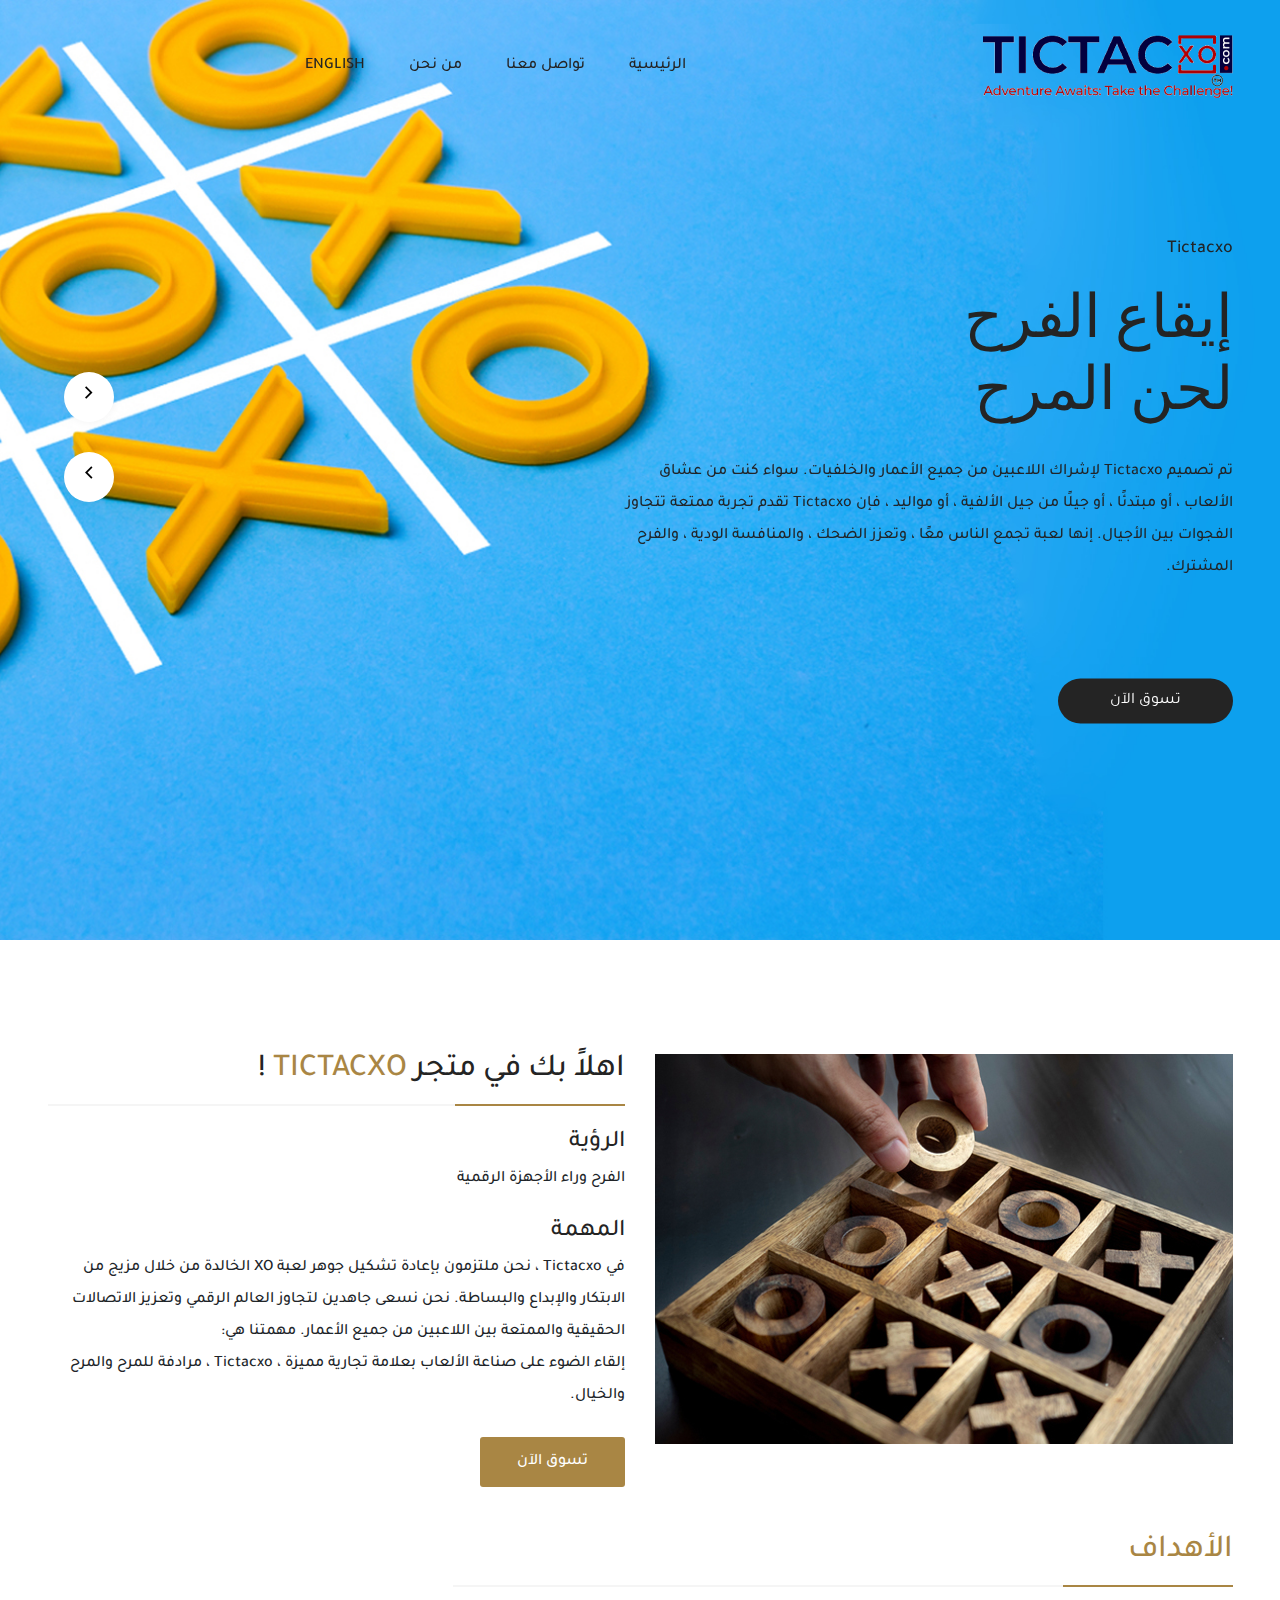
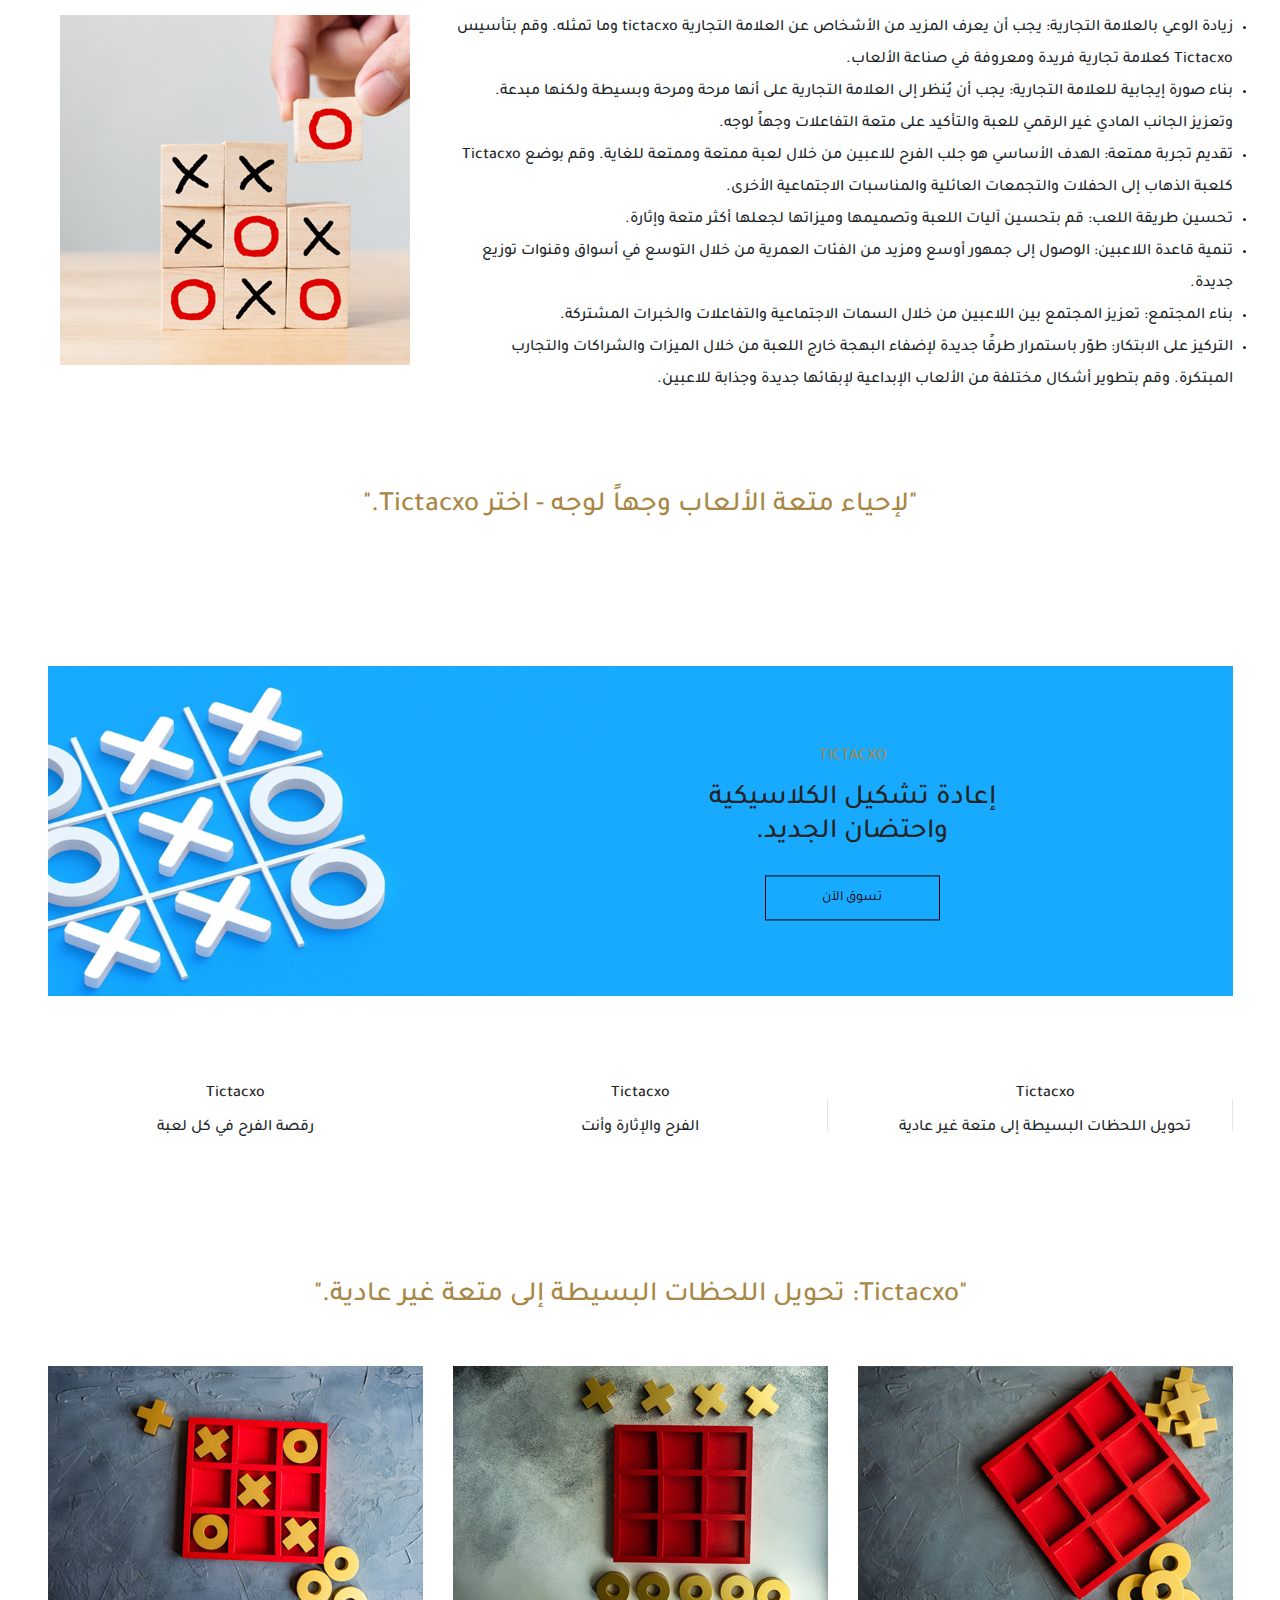
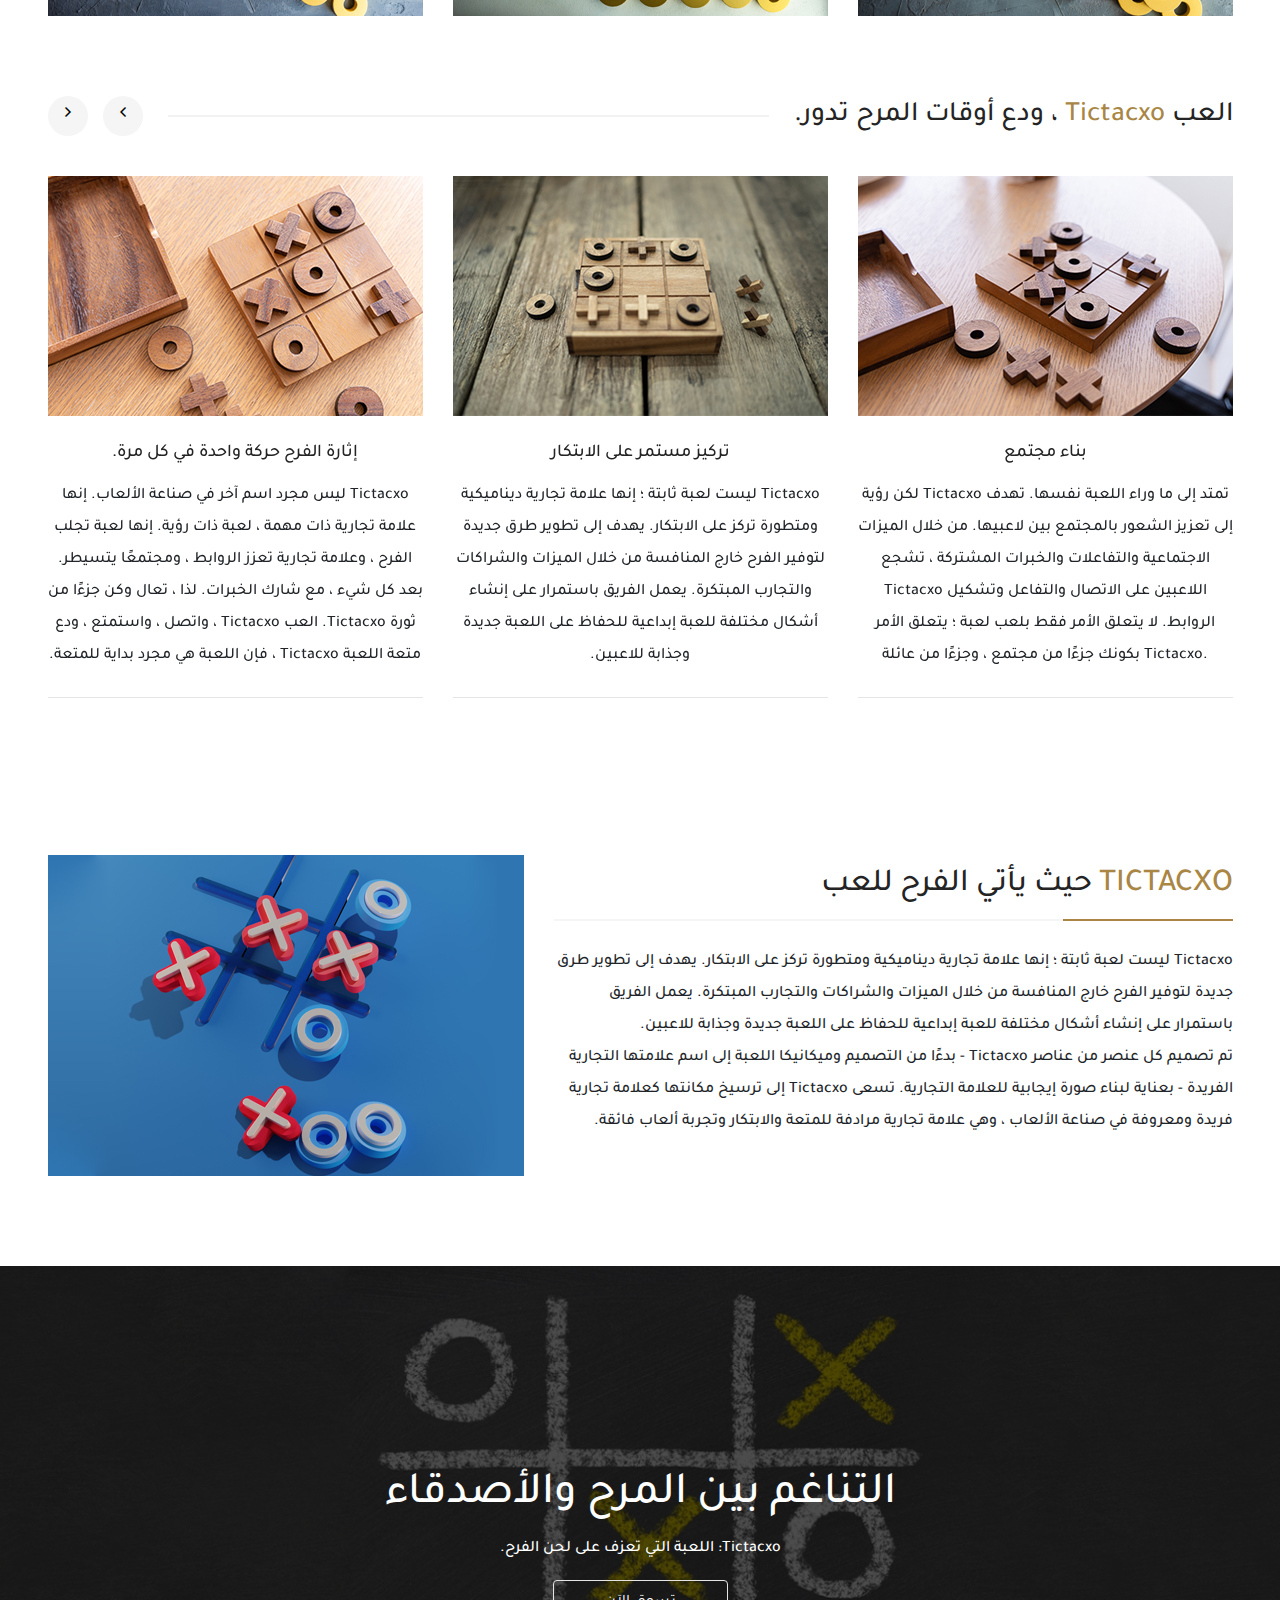
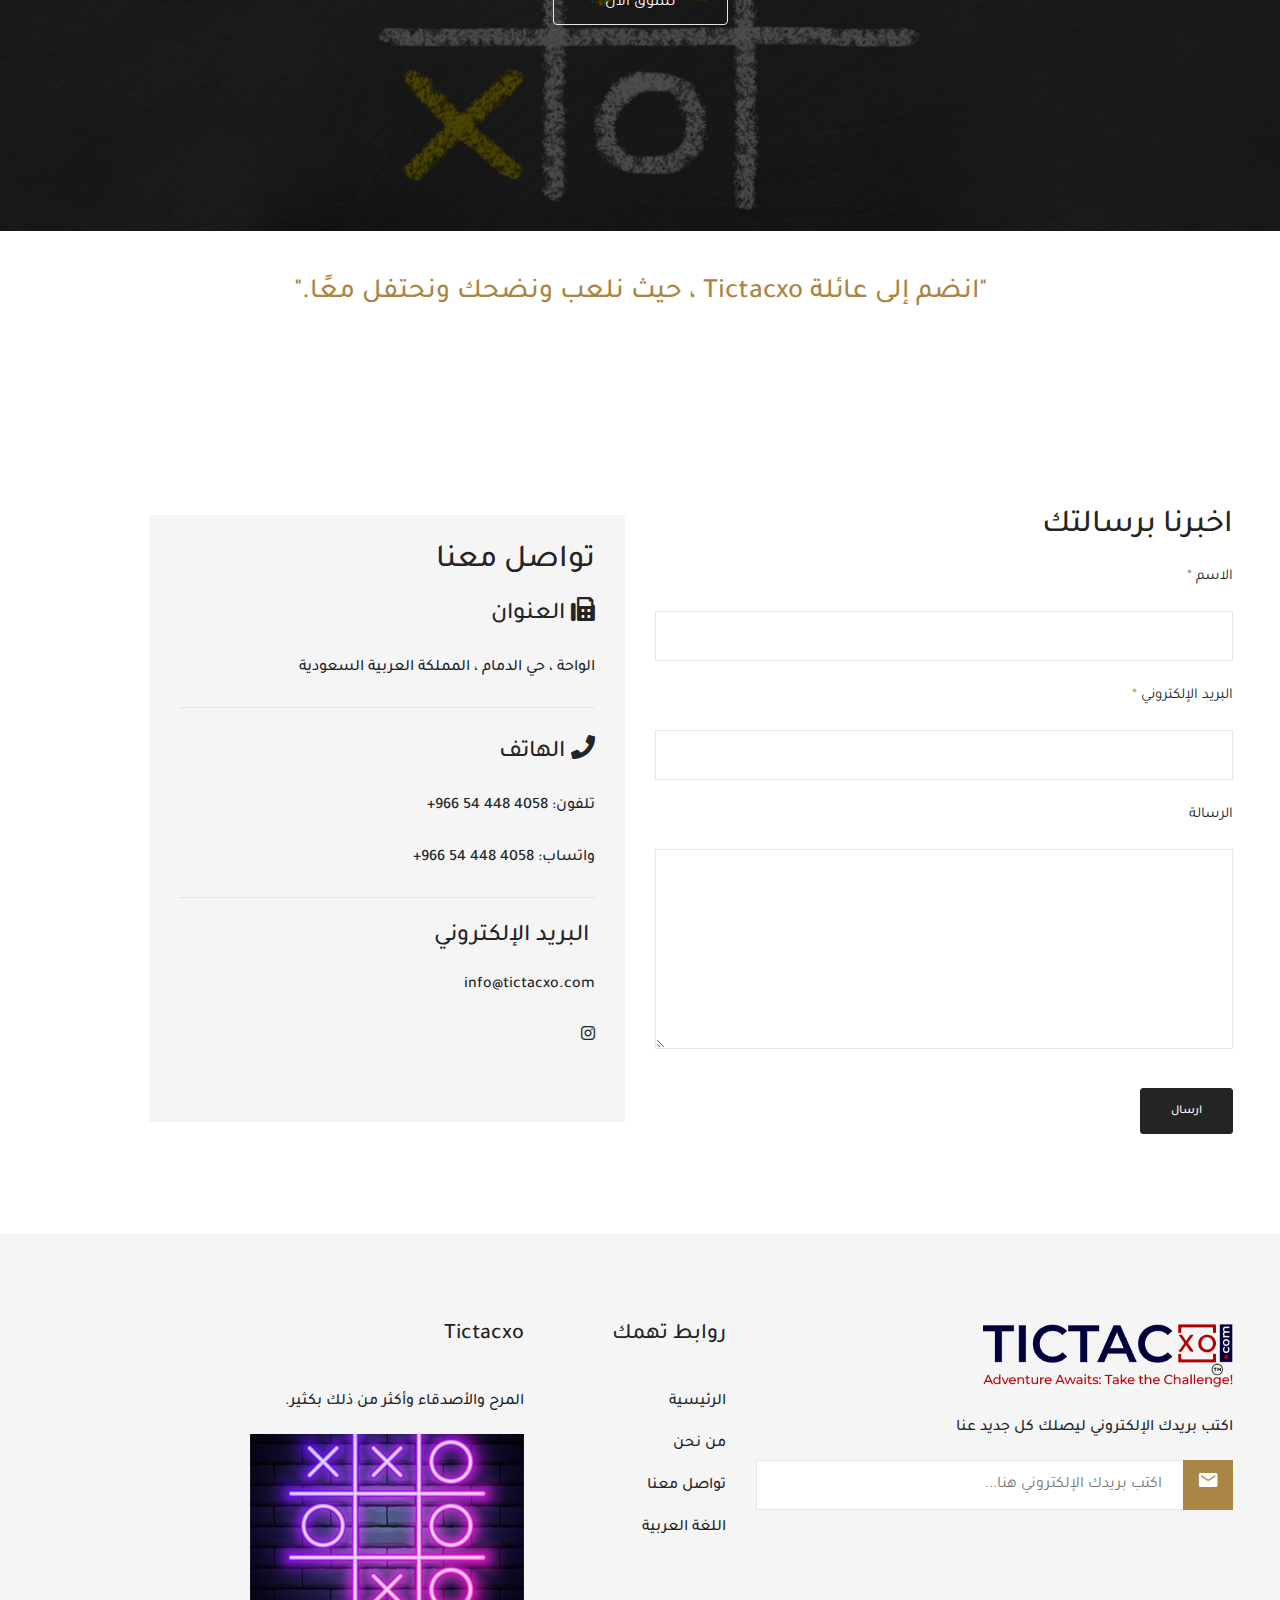
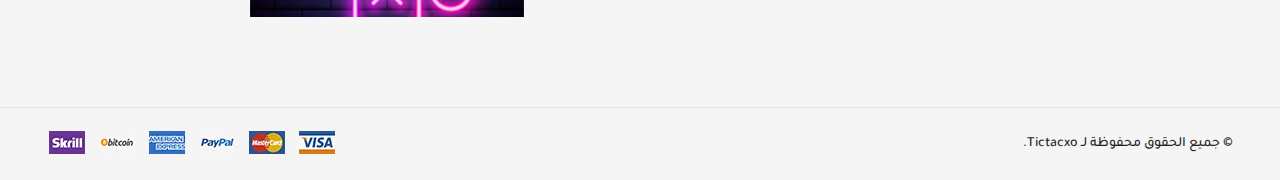
<file: index.html>
<!doctype html>
<html class="no-js" lang="en">

<head>
    <meta charset="utf-8">
    <meta http-equiv="x-ua-compatible" content="ie=edge">
    <title>Tictacxo || الرئيسية </title>
    <meta name="robots" content="noindex, follow" />
    <meta name="viewport" content="width=device-width, initial-scale=1, shrink-to-fit=no">
    <!-- Favicon -->
    <link rel="shortcut icon" type="image/x-icon" href="assets/images/favicon.png">

    <!-- CSS
	============================================ -->

    <!-- Bootstrap CSS -->
    <link rel="stylesheet" href="assets/css/bootstrap.min.css">
    <!-- Fontawesome -->
    <link rel="stylesheet" href="assets/css/font-awesome.min.css">
    <!-- Fontawesome Star -->
    <link rel="stylesheet" href="assets/css/fontawesome-stars.min.css">
    <!-- Ion Icon -->
    <link rel="stylesheet" href="assets/css/ion-fonts.css">
    <!-- Slick CSS -->
    <link rel="stylesheet" href="assets/css/slick.css">
    <!-- Animation -->
    <link rel="stylesheet" href="assets/css/animate.min.css">
    <!-- jQuery Ui -->
    <link rel="stylesheet" href="assets/css/jquery-ui.min.css">
    <!-- Nice Select -->
    <link rel="stylesheet" href="assets/css/nice-select.css">
    <!-- Timecircles -->
    <link rel="stylesheet" href="assets/css/timecircles.css">

    <!-- Main Style CSS -->
    <link rel="stylesheet" href="assets/css/style.css">

</head>

<body class="template-color-1">

    <div class="main-wrapper">

        <!-- Begin Loading Area -->
        <!-- <div class="loading">
            <div class="text-center middle">
                <span class="loader">
            <span class="loader-inner"></span>
                </span>
            </div>
        </div> -->
        <!-- Loading Area End Here -->

        <!-- Begin Main Header Area -->
        <header class="main-header_area" dir="rtl">
            <div class="transparent-header">
                <div class="container">
                    <div class="row">
                        <div class="col-lg-12">
                            <div class="transparent-header_nav position-relative">
                                <div class="header-logo_area">
                                    <a href="index.html">
                                        <img src="assets/images/menu/logo/1.png" alt="Header Logo">
                                    </a>
                                </div>
                                <div class="main-menu_area d-none d-lg-block">
                                    <nav class="main-nav d-flex justify-content-center">
                                        <ul>
                                            <li class=""><a href="index.html">  الرئيسية   </a> </li>
                                            <li><a href="#contact">  تواصل معنا  </a></li>
                                            <li><a href="#about"> من نحن  </a></li>
                                            <li><a href="./en/index.html">    english   </a></li>
                                        </ul>
                                    </nav>
                                </div>
                                <div class="header-right_area header-right_area-2 ">
                                    <ul>
                                        <li class="mobile-menu_wrap d-inline-block d-lg-none">
                                            <a href="#mobileMenu" class="mobile-menu_btn toolbar-btn color--white">
                                                <i class="ion-android-menu"></i>
                                            </a>
                                        </li>
                                        <!-- <li>
                                            <a href="#offcanvasMenu" class="menu-btn toolbar-btn color--white d-none d-lg-block">
                                                <i class="ion-android-menu"></i>
                                            </a>
                                        </li> -->
                                    </ul>
                                </div>
                            </div>
                        </div>
                    </div>
                </div>
            </div>
            <div class="header-sticky">
                <div class="container">
                    <div class="row">
                        <div class="col-lg-12">
                            <div class="sticky-header_nav position-relative">
                                <div class="row align-items-center justify-content-between">
                                    <div class="col-lg-2 col-sm-6">
                                        <div class="header-logo_area">
                                            <a href="index.html">
                                                <img src="assets/images/menu/logo/1.png" alt="Header Logo">
                                            </a>
                                        </div>
                                    </div>
                                    <div class="col-lg-7 d-none d-lg-block position-static">
                                        <div class="main-menu_area">
                                            <nav class="main-nav d-flex justify-content-center">
                                                <ul>
                                                    <li class=""><a href="index.html">  الرئيسية   </a> </li>
                                                    <li><a href="#contact">  تواصل معنا  </a></li>
                                                    <li><a href="#about"> من نحن  </a></li>
                                                    <li><a href="./en/index.html">    English   </a></li>
                                                </ul>
                                            </nav>
                                        </div>
                                    </div>
                                    <div class="col-lg-3 col-sm-6">
                                        <div class="header-right_area header-right_area-2">
                                            <ul>
                                                <li class="mobile-menu_wrap d-inline-block d-lg-none">
                                                    <a href="#mobileMenu" class="mobile-menu_btn toolbar-btn color--white">
                                                        <i class="ion-android-menu"></i>
                                                    </a>
                                                </li>
                                                <!-- <li class="d-none d-lg-inline-block">
                                                    <a href="#offcanvasMenu" class="menu-btn toolbar-btn color--white">
                                                        <i class="ion-android-menu"></i>
                                                    </a>
                                                </li> -->
                                            </ul>
                                        </div>
                                    </div>
                                </div>
                            </div>
                        </div>
                    </div>
                </div>
            </div>
            <div class="offcanvas-minicart_wrapper" id="miniCart">
                <div class="offcanvas-menu-inner">
                    <a href="#" class="btn-close"><i class="ion-android-close"></i></a>
                    <div class="minicart-content">
                        <div class="minicart-heading">
                            <h4>Shopping Cart</h4>
                        </div>
                        <ul class="minicart-list">
                            <li class="minicart-product">
                                <a class="product-item_remove" href="javascript:void(0)"><i
                                        class="ion-android-close"></i></a>
                                <div class="product-item_img">
                                    <img src="assets/images/product/1-1.jpg" alt="Tictacxo's Product Image">
                                </div>
                                <div class="product-item_content">
                                    <a class="product-item_title" href="https://salla.sa/royal-gifts">Autem ipsa ad</a>
                                    <span class="product-item_quantity">1 x $145.80</span>
                                </div>
                            </li>
                            <li class="minicart-product">
                                <a class="product-item_remove" href="javascript:void(0)"><i
                                        class="ion-android-close"></i></a>
                                <div class="product-item_img">
                                    <img src="assets/images/product/2-1.jpg" alt="Tictacxo's Product Image">
                                </div>
                                <div class="product-item_content">
                                    <a class="product-item_title" href="https://salla.sa/royal-gifts">Tenetur illum
                                        amet</a>
                                    <span class="product-item_quantity">1 x $150.80</span>
                                </div>
                            </li>
                            <li class="minicart-product">
                                <a class="product-item_remove" href="javascript:void(0)"><i
                                        class="ion-android-close"></i></a>
                                <div class="product-item_img">
                                    <img src="assets/images/product/3-1.jpg" alt="Tictacxo's Product Image">
                                </div>
                                <div class="product-item_content">
                                    <a class="product-item_title" href="https://salla.sa/royal-gifts">Non doloremque
                                        placeat</a>
                                    <span class="product-item_quantity">1 x $165.80</span>
                                </div>
                            </li>
                        </ul>
                    </div>
                    <div class="minicart-item_total">
                        <span>Subtotal</span>
                        <span class="ammount">$462.4‬0</span>
                    </div>
                    <div class="minicart-btn_area">
                        <a href="cart.html" class="kenne-btn kenne-btn_fullwidth">Minicart</a>
                    </div>
                    <div class="minicart-btn_area">
                        <a href="checkout.html" class="kenne-btn kenne-btn_fullwidth">Checkout</a>
                    </div>
                </div>
            </div>
            <div class="mobile-menu_wrapper" id="mobileMenu">
                <div class="offcanvas-menu-inner">
                    <div class="container">
                        <a href="#" class="btn-close white-close_btn"><i class="ion-android-close"></i></a>
                        <div class="offcanvas-inner_logo">
                            <a href="index.html">
                                <img src="assets/images/menu/logo/1.png" alt="Header Logo">
                            </a>
                        </div>
                        <nav class="offcanvas-navigation">
                            <ul class="mobile-menu">
                                <li class=""><a href="index.html">  الرئيسية   </a> </li>
                                <li><a href="#contact">  تواصل معنا  </a></li>
                                <li><a href="#about"> من نحن  </a></li>
                                <li><a href="./en/index.html">    English   </a></li>
                            </ul>
                        </nav>

                    </div>
                </div>
            </div>
            <div class="global-overlay"></div>
        </header>
        <!-- Main Header Area End Here -->

        <!-- Begin Slider Area -->
        <div class="slider-area">

            <div class="kenne-element-carousel home-slider arrow-style" data-slick-options='{
                "slidesToShow": 1,
                "slidesToScroll": 1,
                "infinite": true,
                "arrows": true,
                "dots": false,
                "autoplay" : true,
                "fade" : true,
                "autoplaySpeed" : 7000,
                "pauseOnHover" : false,
                "pauseOnFocus" : false
                }' data-slick-responsive='[
                {"breakpoint":768, "settings": {
                "slidesToShow": 1
                }},
                {"breakpoint":575, "settings": {
                "slidesToShow": 1
                }}
            ]'>
                <div class="slide-item bg-1 animation-style-01" dir="rtl">
                    <div class="slider-progress"></div>
                    <div class="container">
                        <div class="slide-content">
                            <span> Tictacxo </span>
                            <h2> إيقاع الفرح <br> لحن المرح </h2>
                            <p class="short-desc">
                                تم تصميم Tictacxo لإشراك اللاعبين من جميع الأعمار والخلفيات. سواء كنت من عشاق الألعاب ، أو مبتدئًا ، أو جيلًا من جيل الألفية ، أو مواليد ، فإن Tictacxo تقدم تجربة ممتعة تتجاوز الفجوات بين الأجيال. إنها لعبة تجمع الناس معًا ، وتعزز الضحك ، والمنافسة الودية
                                ، والفرح المشترك.

                            </p>
                            <div class="slide-btn">
                                <a class="kenne-btn" href="https://salla.sa/royal-gifts">   تسوق الآن </a>
                            </div>
                        </div>
                    </div>
                </div>
                <div class="slide-item bg-2 animation-style-01" dir="rtl">
                    <div class="slider-progress"></div>
                    <div class="container">
                        <div class="slide-content">
                            <span>  مع Tictacxo</span>
                            <h2>
                                أطلق العنان لمتعة الألعاب <br> إيقاع اللعب الجديد
                            </h2>
                            <p class="short-desc-2">

                                لطالما كانت الألعاب جزءًا مهمًا من حياتنا ، حيث كانت بمثابة مصدر للترفيه وأداة للاسترخاء ووسيلة للتواصل مع الآخرين. مع ظهور التكنولوجيا ، تغير مشهد الألعاب بشكل كبير ، حيث تحول من ألعاب الطاولة التقليدية إلى المنصات الرقمية. ومع ذلك ، في خضم هذه الثورة
                                الرقمية ، ظهرت مسرحية تعكس سحر البساطة ومتعة التفاعل المادي - Tictacxo.

                            </p>
                            <div class="slide-btn">
                                <a class="kenne-btn" href="https://salla.sa/royal-gifts"> تسوق الآن</a>
                            </div>
                        </div>
                    </div>
                </div>

            </div>

        </div>
        <!-- Slider Area End Here -->
        <!-- Begin Tictacxo's About Us Area -->
        <div class="about-us-area" id="about" dir="rtl">
            <div class="container">
                <div class="row">
                    <div class="col-lg-6 col-md-5">
                        <div class="overview-img text-center img-hover_effect">
                            <a href="#">
                                <img class="img-full" src="assets/images/about-us/1.jpg" alt="Tictacxo's About Us Image">
                            </a>
                        </div>
                    </div>
                    <div class="col-lg-6 col-md-7 d-flex align-items-center">
                        <div class="overview-content">
                            <h2> اهلاً بك في متجر <span> Tictacxo</span> ! </h2>

                            <h4><span> الرؤية </span></h4>
                            <p class="short_desc">
                                الفرح وراء الأجهزة الرقمية
                            </p>
                            <h4><span> المهمة </span></h4>
                            <p class="short_desc">
                                في Tictacxo ، نحن ملتزمون بإعادة تشكيل جوهر لعبة XO الخالدة من خلال مزيج من الابتكار والإبداع والبساطة. نحن نسعى جاهدين لتجاوز العالم الرقمي وتعزيز الاتصالات الحقيقية والممتعة بين اللاعبين من جميع الأعمار. مهمتنا هي:
                                <br> إلقاء الضوء على صناعة الألعاب بعلامة تجارية مميزة ، Tictacxo ، مرادفة للمرح والمرح والخيال.
                            </p>
                            <div class="kenne-about-us_btn-area">
                                <a class="about-us_btn" href="https://salla.sa/royal-gifts"> تسوق الآن</a>
                            </div>
                        </div>
                    </div>
                </div>
                <div class="row justify-content-between py-5">
                    <div class="col-lg-8 col-md-8 d-flex align-items-center ">
                        <div class="overview-content">
                            <h2><span> الأهداف </span></h2>
                            <ul style="list-style: disc;">
                                <li>
                                    زيادة الوعي بالعلامة التجارية: يجب أن يعرف المزيد من الأشخاص عن العلامة التجارية tictacxo وما تمثله. وقم بتأسيس Tictacxo كعلامة تجارية فريدة ومعروفة في صناعة الألعاب.
                                </li>
                                <li>
                                    بناء صورة إيجابية للعلامة التجارية: يجب أن يُنظر إلى العلامة التجارية على أنها مرحة ومرحة وبسيطة ولكنها مبدعة. وتعزيز الجانب المادي غير الرقمي للعبة والتأكيد على متعة التفاعلات وجهاً لوجه.
                                </li>
                                <li>
                                    تقديم تجربة ممتعة: الهدف الأساسي هو جلب الفرح للاعبين من خلال لعبة ممتعة وممتعة للغاية. وقم بوضع Tictacxo كلعبة الذهاب إلى الحفلات والتجمعات العائلية والمناسبات الاجتماعية الأخرى.
                                </li>
                                <li>
                                    تحسين طريقة اللعب: قم بتحسين آليات اللعبة وتصميمها وميزاتها لجعلها أكثر متعة وإثارة.
                                </li>
                                <li>
                                    تنمية قاعدة اللاعبين: الوصول إلى جمهور أوسع ومزيد من الفئات العمرية من خلال التوسع في أسواق وقنوات توزيع جديدة.
                                </li>
                                <li>
                                    بناء المجتمع: تعزيز المجتمع بين اللاعبين من خلال السمات الاجتماعية والتفاعلات والخبرات المشتركة.
                                </li>
                                <li>
                                    التركيز على الابتكار: طوّر باستمرار طرقًا جديدة لإضفاء البهجة خارج اللعبة من خلال الميزات والشراكات والتجارب المبتكرة. وقم بتطوير أشكال مختلفة من الألعاب الإبداعية لإبقائها جديدة وجذابة للاعبين.
                                </li>

                            </ul>
                        </div>
                    </div>
                    <div class="col-lg-4 col-md-4 m-auto">
                        <div class="overview-img text-center img-hover_effect">
                            <img class="pt-5" src="./assets/images/goals.jpg" alt="Tictacxo's golas image">
                        </div>
                    </div>
                </div>
            </div>
        </div>
        <!-- Tictacxo's About Us Area End Here -->
        <div class="py-5 container text-center mx-auto" dir="rtl">
            <h3>
                <span>
                    "لإحياء متعة الألعاب وجهاً لوجه - اختر Tictacxo."
                </span>
            </h3>
        </div>
        <!-- Begin Banner Area Five -->
        <div class="banner-area-5" dir="rtl">
            <div class="container">
                <div class="row">
                    <div class="col-lg-12">
                        <div class="banner-item img-hover_effect">
                            <div class="banner-img"></div>
                            <div class="banner-content">
                                <span>Tictacxo</span>
                                <h3>
                                    إعادة تشكيل الكلاسيكية <br> واحتضان الجديد.
                                </h3>
                                <div class="kenne-btn-ps_center">
                                    <a class="kenne-btn transparent-btn black-color square-btn" href="https://salla.sa/royal-gifts"> تسوق الآن </a>
                                </div>
                            </div>
                        </div>
                    </div>
                </div>
            </div>
        </div>
        <!-- Banner Area Five End Here -->
        <!-- Begin Service Area -->
        <div class="service-area" dir="rtl">
            <div class="container">
                <div class="service-nav">
                    <div class="row">
                        <div class="col-lg-4 col-md-4">
                            <div class="service-item">
                                <div class="content">
                                    <h4> Tictacxo </h4>
                                    <p> تحويل اللحظات البسيطة إلى متعة غير عادية </p>
                                </div>
                            </div>
                        </div>
                        <div class="col-lg-4 col-md-4">
                            <div class="service-item">
                                <div class="content">
                                    <h4> Tictacxo </h4>
                                    <p> الفرح والإثارة وأنت </p>
                                </div>
                            </div>
                        </div>
                        <div class="col-lg-4 col-md-4">
                            <div class="service-item">
                                <div class="content">
                                    <h4> Tictacxo </h4>
                                    <p> رقصة الفرح في كل لعبة </p>
                                </div>
                            </div>
                        </div>
                    </div>
                </div>
            </div>
        </div>
        <!-- Service Area End Here -->

        <!-- Begin Banner Area -->
        <div class="banner-area">
            <div class="container">
                <div class="py-5  text-center mx-auto" dir="rtl">
                    <h3>
                        <span>
                            "Tictacxo: تحويل اللحظات البسيطة إلى متعة غير عادية." 
                        </span>
                    </h3>
                </div>
                <div class="row">
                    <div class="col-md-4 col-6 custom-xxs-col">
                        <div class="banner-item img-hover_effect">
                            <div class="banner-img">
                                <a href="javascrip:void(0)">
                                    <img src="assets/images/banner/1-1.jpg" alt="Banner">
                                </a>
                            </div>
                        </div>
                    </div>
                    <div class="col-md-4 col-6 custom-xxs-col">
                        <div class="banner-item img-hover_effect">
                            <div class="banner-img">
                                <a href="javascrip:void(0)">
                                    <img src="assets/images/banner/1-2.jpg" alt="Banner">
                                </a>
                            </div>
                        </div>
                    </div>
                    <div class="col-md-4 col-6 custom-xxs-col">
                        <div class="banner-item img-hover_effect">
                            <div class="banner-img">
                                <a href="javascrip:void(0)">
                                    <img src="assets/images/banner/1-3.jpg" alt="Banner">
                                </a>
                            </div>
                        </div>
                    </div>
                </div>
            </div>
        </div>
        <!-- Banner Area End Here -->







        <!-- Begin Latest Blog Area -->
        <div class="latest-blog_area">
            <div class="container">
                <div class="row">
                    <div class="col-lg-12">
                        <div class="section-title" dir="rtl">
                            <h3>العب<span>    Tictacxo </span> ، ودع أوقات المرح تدور. </h3>
                            <div class="latest-blog_arrow"></div>
                        </div>
                    </div>
                    <div class="col-lg-12">
                        <div class="kenne-element-carousel latest-blog_slider slider-nav" data-slick-options='{
                        "slidesToShow": 3,
                        "slidesToScroll": 1,
                        "infinite": true,
                        "arrows": true,
                        "dots": false,
                        "spaceBetween": 30,
                        "appendArrows": ".latest-blog_arrow"
                        }' data-slick-responsive='[
                        {"breakpoint":992, "settings": {
                        "slidesToShow": 2
                        }},
                        {"breakpoint":768, "settings": {
                        "slidesToShow": 1
                        }}
                    ]'>

                            <div class="blog-item">
                                <div class="blog-img img-hover_effect">

                                    <img src="assets/images/blog/1.jpg" alt="Blog Image">

                                </div>
                                <div class="blog-content" dir="rtl">
                                    <h3 class="heading"> إثارة الفرح حركة واحدة في كل مرة. </h3>
                                    <p class="short-desc">
                                        Tictacxo ليس مجرد اسم آخر في صناعة الألعاب. إنها علامة تجارية ذات مهمة ، لعبة ذات رؤية. إنها لعبة تجلب الفرح ، وعلامة تجارية تعزز الروابط ، ومجتمعًا يتسيطر. بعد كل شيء ، مع شارك الخبرات. لذا ، تعال وكن جزءًا من ثورة Tictacxo. العب Tictacxo ، واتصل ، واستمتع
                                        ، ودع متعة اللعبة Tictacxo ، فإن اللعبة هي مجرد بداية للمتعة.
                                    </p>
                                    <div class="blog-meta">

                                    </div>
                                </div>
                            </div>
                            <div class="blog-item">
                                <div class="blog-img img-hover_effect">
                                    <a href="blog-details.html">
                                        <img src="assets/images/blog/2.jpg" alt="Blog Image">
                                    </a>
                                </div>
                                <div class="blog-content" dir="rtl">
                                    <h3 class="heading">
                                        تركيز مستمر على الابتكار
                                    </h3>
                                    <p class="short-desc">
                                        Tictacxo ليست لعبة ثابتة ؛ إنها علامة تجارية ديناميكية ومتطورة تركز على الابتكار. يهدف إلى تطوير طرق جديدة لتوفير الفرح خارج المنافسة من خلال الميزات والشراكات والتجارب المبتكرة. يعمل الفريق باستمرار على إنشاء أشكال مختلفة للعبة إبداعية للحفاظ على اللعبة
                                        جديدة وجذابة للاعبين.
                                    </p>
                                    <div class="blog-meta">

                                    </div>
                                </div>
                            </div>
                            <div class="blog-item">
                                <div class="blog-img img-hover_effect">
                                    <a href="blog-details.html">
                                        <img src="assets/images/blog/3.jpg" alt="Blog Image">
                                    </a>
                                </div>
                                <div class="blog-content">
                                    <h3 class="heading">
                                        بناء مجتمع
                                    </h3>
                                    <p class="short-desc">
                                        لكن رؤية Tictacxo تمتد إلى ما وراء اللعبة نفسها. تهدف إلى تعزيز الشعور بالمجتمع بين لاعبيها. من خلال الميزات الاجتماعية والتفاعلات والخبرات المشتركة ، تشجع Tictacxo اللاعبين على الاتصال والتفاعل وتشكيل الروابط. لا يتعلق الأمر فقط بلعب لعبة ؛ يتعلق الأمر
                                        بكونك جزءًا من مجتمع ، وجزءًا من عائلة Tictacxo.
                                    </p>
                                    <div class="blog-meta">

                                    </div>
                                </div>
                            </div>
                            <div class="blog-item">
                                <div class="blog-img img-hover_effect">
                                    <a href="blog-details.html">
                                        <img src="assets/images/blog/1.jpg" alt="Blog Image">
                                    </a>
                                </div>
                                <div class="blog-content" dir="rtl">
                                    <h3 class="heading">
                                        الارتقاء بتجربة الألعاب
                                    </h3>
                                    <p class="short-desc">
                                        تلتزم Tictacxo بتوفير تجربة ممتعة للاعبين. لا يتعلق الأمر فقط بالفوز أو الخسارة ؛ إنها تدور حول إثارة اللعبة ، والضحك المشترك ، والمزاح الودي ، والذكريات الجماعية التي صنعت. تسعى Tictacxo إلى وضع نفسها على أنها لعبة الذهاب إلى الحفلات والتجمعات العائلية
                                        والمناسبات الاجتماعية الأخرى ، حيث يكون الهدف الأساسي هو إسعاد اللاعبين.
                                    </p>
                                    <div class="blog-meta">

                                    </div>
                                </div>
                            </div>
                            <div class="blog-item">
                                <div class="blog-img img-hover_effect">
                                    <a href="blog-details.html">
                                        <img src="assets/images/blog/1.jpg" alt="Blog Image">
                                    </a>
                                </div>
                                <div class="blog-content" dir="rtl">
                                    <h3 class="heading">
                                        علامة تجارية تتفوق على المزيد
                                    </h3>
                                    <p class="short-desc">
                                        Tictacxo هي أكثر من مجرد لعبة ؛ إنها علامة تجارية تمثل المتعة والمرح والإبداع والأهم من ذلك ، الاتصال. اسم Tictacxo نفسه هو إشارة إلى لعبة XO الكلاسيكية ولكن بلمسة عصرية ومرحة. يتردد اسم العلامة التجارية الفريد مع الرؤية الأساسية للعبة - لتوفير المتعة
                                        خارج الأجهزة الرقمية.
                                    </p>
                                    <div class="blog-meta">

                                    </div>
                                </div>
                            </div>
                            <div class="blog-item">
                                <div class="blog-img img-hover_effect">
                                    <a href="blog-details.html">
                                        <img src="assets/images/blog/1.jpg" alt="Blog Image">
                                    </a>
                                </div>
                                <div class="blog-content" dir="rtl">
                                    <h3 class="heading">
                                        Tictacxo: إعادة تشكيل الكلاسيكية
                                    </h3>
                                    <p class="short-desc">
                                        تكمن قوة Tictacxo في بساطتها. إنها تأخذ لعبة XO المحبوبة والمفهومة عالميًا وتضفي عليها لمسة عصرية ، مما يخلق تجربة ألعاب مألوفة وحديثة. هذا المزيج الفريد يجعل من Tictacxo سفينة ممتعة للفرح والاتصال.
                                    </p>
                                    <div class="blog-meta">

                                    </div>
                                </div>
                            </div>
                            <div class="blog-item">
                                <div class="blog-img img-hover_effect">
                                    <a href="blog-details.html">
                                        <img src="assets/images/blog/1.jpg" alt="Blog Image">
                                    </a>
                                </div>
                                <div class="blog-content" dir="rtl">
                                    <h3 class="heading">
                                        استمتع بطعم النصر مع Tictacxo.
                                    </h3>
                                    <p class="short-desc">
                                        تم تصميم Tictacxo لإشراك اللاعبين من جميع الأعمار والخلفيات. سواء كنت من عشاق الألعاب ، أو مبتدئًا ، أو جيلًا من جيل الألفية ، أو مواليد ، فإن Tictacxo تقدم تجربة ممتعة تتجاوز الفجوات بين الأجيال. إنها لعبة تجمع الناس معًا ، وتعزز الضحك ، والمنافسة الودية
                                        ، والفرح المشترك.

                                    </p>
                                    <div class="blog-meta">

                                    </div>
                                </div>
                            </div>
                            <div class="blog-item">
                                <div class="blog-img img-hover_effect">
                                    <a href="blog-details.html">
                                        <img src="assets/images/blog/1.jpg" alt="Blog Image">
                                    </a>
                                </div>
                                <div class="blog-content" dir="rtl">
                                    <h3 class="heading">
                                        Tictacxo: إثارة الفرح حركة واحدة في كل مرة.
                                    </h3>
                                    <p class="short-desc">
                                        يعمل الفريق الذي يقف وراء Tictacxo باستمرار على تحسين طريقة اللعب ، بدمج الميزات المبتكرة وتحسين ميكانيكا اللعبة وتصميمها. ينصب التركيز على جعل اللعبة ممتعة وجذابة ومثيرة. تهدف Tictacxo إلى تنمية قاعدة اللاعبين من خلال الوصول إلى جمهور أوسع والتوسع في
                                        أسواق وقنوات توزيع جديدة.
                                    </p>
                                    <div class="blog-meta">

                                    </div>
                                </div>
                            </div>
                        </div>
                    </div>
                </div>
            </div>
        </div>
        <!-- Latest Blog Area End Here -->
        <!-- Begin Tictacxo's About Us Area -->
        <div class="about-us-area" id="about" dir="rtl">
            <div class="container">
                <div class="row">

                    <div class="col-lg-7 col-md-7 d-flex align-items-center">
                        <div class="overview-content">
                            <h2> <span>    Tictacxo </span> حيث يأتي الفرح للعب </h2>
                            <p class="short_desc">

                                Tictacxo ليست لعبة ثابتة ؛ إنها علامة تجارية ديناميكية ومتطورة تركز على الابتكار. يهدف إلى تطوير طرق جديدة لتوفير الفرح خارج المنافسة من خلال الميزات والشراكات والتجارب المبتكرة. يعمل الفريق باستمرار على إنشاء أشكال مختلفة للعبة إبداعية للحفاظ على اللعبة
                                جديدة وجذابة للاعبين.
                                <br> تم تصميم كل عنصر من عناصر Tictacxo - بدءًا من التصميم وميكانيكا اللعبة إلى اسم علامتها التجارية الفريدة - بعناية لبناء صورة إيجابية للعلامة التجارية. تسعى Tictacxo إلى ترسيخ مكانتها كعلامة تجارية فريدة ومعروفة في صناعة
                                الألعاب ، وهي علامة تجارية مرادفة للمتعة والابتكار وتجربة ألعاب فائقة.

                            </p>

                        </div>
                    </div>
                    <div class="col-lg-5 col-md-5 m-auto">
                        <div class="overview-img text-center img-hover_effect">
                            <a href="#">
                                <img class="img-full" src="assets/images/blog/power.jpg" alt="Tictacxo's About Us Image">
                            </a>
                        </div>
                    </div>
                </div>
            </div>
        </div>
        <!-- Tictacxo's About Us Area End Here -->

        <!-- Begin Tictacxo's Banner Area Four -->
        <div class="kenne-banner_area kenne-banner_area-4" dir="rtl">
            <div class="banner-img"></div>
            <div class="banner-content">
                <h3> التناغم بين المرح والأصدقاء</h3>
                <p>
                    Tictacxo: اللعبة التي تعزف على لحن الفرح.
                </p>

                <div class="kenne-btn-ps_center">
                    <a class="kenne-btn transparent-btn" href="https://salla.sa/royal-gifts"> تسوق الآن</a>
                </div>
            </div>
        </div>
        <div class="pt-5 container text-center mx-auto" dir="rtl">
            <h3>
                <span>
                   "انضم إلى عائلة Tictacxo ، حيث نلعب ونضحك ونحتفل معًا."
                </span>
            </h3>
        </div>
        <!-- Tictacxo's Banner Area Four End Here -->


        <!-- Begin Contact Main Page Area -->
        <div class="contact-main-page" id="contact" dir="rtl">
            <div class="container">
                <div class="row">
                    <div class="col-lg-5 offset-lg-1 col-md-12 order-1 order-lg-2">
                        <div class="contact-page-side-content">
                            <h3 class="contact-page-title"> تواصل معنا </h3>
                            <!-- <p class="contact-page-message">
                                "Tictacxo: فن البحث عن الجمال في البساطة".
                            </p> -->
                            <div class="single-contact-block">
                                <h4><i class="fa fa-fax"></i> العنوان </h4>
                                <p>
                                    الواحة ، حي الدمام ، المملكة العربية السعودية
                                </p>
                            </div>
                            <div class="single-contact-block">
                                <h4><i class="fa fa-phone"></i> الهاتف </h4>
                                <p>تلفون: <span dir="ltr"> +966 54 448 4058 </span> </p>
                                <p>واتساب: <span dir="ltr">+966 54 448 4058 </span> </p>
                            </div>
                            <div class="single-contact-block last-child">
                                <h4><i class="fa fa-envelope-o"></i> البريد الإلكتروني</h4>
                                <p>info@tictacxo.com</p>
                                <p class="instagram">
                                    <a href="https://www.instagram.com/tictacxo_/" data-bs-toggle="tooltip" target="_blank" title="Instagram">
                                        <i class="fab fa-instagram"></i>
                                    </a>
                                </p>
                            </div>
                        </div>
                    </div>
                    <div class="col-lg-6 col-md-12 order-2 order-lg-1">
                        <div class="contact-form-content">
                            <h3 class="contact-page-title">اخبرنا برسالتك</h3>
                            <div class="contact-form">
                                <form id="contact-form" action="https://whizthemes.com/mail-php/mamunur/kenne/kenne.php">
                                    <div class="form-group">
                                        <label>الاسم <span class="required">*</span></label>
                                        <input type="text" name="con_name" id="con_name" required>
                                    </div>
                                    <div class="form-group">
                                        <label> البريد الإلكتروني <span class="required">*</span></label>
                                        <input type="email" name="con_email" id="con_email" required>
                                    </div>
                                    <div class="form-group form-group-2">
                                        <label>الرسالة </label>
                                        <textarea name="con_message" id="con_message"></textarea>
                                    </div>
                                    <div class="form-group">
                                        <button type="submit" value="submit" id="submit" class="kenne-contact-form_btn" name="submit"> ارسال </button>
                                    </div>
                                </form>
                            </div>
                            <p class="form-message"></p>
                        </div>
                    </div>
                </div>
            </div>
        </div>
        <!-- Contact Main Page Area End Here -->

        <!-- Begin Tictacxo's Footer Area -->
        <div class="kenne-footer_area bg-smoke_color" dir="rtl">
            <div class="footer-top_area">
                <div class="container">
                    <div class="row">
                        <div class="col-lg-5">
                            <div class="newsletter-area">
                                <div class="newsletter-logo">
                                    <a href="javascript:void(0)">
                                        <img src="assets/images/footer/logo/1.png" alt="Logo">
                                    </a>
                                </div>
                                <p class="short-desc">اكتب بريدك الإلكتروني ليصلك كل جديد عنا </p>
                                <div class="newsletter-form_wrap">
                                    <form action="https://devitems.us11.list-manage.com/subscribe/post?u=6bbb9b6f5827bd842d9640c82&amp;id=05d85f18ef" method="post" id="mc-embedded-subscribe-form" name="mc-embedded-subscribe-form" class="newsletters-form validate" target="_blank" novalidate>
                                        <div id="mc_embed_signup_scroll">
                                            <div id="mc-form" class="mc-form subscribe-form">
                                                <input id="mc-email" class="newsletter-input" type="email" autocomplete="off" placeholder="اكتب بريدك الإلكتروني هنا..." />
                                                <button class="newsletter-btn" id="mc-submit"><i
                                                        class="ion-android-mail"></i></button>
                                            </div>
                                        </div>
                                    </form>
                                </div>
                            </div>
                        </div>
                        <div class="col-lg-6 offset-lg-1">
                            <div class="row footer-widgets_wrap">
                                <!-- <div class="col-lg-4 col-md-4 col-sm-4">
                                    <div class="footer-widgets_title">
                                        <h4>Shopping</h4>
                                    </div>
                                    <div class="footer-widgets">
                                        <ul>
                                            <li><a href="javascript:void(0)">Product</a></li>
                                            <li><a href="javascript:void(0)">My Cart</a></li>
                                            <li><a href="javascript:void(0)">Wishlist</a></li>
                                            <li><a href="javascript:void(0)">Cart</a></li>
                                        </ul>
                                    </div>
                                </div> -->
                                <div class="col-lg-4 col-md-4 col-sm-4">
                                    <div class="footer-widgets_title">
                                        <h4> روابط تهمك </h4>
                                    </div>
                                    <div class="footer-widgets">
                                        <ul>
                                            <li><a href="index.html"> الرئيسية  </a></li>
                                            <li><a href="#about">  من نحن </a></li>
                                            <li><a href="#contact">  تواصل معنا  </a></li>
                                            <li><a href="../index.html"> اللغة العربية </a></li>
                                        </ul>
                                    </div>
                                </div>
                                <div class="col-lg-6 col-md-6 col-sm-6">
                                    <div class="footer-widgets_title">
                                        <h4> Tictacxo </h4>
                                    </div>
                                    <div class="footer-widgets">
                                        <p> المرح والأصدقاء وأكثر من ذلك بكثير. </p>
                                        <img src="./assets/images/bisht.jpg" alt="">
                                    </div>
                                </div>
                            </div>
                        </div>
                    </div>
                </div>
            </div>
            <div class="footer-bottom_area">
                <div class="container">
                    <div class="row align-items-center">
                        <div class="col-md-6">
                            <div class="copyright">
                                <span>
                                    &copy;
                                    جميع الحقوق محفوظة لـ
                                   <a href="index.html">Tictacxo.</a></span>
                            </div>
                        </div>
                        <div class="col-md-6">
                            <div class="payment">
                                <img src="assets/images/footer/payment/1.png" alt="Tictacxo's Payment Method">
                            </div>
                        </div>
                    </div>
                </div>
            </div>
        </div>
        <!-- Tictacxo's Footer Area End Here -->
        <!-- Begin Tictacxo's Modal Area -->
        <div class="modal fade modal-wrapper" id="exampleModalCenter">
            <div class="modal-dialog modal-dialog-centered" role="document">
                <div class="modal-content">
                    <div class="modal-body">
                        <button type="button" class="close" data-bs-dismiss="modal" aria-label="Close">
                            <span aria-hidden="true">&times;</span>
                        </button>
                        <div class="modal-inner-area sp-area row">
                            <div class="col-lg-5">
                                <div class="sp-img_area">
                                    <div class="kenne-element-carousel sp-img_slider slick-img-slider" data-slick-options='{
                                    "slidesToShow": 1,
                                    "arrows": false,
                                    "fade": true,
                                    "draggable": false,
                                    "swipe": false,
                                    "asNavFor": ".sp-img_slider-nav"
                                    }'>
                                        <div class="single-slide red">
                                            <img src="assets/images/product/1-1.jpg" alt="Tictacxo's Product Image">
                                        </div>
                                        <div class="single-slide orange">
                                            <img src="assets/images/product/1-2.jpg" alt="Tictacxo's Product Image">
                                        </div>
                                        <div class="single-slide brown">
                                            <img src="assets/images/product/2-1.jpg" alt="Tictacxo's Product Image">
                                        </div>
                                        <div class="single-slide umber">
                                            <img src="assets/images/product/2-2.jpg" alt="Tictacxo's Product Image">
                                        </div>
                                        <div class="single-slide black">
                                            <img src="assets/images/product/3-1.jpg" alt="Tictacxo's Product Image">
                                        </div>
                                        <div class="single-slide golden">
                                            <img src="assets/images/product/3-2.jpg" alt="Tictacxo's Product Image">
                                        </div>
                                    </div>
                                    <div class="kenne-element-carousel sp-img_slider-nav arrow-style-2 arrow-style-3" data-slick-options='{
                                   "slidesToShow": 4,
                                    "asNavFor": ".sp-img_slider",
                                   "focusOnSelect": true,
                                   "arrows" : true,
                                   "spaceBetween": 30
                                  }' data-slick-responsive='[
                                    {"breakpoint":1501, "settings": {"slidesToShow": 3}},
                                    {"breakpoint":1200, "settings": {"slidesToShow": 2}},
                                    {"breakpoint":992, "settings": {"slidesToShow": 4}},
                                    {"breakpoint":768, "settings": {"slidesToShow": 3}},
                                    {"breakpoint":575, "settings": {"slidesToShow": 2}}
                                ]'>
                                        <div class="single-slide red">
                                            <img src="assets/images/product/1-1.jpg" alt="Tictacxo's Product Thumnail">
                                        </div>
                                        <div class="single-slide orange">
                                            <img src="assets/images/product/1-2.jpg" alt="Tictacxo's Product Thumnail">
                                        </div>
                                        <div class="single-slide brown">
                                            <img src="assets/images/product/2-1.jpg" alt="Tictacxo's Product Thumnail">
                                        </div>
                                        <div class="single-slide umber">
                                            <img src="assets/images/product/2-2.jpg" alt="Tictacxo's Product Thumnail">
                                        </div>
                                        <div class="single-slide black">
                                            <img src="assets/images/product/3-1.jpg" alt="Tictacxo's Product Thumnail">
                                        </div>
                                        <div class="single-slide golden">
                                            <img src="assets/images/product/3-2.jpg" alt="Tictacxo's Product Thumnail">
                                        </div>
                                    </div>
                                </div>
                            </div>
                            <div class="col-xl-7 col-lg-6">
                                <div class="sp-content">
                                    <div class="sp-heading">
                                        <h5><a href="#">Dolorem odio provident ut nihil</a></h5>
                                    </div>
                                    <div class="rating-box">
                                        <ul>
                                            <li><i class="ion-android-star"></i></li>
                                            <li><i class="ion-android-star"></i></li>
                                            <li><i class="ion-android-star"></i></li>
                                            <li class="silver-color"><i class="ion-android-star"></i></li>
                                            <li class="silver-color"><i class="ion-android-star"></i></li>
                                        </ul>
                                    </div>
                                    <div class="price-box">
                                        <span class="new-price new-price-2">$194.00</span>
                                        <span class="old-price">$241.00</span>
                                    </div>
                                    <div class="sp-essential_stuff">
                                        <ul>
                                            <li>Brands <a href="javascript:void(0)">Buxton</a></li>
                                            <li>Product Code: <a href="javascript:void(0)">Product 16</a></li>
                                            <li>Reward Points: <a href="javascript:void(0)">100</a></li>
                                            <li>Availability: <a href="javascript:void(0)">In Stock</a></li>
                                            <li>EX Tax: <a href="javascript:void(0)"><span>$453.35</span></a></li>
                                            <li>Price in reward points: <a href="javascript:void(0)">400</a></li>
                                        </ul>
                                    </div>
                                    <div class="color-list_area">
                                        <div class="color-list_heading">
                                            <h4>Available Options</h4>
                                        </div>
                                        <span class="sub-title">Color</span>
                                        <div class="color-list">
                                            <a href="javascript:void(0)" class="single-color active" data-swatch-color="red">
                                                <span class="bg-red_color"></span>
                                                <span class="color-text">Red (+$150)</span>
                                            </a>
                                            <a href="javascript:void(0)" class="single-color" data-swatch-color="orange">
                                                <span class="burnt-orange_color"></span>
                                                <span class="color-text">Orange (+$170)</span>
                                            </a>
                                            <a href="javascript:void(0)" class="single-color" data-swatch-color="brown">
                                                <span class="brown_color"></span>
                                                <span class="color-text">Brown (+$120)</span>
                                            </a>
                                            <a href="javascript:void(0)" class="single-color" data-swatch-color="umber">
                                                <span class="raw-umber_color"></span>
                                                <span class="color-text">Umber (+$125)</span>
                                            </a>
                                            <a href="javascript:void(0)" class="single-color" data-swatch-color="black">
                                                <span class="black_color"></span>
                                                <span class="color-text">Black (+$125)</span>
                                            </a>
                                            <a href="javascript:void(0)" class="single-color" data-swatch-color="golden">
                                                <span class="golden_color"></span>
                                                <span class="color-text">Golden (+$125)</span>
                                            </a>
                                        </div>
                                    </div>
                                    <div class="quantity">
                                        <label>Quantity</label>
                                        <div class="cart-plus-minus">
                                            <input class="cart-plus-minus-box" value="1" type="text">
                                            <div class="dec qtybutton"><i class="fa fa-angle-down"></i></div>
                                            <div class="inc qtybutton"><i class="fa fa-angle-up"></i></div>
                                        </div>
                                    </div>
                                    <div class="kenne-group_btn">
                                        <ul>
                                            <li><a href="cart.html" class="add-to_cart">Cart To Cart</a></li>
                                            <li><a href="cart.html"><i class="ion-android-favorite-outline"></i></a>
                                            </li>
                                            <li><a href="cart.html"><i class="ion-ios-shuffle-strong"></i></a></li>
                                        </ul>
                                    </div>
                                    <div class="kenne-tag-line">
                                        <h6>Tags:</h6>
                                        <a href="javascript:void(0)">Scraf</a>,
                                        <a href="javascript:void(0)">hoodie</a>,
                                        <a href="javascript:void(0)">jacket</a>
                                    </div>
                                    <div class="kenne-social_link">
                                        <ul>
                                            <li class="facebook">
                                                <a href="https://www.facebook.com" data-bs-toggle="tooltip" target="_blank" title="Facebook">
                                                    <i class="fab fa-facebook"></i>
                                                </a>
                                            </li>
                                            <li class="twitter">
                                                <a href="https://twitter.com" data-bs-toggle="tooltip" target="_blank" title="Twitter">
                                                    <i class="fab fa-twitter-square"></i>
                                                </a>
                                            </li>
                                            <li class="youtube">
                                                <a href="https://www.youtube.com" data-bs-toggle="tooltip" target="_blank" title="Youtube">
                                                    <i class="fab fa-youtube"></i>
                                                </a>
                                            </li>
                                            <li class="google-plus">
                                                <a href="https://www.plus.google.com/discover" data-bs-toggle="tooltip" target="_blank" title="Google Plus">
                                                    <i class="fab fa-google-plus"></i>
                                                </a>
                                            </li>
                                            <li class="instagram">
                                                <a href="https://rss.com" data-bs-toggle="tooltip" target="_blank" title="Instagram">
                                                    <i class="fab fa-instagram"></i>
                                                </a>
                                            </li>
                                        </ul>
                                    </div>
                                </div>
                            </div>
                        </div>
                    </div>
                </div>
            </div>
        </div>
        <!-- Tictacxo's Modal Area End Here -->
        <!-- Scroll To Top Start -->
        <a class="scroll-to-top" href=""><i class="ion-chevron-up"></i></a>
        <!-- Scroll To Top End -->

    </div>

    <!-- JS
============================================ -->

    <!-- jQuery JS -->
    <script src="assets/js/vendor/jquery-3.6.0.min.js"></script>
    <script src="assets/js/vendor/jquery-migrate-3.3.2.min.js"></script>
    <!-- Modernizer JS -->
    <script src="assets/js/vendor/modernizr-3.11.2.min.js"></script>
    <!-- Bootstrap JS -->
    <script src="assets/js/vendor/bootstrap.bundle.min.js"></script>

    <!-- Slick Slider JS -->
    <script src="assets/js/plugins/slick.min.js"></script>
    <!-- Barrating JS -->
    <script src="assets/js/plugins/jquery.barrating.min.js"></script>
    <!-- Counterup JS -->
    <script src="assets/js/plugins/jquery.counterup.js"></script>
    <!-- Nice Select JS -->
    <script src="assets/js/plugins/jquery.nice-select.js"></script>
    <!-- Sticky Sidebar JS -->
    <script src="assets/js/plugins/jquery.sticky-sidebar.js"></script>
    <!-- Jquery-ui JS -->
    <script src="assets/js/plugins/jquery-ui.min.js"></script>
    <script src="assets/js/plugins/jquery.ui.touch-punch.min.js"></script>
    <!-- Theia Sticky Sidebar JS -->
    <script src="assets/js/plugins/theia-sticky-sidebar.min.js"></script>
    <!-- Waypoints JS -->
    <script src="assets/js/plugins/waypoints.min.js"></script>
    <!-- jQuery Zoom JS -->
    <script src="assets/js/plugins/jquery.zoom.min.js"></script>
    <!-- Timecircles JS -->
    <script src="assets/js/plugins/timecircles.js"></script>

    <!-- Main JS -->
    <script src="assets/js/main.js"></script>

</body>

</html>
</file>
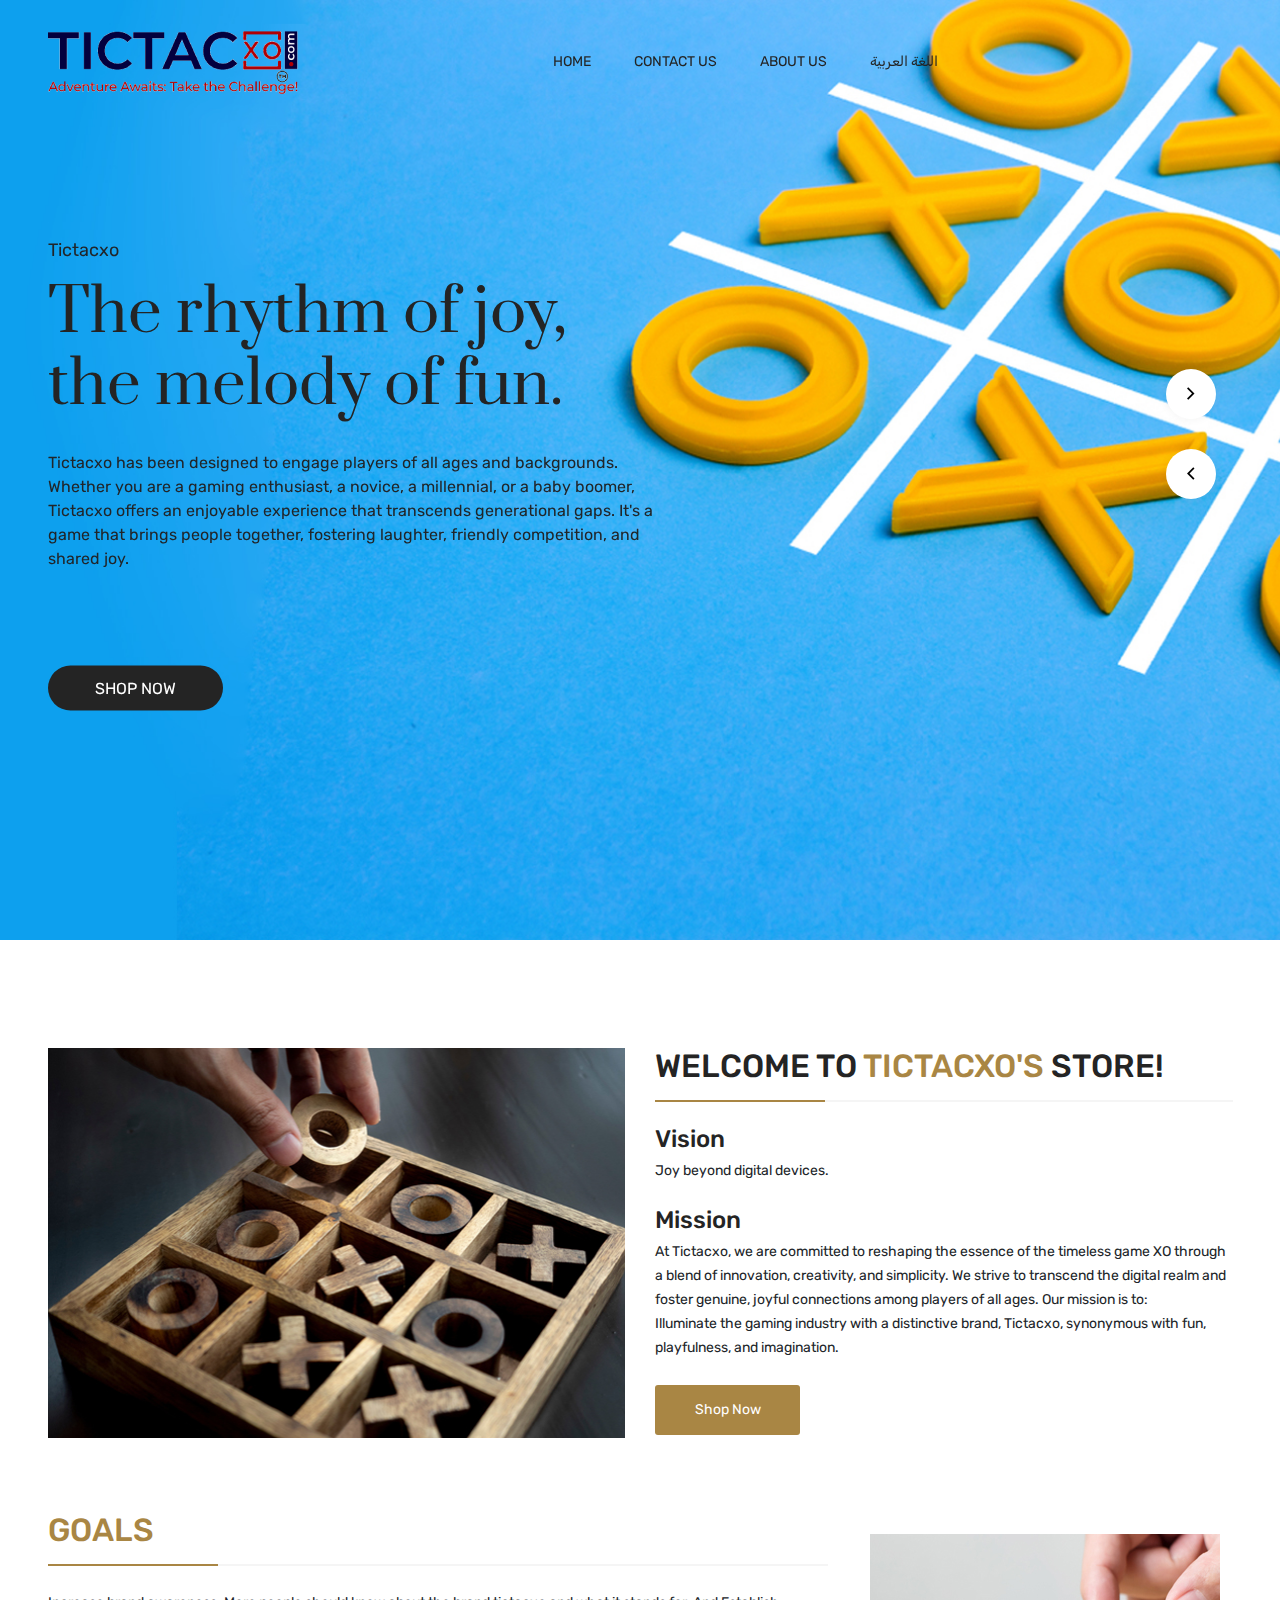
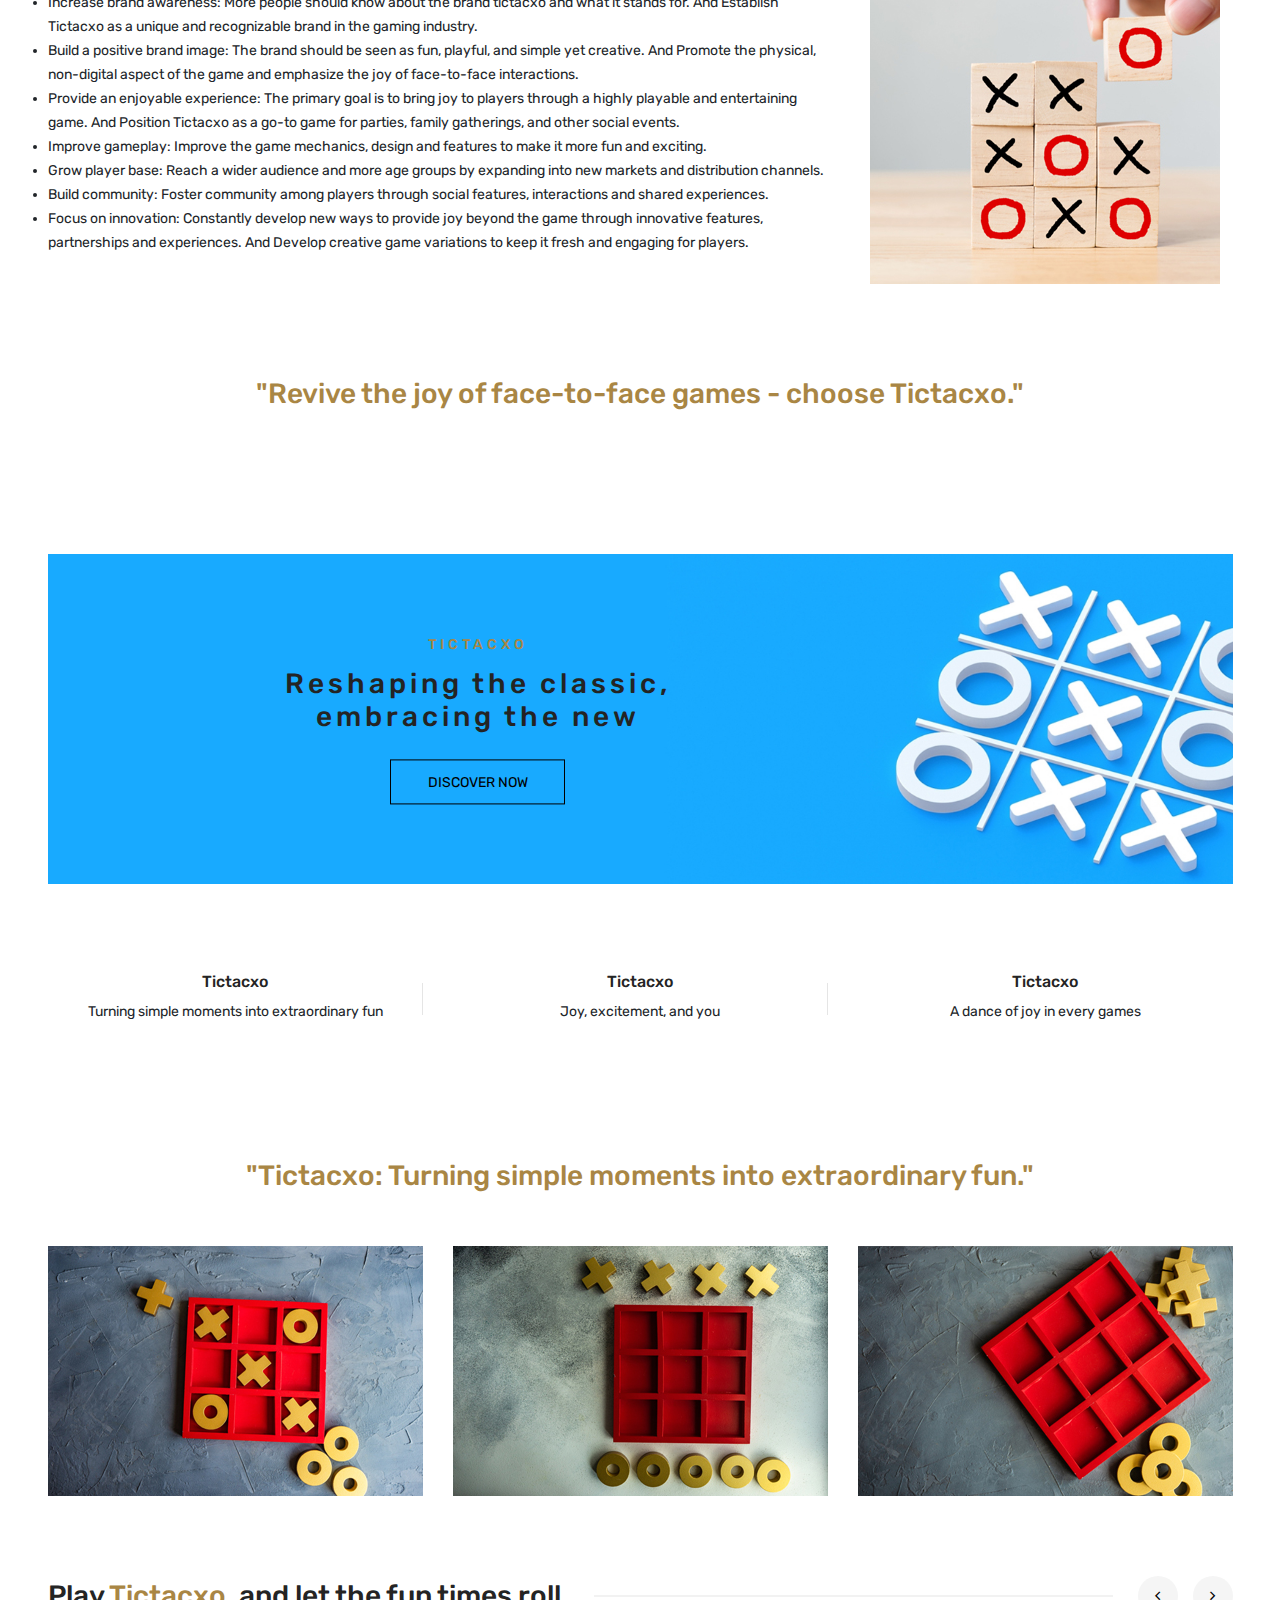
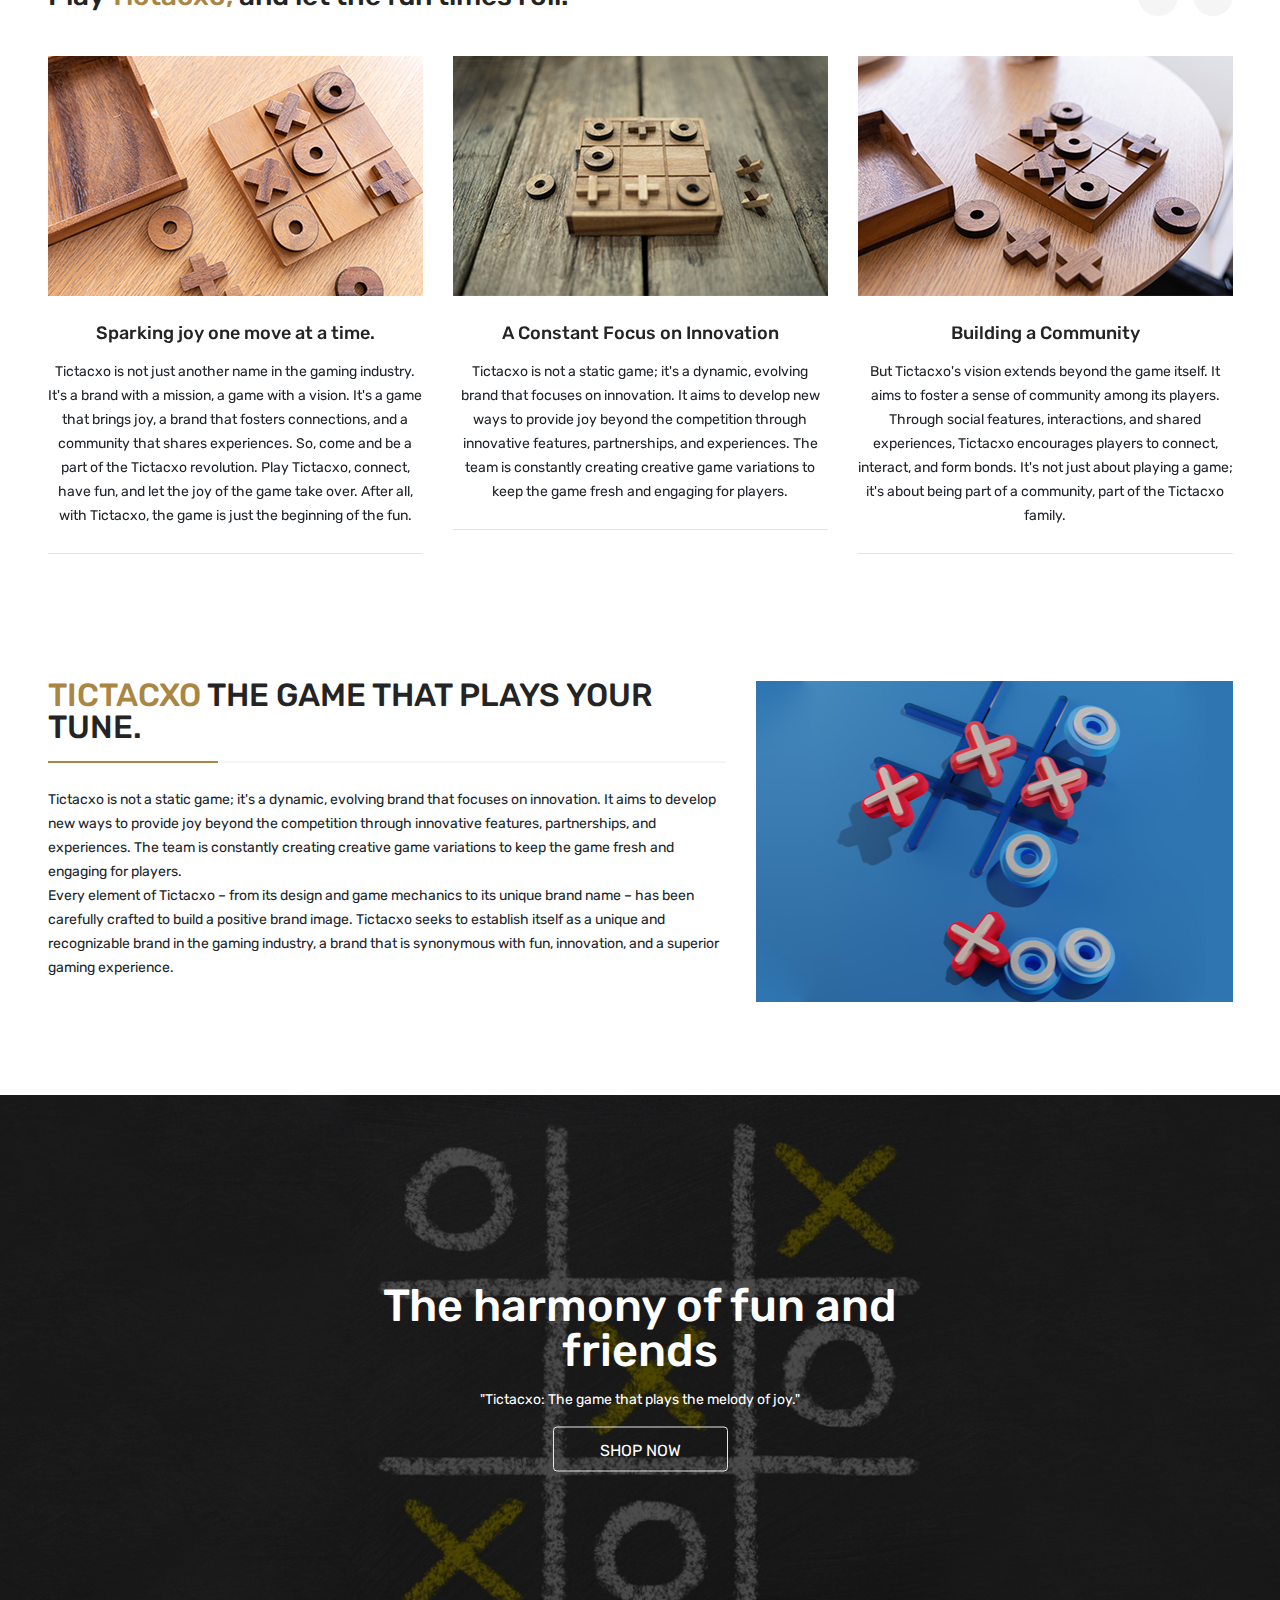
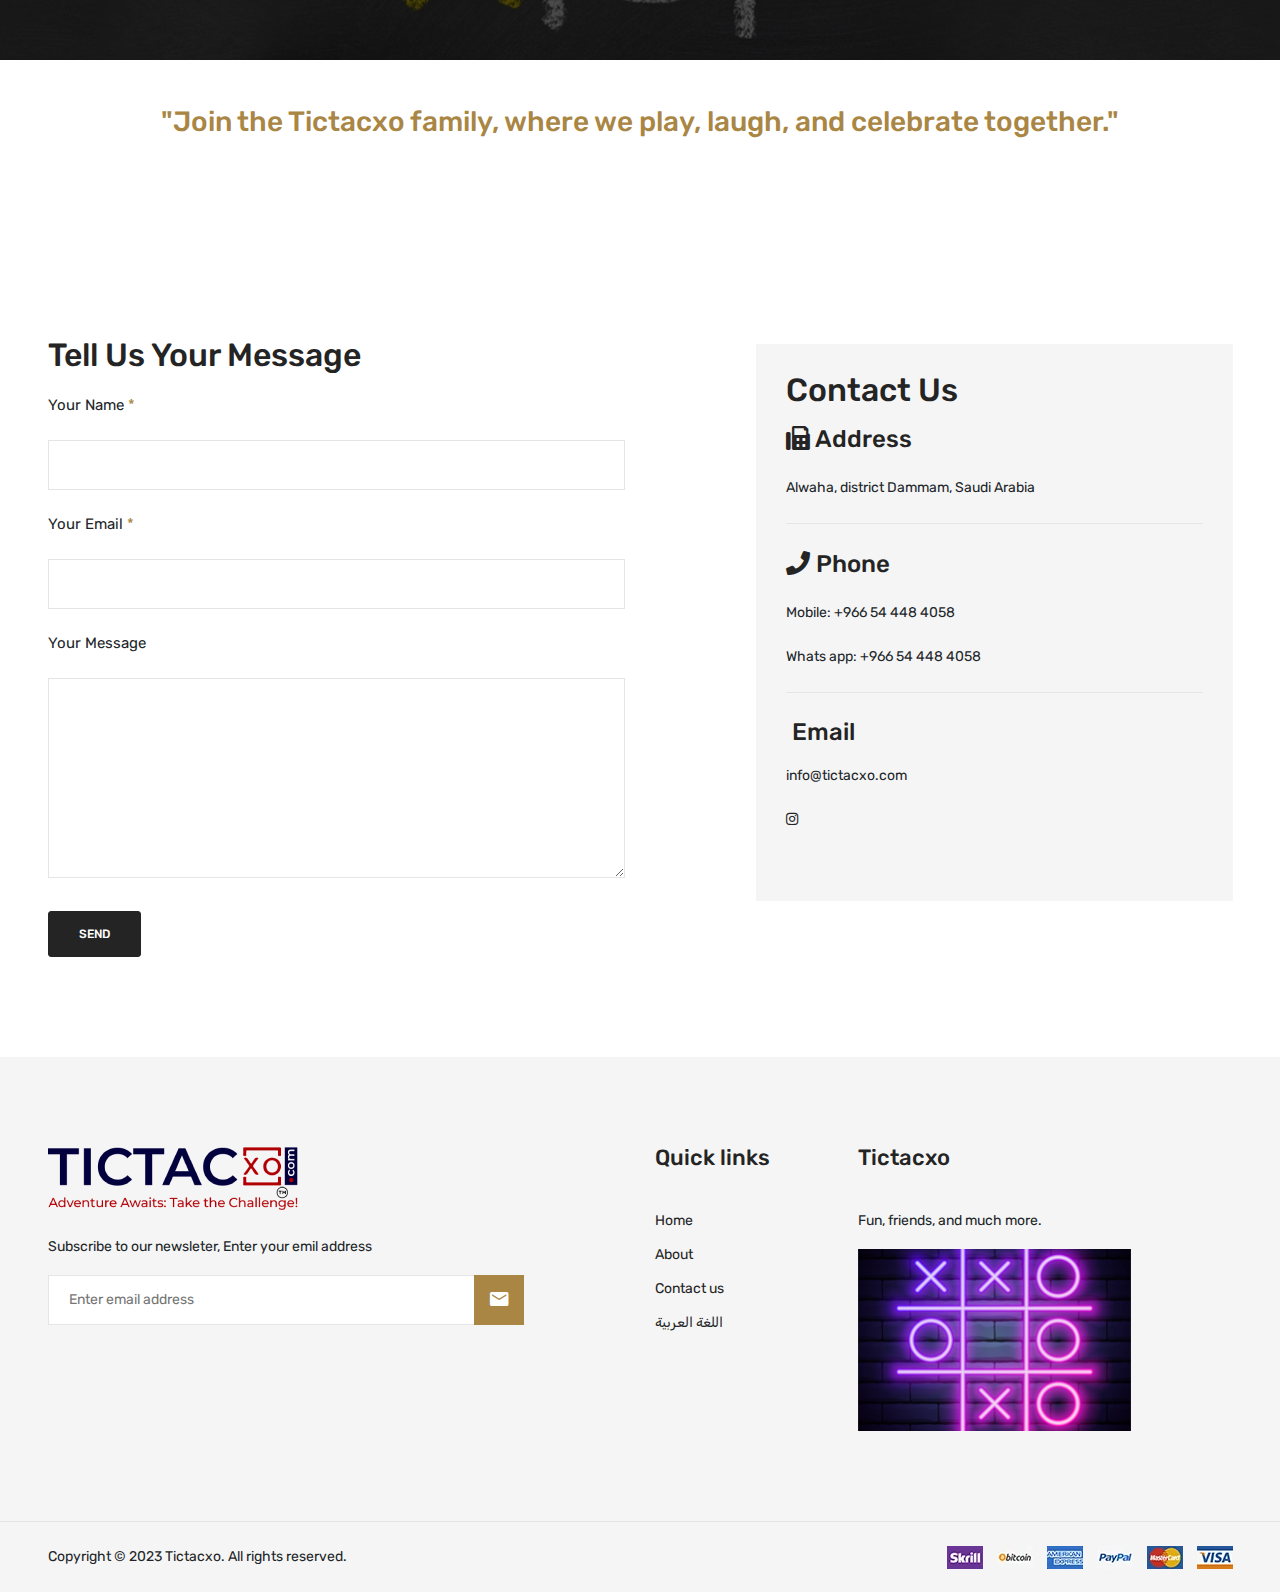
<file: en/index.html>
<!doctype html>
<html class="no-js" lang="en">

<head>
    <meta charset="utf-8">
    <meta http-equiv="x-ua-compatible" content="ie=edge">
    <title> Tictacxo || Home</title>
    <meta name="robots" content="noindex, follow" />
    <meta name="viewport" content="width=device-width, initial-scale=1, shrink-to-fit=no">
    <!-- Favicon -->
    <link rel="shortcut icon" type="image/x-icon" href="assets/images/favicon.png">

    <!-- CSS
	============================================ -->

    <!-- Bootstrap CSS -->
    <link rel="stylesheet" href="assets/css/bootstrap.min.css">
    <!-- Fontawesome -->
    <link rel="stylesheet" href="assets/css/font-awesome.min.css">
    <!-- Fontawesome Star -->
    <link rel="stylesheet" href="assets/css/fontawesome-stars.min.css">
    <!-- Ion Icon -->
    <link rel="stylesheet" href="assets/css/ion-fonts.css">
    <!-- Slick CSS -->
    <link rel="stylesheet" href="assets/css/slick.css">
    <!-- Animation -->
    <link rel="stylesheet" href="assets/css/animate.min.css">
    <!-- jQuery Ui -->
    <link rel="stylesheet" href="assets/css/jquery-ui.min.css">
    <!-- Nice Select -->
    <link rel="stylesheet" href="assets/css/nice-select.css">
    <!-- Timecircles -->
    <link rel="stylesheet" href="assets/css/timecircles.css">

    <!-- Main Style CSS -->
    <link rel="stylesheet" href="assets/css/style.css">

</head>

<body class="template-color-1">

    <div class="main-wrapper">

        <!-- Begin Loading Area -->
        <!-- <div class="loading">
            <div class="text-center middle">
                <span class="loader">
            <span class="loader-inner"></span>
                </span>
            </div>
        </div> -->
        <!-- Loading Area End Here -->

        <!-- Begin Main Header Area -->
        <header class="main-header_area">
            <div class="transparent-header">
                <div class="container">
                    <div class="row">
                        <div class="col-lg-12">
                            <div class="transparent-header_nav position-relative">
                                <div class="header-logo_area">
                                    <a href="index.html">
                                        <img src="assets/images/menu/logo/1.png" alt="Header Logo">
                                    </a>
                                </div>
                                <div class="main-menu_area d-none d-lg-block">
                                    <nav class="main-nav d-flex justify-content-center">
                                        <ul>
                                            <li class=""><a href="index.html"> Home </a> </li>
                                            <li><a href="#contact">Contact Us</a></li>
                                            <li><a href="#about">About Us</a></li>
                                            <li><a href="../index.html"> اللغة العربية </a></li>
                                        </ul>
                                    </nav>
                                </div>
                                <div class="header-right_area header-right_area-2 ">
                                    <ul>
                                        <li class="mobile-menu_wrap d-inline-block d-lg-none">
                                            <a href="#mobileMenu" class="mobile-menu_btn toolbar-btn color--white">
                                                <i class="ion-android-menu"></i>
                                            </a>
                                        </li>
                                        <!-- <li>
                                            <a href="#offcanvasMenu" class="menu-btn toolbar-btn color--white d-none d-lg-block">
                                                <i class="ion-android-menu"></i>
                                            </a>
                                        </li> -->
                                    </ul>
                                </div>
                            </div>
                        </div>
                    </div>
                </div>
            </div>
            <div class="header-sticky">
                <div class="container">
                    <div class="row">
                        <div class="col-lg-12">
                            <div class="sticky-header_nav position-relative">
                                <div class="row align-items-center justify-content-between">
                                    <div class="col-lg-2 col-sm-6">
                                        <div class="header-logo_area">
                                            <a href="index.html">
                                                <img src="assets/images/menu/logo/1.png" alt="Header Logo">
                                            </a>
                                        </div>
                                    </div>
                                    <div class="col-lg-7 d-none d-lg-block position-static">
                                        <div class="main-menu_area">
                                            <nav class="main-nav d-flex justify-content-center">
                                                <ul>
                                                    <li class=""><a href="index.html"> Home </a> </li>
                                                    <li><a href="#contact">Contact Us</a></li>
                                                    <li><a href="#about">About Us</a></li>
                                                    <li><a href="../index.html"> اللغة العربية </a></li>
                                                </ul>
                                            </nav>
                                        </div>
                                    </div>
                                    <div class="col-lg-3 col-sm-6">
                                        <div class="header-right_area header-right_area-2">
                                            <ul>
                                                <li class="mobile-menu_wrap d-inline-block d-lg-none">
                                                    <a href="#mobileMenu" class="mobile-menu_btn toolbar-btn color--white">
                                                        <i class="ion-android-menu"></i>
                                                    </a>
                                                </li>
                                                <!-- <li class="d-none d-lg-inline-block">
                                                    <a href="#offcanvasMenu" class="menu-btn toolbar-btn color--white">
                                                        <i class="ion-android-menu"></i>
                                                    </a>
                                                </li> -->
                                            </ul>
                                        </div>
                                    </div>
                                </div>
                            </div>
                        </div>
                    </div>
                </div>
            </div>
            <div class="offcanvas-minicart_wrapper" id="miniCart">
                <div class="offcanvas-menu-inner">
                    <a href="#" class="btn-close"><i class="ion-android-close"></i></a>
                    <div class="minicart-content">
                        <div class="minicart-heading">
                            <h4>Shopping Cart</h4>
                        </div>
                        <ul class="minicart-list">
                            <li class="minicart-product">
                                <a class="product-item_remove" href="javascript:void(0)"><i
                                        class="ion-android-close"></i></a>
                                <div class="product-item_img">
                                    <img src="assets/images/product/1-1.jpg" alt="Tictacxo's Product Image">
                                </div>
                                <div class="product-item_content">
                                    <a class="product-item_title" href="https://salla.sa/royal-gifts">Autem ipsa ad</a>
                                    <span class="product-item_quantity">1 x $145.80</span>
                                </div>
                            </li>
                            <li class="minicart-product">
                                <a class="product-item_remove" href="javascript:void(0)"><i
                                        class="ion-android-close"></i></a>
                                <div class="product-item_img">
                                    <img src="assets/images/product/2-1.jpg" alt="Tictacxo's Product Image">
                                </div>
                                <div class="product-item_content">
                                    <a class="product-item_title" href="https://salla.sa/royal-gifts">Tenetur illum
                                        amet</a>
                                    <span class="product-item_quantity">1 x $150.80</span>
                                </div>
                            </li>
                            <li class="minicart-product">
                                <a class="product-item_remove" href="javascript:void(0)"><i
                                        class="ion-android-close"></i></a>
                                <div class="product-item_img">
                                    <img src="assets/images/product/3-1.jpg" alt="Tictacxo's Product Image">
                                </div>
                                <div class="product-item_content">
                                    <a class="product-item_title" href="https://salla.sa/royal-gifts">Non doloremque
                                        placeat</a>
                                    <span class="product-item_quantity">1 x $165.80</span>
                                </div>
                            </li>
                        </ul>
                    </div>
                    <div class="minicart-item_total">
                        <span>Subtotal</span>
                        <span class="ammount">$462.4‬0</span>
                    </div>
                    <div class="minicart-btn_area">
                        <a href="cart.html" class="kenne-btn kenne-btn_fullwidth">Minicart</a>
                    </div>
                    <div class="minicart-btn_area">
                        <a href="checkout.html" class="kenne-btn kenne-btn_fullwidth">Checkout</a>
                    </div>
                </div>
            </div>
            <div class="mobile-menu_wrapper" id="mobileMenu">
                <div class="offcanvas-menu-inner">
                    <div class="container">
                        <a href="#" class="btn-close white-close_btn"><i class="ion-android-close"></i></a>
                        <div class="offcanvas-inner_logo">
                            <a href="index.html">
                                <img src="assets/images/menu/logo/1.png" alt="Header Logo">
                            </a>
                        </div>
                        <nav class="offcanvas-navigation">
                            <ul class="mobile-menu">
                                <li class=""><a href="index.html"> Home </a> </li>
                                <li><a href="#contact">Contact Us</a></li>
                                <li><a href="#about">About Us</a></li>
                                <li><a href="../index.html"> اللغة العربية </a></li>
                            </ul>
                        </nav>

                    </div>
                </div>
            </div>
            <div class="global-overlay"></div>
        </header>
        <!-- Main Header Area End Here -->

        <!-- Begin Slider Area -->
        <div class="slider-area">

            <div class="kenne-element-carousel home-slider arrow-style" data-slick-options='{
                "slidesToShow": 1,
                "slidesToScroll": 1,
                "infinite": true,
                "arrows": true,
                "dots": false,
                "autoplay" : true,
                "fade" : true,
                "autoplaySpeed" : 7000,
                "pauseOnHover" : false,
                "pauseOnFocus" : false
                }' data-slick-responsive='[
                {"breakpoint":768, "settings": {
                "slidesToShow": 1
                }},
                {"breakpoint":575, "settings": {
                "slidesToShow": 1
                }}
            ]'>
                <div class="slide-item bg-1 animation-style-01">
                    <div class="slider-progress"></div>
                    <div class="container">
                        <div class="slide-content">
                            <span>Tictacxo</span>
                            <h2>The rhythm of joy,<br> the melody of fun.</h2>
                            <p class="short-desc">
                                Tictacxo has been designed to engage players of all ages and backgrounds. Whether you are a gaming enthusiast, a novice, a millennial, or a baby boomer, Tictacxo offers an enjoyable experience that transcends generational gaps. It's a game that brings
                                people together, fostering laughter, friendly competition, and shared joy.
                            </p>
                            <div class="slide-btn">
                                <a class="kenne-btn" href="https://salla.sa/royal-gifts">shop now</a>
                            </div>
                        </div>
                    </div>
                </div>
                <div class="slide-item bg-2 animation-style-01">
                    <div class="slider-progress"></div>
                    <div class="container">
                        <div class="slide-content">
                            <span> With Tictacxo</span>
                            <h2> Unleash the Joy of Games <br> The New Rhythm of Play </h2>
                            <p class="short-desc-2">
                                Gaming has always been a significant part of our lives, serving as a source of entertainment, a tool for relaxation, and a means of connecting with others. With the advent of technology, the gaming landscape has dramatically changed, shifting from traditional
                                board games to digital platforms. However, amidst this digital revolution, a play that echoes the charm of simplicity and the joy of physical interaction has emerged – Tictacxo.
                            </p>
                            <div class="slide-btn">
                                <a class="kenne-btn" href="https://salla.sa/royal-gifts">shop now</a>
                            </div>
                        </div>
                    </div>
                </div>

            </div>

        </div>
        <!-- Slider Area End Here -->
        <!-- Begin Tictacxo's About Us Area -->
        <div class="about-us-area" id="about">
            <div class="container">
                <div class="row">
                    <div class="col-lg-6 col-md-5">
                        <div class="overview-img text-center img-hover_effect">
                            <a href="#">
                                <img class="img-full" src="assets/images/about-us/1.jpg" alt="Tictacxo's About Us Image">
                            </a>
                        </div>
                    </div>
                    <div class="col-lg-6 col-md-7 d-flex align-items-center">
                        <div class="overview-content">
                            <h2>Welcome To <span>Tictacxo's</span> Store!</h2>

                            <h4><span> Vision </span></h4>
                            <p class="short_desc">
                                Joy beyond digital devices.
                            </p>
                            <h4><span> Mission </span></h4>
                            <p class="short_desc">
                                At Tictacxo, we are committed to reshaping the essence of the timeless game XO through a blend of innovation, creativity, and simplicity. We strive to transcend the digital realm and foster genuine, joyful connections among players of all ages. Our mission
                                is to:
                                <br> Illuminate the gaming industry with a distinctive brand, Tictacxo, synonymous with fun, playfulness, and imagination.
                            </p>
                            <div class="kenne-about-us_btn-area">
                                <a class="about-us_btn" href="https://salla.sa/royal-gifts">Shop Now</a>
                            </div>
                        </div>
                    </div>
                </div>
                <div class="row justify-content-between py-5">
                    <div class="col-lg-8 col-md-8 d-flex align-items-center ">
                        <div class="overview-content">
                            <h2><span> Goals </span></h2>
                            <ul style="list-style: disc;">
                                <li>
                                    Increase brand awareness: More people should know about the brand tictacxo and what it stands for. And Establish Tictacxo as a unique and recognizable brand in the gaming industry.
                                </li>
                                <li>
                                    Build a positive brand image: The brand should be seen as fun, playful, and simple yet creative. And Promote the physical, non-digital aspect of the game and emphasize the joy of face-to-face interactions.
                                </li>
                                <li>
                                    Provide an enjoyable experience: The primary goal is to bring joy to players through a highly playable and entertaining game. And Position Tictacxo as a go-to game for parties, family gatherings, and other social events.
                                </li>
                                <li>
                                    Improve gameplay: Improve the game mechanics, design and features to make it more fun and exciting.
                                </li>
                                <li>
                                    Grow player base: Reach a wider audience and more age groups by expanding into new markets and distribution channels.
                                </li>
                                <li>
                                    Build community: Foster community among players through social features, interactions and shared experiences.
                                </li>
                                <li>
                                    Focus on innovation: Constantly develop new ways to provide joy beyond the game through innovative features, partnerships and experiences. And Develop creative game variations to keep it fresh and engaging for players.
                                </li>
                            </ul>
                        </div>
                    </div>
                    <div class="col-lg-4 col-md-4 m-auto">
                        <div class="overview-img text-center img-hover_effect">
                            <img class="pt-5" src="./assets/images/goals.jpg" alt="Tictacxo's golas image">
                        </div>
                    </div>
                </div>
            </div>
        </div>
        <!-- Tictacxo's About Us Area End Here -->
        <div class="py-5 container text-center mx-auto">
            <h3>
                <span>
                 "Revive the joy of face-to-face games - choose Tictacxo."
                </span>
            </h3>
        </div>
        <!-- Begin Banner Area Five -->
        <div class="banner-area-5">
            <div class="container">
                <div class="row">
                    <div class="col-lg-12">
                        <div class="banner-item img-hover_effect">
                            <div class="banner-img"></div>
                            <div class="banner-content">
                                <span>Tictacxo</span>
                                <h3>
                                    Reshaping the classic,<br> embracing the new
                                </h3>
                                <div class="kenne-btn-ps_center">
                                    <a class="kenne-btn transparent-btn black-color square-btn" href="https://salla.sa/royal-gifts">Discover Now</a>
                                </div>
                            </div>
                        </div>
                    </div>
                </div>
            </div>
        </div>
        <!-- Banner Area Five End Here -->
        <!-- Begin Service Area -->
        <div class="service-area">
            <div class="container">
                <div class="service-nav">
                    <div class="row">
                        <div class="col-lg-4 col-md-4">
                            <div class="service-item">
                                <div class="content">
                                    <h4> Tictacxo </h4>
                                    <p>
                                        Turning simple moments into extraordinary fun
                                    </p>
                                </div>
                            </div>
                        </div>
                        <div class="col-lg-4 col-md-4">
                            <div class="service-item">
                                <div class="content">
                                    <h4> Tictacxo</h4>
                                    <p>Joy, excitement, and you </p>
                                </div>
                            </div>
                        </div>
                        <div class="col-lg-4 col-md-4">
                            <div class="service-item">
                                <div class="content">
                                    <h4> Tictacxo </h4>
                                    <p> A dance of joy in every games </p>
                                </div>
                            </div>
                        </div>
                    </div>
                </div>
            </div>
        </div>
        <!-- Service Area End Here -->

        <!-- Begin Banner Area -->
        <div class="banner-area">
            <div class="container">
                <div class="py-5 container text-center mx-auto">
                    <h3>
                        <span>
                              "Tictacxo: Turning simple moments into extraordinary fun."
                        </span>
                    </h3>
                </div>
                <div class="row">
                    <div class="col-md-4 col-6 custom-xxs-col">
                        <div class="banner-item img-hover_effect">
                            <div class="banner-img">
                                <a href="javascrip:void(0)">
                                    <img src="assets/images/banner/1-1.jpg" alt="Banner">
                                </a>
                            </div>
                        </div>
                    </div>
                    <div class="col-md-4 col-6 custom-xxs-col">
                        <div class="banner-item img-hover_effect">
                            <div class="banner-img">
                                <a href="javascrip:void(0)">
                                    <img src="assets/images/banner/1-2.jpg" alt="Banner">
                                </a>
                            </div>
                        </div>
                    </div>
                    <div class="col-md-4 col-6 custom-xxs-col">
                        <div class="banner-item img-hover_effect">
                            <div class="banner-img">
                                <a href="javascrip:void(0)">
                                    <img src="assets/images/banner/1-3.jpg" alt="Banner">
                                </a>
                            </div>
                        </div>
                    </div>
                </div>
            </div>
        </div>
        <!-- Banner Area End Here -->




        <!-- Begin Latest Blog Area -->
        <div class="latest-blog_area">
            <div class="container">
                <div class="row">
                    <div class="col-lg-12">
                        <div class="section-title">
                            <h3> Play <span>    Tictacxo,   </span> and let the fun times roll.</h3>
                            <div class="latest-blog_arrow"></div>
                        </div>
                    </div>
                    <div class="col-lg-12">
                        <div class="kenne-element-carousel latest-blog_slider slider-nav" data-slick-options='{
                        "slidesToShow": 3,
                        "slidesToScroll": 1,
                        "infinite": true,
                        "arrows": true,
                        "dots": false,
                        "spaceBetween": 30,
                        "appendArrows": ".latest-blog_arrow"
                        }' data-slick-responsive='[
                        {"breakpoint":992, "settings": {
                        "slidesToShow": 2
                        }},
                        {"breakpoint":768, "settings": {
                        "slidesToShow": 1
                        }}
                    ]'>

                            <div class="blog-item">
                                <div class="blog-img img-hover_effect">

                                    <img src="assets/images/blog/1.jpg" alt="Blog Image">

                                </div>
                                <div class="blog-content">
                                    <h3 class="heading"> Sparking joy one move at a time.</h3>
                                    <p class="short-desc">
                                        Tictacxo is not just another name in the gaming industry. It's a brand with a mission, a game with a vision. It's a game that brings joy, a brand that fosters connections, and a community that shares experiences. So, come and be a part of the Tictacxo
                                        revolution. Play Tictacxo, connect, have fun, and let the joy of the game take over. After all, with Tictacxo, the game is just the beginning of the fun.
                                    </p>
                                    <div class="blog-meta">

                                    </div>
                                </div>
                            </div>
                            <div class="blog-item">
                                <div class="blog-img img-hover_effect">
                                    <a href="blog-details.html">
                                        <img src="assets/images/blog/2.jpg" alt="Blog Image">
                                    </a>
                                </div>
                                <div class="blog-content">
                                    <h3 class="heading">
                                        A Constant Focus on Innovation
                                    </h3>
                                    <p class="short-desc">
                                        Tictacxo is not a static game; it's a dynamic, evolving brand that focuses on innovation. It aims to develop new ways to provide joy beyond the competition through innovative features, partnerships, and experiences. The team is constantly creating creative
                                        game variations to keep the game fresh and engaging for players.

                                    </p>
                                    <div class="blog-meta">

                                    </div>
                                </div>
                            </div>
                            <div class="blog-item">
                                <div class="blog-img img-hover_effect">
                                    <a href="blog-details.html">
                                        <img src="assets/images/blog/3.jpg" alt="Blog Image">
                                    </a>
                                </div>
                                <div class="blog-content">
                                    <h3 class="heading">
                                        Building a Community
                                    </h3>
                                    <p class="short-desc">
                                        But Tictacxo's vision extends beyond the game itself. It aims to foster a sense of community among its players. Through social features, interactions, and shared experiences, Tictacxo encourages players to connect, interact, and form bonds. It's not just
                                        about playing a game; it's about being part of a community, part of the Tictacxo family.
                                    </p>
                                    <div class="blog-meta">

                                    </div>
                                </div>
                            </div>
                            <div class="blog-item">
                                <div class="blog-img img-hover_effect">
                                    <a href="blog-details.html">
                                        <img src="assets/images/blog/4.jpg" alt="Blog Image">
                                    </a>
                                </div>
                                <div class="blog-content">
                                    <h3 class="heading">
                                        Elevating the Gaming Experience
                                    </h3>
                                    <p class="short-desc">
                                        Tictacxo is committed to providing an enjoyable experience to its players. It's not just about winning or losing; it's about the thrill of the game, the shared laughter, the friendly banter, and the collective memories made. Tictacxo seeks to position
                                        itself as a go-to game for parties, family gatherings, and other social events, where the primary goal is to bring joy to players.
                                    </p>
                                    <div class="blog-meta">

                                    </div>
                                </div>
                            </div>
                            <div class="blog-item">
                                <div class="blog-img img-hover_effect">
                                    <a href="blog-details.html">
                                        <img src="assets/images/blog/5.jpg" alt="Blog Image">
                                    </a>
                                </div>
                                <div class="blog-content">
                                    <h3 class="heading">
                                        A Brand that Stands for More
                                    </h3>
                                    <p class="short-desc">
                                        Tictacxo is more than just a game; it's a brand that stands for fun, playfulness, creativity, and, most importantly, connection. The name Tictacxo itself is a nod to the classic game of XO but with a modern, playful twist. The unique brand name resonates
                                        with the core vision of the game – to provide joy beyond digital devices.
                                    </p>
                                    <div class="blog-meta">

                                    </div>
                                </div>
                            </div>
                            <div class="blog-item">
                                <div class="blog-img img-hover_effect">
                                    <a href="blog-details.html">
                                        <img src="assets/images/blog/6.jpg" alt="Blog Image">
                                    </a>
                                </div>
                                <div class="blog-content">
                                    <h3 class="heading">
                                        Tictacxo: Reshaping the Classic
                                    </h3>
                                    <p class="short-desc">

                                        The power of Tictacxo lies in its simplicity. It takes the well-loved, universally understood game of XO and infuses it with a modern twist, creating a gaming experience that is both familiar and fresh. This unique combination makes Tictacxo a fun vessel
                                        for joy and connection.
                                    </p>
                                    <div class="blog-meta">

                                    </div>
                                </div>
                            </div>
                            <div class="blog-item">
                                <div class="blog-img img-hover_effect">
                                    <a href="blog-details.html">
                                        <img src="assets/images/blog/7.jpg" alt="Blog Image">
                                    </a>
                                </div>
                                <div class="blog-content">
                                    <h3 class="heading">
                                        Enjoy the taste of victory with Tictacxo
                                    </h3>
                                    <p class="short-desc">
                                        Tictacxo has been designed to engage players of all ages and backgrounds. Whether you are a gaming enthusiast, a novice, a millennial, or a baby boomer, Tictacxo offers an enjoyable experience that transcends generational gaps. It's a game that brings
                                        people together, fostering laughter, friendly competition, and shared joy.
                                    </p>
                                    <div class="blog-meta">

                                    </div>
                                </div>
                            </div>
                            <div class="blog-item">
                                <div class="blog-img img-hover_effect">
                                    <a href="blog-details.html">
                                        <img src="assets/images/blog/8.jpg" alt="Blog Image">
                                    </a>
                                </div>
                                <div class="blog-content">
                                    <h3 class="heading">
                                        Tictacxo: Sparking joy one move at a time.
                                    </h3>
                                    <p class="short-desc">
                                        The team behind Tictacxo is continually working to improve gameplay, incorporating innovative features and refining game mechanics and design. The focus is on making the game fun, engaging, and exciting. Tictacxo aims to grow its player base by reaching
                                        a wider audience and expanding into new markets and distribution channels.
                                    </p>
                                    <div class="blog-meta">

                                    </div>
                                </div>
                            </div>
                        </div>
                    </div>
                </div>
            </div>
        </div>
        <!-- Latest Blog Area End Here -->
        <!-- Begin Tictacxo's About Us Area -->
        <div class="about-us-area" id="about">
            <div class="container">
                <div class="row">

                    <div class="col-lg-7 col-md-7 d-flex align-items-center">
                        <div class="overview-content">
                            <h2> <span>       Tictacxo   </span> The game that plays your tune. </h2>
                            <p class="short_desc">

                                Tictacxo is not a static game; it's a dynamic, evolving brand that focuses on innovation. It aims to develop new ways to provide joy beyond the competition through innovative features, partnerships, and experiences. The team is constantly creating creative
                                game variations to keep the game fresh and engaging for players.

                                <br> Every element of Tictacxo – from its design and game mechanics to its unique brand name – has been carefully crafted to build a positive brand image. Tictacxo seeks to establish itself as a unique and recognizable
                                brand in the gaming industry, a brand that is synonymous with fun, innovation, and a superior gaming experience.

                            </p>

                        </div>
                    </div>
                    <div class="col-lg-5 col-md-5 m-auto">
                        <div class="overview-img text-center img-hover_effect">
                            <a href="#">
                                <img class="img-full" src="assets/images/blog/power.jpg" alt="Tictacxo's About Us Image">
                            </a>
                        </div>
                    </div>
                </div>
            </div>
        </div>
        <!-- Tictacxo's About Us Area End Here -->

        <!-- Begin Tictacxo's Banner Area Four -->
        <div class="kenne-banner_area kenne-banner_area-4">
            <div class="banner-img"></div>
            <div class="banner-content">
                <h3> The harmony of fun and friends </h3>
                <p>
                    "Tictacxo: The game that plays the melody of joy."
                </p>

                <div class="kenne-btn-ps_center">
                    <a class="kenne-btn transparent-btn" href="https://salla.sa/royal-gifts">Shop Now</a>
                </div>
            </div>
        </div>
        <div class="pt-5 container text-center mx-auto">
            <h3>
                <span>
                  "Join the Tictacxo family, where we play, laugh, and celebrate together."
                </span>
            </h3>
        </div>
        <!-- Tictacxo's Banner Area Four End Here -->



        <!-- Begin Contact Main Page Area -->
        <div class="contact-main-page" id="contact">
            <div class="container">
                <div class="row">
                    <div class="col-lg-5 offset-lg-1 col-md-12 order-1 order-lg-2">
                        <div class="contact-page-side-content">
                            <h3 class="contact-page-title">Contact Us</h3>
                            <!-- <p class="contact-page-message">
                                In today's fast-paced world, it is easy to forget the importance of preserving our cultural heritage. However, brands like Tictacxo remind us that our traditions and history are integral to who we are.
                            </p> -->
                            <div class="single-contact-block">
                                <h4><i class="fa fa-fax"></i> Address</h4>
                                <p>Alwaha, district Dammam, Saudi Arabia</p>
                            </div>
                            <div class="single-contact-block">
                                <h4><i class="fa fa-phone"></i> Phone</h4>
                                <p>Mobile: +966 54 448 4058</p>
                                <p>Whats app: +966 54 448 4058 </p>
                            </div>
                            <div class="single-contact-block last-child">
                                <h4><i class="fa fa-envelope-o"></i> Email</h4>
                                <p>info@tictacxo.com</p>
                                <p class="instagram">
                                    <a href="https://www.instagram.com/tictacxo_/" data-bs-toggle="tooltip" target="_blank" title="Instagram">
                                        <i class="fab fa-instagram"></i>
                                    </a>
                                </p>
                            </div>
                        </div>
                    </div>
                    <div class="col-lg-6 col-md-12 order-2 order-lg-1">
                        <div class="contact-form-content">
                            <h3 class="contact-page-title">Tell Us Your Message</h3>
                            <div class="contact-form">
                                <form id="contact-form" action="https://whizthemes.com/mail-php/mamunur/kenne/kenne.php">
                                    <div class="form-group">
                                        <label>Your Name <span class="required">*</span></label>
                                        <input type="text" name="con_name" id="con_name" required>
                                    </div>
                                    <div class="form-group">
                                        <label>Your Email <span class="required">*</span></label>
                                        <input type="email" name="con_email" id="con_email" required>
                                    </div>
                                    <div class="form-group form-group-2">
                                        <label>Your Message</label>
                                        <textarea name="con_message" id="con_message"></textarea>
                                    </div>
                                    <div class="form-group">
                                        <button type="submit" value="submit" id="submit" class="kenne-contact-form_btn" name="submit">send</button>
                                    </div>
                                </form>
                            </div>
                            <p class="form-message"></p>
                        </div>
                    </div>
                </div>
            </div>
        </div>
        <!-- Contact Main Page Area End Here -->

        <!-- Begin Tictacxo's Footer Area -->
        <div class="kenne-footer_area bg-smoke_color">
            <div class="footer-top_area">
                <div class="container">
                    <div class="row">
                        <div class="col-lg-5">
                            <div class="newsletter-area">
                                <div class="newsletter-logo">
                                    <a href="javascript:void(0)">
                                        <img src="assets/images/footer/logo/1.png" alt="Logo">
                                    </a>
                                </div>
                                <p class="short-desc">Subscribe to our newsleter, Enter your emil address</p>
                                <div class="newsletter-form_wrap">
                                    <form action="https://devitems.us11.list-manage.com/subscribe/post?u=6bbb9b6f5827bd842d9640c82&amp;id=05d85f18ef" method="post" id="mc-embedded-subscribe-form" name="mc-embedded-subscribe-form" class="newsletters-form validate" target="_blank" novalidate>
                                        <div id="mc_embed_signup_scroll">
                                            <div id="mc-form" class="mc-form subscribe-form">
                                                <input id="mc-email" class="newsletter-input" type="email" autocomplete="off" placeholder="Enter email address" />
                                                <button class="newsletter-btn" id="mc-submit"><i
                                                        class="ion-android-mail"></i></button>
                                            </div>
                                        </div>
                                    </form>
                                </div>
                            </div>
                        </div>
                        <div class="col-lg-6 offset-lg-1">
                            <div class="row footer-widgets_wrap">
                                <!-- <div class="col-lg-4 col-md-4 col-sm-4">
                                    <div class="footer-widgets_title">
                                        <h4>Shopping</h4>
                                    </div>
                                    <div class="footer-widgets">
                                        <ul>
                                            <li><a href="javascript:void(0)">Product</a></li>
                                            <li><a href="javascript:void(0)">My Cart</a></li>
                                            <li><a href="javascript:void(0)">Wishlist</a></li>
                                            <li><a href="javascript:void(0)">Cart</a></li>
                                        </ul>
                                    </div>
                                </div> -->
                                <div class="col-lg-4 col-md-4 col-sm-4">
                                    <div class="footer-widgets_title">
                                        <h4>Quick links</h4>
                                    </div>
                                    <div class="footer-widgets">
                                        <ul>
                                            <li><a href="index.html">Home</a></li>
                                            <li><a href="#about">About</a></li>
                                            <li><a href="#contact">Contact us</a></li>
                                            <li><a href="../index.html"> اللغة العربية </a></li>
                                        </ul>
                                    </div>
                                </div>
                                <div class="col-lg-6 col-md-6 col-sm-6">
                                    <div class="footer-widgets_title">
                                        <h4>Tictacxo</h4>
                                    </div>
                                    <div class="footer-widgets">
                                        <p> Fun, friends, and much more.</p>
                                        <img src="./assets/images/bisht.jpg" alt="">
                                    </div>
                                </div>
                            </div>
                        </div>
                    </div>
                </div>
            </div>
            <div class="footer-bottom_area">
                <div class="container">
                    <div class="row align-items-center">
                        <div class="col-md-6">
                            <div class="copyright">
                                <span>Copyright &copy; 2023 <a href="index.html">Tictacxo.</a> All rights
                                    reserved.</span>
                            </div>
                        </div>
                        <div class="col-md-6">
                            <div class="payment">
                                <img src="assets/images/footer/payment/1.png" alt="Tictacxo's Payment Method">
                            </div>
                        </div>
                    </div>
                </div>
            </div>
        </div>
        <!-- Tictacxo's Footer Area End Here -->
        <!-- Begin Tictacxo's Modal Area -->
        <div class="modal fade modal-wrapper" id="exampleModalCenter">
            <div class="modal-dialog modal-dialog-centered" role="document">
                <div class="modal-content">
                    <div class="modal-body">
                        <button type="button" class="close" data-bs-dismiss="modal" aria-label="Close">
                            <span aria-hidden="true">&times;</span>
                        </button>
                        <div class="modal-inner-area sp-area row">
                            <div class="col-lg-5">
                                <div class="sp-img_area">
                                    <div class="kenne-element-carousel sp-img_slider slick-img-slider" data-slick-options='{
                                    "slidesToShow": 1,
                                    "arrows": false,
                                    "fade": true,
                                    "draggable": false,
                                    "swipe": false,
                                    "asNavFor": ".sp-img_slider-nav"
                                    }'>
                                        <div class="single-slide red">
                                            <img src="assets/images/product/1-1.jpg" alt="Tictacxo's Product Image">
                                        </div>
                                        <div class="single-slide orange">
                                            <img src="assets/images/product/1-2.jpg" alt="Tictacxo's Product Image">
                                        </div>
                                        <div class="single-slide brown">
                                            <img src="assets/images/product/2-1.jpg" alt="Tictacxo's Product Image">
                                        </div>
                                        <div class="single-slide umber">
                                            <img src="assets/images/product/2-2.jpg" alt="Tictacxo's Product Image">
                                        </div>
                                        <div class="single-slide black">
                                            <img src="assets/images/product/3-1.jpg" alt="Tictacxo's Product Image">
                                        </div>
                                        <div class="single-slide golden">
                                            <img src="assets/images/product/3-2.jpg" alt="Tictacxo's Product Image">
                                        </div>
                                    </div>
                                    <div class="kenne-element-carousel sp-img_slider-nav arrow-style-2 arrow-style-3" data-slick-options='{
                                   "slidesToShow": 4,
                                    "asNavFor": ".sp-img_slider",
                                   "focusOnSelect": true,
                                   "arrows" : true,
                                   "spaceBetween": 30
                                  }' data-slick-responsive='[
                                    {"breakpoint":1501, "settings": {"slidesToShow": 3}},
                                    {"breakpoint":1200, "settings": {"slidesToShow": 2}},
                                    {"breakpoint":992, "settings": {"slidesToShow": 4}},
                                    {"breakpoint":768, "settings": {"slidesToShow": 3}},
                                    {"breakpoint":575, "settings": {"slidesToShow": 2}}
                                ]'>
                                        <div class="single-slide red">
                                            <img src="assets/images/product/1-1.jpg" alt="Tictacxo's Product Thumnail">
                                        </div>
                                        <div class="single-slide orange">
                                            <img src="assets/images/product/1-2.jpg" alt="Tictacxo's Product Thumnail">
                                        </div>
                                        <div class="single-slide brown">
                                            <img src="assets/images/product/2-1.jpg" alt="Tictacxo's Product Thumnail">
                                        </div>
                                        <div class="single-slide umber">
                                            <img src="assets/images/product/2-2.jpg" alt="Tictacxo's Product Thumnail">
                                        </div>
                                        <div class="single-slide black">
                                            <img src="assets/images/product/3-1.jpg" alt="Tictacxo's Product Thumnail">
                                        </div>
                                        <div class="single-slide golden">
                                            <img src="assets/images/product/3-2.jpg" alt="Tictacxo's Product Thumnail">
                                        </div>
                                    </div>
                                </div>
                            </div>
                            <div class="col-xl-7 col-lg-6">
                                <div class="sp-content">
                                    <div class="sp-heading">
                                        <h5><a href="#">Dolorem odio provident ut nihil</a></h5>
                                    </div>
                                    <div class="rating-box">
                                        <ul>
                                            <li><i class="ion-android-star"></i></li>
                                            <li><i class="ion-android-star"></i></li>
                                            <li><i class="ion-android-star"></i></li>
                                            <li class="silver-color"><i class="ion-android-star"></i></li>
                                            <li class="silver-color"><i class="ion-android-star"></i></li>
                                        </ul>
                                    </div>
                                    <div class="price-box">
                                        <span class="new-price new-price-2">$194.00</span>
                                        <span class="old-price">$241.00</span>
                                    </div>
                                    <div class="sp-essential_stuff">
                                        <ul>
                                            <li>Brands <a href="javascript:void(0)">Buxton</a></li>
                                            <li>Product Code: <a href="javascript:void(0)">Product 16</a></li>
                                            <li>Reward Points: <a href="javascript:void(0)">100</a></li>
                                            <li>Availability: <a href="javascript:void(0)">In Stock</a></li>
                                            <li>EX Tax: <a href="javascript:void(0)"><span>$453.35</span></a></li>
                                            <li>Price in reward points: <a href="javascript:void(0)">400</a></li>
                                        </ul>
                                    </div>
                                    <div class="color-list_area">
                                        <div class="color-list_heading">
                                            <h4>Available Options</h4>
                                        </div>
                                        <span class="sub-title">Color</span>
                                        <div class="color-list">
                                            <a href="javascript:void(0)" class="single-color active" data-swatch-color="red">
                                                <span class="bg-red_color"></span>
                                                <span class="color-text">Red (+$150)</span>
                                            </a>
                                            <a href="javascript:void(0)" class="single-color" data-swatch-color="orange">
                                                <span class="burnt-orange_color"></span>
                                                <span class="color-text">Orange (+$170)</span>
                                            </a>
                                            <a href="javascript:void(0)" class="single-color" data-swatch-color="brown">
                                                <span class="brown_color"></span>
                                                <span class="color-text">Brown (+$120)</span>
                                            </a>
                                            <a href="javascript:void(0)" class="single-color" data-swatch-color="umber">
                                                <span class="raw-umber_color"></span>
                                                <span class="color-text">Umber (+$125)</span>
                                            </a>
                                            <a href="javascript:void(0)" class="single-color" data-swatch-color="black">
                                                <span class="black_color"></span>
                                                <span class="color-text">Black (+$125)</span>
                                            </a>
                                            <a href="javascript:void(0)" class="single-color" data-swatch-color="golden">
                                                <span class="golden_color"></span>
                                                <span class="color-text">Golden (+$125)</span>
                                            </a>
                                        </div>
                                    </div>
                                    <div class="quantity">
                                        <label>Quantity</label>
                                        <div class="cart-plus-minus">
                                            <input class="cart-plus-minus-box" value="1" type="text">
                                            <div class="dec qtybutton"><i class="fa fa-angle-down"></i></div>
                                            <div class="inc qtybutton"><i class="fa fa-angle-up"></i></div>
                                        </div>
                                    </div>
                                    <div class="kenne-group_btn">
                                        <ul>
                                            <li><a href="cart.html" class="add-to_cart">Cart To Cart</a></li>
                                            <li><a href="cart.html"><i class="ion-android-favorite-outline"></i></a>
                                            </li>
                                            <li><a href="cart.html"><i class="ion-ios-shuffle-strong"></i></a></li>
                                        </ul>
                                    </div>
                                    <div class="kenne-tag-line">
                                        <h6>Tags:</h6>
                                        <a href="javascript:void(0)">Scraf</a>,
                                        <a href="javascript:void(0)">hoodie</a>,
                                        <a href="javascript:void(0)">jacket</a>
                                    </div>
                                    <div class="kenne-social_link">
                                        <ul>
                                            <li class="facebook">
                                                <a href="https://www.facebook.com" data-bs-toggle="tooltip" target="_blank" title="Facebook">
                                                    <i class="fab fa-facebook"></i>
                                                </a>
                                            </li>
                                            <li class="twitter">
                                                <a href="https://twitter.com" data-bs-toggle="tooltip" target="_blank" title="Twitter">
                                                    <i class="fab fa-twitter-square"></i>
                                                </a>
                                            </li>
                                            <li class="youtube">
                                                <a href="https://www.youtube.com" data-bs-toggle="tooltip" target="_blank" title="Youtube">
                                                    <i class="fab fa-youtube"></i>
                                                </a>
                                            </li>
                                            <li class="google-plus">
                                                <a href="https://www.plus.google.com/discover" data-bs-toggle="tooltip" target="_blank" title="Google Plus">
                                                    <i class="fab fa-google-plus"></i>
                                                </a>
                                            </li>
                                            <li class="instagram">
                                                <a href="https://www.instagram.com/Morokcocom/" data-bs-toggle="tooltip" target="_blank" title="Instagram">
                                                    <i class="fab fa-instagram"></i>
                                                </a>
                                            </li>
                                        </ul>
                                    </div>
                                </div>
                            </div>
                        </div>
                    </div>
                </div>
            </div>
        </div>
        <!-- Tictacxo's Modal Area End Here -->
        <!-- Scroll To Top Start -->
        <a class="scroll-to-top" href=""><i class="ion-chevron-up"></i></a>
        <!-- Scroll To Top End -->

    </div>

    <!-- JS
============================================ -->

    <!-- jQuery JS -->
    <script src="assets/js/vendor/jquery-3.6.0.min.js"></script>
    <script src="assets/js/vendor/jquery-migrate-3.3.2.min.js"></script>
    <!-- Modernizer JS -->
    <script src="assets/js/vendor/modernizr-3.11.2.min.js"></script>
    <!-- Bootstrap JS -->
    <script src="assets/js/vendor/bootstrap.bundle.min.js"></script>

    <!-- Slick Slider JS -->
    <script src="assets/js/plugins/slick.min.js"></script>
    <!-- Barrating JS -->
    <script src="assets/js/plugins/jquery.barrating.min.js"></script>
    <!-- Counterup JS -->
    <script src="assets/js/plugins/jquery.counterup.js"></script>
    <!-- Nice Select JS -->
    <script src="assets/js/plugins/jquery.nice-select.js"></script>
    <!-- Sticky Sidebar JS -->
    <script src="assets/js/plugins/jquery.sticky-sidebar.js"></script>
    <!-- Jquery-ui JS -->
    <script src="assets/js/plugins/jquery-ui.min.js"></script>
    <script src="assets/js/plugins/jquery.ui.touch-punch.min.js"></script>
    <!-- Theia Sticky Sidebar JS -->
    <script src="assets/js/plugins/theia-sticky-sidebar.min.js"></script>
    <!-- Waypoints JS -->
    <script src="assets/js/plugins/waypoints.min.js"></script>
    <!-- jQuery Zoom JS -->
    <script src="assets/js/plugins/jquery.zoom.min.js"></script>
    <!-- Timecircles JS -->
    <script src="assets/js/plugins/timecircles.js"></script>

    <!-- Main JS -->
    <script src="assets/js/main.js"></script>

</body>

</html>
</file>
<file: assets/css/nice-select.css>
.nice-select {
	-webkit-tap-highlight-color: transparent;
	background-color: #fff;
	border-radius: 5px;
	border: solid 1px #e8e8e8;
	box-sizing: border-box;
	clear: both;
	cursor: pointer;
	display: block;
	float: left;
	font-family: inherit;
	font-size: 14px;
	font-weight: normal;
	height: 42px;
	line-height: 40px;
	outline: none;
	padding-left: 18px;
	padding-right: 30px;
	position: relative;
	text-align: left !important;
	-webkit-transition: all 0.2s ease-in-out;
	transition: all 0.2s ease-in-out;
	-webkit-user-select: none;
	-moz-user-select: none;
	-ms-user-select: none;
	user-select: none;
	white-space: nowrap;
	width: auto;
}
.nice-select:hover {
	border-color: #dbdbdb;
}
.nice-select:active,
.nice-select.open,
.nice-select:focus {
	border-color: #999;
}
.nice-select:after {
	border-bottom: 2px solid #999;
	border-right: 2px solid #999;
	content: '';
	display: block;
	height: 5px;
	margin-top: -4px;
	pointer-events: none;
	position: absolute;
	right: 12px;
	top: 50%;
	-webkit-transform-origin: 66% 66%;
	-ms-transform-origin: 66% 66%;
	transform-origin: 66% 66%;
	-webkit-transform: rotate(45deg);
	-ms-transform: rotate(45deg);
	transform: rotate(45deg);
	-webkit-transition: all 0.15s ease-in-out;
	transition: all 0.15s ease-in-out;
	width: 5px;
}
.nice-select.open:after {
	-webkit-transform: rotate(-135deg);
	-ms-transform: rotate(-135deg);
	transform: rotate(-135deg);
}
.nice-select.open .list {
	opacity: 1;
	pointer-events: auto;
	-webkit-transform: scale(1) translateY(0);
	-ms-transform: scale(1) translateY(0);
	transform: scale(1) translateY(0);
}
.nice-select.disabled {
	border-color: #ededed;
	color: #999;
	pointer-events: none;
}
.nice-select.disabled:after {
	border-color: #cccccc;
}
.nice-select.wide {
	width: 100%;
}
.nice-select.wide .list {
	left: 0 !important;
	right: 0 !important;
}
.nice-select.right {
	float: right;
}
.nice-select.right .list {
	left: auto;
	right: 0;
}
.nice-select.small {
	font-size: 12px;
	height: 36px;
	line-height: 34px;
}
.nice-select.small:after {
	height: 4px;
	width: 4px;
}
.nice-select.small .option {
	line-height: 34px;
	min-height: 34px;
}
.nice-select .list {
	background-color: #fff;
	border-radius: 5px;
	box-shadow: 0 0 0 1px rgba(68, 68, 68, 0.11);
	box-sizing: border-box;
	margin-top: 4px;
	opacity: 0;
	overflow: hidden;
	padding: 0;
	pointer-events: none;
	position: absolute;
	top: 100%;
	left: 0;
	-webkit-transform-origin: 50% 0;
	-ms-transform-origin: 50% 0;
	transform-origin: 50% 0;
	-webkit-transform: scale(0.75) translateY(-21px);
	-ms-transform: scale(0.75) translateY(-21px);
	transform: scale(0.75) translateY(-21px);
	-webkit-transition: all 0.2s cubic-bezier(0.5, 0, 0, 1.25), opacity 0.15s ease-out;
	transition: all 0.2s cubic-bezier(0.5, 0, 0, 1.25), opacity 0.15s ease-out;
	z-index: 9;
}
.nice-select .list:hover .option:not(:hover) {
	background-color: transparent !important;
}
.nice-select .option {
	cursor: pointer;
	font-weight: 400;
	line-height: 40px;
	list-style: none;
	min-height: 40px;
	outline: none;
	padding-left: 18px;
	padding-right: 29px;
	text-align: left;
	-webkit-transition: all 0.2s;
	transition: all 0.2s;
}
.nice-select .option:hover,
.nice-select .option.focus,
.nice-select .option.selected.focus {
	background-color: #f6f6f6;
}
.nice-select .option.selected {
	font-weight: bold;
}
.nice-select .option.disabled {
	background-color: transparent;
	color: #999;
	cursor: default;
}

.no-csspointerevents .nice-select .list {
	display: none;
}

.no-csspointerevents .nice-select.open .list {
	display: block;
}
</file>
<file: assets/css/timecircles.css>
/**
 *	This element is created inside your target element
 *	It is used so that your own element will not need to be altered
 **/
 .time_circles {
    position: relative;
    width: 100%;
    height: 100%;
}

/**
 *	This is all the elements used to house all text used
 * in time circles
 **/
.time_circles > div {
    position: absolute;
    text-align: center;
}

/**
 *	Titles (Days, Hours, etc)
 **/
.time_circles > div > h4 {
    margin: 0px;
    padding: 0px;
    text-align: center;
    text-transform: uppercase;
    font-family: 'Century Gothic', Arial;
}

/**
 *	Time numbers, ie: 12
 **/
.time_circles > div > span {
    display: block;
    width: 100%;
    text-align: center;
    font-family: 'Century Gothic', Arial;
    font-size: 300%;
    margin-top: 0.4em;
    font-weight: bold;
}
</file>
<file: assets/css/style.css>
/******************************

INDEX:

    00 - Base - Typography
    01 - Base - Variables
    02 - Base - Mixins

    03 - Utilities - Helper
    04 - Utilities - Color

    10 - Components - Navigation
    11 - Components - Slider
    12 - Components - Button
    13 - Components - Banner
    14 - Components - Product
    15 - Components - Product Tab
    16 - Components - Brand
    17 - Components - Form
    18 - Components - Social Link
    19 - Components - Animation
    20 - Components - Breadcrumb
    21 - Components - Modal
    22 - Components - Instagram
    23 - Components - Service

    25 - Section - Header
    26 - Section - Footer

    29 - Pages - Blog
    30 - Pages - Shop
    31 - Pages - Single Product
    32 - Pages - About Us
    33 - Pages - Cart
    34 - Pages - Checkout
    35 - Pages - Compare
    36 - Pages - FAQ
    37 - Pages - Wishlist
    38 - Pages - My Account
    39 - Pages - Login | Register
    40 - Pages - Contact
    41 - Pages - 404
    42 - Pages - About Us

******************************/


/*

    Primary Color:     #df2121;
    Text Color:        #242424;
    Border Color:      #e5e5e5;

*/

@import url("https://fonts.googleapis.com/css?family=Prata|Tajawal:300,300i,400,400i,500,500i,700,700i,900,900i&display=swap");

/*----------------------------------------*/


/*  00 - Base - Typography
/*----------------------------------------*/

body {
    font-family: 'Tajawal', sans-serif;
    font-size: 16px;
    line-height: 2;
    font-weight: 500;
}

h1,
h2,
h3,
h4,
h5,
h6 {
    font-family: 'Tajawal', sans-serif;
    color: #242424;
    font-weight: 500;
    line-height: 1;
}

input[type=number]::-webkit-inner-spin-button,
input[type=number]::-webkit-outer-spin-button {
    -webkit-appearance: none;
    margin: 0;
}

input[type=number] {
    -moz-appearance: textfield;
}

ul {
    margin: 0;
    padding: 0;
    list-style: none;
}

img {
    max-width: 100%;
}

.img-full {
    width: 100%;
    height: 100%;
    overflow: hidden;
    display: block;
}

a,
a:hover,
a:focus,
a:active,
button,
button:focus,
.btn,
.btn:focus,
input,
input:focus,
select,
textarea {
    text-decoration: none;
    outline: 0;
}

label {
    margin-bottom: 0.5rem;
}

button,
.btn {
    cursor: pointer;
    border: 0;
    padding: 0;
    background: transparent;
}

.overflow-hidden {
    overflow: hidden;
}


/*----------------------------------------*/


/*  03 - Utilities - Helper
/*----------------------------------------*/


/* ---Kenne's Container--- */

@media (min-width: 1200px) {
    .container {
        max-width: 1200px;
    }
}

@media (min-width: 992px) {
    .container {
        --bs-gutter-x: 15px;
    }
}

.row:not([class*="g-0"]) {
    --bs-gutter-x: 30px;
}


/* ---Kenne's Custom Column--- */

@media (max-width: 479px) {
    .custom-xxs-col {
        -webkit-box-flex: 0;
        -webkit-flex: 0 0 100%;
        -ms-flex: 0 0 100%;
        flex: 0 0 100%;
        max-width: 100%;
    }
}


/* ----Home Boxed Layout--- */

.boxed-layout {
    display: block;
    margin: 60px auto;
    width: 1290px;
}

@media only screen and (min-width: 1200px) and (max-width: 1500px) {
    .boxed-layout {
        width: 1170px;
    }
}

@media only screen and (min-width: 992px) and (max-width: 1199px) {
    .boxed-layout {
        width: 970px;
        margin: 40px auto;
    }
}

@media only screen and (min-width: 768px) and (max-width: 991px) {
    .boxed-layout {
        width: 730px;
        margin: 40px auto;
    }
}

@media (max-width: 767px) {
    .boxed-layout {
        width: 480px;
        margin: 30px auto;
    }
}

@media (max-width: 479px) {
    .boxed-layout {
        width: 100%;
        margin: 20px auto;
    }
}


/* ---Kenne's Preloader---*/

.loading {
    position: fixed;
    top: 0;
    left: 0;
    height: 100%;
    width: 100%;
    background-color: #000000;
    z-index: 9999999999999;
}

.loading .middle {
    position: absolute;
    top: 50%;
    width: 100%;
}

.loading .middle .loader {
    display: inline-block;
    width: 30px;
    height: 30px;
    position: absolute;
    z-index: 3;
    top: 50%;
    -webkit-animation: loader 2s infinite ease;
    animation: loader 2s infinite ease;
}

.loading .middle .loader-inner {
    vertical-align: top;
    display: inline-block;
    width: 100%;
    -webkit-animation: loader-inner 2s infinite ease-in;
    animation: loader-inner 2s infinite ease-in;
}

@-webkit-keyframes loader {
    0% {
        -webkit-transform: rotate(0deg);
        transform: rotate(0deg);
    }
    25% {
        -webkit-transform: rotate(180deg);
        transform: rotate(180deg);
    }
    50% {
        -webkit-transform: rotate(180deg);
        transform: rotate(180deg);
    }
    75% {
        -webkit-transform: rotate(360deg);
        transform: rotate(360deg);
    }
    100% {
        -webkit-transform: rotate(360deg);
        transform: rotate(360deg);
    }
}

@keyframes loader {
    0% {
        -webkit-transform: rotate(0deg);
        transform: rotate(0deg);
    }
    25% {
        -webkit-transform: rotate(180deg);
        transform: rotate(180deg);
    }
    50% {
        -webkit-transform: rotate(180deg);
        transform: rotate(180deg);
    }
    75% {
        -webkit-transform: rotate(360deg);
        transform: rotate(360deg);
    }
    100% {
        -webkit-transform: rotate(360deg);
        transform: rotate(360deg);
    }
}

@-webkit-keyframes loader-inner {
    0% {
        height: 0%;
    }
    25% {
        height: 0%;
    }
    50% {
        height: 100%;
    }
    75% {
        height: 100%;
    }
    100% {
        height: 0%;
    }
}

@keyframes loader-inner {
    0% {
        height: 0%;
    }
    25% {
        height: 0%;
    }
    50% {
        height: 100%;
    }
    75% {
        height: 100%;
    }
    100% {
        height: 0%;
    }
}


/* ---Base Transition--- */

a,
button,
i,
.tab-content .tab-pane.active,
.scroll-to-top i,
.quantity .cart-plus-minus>.qtybutton,
.price-filter .ui-slider-range,
.price-filter .ui-slider-handle,
.price-filter .price-slider-amount .label-input .filter-btn,
.global-overlay,
.template-color-1 .modal-body button span,
.template-color-1 .footer-widgets>ul>li>a,
.template-color-2 .modal-body button span,
.template-color-2 .footer-widgets>ul>li>a,
.template-color-3 .modal-body button span,
.template-color-3 .footer-widgets>ul>li>a,
.template-color-4 .modal-body button span,
.template-color-4 .footer-widgets>ul>li>a,
.template-color-5 .modal-body button span,
.template-color-5 .footer-widgets>ul>li>a,
.template-color-6 .modal-body button span,
.template-color-6 .footer-widgets>ul>li>a,
.template-color-7 .modal-body button span,
.template-color-7 .footer-widgets>ul>li>a,
.template-color-8 .modal-body button span,
.template-color-8 .footer-widgets>ul>li>a,
.template-color-9 .modal-body button span,
.template-color-9 .footer-widgets>ul>li>a,
.template-color-10 .modal-body button span,
.template-color-10 .footer-widgets>ul>li>a,
.arrow-style-4 .slick-arrow,
.btn-close,
.btn-close>i,
.offcanvas-navigation .mobile-menu li>.menu-expand,
.offcanvas-menu_wrapper .offcanvas-menu-inner,
.offcanvas-minicart_wrapper .offcanvas-menu-inner .minicart-content .minicart-list>li.minicart-product .product-item_img,
.kenne-btn,
.kenne-banner_area-4:before,
.product-item .single-product,
.product-item .single-product .product-img>a .secondary-img,
.product-item .single-product .product-img .add-actions,
.list-product_area .list-product_slider .product-item .single-product .product-content .add-actions,
.newsletter-form_wrap .subscribe-form .newsletter-btn,
.modal-wrapper.modal,
.modal-wrapper .modal-dialog .modal-content .modal-body .close,
.modal-wrapper .modal-dialog .modal-content .modal-body .modal-inner-area .sp-img_slider-nav .slick-slide img,
.modal-wrapper .modal-dialog .modal-content .modal-body .modal-inner-area .sp-content .kenne-social_btn>ul>li,
.modal-wrapper .modal-dialog .modal-content .modal-body .modal-inner-area .sp-content .kenne-social_btn>ul>li .dropdown,
.modal-wrapper .modal-dialog .modal-content .modal-body .modal-inner-area .sp-content .kenne-social_btn>ul>li .dropdown>li,
.header-top_area .ht-menu>ul>li .ht-dropdown,
.main-nav>ul>li .kenne-dropdown,
.main-nav>ul>li .kenne-dropdown>li,
.main-nav>ul>li.megamenu-holder .kenne-megamenu,
.main-nav>ul>li.megamenu-holder>ul>li>ul>li,
.blog-details_area .kenne-tag-line a,
.kenne-content_wrapper .kenne-sidebar-catagories_area .kenne-sidebar_categories .sidebar-categories_menu ul li>ul li,
.kenne-content_wrapper .kenne-sidebar-catagories_area .kenne-sidebar_categories .sidebar-categories_menu ul li>a>i,
.kenne-content_wrapper .shop-product-wrap.listview>[class*="col-"] .list-product_item .single-product,
.kenne-content_wrapper .shop-product-wrap>[class*="col-"],
.error-content_wrapper .error-area .error .btn,
.contact-main-page .contact-form-content .contact-form .form-group .kenne-contact-form_btn,
.myaccount-tab-content,
.login-form .check-box input[type="checkbox"]+label:before,
.login-form .check-box input[type="checkbox"]+label:after,
.kenne-login_btn,
.kenne-register_btn,
.coupon-all .coupon input.button,
.coupon-all .coupon2 input.button,
.cart-page-total a,
.table-content table td.kenne-cart_btn a,
.coupon-accordion span,
.coupon-accordion .coupon-content .coupon-info p.form-row input[type="submit"],
.order-button-payment input,
.sp-area .sp-nav .sp-img_slider-nav .slick-slide img,
.sp-area .sp-nav .sp-content .qty-btn_area>ul li>a,
.sp-slider_area .sp-nav .sp-slider .product-item .single-product .product-img>a .secondary-img,
.sp-gallery_area .sp-nav .sp-gallery .lg-image,
.compare-table .table tbody tr,
.about-us-area .overview-content>h2:before {
    -webkit-transition: all 0.3s ease-in;
    -o-transition: all 0.3s ease-in;
    transition: all 0.3s ease-in;
}


/* ---Section Title--- */

.section-title {
    position: relative;
    margin-bottom: 30px;
    display: -webkit-box;
    display: -webkit-flex;
    display: -ms-flexbox;
    display: flex;
    -webkit-box-pack: justify;
    -webkit-justify-content: space-between;
    -ms-flex-pack: justify;
    justify-content: space-between;
    -webkit-box-align: center;
    -webkit-align-items: center;
    -ms-flex-align: center;
    align-items: center;
}

.section-title:before {
    background-color: #e5e5e5;
    content: "";
    height: 1px;
    left: 0;
    position: absolute;
    width: 100%;
    top: 50%;
    -webkit-transform: translateY(-50%);
    -ms-transform: translateY(-50%);
    transform: translateY(-50%);
    z-index: 1;
}

.section-title>h3 {
    background-color: #ffffff;
    display: inline-block;
    padding-left: 25px;
    margin-bottom: 0;
    z-index: 1;
}

@media (max-width: 767px) {
    .section-title>h3 {
        font-size: 20px;
    }
}


/* ---Product Sticker---*/

.sticker,
.sticker-2 {
    color: #ffffff;
    position: absolute;
    top: 0;
    left: 0;
    padding: 0 10px;
    height: 25px;
    line-height: 26px;
    font-size: 11px;
    text-align: center;
    text-transform: uppercase;
    cursor: text;
}

.sticker:before,
.sticker-2:before {
    -webkit-border-image: none;
    -o-border-image: none;
    border-image: none;
    border-style: solid;
    border-width: 6px;
    content: "";
    margin-top: -6px;
    position: absolute;
    right: -11px;
    top: 50%;
}

.sticker.sticker-2,
.sticker-2.sticker-2 {
    background-color: #242424;
    left: auto;
    right: 0;
}

.sticker.sticker-2:before,
.sticker-2.sticker-2:before {
    border-color: transparent #242424 transparent transparent;
    right: auto;
    left: -11px;
}


/* ---Tooltip--- */

.tooltip {
    z-index: 10;
}

.tooltip-inner {
    padding: 0 10px;
    height: 25px;
    line-height: 25px;
    color: #ffffff;
    text-align: center;
    border-radius: .25rem;
    font-size: 10px;
}

.tooltip.bs-tooltip-auto[x-placement^=top] .arrow::before,
.tooltip.bs-tooltip-top .arrow::before {
    content: "";
    border-width: 5px 5px 0;
}


/* ---Spacing Between Slide Item---*/

.slick-gutter-30 .slick-list {
    margin: -15px;
}

.slick-gutter-30 .slick-list .slick-slide {
    padding: 15px;
}


/* ---Slick Disabled Cursor Point--- */

.slick-disabled {
    cursor: not-allowed !important;
}


/* ---Tab Content & Pane Fix--- */

.tab-content {
    width: 100%;
}

.tab-content .tab-pane {
    display: block;
    height: 0;
    max-width: 100%;
    visibility: hidden;
    overflow: hidden;
    opacity: 0;
}

.tab-content .tab-pane.active {
    height: auto;
    visibility: visible;
    opacity: 1;
    overflow: visible;
}


/*-- Scroll To Top --*/

.scroll-to-top {
    background-color: #242424;
    color: #ffffff;
    position: fixed;
    right: 50px;
    bottom: 50px;
    width: 50px;
    height: 50px;
    line-height: 50px;
    border-radius: 100%;
    z-index: 999;
    font-size: 20px;
    overflow: hidden;
    display: block;
    text-align: center;
    opacity: 0;
    visibility: hidden;
    -webkit-animation: kenSlideInDown 1s normal;
    animation: kenSlideInDown 1s normal;
    -webkit-transition: all 300ms ease;
    -o-transition: all 300ms ease;
    transition: all 300ms ease;
}

.scroll-to-top.show {
    opacity: 1;
    visibility: visible;
    -webkit-animation: kenSlideInUp 1s normal;
    animation: kenSlideInUp 1s normal;
}

.scroll-to-top i {
    color: #ffffff;
    font-size: 16px;
    display: block;
}

.scroll-to-top:hover>i {
    -webkit-animation: kenSlideInUp 1s infinite;
    animation: kenSlideInUp 1s infinite;
}


/* ---Kenne's Pagination--- */

.kenne-paginatoin-area {
    padding-top: 30px;
    display: -webkit-box;
    display: -webkit-flex;
    display: -ms-flexbox;
    display: flex;
    -webkit-box-pack: center;
    -webkit-justify-content: center;
    -ms-flex-pack: center;
    justify-content: center;
}

.kenne-paginatoin-area .kenne-pagination-box {
    padding: 10px 0;
    display: -webkit-box;
    display: -webkit-flex;
    display: -ms-flexbox;
    display: flex;
    -webkit-box-pack: center;
    -webkit-justify-content: center;
    -ms-flex-pack: center;
    justify-content: center;
    border-radius: 25px;
}

.kenne-paginatoin-area .kenne-pagination-box li {
    display: inline-block;
}

.kenne-paginatoin-area .kenne-pagination-box li>a {
    color: #242424;
    padding: 0 25px;
    display: block;
}

@media (max-width: 479px) {
    .kenne-paginatoin-area .kenne-pagination-box li>a {
        padding: 0 15px;
    }
}

.kenne-paginatoin-area .kenne-pagination-box.primary-color {
    border: 2px solid #a98644;
}

.kenne-paginatoin-area .kenne-pagination-box.primary-color>li:last-child>a {
    border-right: 0;
}

.kenne-paginatoin-area .kenne-pagination-box.primary-color>li.active>a {
    color: #a98644;
}

.kenne-paginatoin-area .kenne-pagination-box.primary-color>li>a {
    border-right: 1px solid #a98644;
}

.kenne-paginatoin-area .kenne-pagination-box.primary-color>li>a:hover {
    color: #a98644 !important;
}


/* ---Tag--- */

.kenne-tags_list li {
    display: inline-block;
    margin-bottom: 5px;
}

.kenne-tags_list li a {
    font-size: 14px;
    border: 1px solid #e5e5e5;
    padding: 5px 15px;
    display: block;
    line-height: 20px;
}


/* ---Quantity--- */

.quantity .cart-plus-minus {
    position: relative;
    width: 76px;
    text-align: left;
}

.quantity .cart-plus-minus>.cart-plus-minus-box {
    border: 1px solid #e5e5e5;
    height: 46px;
    text-align: center;
    width: 48px;
    background: #ffffff;
}

.quantity .cart-plus-minus>.qtybutton {
    border-bottom: 1px solid #e5e5e5;
    border-right: 1px solid #e5e5e5;
    border-top: 1px solid #e5e5e5;
    cursor: pointer;
    height: 23px;
    line-height: 20px;
    position: absolute;
    text-align: center;
    width: 28px;
    line-height: 21px;
}

.quantity .cart-plus-minus>.qtybutton:hover {
    background: #f5f5f5;
}

.quantity .cart-plus-minus>.qtybutton.dec {
    bottom: 0;
    right: 0;
}

.quantity .cart-plus-minus>.qtybutton.inc {
    border-bottom: none;
    top: 0;
    right: 0;
}


/* ---Color List Area--- */

.color-list_area {
    border: 1px solid #e5e5e5;
    padding: 25px;
}

@media (max-width: 767px) {
    .color-list_area {
        padding: 15px;
    }
}

.color-list_area .color-list_heading {
    padding-bottom: 15px;
}

.color-list_area .color-list_heading>h4 {
    text-transform: uppercase;
    margin-bottom: 0;
}

@media (max-width: 575px) {
    .color-list_area .color-list_heading>h4 {
        font-size: 14px;
    }
}

.color-list_area .sub-title {
    display: block;
    padding-bottom: 20px;
}

.color-list_area .color-list {
    display: -webkit-inline-box;
    display: -ms-inline-flexbox;
    display: -webkit-inline-flex;
    display: inline-flex;
    position: relative;
}

@media (max-width: 479px) {
    .color-list_area .color-list {
        padding-bottom: 25px;
        overflow: hidden;
    }
}

.color-list_area .color-list .single-color {
    border: 1px solid #e5e5e5;
    display: inline-block;
    margin-right: 5px;
    padding: 2px;
    width: 25px;
    height: 25px;
}

.color-list_area .color-list .single-color span {
    width: 100%;
    height: 100%;
}

.color-list_area .color-list .single-color span.bg-red_color {
    background-color: #ff0000;
    display: block;
}

.color-list_area .color-list .single-color span.burnt-orange_color {
    background-color: #ff832b;
    display: block;
}

.color-list_area .color-list .single-color span.brown_color {
    background-color: #a6311f;
    display: block;
}

.color-list_area .color-list .single-color span.raw-umber_color {
    background-color: #824900;
    display: block;
}

.color-list_area .color-list .single-color span.black_color {
    background-color: #000000;
    display: block;
}

.color-list_area .color-list .single-color span.golden_color {
    background-color: #a98644;
    display: block;
}

.color-list_area .color-list .single-color.active {
    border-color: #a98644;
}

.color-list_area .color-list .single-color.active .color-text {
    color: #242424;
    display: block;
}

.color-list_area .color-list .color-text {
    position: absolute;
    right: -120px;
    width: auto !important;
    top: 0;
    display: none;
}

@media (max-width: 575px) {
    .color-list_area .color-list .color-text {
        right: -110px;
    }
}

@media (max-width: 479px) {
    .color-list_area .color-list .color-text {
        right: auto;
        left: 0;
        top: 30px;
    }
}


/* ---Range Slider--- */

.price-filter {
    margin-top: 35px;
}

.price-filter .ui-widget-content {
    background-color: #e5e5e5;
    border: none;
    border-radius: 0;
    -webkit-box-shadow: none;
    box-shadow: none;
    cursor: pointer;
    height: 10px;
    margin: 0 0 25px;
    width: 100%;
    border-top-left-radius: 25px;
    -moz-border-radius-topleft: 25px;
    border-top-right-radius: 25px;
    -moz-border-radius-topright: 25px;
    border-bottom-left-radius: 25px;
    -moz-border-radius-bottomleft: 25px;
    border-bottom-right-radius: 25px;
    -moz-border-radius-bottomright: 25px;
}

.price-filter .ui-slider-range {
    background: #a98644;
    border: none;
    -webkit-box-shadow: none;
    box-shadow: none;
    height: 100%;
}

.price-filter .ui-slider-handle {
    background: #ffffff;
    border: 4px solid #a98644;
    display: block;
    outline: none;
    width: 20px;
    height: 20px;
    line-height: 15px;
    margin: 0;
    text-align: center;
    top: 50%;
    border-radius: 100%;
    -webkit-box-shadow: 0px 0px 6.65px 0.35px rgba(0, 0, 0, 0.15);
    box-shadow: 0px 0px 6.65px 0.35px rgba(0, 0, 0, 0.15);
    -webkit-transform: translate(0, -50%);
    -ms-transform: translate(0, -50%);
    transform: translate(0, -50%);
    cursor: e-resize;
}

.price-filter .ui-slider-handle:hover {
    background-color: #a98644;
}

.price-filter .ui-slider-handle:last-child {
    -webkit-transform: translate(-100%, -50%);
    -ms-transform: translate(-100%, -50%);
    transform: translate(-100%, -50%);
}

.price-filter .price-slider-amount {
    display: -webkit-box;
    display: -webkit-flex;
    display: -ms-flexbox;
    display: flex;
    -webkit-box-pack: start;
    -webkit-justify-content: flex-start;
    -ms-flex-pack: start;
    justify-content: flex-start;
    -webkit-box-align: center;
    -webkit-align-items: center;
    -ms-flex-align: center;
    align-items: center;
}

.price-filter .price-slider-amount .label-input label {
    font-size: 14px;
    margin: 0;
    text-transform: capitalize;
}

.price-filter .price-slider-amount .label-input input {
    background: transparent none repeat scroll 0 0;
    border: medium none;
    -webkit-box-shadow: none;
    box-shadow: none;
    font-size: 14px;
    height: inherit;
    padding-left: 5px;
    width: 99px;
}

.price-filter .price-slider-amount .label-input .filter-btn {
    border: 1px solid #e5e5e5;
    width: 85px;
    height: 40px;
    line-height: 39px;
    border-radius: 50px;
}

.price-filter .price-slider-amount .label-input .filter-btn:hover {
    background-color: #a98644;
    border-color: #a98644;
    color: #ffffff;
}


/* ---Countdown--- */

.countdown-wrap .countdown.item-4 .countdown__item {
    border: 1px solid #e5e5e5;
    display: inline-block;
    position: relative;
    width: 70px;
    padding: 10px 0;
    text-align: center;
    margin-left: 15px;
}

.countdown-wrap .countdown.item-4 .countdown__item:first-child {
    margin-left: 0;
}

@media (max-width: 575px) {
    .countdown-wrap .countdown.item-4 .countdown__item {
        width: 50px;
        margin-left: 5px;
        padding: 5px 0;
    }
}

.countdown-wrap .countdown.item-4 .countdown__item span.countdown__time {
    display: block;
    color: #242424;
    font-size: 24px;
}

@media (max-width: 575px) {
    .countdown-wrap .countdown.item-4 .countdown__item span.countdown__time {
        font-size: 16px;
    }
}

.countdown-wrap .countdown.item-4 .countdown__item span.countdown__text {
    display: block;
}


/* ---Image hover effect--- */

.img-hover_effect {
    position: relative;
}

.img-hover_effect:before {
    bottom: 0;
    content: "";
    left: 0;
    position: absolute;
    right: 0;
    top: 0;
    -webkit-transition: all 0.5s ease 0s;
    -o-transition: all 0.5s ease 0s;
    transition: all 0.5s ease 0s;
    z-index: 1;
}

.img-hover_effect:after {
    bottom: 0;
    content: "";
    left: 0;
    position: absolute;
    right: 0;
    top: 0;
    -webkit-transition: all 0.5s ease 0s;
    -o-transition: all 0.5s ease 0s;
    transition: all 0.5s ease 0s;
    z-index: 1;
}

.img-hover_effect:hover:before {
    background-color: rgba(255, 255, 255, 0.3);
    left: 50%;
    right: 50%;
}

.img-hover_effect:hover:after {
    background-color: rgba(255, 255, 255, 0.3);
    bottom: 50%;
    top: 50%;
}


/* ---Global Overlay--- */

.global-overlay {
    background-color: rgba(36, 36, 36, 0.9);
    position: fixed;
    width: 100%;
    height: 100%;
    left: 0;
    top: 0;
    z-index: 99;
    visibility: hidden;
}

.global-overlay.overlay-open {
    visibility: visible;
    cursor: url(../images/menu/icon/light-close.png) 16 16, pointer;
}


/* ---Nice Select Customization--- */

.myniceselect.nice-select {
    padding: 0;
    margin: 0;
    height: auto;
    line-height: auto;
}

.myniceselect.nice-select span {
    height: 40px;
    line-height: 40px;
    display: inline-block;
    padding: 0 60px;
}

.myniceselect.nice-select .list {
    width: 100%;
}


/*----------------------------------------*/


/*  04 - Utilities - Color
/*----------------------------------------*/


/* ---Background Color--- */

.bg-smoke_color {
    background-color: #f5f5f5;
}

.bg-white_color {
    background-color: #ffffff;
}

.template-color-1 a {
    color: #242424;
}

.template-color-1 a:hover {
    color: #a98644;
}

.template-color-1 [class*="active"]>a {
    color: #a98644;
}

.template-color-1 .loading .middle .loader {
    border: 4px solid #a98644;
}

.template-color-1 .loading .middle .loader-inner {
    background-color: #a98644;
}

.template-color-1 .kenne-btn:hover {
    background-color: #a98644;
}

.template-color-1 .kenne-btn.transparent-btn {
    border: 1px solid #e5e5e5;
}

.template-color-1 .kenne-btn.transparent-btn:hover {
    background-color: #a98644;
    border: 1px solid #a98644;
}

.template-color-1 .kenne-btn.transparent-btn.transparent-btn-2 {
    color: #242424 !important;
    text-transform: capitalize;
}

.template-color-1 .kenne-btn.transparent-btn.transparent-btn-2:hover {
    color: #ffffff !important;
}

.template-color-1 .kenne-btn.transparent-btn.black-color {
    border: 1px solid #000000;
    color: #000000 !important;
}

.template-color-1 .kenne-btn.transparent-btn.black-color:hover {
    border-color: #a98644;
    color: #ffffff !important;
}

.template-color-1 .kenne-group_btn>ul>li>a.add-to_cart:hover {
    background-color: #a98644 !important;
    color: #ffffff !important;
}

.template-color-1 .kenne-group_btn>ul>li>a:hover {
    border-color: #a98644 !important;
}

.template-color-1 .kenne-login_btn:hover,
.template-color-1 .kenne-register_btn:hover {
    background: #a98644;
}

.template-color-1 .kenne-cart_btn a:hover {
    background: #a98644;
    color: #ffffff !important;
}

.template-color-1 .search-btn:hover {
    color: #a98644;
}

.template-color-1 .reply-btn a {
    color: #a98644;
    border: 1px solid #a98644;
}

.template-color-1 .reply-btn a:hover {
    color: #ffffff !important;
    background-color: #a98644;
}

.template-color-1 .banner-area-5 .banner-item .banner-content>span {
    color: #a98644;
}

.template-color-1 .form-group .required {
    color: #a98644;
}

.template-color-1 .kenne-contact-form_btn:hover {
    background-color: #a98644 !important;
    color: #ffffff;
    border-color: #a98644 !important;
}

.template-color-1 .about-us_btn {
    background: #a98644;
}

.template-color-1 .kenne-product-stock-status span.in-stock,
.template-color-1 .kenne-product-stock-status span.out-stock {
    color: #a98644;
}

.template-color-1 .coupon input.button:hover,
.template-color-1 .coupon2 input.button:hover {
    background: #a98644;
}

.template-color-1 .cart-page-total a:hover {
    background: #a98644;
    border-color: #a98644;
    color: #ffffff !important;
}

.template-color-1 .coupon-accordion h3 {
    border-top: 3px solid #a98644;
}

.template-color-1 .coupon-accordion span:hover {
    color: #a98644;
}

.template-color-1 .coupon-accordion .coupon-content .coupon-info p.form-row input[type="submit"]:hover {
    background: #a98644;
}

.template-color-1 .coupon-accordion .coupon-content .coupon-info p.checkout-coupon input[type="submit"] {
    background: #a98644;
}

.template-color-1 .coupon-accordion .coupon-content .coupon-info p.lost-password a:hover {
    color: #a98644;
}

.template-color-1 .coupon-checkout-content .coupon-info .checkout-coupon input[type="submit"]:hover {
    background: #a98644;
}

.template-color-1 .country-select label span.required,
.template-color-1.checkout-form-list label span.required {
    color: #a98644;
}

.template-color-1 .panel-title a:hover {
    color: #a98644 !important;
}

.template-color-1 .order-button-payment input:hover {
    background: #a98644;
}

.template-color-1 .compare-product-name a:hover {
    color: #a98644;
}

.template-color-1 .modal-body button span:hover {
    color: #a98644;
}

.template-color-1 .btn-close:hover {
    color: #a98644 !important;
}

.template-color-1 .offcanvas-search button.search_btn:hover>i {
    color: #a98644;
}

.template-color-1 .main-nav>ul>li:hover>a {
    color: #a98644;
}

.template-color-1 .search-button:hover {
    color: #a98644;
}

.template-color-1 .tty-slick-text-btn:hover {
    background-color: #a98644;
    color: #ffffff !important;
}

.template-color-1 .minicart-wrap>a.minicart-btn .minicart-count_area>span.item-count {
    background-color: #a98644;
    color: #ffffff;
}

.template-color-1 .minicart-wrap>a.minicart-btn .minicart-count_area i {
    color: #a98644;
}

.template-color-1 .offcanvas-minicart_wrapper .minicart-list>li.minicart-product .product-item_img:hover {
    border-color: #a98644 !important;
}

.template-color-1 .megamenu-holder>ul>li>span.megamenu-title:before {
    content: "";
    background-color: #a98644;
}

.template-color-1 .product-view-mode>a.active {
    color: #a98644;
}

.template-color-1 .section-title .product-tab>ul.product-menu>li>a.active {
    color: #a98644;
}

.template-color-1 .sp-img_slider-nav .slick-slide.slick-current img {
    border-color: #a98644;
}

.template-color-1 .kenne-paginatoin-area .kenne-pagination-box.primary-color {
    border: 2px solid #a98644;
}

.template-color-1 .kenne-paginatoin-area .kenne-pagination-box.primary-color>li:last-child>a {
    border-right: 0;
}

.template-color-1 .kenne-paginatoin-area .kenne-pagination-box.primary-color>li.active>a {
    color: #a98644;
}

.template-color-1 .kenne-paginatoin-area .kenne-pagination-box.primary-color>li>a {
    border-right: 1px solid #a98644;
}

.template-color-1 .kenne-paginatoin-area .kenne-pagination-box.primary-color>li>a:hover {
    color: #a98644 !important;
}

.template-color-1 .sticker {
    background-color: #a98644;
}

.template-color-1 .sticker:before {
    border-color: transparent transparent transparent #a98644;
}

.template-color-1 .new-price {
    color: #a98644;
}

.template-color-1 .rating-box>ul>li {
    color: #a98644;
}

.template-color-1 .add-actions>ul>li>a:hover {
    background-color: #a98644 !important;
    color: #ffffff !important;
}

.template-color-1 .footer-widgets>ul>li>a {
    padding-left: 0;
}

.template-color-1 .footer-widgets>ul>li:hover>a {
    color: #a98644;
    padding-left: 10px;
}

.template-color-1 .newsletter-btn {
    background-color: #a98644;
    color: #ffffff;
}

.template-color-1 .newsletter-btn:hover {
    background-color: #242424;
}

.template-color-1 .kenne-social_link>ul>li>a:hover {
    background-color: #a98644;
    color: #ffffff !important;
}

.template-color-1 .account-page-area .myaccount-tab-trigger li a.active {
    background: #a98644;
    color: #ffffff;
}

.template-color-1 .account-page-area .myaccount-tab-trigger li a.active:hover {
    color: #ffffff !important;
}

.template-color-1 .account-page-area .myaccount-tab-trigger li a:hover {
    color: #a98644;
}

.template-color-1 .error-content_wrapper .error-area .error h1 {
    color: #a98644;
}

.template-color-1 .error-content_wrapper .error-area .error .btn {
    background-color: #a98644;
}

.template-color-1 .error-content_wrapper .error-area .error .btn:after {
    background-color: #a98644;
}

.template-color-1 .error-content_wrapper .error-area .error .searchform button.searchform__submit {
    background-color: #a98644;
}

.template-color-1 .frequently-accordion .actives {
    border: 1px solid #a98644;
}

.template-color-1 .frequently-accordion .card-header a:hover {
    color: #a98644 !important;
}

.template-color-1 .kenne-tags_list li a:hover {
    color: #ffffff !important;
    background-color: #a98644;
    border-color: #a98644;
}

.template-color-1 .overview-content>h2:after {
    background: #a98644;
}

.template-color-1 .overview-content>h2 span,
h3 span {
    color: #a98644;
}

.template-color-1 .count-title h2 {
    color: #a98644;
}

.template-color-1 .scroll-to-top:hover {
    background-color: #a98644;
}

.template-color-2 a {
    color: #242424;
}

.template-color-2 a:hover {
    color: #df2121;
}

.template-color-2 [class*="active"]>a {
    color: #df2121;
}

.template-color-2 .loading .middle .loader {
    border: 4px solid #df2121;
}

.template-color-2 .loading .middle .loader-inner {
    background-color: #df2121;
}

.template-color-2 .kenne-btn:hover {
    background-color: #df2121;
}

.template-color-2 .kenne-btn.transparent-btn {
    border: 1px solid #e5e5e5;
}

.template-color-2 .kenne-btn.transparent-btn:hover {
    background-color: #df2121;
    border: 1px solid #df2121;
}

.template-color-2 .kenne-btn.transparent-btn.transparent-btn-2 {
    color: #242424 !important;
    text-transform: capitalize;
}

.template-color-2 .kenne-btn.transparent-btn.transparent-btn-2:hover {
    color: #ffffff !important;
}

.template-color-2 .kenne-btn.transparent-btn.black-color {
    border: 1px solid #000000;
    color: #000000 !important;
}

.template-color-2 .kenne-btn.transparent-btn.black-color:hover {
    border-color: #df2121;
    color: #ffffff !important;
}

.template-color-2 .kenne-group_btn>ul>li>a.add-to_cart:hover {
    background-color: #df2121 !important;
    color: #ffffff !important;
}

.template-color-2 .kenne-group_btn>ul>li>a:hover {
    border-color: #df2121 !important;
}

.template-color-2 .kenne-login_btn:hover,
.template-color-2 .kenne-register_btn:hover {
    background: #df2121;
}

.template-color-2 .kenne-cart_btn a:hover {
    background: #df2121;
    color: #ffffff !important;
}

.template-color-2 .search-btn:hover {
    color: #df2121;
}

.template-color-2 .reply-btn a {
    color: #df2121;
    border: 1px solid #df2121;
}

.template-color-2 .reply-btn a:hover {
    color: #ffffff !important;
    background-color: #df2121;
}

.template-color-2 .banner-area-5 .banner-item .banner-content>span {
    color: #df2121;
}

.template-color-2 .form-group .required {
    color: #df2121;
}

.template-color-2 .kenne-contact-form_btn:hover {
    background-color: #df2121 !important;
    color: #ffffff;
    border-color: #df2121 !important;
}

.template-color-2 .about-us_btn {
    background: #df2121;
}

.template-color-2 .kenne-product-stock-status span.in-stock,
.template-color-2 .kenne-product-stock-status span.out-stock {
    color: #df2121;
}

.template-color-2 .coupon input.button:hover,
.template-color-2 .coupon2 input.button:hover {
    background: #df2121;
}

.template-color-2 .cart-page-total a:hover {
    background: #df2121;
    border-color: #df2121;
    color: #ffffff !important;
}

.template-color-2 .coupon-accordion h3 {
    border-top: 3px solid #df2121;
}

.template-color-2 .coupon-accordion span:hover {
    color: #df2121;
}

.template-color-2 .coupon-accordion .coupon-content .coupon-info p.form-row input[type="submit"]:hover {
    background: #df2121;
}

.template-color-2 .coupon-accordion .coupon-content .coupon-info p.checkout-coupon input[type="submit"] {
    background: #df2121;
}

.template-color-2 .coupon-accordion .coupon-content .coupon-info p.lost-password a:hover {
    color: #df2121;
}

.template-color-2 .coupon-checkout-content .coupon-info .checkout-coupon input[type="submit"]:hover {
    background: #df2121;
}

.template-color-2 .country-select label span.required,
.template-color-2.checkout-form-list label span.required {
    color: #df2121;
}

.template-color-2 .panel-title a:hover {
    color: #df2121 !important;
}

.template-color-2 .order-button-payment input:hover {
    background: #df2121;
}

.template-color-2 .compare-product-name a:hover {
    color: #df2121;
}

.template-color-2 .modal-body button span:hover {
    color: #df2121;
}

.template-color-2 .btn-close:hover {
    color: #df2121 !important;
}

.template-color-2 .offcanvas-search button.search_btn:hover>i {
    color: #df2121;
}

.template-color-2 .main-nav>ul>li:hover>a {
    color: #df2121;
}

.template-color-2 .search-button:hover {
    color: #df2121;
}

.template-color-2 .tty-slick-text-btn:hover {
    background-color: #df2121;
    color: #ffffff !important;
}

.template-color-2 .minicart-wrap>a.minicart-btn .minicart-count_area>span.item-count {
    background-color: #df2121;
    color: #ffffff;
}

.template-color-2 .minicart-wrap>a.minicart-btn .minicart-count_area i {
    color: #df2121;
}

.template-color-2 .offcanvas-minicart_wrapper .minicart-list>li.minicart-product .product-item_img:hover {
    border-color: #df2121 !important;
}

.template-color-2 .megamenu-holder>ul>li>span.megamenu-title:before {
    content: "";
    background-color: #df2121;
}

.template-color-2 .product-view-mode>a.active {
    color: #df2121;
}

.template-color-2 .section-title .product-tab>ul.product-menu>li>a.active {
    color: #df2121;
}

.template-color-2 .sp-img_slider-nav .slick-slide.slick-current img {
    border-color: #df2121;
}

.template-color-2 .kenne-paginatoin-area .kenne-pagination-box.primary-color {
    border: 2px solid #df2121;
}

.template-color-2 .kenne-paginatoin-area .kenne-pagination-box.primary-color>li:last-child>a {
    border-right: 0;
}

.template-color-2 .kenne-paginatoin-area .kenne-pagination-box.primary-color>li.active>a {
    color: #df2121;
}

.template-color-2 .kenne-paginatoin-area .kenne-pagination-box.primary-color>li>a {
    border-right: 1px solid #df2121;
}

.template-color-2 .kenne-paginatoin-area .kenne-pagination-box.primary-color>li>a:hover {
    color: #df2121 !important;
}

.template-color-2 .sticker {
    background-color: #df2121;
}

.template-color-2 .sticker:before {
    border-color: transparent transparent transparent #df2121;
}

.template-color-2 .new-price {
    color: #df2121;
}

.template-color-2 .rating-box>ul>li {
    color: #df2121;
}

.template-color-2 .add-actions>ul>li>a:hover {
    background-color: #df2121 !important;
    color: #ffffff !important;
}

.template-color-2 .footer-widgets>ul>li>a {
    padding-left: 0;
}

.template-color-2 .footer-widgets>ul>li:hover>a {
    color: #df2121;
    padding-left: 10px;
}

.template-color-2 .newsletter-btn {
    background-color: #df2121;
    color: #ffffff;
}

.template-color-2 .newsletter-btn:hover {
    background-color: #242424;
}

.template-color-2 .kenne-social_link>ul>li>a:hover {
    background-color: #df2121;
    color: #ffffff !important;
}

.template-color-2 .account-page-area .myaccount-tab-trigger li a.active {
    background: #df2121;
    color: #ffffff;
}

.template-color-2 .account-page-area .myaccount-tab-trigger li a.active:hover {
    color: #ffffff !important;
}

.template-color-2 .account-page-area .myaccount-tab-trigger li a:hover {
    color: #df2121;
}

.template-color-2 .error-content_wrapper .error-area .error h1 {
    color: #df2121;
}

.template-color-2 .error-content_wrapper .error-area .error .btn {
    background-color: #df2121;
}

.template-color-2 .error-content_wrapper .error-area .error .btn:after {
    background-color: #df2121;
}

.template-color-2 .error-content_wrapper .error-area .error .searchform button.searchform__submit {
    background-color: #df2121;
}

.template-color-2 .frequently-accordion .actives {
    border: 1px solid #df2121;
}

.template-color-2 .frequently-accordion .card-header a:hover {
    color: #df2121 !important;
}

.template-color-2 .kenne-tags_list li a:hover {
    color: #ffffff !important;
    background-color: #df2121;
    border-color: #df2121;
}

.template-color-2 .overview-content>h2:after {
    background: #df2121;
}

.template-color-2 .overview-content>h2 span {
    color: #df2121;
}

.template-color-2 .count-title h2 {
    color: #df2121;
}

.template-color-2 .scroll-to-top:hover {
    background-color: #df2121;
}

.template-color-3 a {
    color: #242424;
}

.template-color-3 a:hover {
    color: #e75480;
}

.template-color-3 [class*="active"]>a {
    color: #e75480;
}

.template-color-3 .loading .middle .loader {
    border: 4px solid #e75480;
}

.template-color-3 .loading .middle .loader-inner {
    background-color: #e75480;
}

.template-color-3 .kenne-btn:hover {
    background-color: #e75480;
}

.template-color-3 .kenne-btn.transparent-btn {
    border: 1px solid #e5e5e5;
}

.template-color-3 .kenne-btn.transparent-btn:hover {
    background-color: #e75480;
    border: 1px solid #e75480;
}

.template-color-3 .kenne-btn.transparent-btn.transparent-btn-2 {
    color: #242424 !important;
    text-transform: capitalize;
}

.template-color-3 .kenne-btn.transparent-btn.transparent-btn-2:hover {
    color: #ffffff !important;
}

.template-color-3 .kenne-btn.transparent-btn.black-color {
    border: 1px solid #000000;
    color: #000000 !important;
}

.template-color-3 .kenne-btn.transparent-btn.black-color:hover {
    border-color: #e75480;
    color: #ffffff !important;
}

.template-color-3 .kenne-group_btn>ul>li>a.add-to_cart:hover {
    background-color: #e75480 !important;
    color: #ffffff !important;
}

.template-color-3 .kenne-group_btn>ul>li>a:hover {
    border-color: #e75480 !important;
}

.template-color-3 .kenne-login_btn:hover,
.template-color-3 .kenne-register_btn:hover {
    background: #e75480;
}

.template-color-3 .kenne-cart_btn a:hover {
    background: #e75480;
    color: #ffffff !important;
}

.template-color-3 .search-btn:hover {
    color: #e75480;
}

.template-color-3 .reply-btn a {
    color: #e75480;
    border: 1px solid #e75480;
}

.template-color-3 .reply-btn a:hover {
    color: #ffffff !important;
    background-color: #e75480;
}

.template-color-3 .banner-area-5 .banner-item .banner-content>span {
    color: #e75480;
}

.template-color-3 .form-group .required {
    color: #e75480;
}

.template-color-3 .kenne-contact-form_btn:hover {
    background-color: #e75480 !important;
    color: #ffffff;
    border-color: #e75480 !important;
}

.template-color-3 .about-us_btn {
    background: #e75480;
}

.template-color-3 .kenne-product-stock-status span.in-stock,
.template-color-3 .kenne-product-stock-status span.out-stock {
    color: #e75480;
}

.template-color-3 .coupon input.button:hover,
.template-color-3 .coupon2 input.button:hover {
    background: #e75480;
}

.template-color-3 .cart-page-total a:hover {
    background: #e75480;
    border-color: #e75480;
    color: #ffffff !important;
}

.template-color-3 .coupon-accordion h3 {
    border-top: 3px solid #e75480;
}

.template-color-3 .coupon-accordion span:hover {
    color: #e75480;
}

.template-color-3 .coupon-accordion .coupon-content .coupon-info p.form-row input[type="submit"]:hover {
    background: #e75480;
}

.template-color-3 .coupon-accordion .coupon-content .coupon-info p.checkout-coupon input[type="submit"] {
    background: #e75480;
}

.template-color-3 .coupon-accordion .coupon-content .coupon-info p.lost-password a:hover {
    color: #e75480;
}

.template-color-3 .coupon-checkout-content .coupon-info .checkout-coupon input[type="submit"]:hover {
    background: #e75480;
}

.template-color-3 .country-select label span.required,
.template-color-3.checkout-form-list label span.required {
    color: #e75480;
}

.template-color-3 .panel-title a:hover {
    color: #e75480 !important;
}

.template-color-3 .order-button-payment input:hover {
    background: #e75480;
}

.template-color-3 .compare-product-name a:hover {
    color: #e75480;
}

.template-color-3 .modal-body button span:hover {
    color: #e75480;
}

.template-color-3 .btn-close:hover {
    color: #e75480 !important;
}

.template-color-3 .offcanvas-search button.search_btn:hover>i {
    color: #e75480;
}

.template-color-3 .main-nav>ul>li:hover>a {
    color: #e75480;
}

.template-color-3 .search-button:hover {
    color: #e75480;
}

.template-color-3 .tty-slick-text-btn:hover {
    background-color: #e75480;
    color: #ffffff !important;
}

.template-color-3 .minicart-wrap>a.minicart-btn .minicart-count_area>span.item-count {
    background-color: #e75480;
    color: #ffffff;
}

.template-color-3 .minicart-wrap>a.minicart-btn .minicart-count_area i {
    color: #e75480;
}

.template-color-3 .offcanvas-minicart_wrapper .minicart-list>li.minicart-product .product-item_img:hover {
    border-color: #e75480 !important;
}

.template-color-3 .megamenu-holder>ul>li>span.megamenu-title:before {
    content: "";
    background-color: #e75480;
}

.template-color-3 .product-view-mode>a.active {
    color: #e75480;
}

.template-color-3 .section-title .product-tab>ul.product-menu>li>a.active {
    color: #e75480;
}

.template-color-3 .sp-img_slider-nav .slick-slide.slick-current img {
    border-color: #e75480;
}

.template-color-3 .kenne-paginatoin-area .kenne-pagination-box.primary-color {
    border: 2px solid #e75480;
}

.template-color-3 .kenne-paginatoin-area .kenne-pagination-box.primary-color>li:last-child>a {
    border-right: 0;
}

.template-color-3 .kenne-paginatoin-area .kenne-pagination-box.primary-color>li.active>a {
    color: #e75480;
}

.template-color-3 .kenne-paginatoin-area .kenne-pagination-box.primary-color>li>a {
    border-right: 1px solid #e75480;
}

.template-color-3 .kenne-paginatoin-area .kenne-pagination-box.primary-color>li>a:hover {
    color: #e75480 !important;
}

.template-color-3 .sticker {
    background-color: #e75480;
}

.template-color-3 .sticker:before {
    border-color: transparent transparent transparent #e75480;
}

.template-color-3 .new-price {
    color: #e75480;
}

.template-color-3 .rating-box>ul>li {
    color: #e75480;
}

.template-color-3 .add-actions>ul>li>a:hover {
    background-color: #e75480 !important;
    color: #ffffff !important;
}

.template-color-3 .footer-widgets>ul>li>a {
    padding-left: 0;
}

.template-color-3 .footer-widgets>ul>li:hover>a {
    color: #e75480;
    padding-left: 10px;
}

.template-color-3 .newsletter-btn {
    background-color: #e75480;
    color: #ffffff;
}

.template-color-3 .newsletter-btn:hover {
    background-color: #242424;
}

.template-color-3 .kenne-social_link>ul>li>a:hover {
    background-color: #e75480;
    color: #ffffff !important;
}

.template-color-3 .account-page-area .myaccount-tab-trigger li a.active {
    background: #e75480;
    color: #ffffff;
}

.template-color-3 .account-page-area .myaccount-tab-trigger li a.active:hover {
    color: #ffffff !important;
}

.template-color-3 .account-page-area .myaccount-tab-trigger li a:hover {
    color: #e75480;
}

.template-color-3 .error-content_wrapper .error-area .error h1 {
    color: #e75480;
}

.template-color-3 .error-content_wrapper .error-area .error .btn {
    background-color: #e75480;
}

.template-color-3 .error-content_wrapper .error-area .error .btn:after {
    background-color: #e75480;
}

.template-color-3 .error-content_wrapper .error-area .error .searchform button.searchform__submit {
    background-color: #e75480;
}

.template-color-3 .frequently-accordion .actives {
    border: 1px solid #e75480;
}

.template-color-3 .frequently-accordion .card-header a:hover {
    color: #e75480 !important;
}

.template-color-3 .kenne-tags_list li a:hover {
    color: #ffffff !important;
    background-color: #e75480;
    border-color: #e75480;
}

.template-color-3 .overview-content>h2:after {
    background: #e75480;
}

.template-color-3 .overview-content>h2 span {
    color: #e75480;
}

.template-color-3 .count-title h2 {
    color: #e75480;
}

.template-color-3 .scroll-to-top:hover {
    background-color: #e75480;
}

.template-color-4 a {
    color: #242424;
}

.template-color-4 a:hover {
    color: #ff00ff;
}

.template-color-4 [class*="active"]>a {
    color: #ff00ff;
}

.template-color-4 .loading .middle .loader {
    border: 4px solid #ff00ff;
}

.template-color-4 .loading .middle .loader-inner {
    background-color: #ff00ff;
}

.template-color-4 .kenne-btn:hover {
    background-color: #ff00ff;
}

.template-color-4 .kenne-btn.transparent-btn {
    border: 1px solid #e5e5e5;
}

.template-color-4 .kenne-btn.transparent-btn:hover {
    background-color: #ff00ff;
    border: 1px solid #ff00ff;
}

.template-color-4 .kenne-btn.transparent-btn.transparent-btn-2 {
    color: #242424 !important;
    text-transform: capitalize;
}

.template-color-4 .kenne-btn.transparent-btn.transparent-btn-2:hover {
    color: #ffffff !important;
}

.template-color-4 .kenne-btn.transparent-btn.black-color {
    border: 1px solid #000000;
    color: #000000 !important;
}

.template-color-4 .kenne-btn.transparent-btn.black-color:hover {
    border-color: #ff00ff;
    color: #ffffff !important;
}

.template-color-4 .kenne-group_btn>ul>li>a.add-to_cart:hover {
    background-color: #ff00ff !important;
    color: #ffffff !important;
}

.template-color-4 .kenne-group_btn>ul>li>a:hover {
    border-color: #ff00ff !important;
}

.template-color-4 .kenne-login_btn:hover,
.template-color-4 .kenne-register_btn:hover {
    background: #ff00ff;
}

.template-color-4 .kenne-cart_btn a:hover {
    background: #ff00ff;
    color: #ffffff !important;
}

.template-color-4 .search-btn:hover {
    color: #ff00ff;
}

.template-color-4 .reply-btn a {
    color: #ff00ff;
    border: 1px solid #ff00ff;
}

.template-color-4 .reply-btn a:hover {
    color: #ffffff !important;
    background-color: #ff00ff;
}

.template-color-4 .banner-area-5 .banner-item .banner-content>span {
    color: #ff00ff;
}

.template-color-4 .form-group .required {
    color: #ff00ff;
}

.template-color-4 .kenne-contact-form_btn:hover {
    background-color: #ff00ff !important;
    color: #ffffff;
    border-color: #ff00ff !important;
}

.template-color-4 .about-us_btn {
    background: #ff00ff;
}

.template-color-4 .kenne-product-stock-status span.in-stock,
.template-color-4 .kenne-product-stock-status span.out-stock {
    color: #ff00ff;
}

.template-color-4 .coupon input.button:hover,
.template-color-4 .coupon2 input.button:hover {
    background: #ff00ff;
}

.template-color-4 .cart-page-total a:hover {
    background: #ff00ff;
    border-color: #ff00ff;
    color: #ffffff !important;
}

.template-color-4 .coupon-accordion h3 {
    border-top: 3px solid #ff00ff;
}

.template-color-4 .coupon-accordion span:hover {
    color: #ff00ff;
}

.template-color-4 .coupon-accordion .coupon-content .coupon-info p.form-row input[type="submit"]:hover {
    background: #ff00ff;
}

.template-color-4 .coupon-accordion .coupon-content .coupon-info p.checkout-coupon input[type="submit"] {
    background: #ff00ff;
}

.template-color-4 .coupon-accordion .coupon-content .coupon-info p.lost-password a:hover {
    color: #ff00ff;
}

.template-color-4 .coupon-checkout-content .coupon-info .checkout-coupon input[type="submit"]:hover {
    background: #ff00ff;
}

.template-color-4 .country-select label span.required,
.template-color-4.checkout-form-list label span.required {
    color: #ff00ff;
}

.template-color-4 .panel-title a:hover {
    color: #ff00ff !important;
}

.template-color-4 .order-button-payment input:hover {
    background: #ff00ff;
}

.template-color-4 .compare-product-name a:hover {
    color: #ff00ff;
}

.template-color-4 .modal-body button span:hover {
    color: #ff00ff;
}

.template-color-4 .btn-close:hover {
    color: #ff00ff !important;
}

.template-color-4 .offcanvas-search button.search_btn:hover>i {
    color: #ff00ff;
}

.template-color-4 .main-nav>ul>li:hover>a {
    color: #ff00ff;
}

.template-color-4 .search-button:hover {
    color: #ff00ff;
}

.template-color-4 .tty-slick-text-btn:hover {
    background-color: #ff00ff;
    color: #ffffff !important;
}

.template-color-4 .minicart-wrap>a.minicart-btn .minicart-count_area>span.item-count {
    background-color: #ff00ff;
    color: #ffffff;
}

.template-color-4 .minicart-wrap>a.minicart-btn .minicart-count_area i {
    color: #ff00ff;
}

.template-color-4 .offcanvas-minicart_wrapper .minicart-list>li.minicart-product .product-item_img:hover {
    border-color: #ff00ff !important;
}

.template-color-4 .megamenu-holder>ul>li>span.megamenu-title:before {
    content: "";
    background-color: #ff00ff;
}

.template-color-4 .product-view-mode>a.active {
    color: #ff00ff;
}

.template-color-4 .section-title .product-tab>ul.product-menu>li>a.active {
    color: #ff00ff;
}

.template-color-4 .sp-img_slider-nav .slick-slide.slick-current img {
    border-color: #ff00ff;
}

.template-color-4 .kenne-paginatoin-area .kenne-pagination-box.primary-color {
    border: 2px solid #ff00ff;
}

.template-color-4 .kenne-paginatoin-area .kenne-pagination-box.primary-color>li:last-child>a {
    border-right: 0;
}

.template-color-4 .kenne-paginatoin-area .kenne-pagination-box.primary-color>li.active>a {
    color: #ff00ff;
}

.template-color-4 .kenne-paginatoin-area .kenne-pagination-box.primary-color>li>a {
    border-right: 1px solid #ff00ff;
}

.template-color-4 .kenne-paginatoin-area .kenne-pagination-box.primary-color>li>a:hover {
    color: #ff00ff !important;
}

.template-color-4 .sticker {
    background-color: #ff00ff;
}

.template-color-4 .sticker:before {
    border-color: transparent transparent transparent #ff00ff;
}

.template-color-4 .new-price {
    color: #ff00ff;
}

.template-color-4 .rating-box>ul>li {
    color: #ff00ff;
}

.template-color-4 .add-actions>ul>li>a:hover {
    background-color: #ff00ff !important;
    color: #ffffff !important;
}

.template-color-4 .footer-widgets>ul>li>a {
    padding-left: 0;
}

.template-color-4 .footer-widgets>ul>li:hover>a {
    color: #ff00ff;
    padding-left: 10px;
}

.template-color-4 .newsletter-btn {
    background-color: #ff00ff;
    color: #ffffff;
}

.template-color-4 .newsletter-btn:hover {
    background-color: #242424;
}

.template-color-4 .kenne-social_link>ul>li>a:hover {
    background-color: #ff00ff;
    color: #ffffff !important;
}

.template-color-4 .account-page-area .myaccount-tab-trigger li a.active {
    background: #ff00ff;
    color: #ffffff;
}

.template-color-4 .account-page-area .myaccount-tab-trigger li a.active:hover {
    color: #ffffff !important;
}

.template-color-4 .account-page-area .myaccount-tab-trigger li a:hover {
    color: #ff00ff;
}

.template-color-4 .error-content_wrapper .error-area .error h1 {
    color: #ff00ff;
}

.template-color-4 .error-content_wrapper .error-area .error .btn {
    background-color: #ff00ff;
}

.template-color-4 .error-content_wrapper .error-area .error .btn:after {
    background-color: #ff00ff;
}

.template-color-4 .error-content_wrapper .error-area .error .searchform button.searchform__submit {
    background-color: #ff00ff;
}

.template-color-4 .frequently-accordion .actives {
    border: 1px solid #ff00ff;
}

.template-color-4 .frequently-accordion .card-header a:hover {
    color: #ff00ff !important;
}

.template-color-4 .kenne-tags_list li a:hover {
    color: #ffffff !important;
    background-color: #ff00ff;
    border-color: #ff00ff;
}

.template-color-4 .overview-content>h2:after {
    background: #ff00ff;
}

.template-color-4 .overview-content>h2 span {
    color: #ff00ff;
}

.template-color-4 .count-title h2 {
    color: #ff00ff;
}

.template-color-4 .scroll-to-top:hover {
    background-color: #ff00ff;
}

.template-color-5 a {
    color: #242424;
}

.template-color-5 a:hover {
    color: #6a0dad;
}

.template-color-5 [class*="active"]>a {
    color: #6a0dad;
}

.template-color-5 .loading .middle .loader {
    border: 4px solid #6a0dad;
}

.template-color-5 .loading .middle .loader-inner {
    background-color: #6a0dad;
}

.template-color-5 .kenne-btn:hover {
    background-color: #6a0dad;
}

.template-color-5 .kenne-btn.transparent-btn {
    border: 1px solid #e5e5e5;
}

.template-color-5 .kenne-btn.transparent-btn:hover {
    background-color: #6a0dad;
    border: 1px solid #6a0dad;
}

.template-color-5 .kenne-btn.transparent-btn.transparent-btn-2 {
    color: #242424 !important;
    text-transform: capitalize;
}

.template-color-5 .kenne-btn.transparent-btn.transparent-btn-2:hover {
    color: #ffffff !important;
}

.template-color-5 .kenne-btn.transparent-btn.black-color {
    border: 1px solid #000000;
    color: #000000 !important;
}

.template-color-5 .kenne-btn.transparent-btn.black-color:hover {
    border-color: #6a0dad;
    color: #ffffff !important;
}

.template-color-5 .kenne-group_btn>ul>li>a.add-to_cart:hover {
    background-color: #6a0dad !important;
    color: #ffffff !important;
}

.template-color-5 .kenne-group_btn>ul>li>a:hover {
    border-color: #6a0dad !important;
}

.template-color-5 .kenne-login_btn:hover,
.template-color-5 .kenne-register_btn:hover {
    background: #6a0dad;
}

.template-color-5 .kenne-cart_btn a:hover {
    background: #6a0dad;
    color: #ffffff !important;
}

.template-color-5 .search-btn:hover {
    color: #6a0dad;
}

.template-color-5 .reply-btn a {
    color: #6a0dad;
    border: 1px solid #6a0dad;
}

.template-color-5 .reply-btn a:hover {
    color: #ffffff !important;
    background-color: #6a0dad;
}

.template-color-5 .banner-area-5 .banner-item .banner-content>span {
    color: #6a0dad;
}

.template-color-5 .form-group .required {
    color: #6a0dad;
}

.template-color-5 .kenne-contact-form_btn:hover {
    background-color: #6a0dad !important;
    color: #ffffff;
    border-color: #6a0dad !important;
}

.template-color-5 .about-us_btn {
    background: #6a0dad;
}

.template-color-5 .kenne-product-stock-status span.in-stock,
.template-color-5 .kenne-product-stock-status span.out-stock {
    color: #6a0dad;
}

.template-color-5 .coupon input.button:hover,
.template-color-5 .coupon2 input.button:hover {
    background: #6a0dad;
}

.template-color-5 .cart-page-total a:hover {
    background: #6a0dad;
    border-color: #6a0dad;
    color: #ffffff !important;
}

.template-color-5 .coupon-accordion h3 {
    border-top: 3px solid #6a0dad;
}

.template-color-5 .coupon-accordion span:hover {
    color: #6a0dad;
}

.template-color-5 .coupon-accordion .coupon-content .coupon-info p.form-row input[type="submit"]:hover {
    background: #6a0dad;
}

.template-color-5 .coupon-accordion .coupon-content .coupon-info p.checkout-coupon input[type="submit"] {
    background: #6a0dad;
}

.template-color-5 .coupon-accordion .coupon-content .coupon-info p.lost-password a:hover {
    color: #6a0dad;
}

.template-color-5 .coupon-checkout-content .coupon-info .checkout-coupon input[type="submit"]:hover {
    background: #6a0dad;
}

.template-color-5 .country-select label span.required,
.template-color-5.checkout-form-list label span.required {
    color: #6a0dad;
}

.template-color-5 .panel-title a:hover {
    color: #6a0dad !important;
}

.template-color-5 .order-button-payment input:hover {
    background: #6a0dad;
}

.template-color-5 .compare-product-name a:hover {
    color: #6a0dad;
}

.template-color-5 .modal-body button span:hover {
    color: #6a0dad;
}

.template-color-5 .btn-close:hover {
    color: #6a0dad !important;
}

.template-color-5 .offcanvas-search button.search_btn:hover>i {
    color: #6a0dad;
}

.template-color-5 .main-nav>ul>li:hover>a {
    color: #6a0dad;
}

.template-color-5 .search-button:hover {
    color: #6a0dad;
}

.template-color-5 .tty-slick-text-btn:hover {
    background-color: #6a0dad;
    color: #ffffff !important;
}

.template-color-5 .minicart-wrap>a.minicart-btn .minicart-count_area>span.item-count {
    background-color: #6a0dad;
    color: #ffffff;
}

.template-color-5 .minicart-wrap>a.minicart-btn .minicart-count_area i {
    color: #6a0dad;
}

.template-color-5 .offcanvas-minicart_wrapper .minicart-list>li.minicart-product .product-item_img:hover {
    border-color: #6a0dad !important;
}

.template-color-5 .megamenu-holder>ul>li>span.megamenu-title:before {
    content: "";
    background-color: #6a0dad;
}

.template-color-5 .product-view-mode>a.active {
    color: #6a0dad;
}

.template-color-5 .section-title .product-tab>ul.product-menu>li>a.active {
    color: #6a0dad;
}

.template-color-5 .sp-img_slider-nav .slick-slide.slick-current img {
    border-color: #6a0dad;
}

.template-color-5 .kenne-paginatoin-area .kenne-pagination-box.primary-color {
    border: 2px solid #6a0dad;
}

.template-color-5 .kenne-paginatoin-area .kenne-pagination-box.primary-color>li:last-child>a {
    border-right: 0;
}

.template-color-5 .kenne-paginatoin-area .kenne-pagination-box.primary-color>li.active>a {
    color: #6a0dad;
}

.template-color-5 .kenne-paginatoin-area .kenne-pagination-box.primary-color>li>a {
    border-right: 1px solid #6a0dad;
}

.template-color-5 .kenne-paginatoin-area .kenne-pagination-box.primary-color>li>a:hover {
    color: #6a0dad !important;
}

.template-color-5 .sticker {
    background-color: #6a0dad;
}

.template-color-5 .sticker:before {
    border-color: transparent transparent transparent #6a0dad;
}

.template-color-5 .new-price {
    color: #6a0dad;
}

.template-color-5 .rating-box>ul>li {
    color: #6a0dad;
}

.template-color-5 .add-actions>ul>li>a:hover {
    background-color: #6a0dad !important;
    color: #ffffff !important;
}

.template-color-5 .footer-widgets>ul>li>a {
    padding-left: 0;
}

.template-color-5 .footer-widgets>ul>li:hover>a {
    color: #6a0dad;
    padding-left: 10px;
}

.template-color-5 .newsletter-btn {
    background-color: #6a0dad;
    color: #ffffff;
}

.template-color-5 .newsletter-btn:hover {
    background-color: #242424;
}

.template-color-5 .kenne-social_link>ul>li>a:hover {
    background-color: #6a0dad;
    color: #ffffff !important;
}

.template-color-5 .account-page-area .myaccount-tab-trigger li a.active {
    background: #6a0dad;
    color: #ffffff;
}

.template-color-5 .account-page-area .myaccount-tab-trigger li a.active:hover {
    color: #ffffff !important;
}

.template-color-5 .account-page-area .myaccount-tab-trigger li a:hover {
    color: #6a0dad;
}

.template-color-5 .error-content_wrapper .error-area .error h1 {
    color: #6a0dad;
}

.template-color-5 .error-content_wrapper .error-area .error .btn {
    background-color: #6a0dad;
}

.template-color-5 .error-content_wrapper .error-area .error .btn:after {
    background-color: #6a0dad;
}

.template-color-5 .error-content_wrapper .error-area .error .searchform button.searchform__submit {
    background-color: #6a0dad;
}

.template-color-5 .frequently-accordion .actives {
    border: 1px solid #6a0dad;
}

.template-color-5 .frequently-accordion .card-header a:hover {
    color: #6a0dad !important;
}

.template-color-5 .kenne-tags_list li a:hover {
    color: #ffffff !important;
    background-color: #6a0dad;
    border-color: #6a0dad;
}

.template-color-5 .overview-content>h2:after {
    background: #6a0dad;
}

.template-color-5 .overview-content>h2 span {
    color: #6a0dad;
}

.template-color-5 .count-title h2 {
    color: #6a0dad;
}

.template-color-5 .scroll-to-top:hover {
    background-color: #6a0dad;
}

.template-color-6 a {
    color: #242424;
}

.template-color-6 a:hover {
    color: #ff007f;
}

.template-color-6 [class*="active"]>a {
    color: #ff007f;
}

.template-color-6 .loading .middle .loader {
    border: 4px solid #ff007f;
}

.template-color-6 .loading .middle .loader-inner {
    background-color: #ff007f;
}

.template-color-6 .kenne-btn:hover {
    background-color: #ff007f;
}

.template-color-6 .kenne-btn.transparent-btn {
    border: 1px solid #e5e5e5;
}

.template-color-6 .kenne-btn.transparent-btn:hover {
    background-color: #ff007f;
    border: 1px solid #ff007f;
}

.template-color-6 .kenne-btn.transparent-btn.transparent-btn-2 {
    color: #242424 !important;
    text-transform: capitalize;
}

.template-color-6 .kenne-btn.transparent-btn.transparent-btn-2:hover {
    color: #ffffff !important;
}

.template-color-6 .kenne-btn.transparent-btn.black-color {
    border: 1px solid #000000;
    color: #000000 !important;
}

.template-color-6 .kenne-btn.transparent-btn.black-color:hover {
    border-color: #ff007f;
    color: #ffffff !important;
}

.template-color-6 .kenne-group_btn>ul>li>a.add-to_cart:hover {
    background-color: #ff007f !important;
    color: #ffffff !important;
}

.template-color-6 .kenne-group_btn>ul>li>a:hover {
    border-color: #ff007f !important;
}

.template-color-6 .kenne-login_btn:hover,
.template-color-6 .kenne-register_btn:hover {
    background: #ff007f;
}

.template-color-6 .kenne-cart_btn a:hover {
    background: #ff007f;
    color: #ffffff !important;
}

.template-color-6 .search-btn:hover {
    color: #ff007f;
}

.template-color-6 .reply-btn a {
    color: #ff007f;
    border: 1px solid #ff007f;
}

.template-color-6 .reply-btn a:hover {
    color: #ffffff !important;
    background-color: #ff007f;
}

.template-color-6 .banner-area-5 .banner-item .banner-content>span {
    color: #ff007f;
}

.template-color-6 .form-group .required {
    color: #ff007f;
}

.template-color-6 .kenne-contact-form_btn:hover {
    background-color: #ff007f !important;
    color: #ffffff;
    border-color: #ff007f !important;
}

.template-color-6 .about-us_btn {
    background: #ff007f;
}

.template-color-6 .kenne-product-stock-status span.in-stock,
.template-color-6 .kenne-product-stock-status span.out-stock {
    color: #ff007f;
}

.template-color-6 .coupon input.button:hover,
.template-color-6 .coupon2 input.button:hover {
    background: #ff007f;
}

.template-color-6 .cart-page-total a:hover {
    background: #ff007f;
    border-color: #ff007f;
    color: #ffffff !important;
}

.template-color-6 .coupon-accordion h3 {
    border-top: 3px solid #ff007f;
}

.template-color-6 .coupon-accordion span:hover {
    color: #ff007f;
}

.template-color-6 .coupon-accordion .coupon-content .coupon-info p.form-row input[type="submit"]:hover {
    background: #ff007f;
}

.template-color-6 .coupon-accordion .coupon-content .coupon-info p.checkout-coupon input[type="submit"] {
    background: #ff007f;
}

.template-color-6 .coupon-accordion .coupon-content .coupon-info p.lost-password a:hover {
    color: #ff007f;
}

.template-color-6 .coupon-checkout-content .coupon-info .checkout-coupon input[type="submit"]:hover {
    background: #ff007f;
}

.template-color-6 .country-select label span.required,
.template-color-6.checkout-form-list label span.required {
    color: #ff007f;
}

.template-color-6 .panel-title a:hover {
    color: #ff007f !important;
}

.template-color-6 .order-button-payment input:hover {
    background: #ff007f;
}

.template-color-6 .compare-product-name a:hover {
    color: #ff007f;
}

.template-color-6 .modal-body button span:hover {
    color: #ff007f;
}

.template-color-6 .btn-close:hover {
    color: #ff007f !important;
}

.template-color-6 .offcanvas-search button.search_btn:hover>i {
    color: #ff007f;
}

.template-color-6 .main-nav>ul>li:hover>a {
    color: #ff007f;
}

.template-color-6 .search-button:hover {
    color: #ff007f;
}

.template-color-6 .tty-slick-text-btn:hover {
    background-color: #ff007f;
    color: #ffffff !important;
}

.template-color-6 .minicart-wrap>a.minicart-btn .minicart-count_area>span.item-count {
    background-color: #ff007f;
    color: #ffffff;
}

.template-color-6 .minicart-wrap>a.minicart-btn .minicart-count_area i {
    color: #ff007f;
}

.template-color-6 .offcanvas-minicart_wrapper .minicart-list>li.minicart-product .product-item_img:hover {
    border-color: #ff007f !important;
}

.template-color-6 .megamenu-holder>ul>li>span.megamenu-title:before {
    content: "";
    background-color: #ff007f;
}

.template-color-6 .product-view-mode>a.active {
    color: #ff007f;
}

.template-color-6 .section-title .product-tab>ul.product-menu>li>a.active {
    color: #ff007f;
}

.template-color-6 .sp-img_slider-nav .slick-slide.slick-current img {
    border-color: #ff007f;
}

.template-color-6 .kenne-paginatoin-area .kenne-pagination-box.primary-color {
    border: 2px solid #ff007f;
}

.template-color-6 .kenne-paginatoin-area .kenne-pagination-box.primary-color>li:last-child>a {
    border-right: 0;
}

.template-color-6 .kenne-paginatoin-area .kenne-pagination-box.primary-color>li.active>a {
    color: #ff007f;
}

.template-color-6 .kenne-paginatoin-area .kenne-pagination-box.primary-color>li>a {
    border-right: 1px solid #ff007f;
}

.template-color-6 .kenne-paginatoin-area .kenne-pagination-box.primary-color>li>a:hover {
    color: #ff007f !important;
}

.template-color-6 .sticker {
    background-color: #ff007f;
}

.template-color-6 .sticker:before {
    border-color: transparent transparent transparent #ff007f;
}

.template-color-6 .new-price {
    color: #ff007f;
}

.template-color-6 .rating-box>ul>li {
    color: #ff007f;
}

.template-color-6 .add-actions>ul>li>a:hover {
    background-color: #ff007f !important;
    color: #ffffff !important;
}

.template-color-6 .footer-widgets>ul>li>a {
    padding-left: 0;
}

.template-color-6 .footer-widgets>ul>li:hover>a {
    color: #ff007f;
    padding-left: 10px;
}

.template-color-6 .newsletter-btn {
    background-color: #ff007f;
    color: #ffffff;
}

.template-color-6 .newsletter-btn:hover {
    background-color: #242424;
}

.template-color-6 .kenne-social_link>ul>li>a:hover {
    background-color: #ff007f;
    color: #ffffff !important;
}

.template-color-6 .account-page-area .myaccount-tab-trigger li a.active {
    background: #ff007f;
    color: #ffffff;
}

.template-color-6 .account-page-area .myaccount-tab-trigger li a.active:hover {
    color: #ffffff !important;
}

.template-color-6 .account-page-area .myaccount-tab-trigger li a:hover {
    color: #ff007f;
}

.template-color-6 .error-content_wrapper .error-area .error h1 {
    color: #ff007f;
}

.template-color-6 .error-content_wrapper .error-area .error .btn {
    background-color: #ff007f;
}

.template-color-6 .error-content_wrapper .error-area .error .btn:after {
    background-color: #ff007f;
}

.template-color-6 .error-content_wrapper .error-area .error .searchform button.searchform__submit {
    background-color: #ff007f;
}

.template-color-6 .frequently-accordion .actives {
    border: 1px solid #ff007f;
}

.template-color-6 .frequently-accordion .card-header a:hover {
    color: #ff007f !important;
}

.template-color-6 .kenne-tags_list li a:hover {
    color: #ffffff !important;
    background-color: #ff007f;
    border-color: #ff007f;
}

.template-color-6 .overview-content>h2:after {
    background: #ff007f;
}

.template-color-6 .overview-content>h2 span {
    color: #ff007f;
}

.template-color-6 .count-title h2 {
    color: #ff007f;
}

.template-color-6 .scroll-to-top:hover {
    background-color: #ff007f;
}

.template-color-7 a {
    color: #242424;
}

.template-color-7 a:hover {
    color: #B03060;
}

.template-color-7 [class*="active"]>a {
    color: #B03060;
}

.template-color-7 .loading .middle .loader {
    border: 4px solid #B03060;
}

.template-color-7 .loading .middle .loader-inner {
    background-color: #B03060;
}

.template-color-7 .kenne-btn:hover {
    background-color: #B03060;
}

.template-color-7 .kenne-btn.transparent-btn {
    border: 1px solid #e5e5e5;
}

.template-color-7 .kenne-btn.transparent-btn:hover {
    background-color: #B03060;
    border: 1px solid #B03060;
}

.template-color-7 .kenne-btn.transparent-btn.transparent-btn-2 {
    color: #242424 !important;
    text-transform: capitalize;
}

.template-color-7 .kenne-btn.transparent-btn.transparent-btn-2:hover {
    color: #ffffff !important;
}

.template-color-7 .kenne-btn.transparent-btn.black-color {
    border: 1px solid #000000;
    color: #000000 !important;
}

.template-color-7 .kenne-btn.transparent-btn.black-color:hover {
    border-color: #B03060;
    color: #ffffff !important;
}

.template-color-7 .kenne-group_btn>ul>li>a.add-to_cart:hover {
    background-color: #B03060 !important;
    color: #ffffff !important;
}

.template-color-7 .kenne-group_btn>ul>li>a:hover {
    border-color: #B03060 !important;
}

.template-color-7 .kenne-login_btn:hover,
.template-color-7 .kenne-register_btn:hover {
    background: #B03060;
}

.template-color-7 .kenne-cart_btn a:hover {
    background: #B03060;
    color: #ffffff !important;
}

.template-color-7 .search-btn:hover {
    color: #B03060;
}

.template-color-7 .reply-btn a {
    color: #B03060;
    border: 1px solid #B03060;
}

.template-color-7 .reply-btn a:hover {
    color: #ffffff !important;
    background-color: #B03060;
}

.template-color-7 .banner-area-5 .banner-item .banner-content>span {
    color: #B03060;
}

.template-color-7 .form-group .required {
    color: #B03060;
}

.template-color-7 .kenne-contact-form_btn:hover {
    background-color: #B03060 !important;
    color: #ffffff;
    border-color: #B03060 !important;
}

.template-color-7 .about-us_btn {
    background: #B03060;
}

.template-color-7 .kenne-product-stock-status span.in-stock,
.template-color-7 .kenne-product-stock-status span.out-stock {
    color: #B03060;
}

.template-color-7 .coupon input.button:hover,
.template-color-7 .coupon2 input.button:hover {
    background: #B03060;
}

.template-color-7 .cart-page-total a:hover {
    background: #B03060;
    border-color: #B03060;
    color: #ffffff !important;
}

.template-color-7 .coupon-accordion h3 {
    border-top: 3px solid #B03060;
}

.template-color-7 .coupon-accordion span:hover {
    color: #B03060;
}

.template-color-7 .coupon-accordion .coupon-content .coupon-info p.form-row input[type="submit"]:hover {
    background: #B03060;
}

.template-color-7 .coupon-accordion .coupon-content .coupon-info p.checkout-coupon input[type="submit"] {
    background: #B03060;
}

.template-color-7 .coupon-accordion .coupon-content .coupon-info p.lost-password a:hover {
    color: #B03060;
}

.template-color-7 .coupon-checkout-content .coupon-info .checkout-coupon input[type="submit"]:hover {
    background: #B03060;
}

.template-color-7 .country-select label span.required,
.template-color-7.checkout-form-list label span.required {
    color: #B03060;
}

.template-color-7 .panel-title a:hover {
    color: #B03060 !important;
}

.template-color-7 .order-button-payment input:hover {
    background: #B03060;
}

.template-color-7 .compare-product-name a:hover {
    color: #B03060;
}

.template-color-7 .modal-body button span:hover {
    color: #B03060;
}

.template-color-7 .btn-close:hover {
    color: #B03060 !important;
}

.template-color-7 .offcanvas-search button.search_btn:hover>i {
    color: #B03060;
}

.template-color-7 .main-nav>ul>li:hover>a {
    color: #B03060;
}

.template-color-7 .search-button:hover {
    color: #B03060;
}

.template-color-7 .tty-slick-text-btn:hover {
    background-color: #B03060;
    color: #ffffff !important;
}

.template-color-7 .minicart-wrap>a.minicart-btn .minicart-count_area>span.item-count {
    background-color: #B03060;
    color: #ffffff;
}

.template-color-7 .minicart-wrap>a.minicart-btn .minicart-count_area i {
    color: #B03060;
}

.template-color-7 .offcanvas-minicart_wrapper .minicart-list>li.minicart-product .product-item_img:hover {
    border-color: #B03060 !important;
}

.template-color-7 .megamenu-holder>ul>li>span.megamenu-title:before {
    content: "";
    background-color: #B03060;
}

.template-color-7 .product-view-mode>a.active {
    color: #B03060;
}

.template-color-7 .section-title .product-tab>ul.product-menu>li>a.active {
    color: #B03060;
}

.template-color-7 .sp-img_slider-nav .slick-slide.slick-current img {
    border-color: #B03060;
}

.template-color-7 .kenne-paginatoin-area .kenne-pagination-box.primary-color {
    border: 2px solid #B03060;
}

.template-color-7 .kenne-paginatoin-area .kenne-pagination-box.primary-color>li:last-child>a {
    border-right: 0;
}

.template-color-7 .kenne-paginatoin-area .kenne-pagination-box.primary-color>li.active>a {
    color: #B03060;
}

.template-color-7 .kenne-paginatoin-area .kenne-pagination-box.primary-color>li>a {
    border-right: 1px solid #B03060;
}

.template-color-7 .kenne-paginatoin-area .kenne-pagination-box.primary-color>li>a:hover {
    color: #B03060 !important;
}

.template-color-7 .sticker {
    background-color: #B03060;
}

.template-color-7 .sticker:before {
    border-color: transparent transparent transparent #B03060;
}

.template-color-7 .new-price {
    color: #B03060;
}

.template-color-7 .rating-box>ul>li {
    color: #B03060;
}

.template-color-7 .add-actions>ul>li>a:hover {
    background-color: #B03060 !important;
    color: #ffffff !important;
}

.template-color-7 .footer-widgets>ul>li>a {
    padding-left: 0;
}

.template-color-7 .footer-widgets>ul>li:hover>a {
    color: #B03060;
    padding-left: 10px;
}

.template-color-7 .newsletter-btn {
    background-color: #B03060;
    color: #ffffff;
}

.template-color-7 .newsletter-btn:hover {
    background-color: #242424;
}

.template-color-7 .kenne-social_link>ul>li>a:hover {
    background-color: #B03060;
    color: #ffffff !important;
}

.template-color-7 .account-page-area .myaccount-tab-trigger li a.active {
    background: #B03060;
    color: #ffffff;
}

.template-color-7 .account-page-area .myaccount-tab-trigger li a.active:hover {
    color: #ffffff !important;
}

.template-color-7 .account-page-area .myaccount-tab-trigger li a:hover {
    color: #B03060;
}

.template-color-7 .error-content_wrapper .error-area .error h1 {
    color: #B03060;
}

.template-color-7 .error-content_wrapper .error-area .error .btn {
    background-color: #B03060;
}

.template-color-7 .error-content_wrapper .error-area .error .btn:after {
    background-color: #B03060;
}

.template-color-7 .error-content_wrapper .error-area .error .searchform button.searchform__submit {
    background-color: #B03060;
}

.template-color-7 .frequently-accordion .actives {
    border: 1px solid #B03060;
}

.template-color-7 .frequently-accordion .card-header a:hover {
    color: #B03060 !important;
}

.template-color-7 .kenne-tags_list li a:hover {
    color: #ffffff !important;
    background-color: #B03060;
    border-color: #B03060;
}

.template-color-7 .overview-content>h2:after {
    background: #B03060;
}

.template-color-7 .overview-content>h2 span {
    color: #B03060;
}

.template-color-7 .count-title h2 {
    color: #B03060;
}

.template-color-7 .scroll-to-top:hover {
    background-color: #B03060;
}

.template-color-8 a {
    color: #242424;
}

.template-color-8 a:hover {
    color: #ffa500;
}

.template-color-8 [class*="active"]>a {
    color: #ffa500;
}

.template-color-8 .loading .middle .loader {
    border: 4px solid #ffa500;
}

.template-color-8 .loading .middle .loader-inner {
    background-color: #ffa500;
}

.template-color-8 .kenne-btn:hover {
    background-color: #ffa500;
}

.template-color-8 .kenne-btn.transparent-btn {
    border: 1px solid #e5e5e5;
}

.template-color-8 .kenne-btn.transparent-btn:hover {
    background-color: #ffa500;
    border: 1px solid #ffa500;
}

.template-color-8 .kenne-btn.transparent-btn.transparent-btn-2 {
    color: #242424 !important;
    text-transform: capitalize;
}

.template-color-8 .kenne-btn.transparent-btn.transparent-btn-2:hover {
    color: #ffffff !important;
}

.template-color-8 .kenne-btn.transparent-btn.black-color {
    border: 1px solid #000000;
    color: #000000 !important;
}

.template-color-8 .kenne-btn.transparent-btn.black-color:hover {
    border-color: #ffa500;
    color: #ffffff !important;
}

.template-color-8 .kenne-group_btn>ul>li>a.add-to_cart:hover {
    background-color: #ffa500 !important;
    color: #ffffff !important;
}

.template-color-8 .kenne-group_btn>ul>li>a:hover {
    border-color: #ffa500 !important;
}

.template-color-8 .kenne-login_btn:hover,
.template-color-8 .kenne-register_btn:hover {
    background: #ffa500;
}

.template-color-8 .kenne-cart_btn a:hover {
    background: #ffa500;
    color: #ffffff !important;
}

.template-color-8 .search-btn:hover {
    color: #ffa500;
}

.template-color-8 .reply-btn a {
    color: #ffa500;
    border: 1px solid #ffa500;
}

.template-color-8 .reply-btn a:hover {
    color: #ffffff !important;
    background-color: #ffa500;
}

.template-color-8 .banner-area-5 .banner-item .banner-content>span {
    color: #ffa500;
}

.template-color-8 .form-group .required {
    color: #ffa500;
}

.template-color-8 .kenne-contact-form_btn:hover {
    background-color: #ffa500 !important;
    color: #ffffff;
    border-color: #ffa500 !important;
}

.template-color-8 .about-us_btn {
    background: #ffa500;
}

.template-color-8 .kenne-product-stock-status span.in-stock,
.template-color-8 .kenne-product-stock-status span.out-stock {
    color: #ffa500;
}

.template-color-8 .coupon input.button:hover,
.template-color-8 .coupon2 input.button:hover {
    background: #ffa500;
}

.template-color-8 .cart-page-total a:hover {
    background: #ffa500;
    border-color: #ffa500;
    color: #ffffff !important;
}

.template-color-8 .coupon-accordion h3 {
    border-top: 3px solid #ffa500;
}

.template-color-8 .coupon-accordion span:hover {
    color: #ffa500;
}

.template-color-8 .coupon-accordion .coupon-content .coupon-info p.form-row input[type="submit"]:hover {
    background: #ffa500;
}

.template-color-8 .coupon-accordion .coupon-content .coupon-info p.checkout-coupon input[type="submit"] {
    background: #ffa500;
}

.template-color-8 .coupon-accordion .coupon-content .coupon-info p.lost-password a:hover {
    color: #ffa500;
}

.template-color-8 .coupon-checkout-content .coupon-info .checkout-coupon input[type="submit"]:hover {
    background: #ffa500;
}

.template-color-8 .country-select label span.required,
.template-color-8.checkout-form-list label span.required {
    color: #ffa500;
}

.template-color-8 .panel-title a:hover {
    color: #ffa500 !important;
}

.template-color-8 .order-button-payment input:hover {
    background: #ffa500;
}

.template-color-8 .compare-product-name a:hover {
    color: #ffa500;
}

.template-color-8 .modal-body button span:hover {
    color: #ffa500;
}

.template-color-8 .btn-close:hover {
    color: #ffa500 !important;
}

.template-color-8 .offcanvas-search button.search_btn:hover>i {
    color: #ffa500;
}

.template-color-8 .main-nav>ul>li:hover>a {
    color: #ffa500;
}

.template-color-8 .search-button:hover {
    color: #ffa500;
}

.template-color-8 .tty-slick-text-btn:hover {
    background-color: #ffa500;
    color: #ffffff !important;
}

.template-color-8 .minicart-wrap>a.minicart-btn .minicart-count_area>span.item-count {
    background-color: #ffa500;
    color: #ffffff;
}

.template-color-8 .minicart-wrap>a.minicart-btn .minicart-count_area i {
    color: #ffa500;
}

.template-color-8 .offcanvas-minicart_wrapper .minicart-list>li.minicart-product .product-item_img:hover {
    border-color: #ffa500 !important;
}

.template-color-8 .megamenu-holder>ul>li>span.megamenu-title:before {
    content: "";
    background-color: #ffa500;
}

.template-color-8 .product-view-mode>a.active {
    color: #ffa500;
}

.template-color-8 .section-title .product-tab>ul.product-menu>li>a.active {
    color: #ffa500;
}

.template-color-8 .sp-img_slider-nav .slick-slide.slick-current img {
    border-color: #ffa500;
}

.template-color-8 .kenne-paginatoin-area .kenne-pagination-box.primary-color {
    border: 2px solid #ffa500;
}

.template-color-8 .kenne-paginatoin-area .kenne-pagination-box.primary-color>li:last-child>a {
    border-right: 0;
}

.template-color-8 .kenne-paginatoin-area .kenne-pagination-box.primary-color>li.active>a {
    color: #ffa500;
}

.template-color-8 .kenne-paginatoin-area .kenne-pagination-box.primary-color>li>a {
    border-right: 1px solid #ffa500;
}

.template-color-8 .kenne-paginatoin-area .kenne-pagination-box.primary-color>li>a:hover {
    color: #ffa500 !important;
}

.template-color-8 .sticker {
    background-color: #ffa500;
}

.template-color-8 .sticker:before {
    border-color: transparent transparent transparent #ffa500;
}

.template-color-8 .new-price {
    color: #ffa500;
}

.template-color-8 .rating-box>ul>li {
    color: #ffa500;
}

.template-color-8 .add-actions>ul>li>a:hover {
    background-color: #ffa500 !important;
    color: #ffffff !important;
}

.template-color-8 .footer-widgets>ul>li>a {
    padding-left: 0;
}

.template-color-8 .footer-widgets>ul>li:hover>a {
    color: #ffa500;
    padding-left: 10px;
}

.template-color-8 .newsletter-btn {
    background-color: #ffa500;
    color: #ffffff;
}

.template-color-8 .newsletter-btn:hover {
    background-color: #242424;
}

.template-color-8 .kenne-social_link>ul>li>a:hover {
    background-color: #ffa500;
    color: #ffffff !important;
}

.template-color-8 .account-page-area .myaccount-tab-trigger li a.active {
    background: #ffa500;
    color: #ffffff;
}

.template-color-8 .account-page-area .myaccount-tab-trigger li a.active:hover {
    color: #ffffff !important;
}

.template-color-8 .account-page-area .myaccount-tab-trigger li a:hover {
    color: #ffa500;
}

.template-color-8 .error-content_wrapper .error-area .error h1 {
    color: #ffa500;
}

.template-color-8 .error-content_wrapper .error-area .error .btn {
    background-color: #ffa500;
}

.template-color-8 .error-content_wrapper .error-area .error .btn:after {
    background-color: #ffa500;
}

.template-color-8 .error-content_wrapper .error-area .error .searchform button.searchform__submit {
    background-color: #ffa500;
}

.template-color-8 .frequently-accordion .actives {
    border: 1px solid #ffa500;
}

.template-color-8 .frequently-accordion .card-header a:hover {
    color: #ffa500 !important;
}

.template-color-8 .kenne-tags_list li a:hover {
    color: #ffffff !important;
    background-color: #ffa500;
    border-color: #ffa500;
}

.template-color-8 .overview-content>h2:after {
    background: #ffa500;
}

.template-color-8 .overview-content>h2 span {
    color: #ffa500;
}

.template-color-8 .count-title h2 {
    color: #ffa500;
}

.template-color-8 .scroll-to-top:hover {
    background-color: #ffa500;
}

.template-color-9 a {
    color: #242424;
}

.template-color-9 a:hover {
    color: #8e4585;
}

.template-color-9 [class*="active"]>a {
    color: #8e4585;
}

.template-color-9 .loading .middle .loader {
    border: 4px solid #8e4585;
}

.template-color-9 .loading .middle .loader-inner {
    background-color: #8e4585;
}

.template-color-9 .kenne-btn:hover {
    background-color: #8e4585;
}

.template-color-9 .kenne-btn.transparent-btn {
    border: 1px solid #e5e5e5;
}

.template-color-9 .kenne-btn.transparent-btn:hover {
    background-color: #8e4585;
    border: 1px solid #8e4585;
}

.template-color-9 .kenne-btn.transparent-btn.transparent-btn-2 {
    color: #242424 !important;
    text-transform: capitalize;
}

.template-color-9 .kenne-btn.transparent-btn.transparent-btn-2:hover {
    color: #ffffff !important;
}

.template-color-9 .kenne-btn.transparent-btn.black-color {
    border: 1px solid #000000;
    color: #000000 !important;
}

.template-color-9 .kenne-btn.transparent-btn.black-color:hover {
    border-color: #8e4585;
    color: #ffffff !important;
}

.template-color-9 .kenne-group_btn>ul>li>a.add-to_cart:hover {
    background-color: #8e4585 !important;
    color: #ffffff !important;
}

.template-color-9 .kenne-group_btn>ul>li>a:hover {
    border-color: #8e4585 !important;
}

.template-color-9 .kenne-login_btn:hover,
.template-color-9 .kenne-register_btn:hover {
    background: #8e4585;
}

.template-color-9 .kenne-cart_btn a:hover {
    background: #8e4585;
    color: #ffffff !important;
}

.template-color-9 .search-btn:hover {
    color: #8e4585;
}

.template-color-9 .reply-btn a {
    color: #8e4585;
    border: 1px solid #8e4585;
}

.template-color-9 .reply-btn a:hover {
    color: #ffffff !important;
    background-color: #8e4585;
}

.template-color-9 .banner-area-5 .banner-item .banner-content>span {
    color: #8e4585;
}

.template-color-9 .form-group .required {
    color: #8e4585;
}

.template-color-9 .kenne-contact-form_btn:hover {
    background-color: #8e4585 !important;
    color: #ffffff;
    border-color: #8e4585 !important;
}

.template-color-9 .about-us_btn {
    background: #8e4585;
}

.template-color-9 .kenne-product-stock-status span.in-stock,
.template-color-9 .kenne-product-stock-status span.out-stock {
    color: #8e4585;
}

.template-color-9 .coupon input.button:hover,
.template-color-9 .coupon2 input.button:hover {
    background: #8e4585;
}

.template-color-9 .cart-page-total a:hover {
    background: #8e4585;
    border-color: #8e4585;
    color: #ffffff !important;
}

.template-color-9 .coupon-accordion h3 {
    border-top: 3px solid #8e4585;
}

.template-color-9 .coupon-accordion span:hover {
    color: #8e4585;
}

.template-color-9 .coupon-accordion .coupon-content .coupon-info p.form-row input[type="submit"]:hover {
    background: #8e4585;
}

.template-color-9 .coupon-accordion .coupon-content .coupon-info p.checkout-coupon input[type="submit"] {
    background: #8e4585;
}

.template-color-9 .coupon-accordion .coupon-content .coupon-info p.lost-password a:hover {
    color: #8e4585;
}

.template-color-9 .coupon-checkout-content .coupon-info .checkout-coupon input[type="submit"]:hover {
    background: #8e4585;
}

.template-color-9 .country-select label span.required,
.template-color-9.checkout-form-list label span.required {
    color: #8e4585;
}

.template-color-9 .panel-title a:hover {
    color: #8e4585 !important;
}

.template-color-9 .order-button-payment input:hover {
    background: #8e4585;
}

.template-color-9 .compare-product-name a:hover {
    color: #8e4585;
}

.template-color-9 .modal-body button span:hover {
    color: #8e4585;
}

.template-color-9 .btn-close:hover {
    color: #8e4585 !important;
}

.template-color-9 .offcanvas-search button.search_btn:hover>i {
    color: #8e4585;
}

.template-color-9 .main-nav>ul>li:hover>a {
    color: #8e4585;
}

.template-color-9 .search-button:hover {
    color: #8e4585;
}

.template-color-9 .tty-slick-text-btn:hover {
    background-color: #8e4585;
    color: #ffffff !important;
}

.template-color-9 .minicart-wrap>a.minicart-btn .minicart-count_area>span.item-count {
    background-color: #8e4585;
    color: #ffffff;
}

.template-color-9 .minicart-wrap>a.minicart-btn .minicart-count_area i {
    color: #8e4585;
}

.template-color-9 .offcanvas-minicart_wrapper .minicart-list>li.minicart-product .product-item_img:hover {
    border-color: #8e4585 !important;
}

.template-color-9 .megamenu-holder>ul>li>span.megamenu-title:before {
    content: "";
    background-color: #8e4585;
}

.template-color-9 .product-view-mode>a.active {
    color: #8e4585;
}

.template-color-9 .section-title .product-tab>ul.product-menu>li>a.active {
    color: #8e4585;
}

.template-color-9 .sp-img_slider-nav .slick-slide.slick-current img {
    border-color: #8e4585;
}

.template-color-9 .kenne-paginatoin-area .kenne-pagination-box.primary-color {
    border: 2px solid #8e4585;
}

.template-color-9 .kenne-paginatoin-area .kenne-pagination-box.primary-color>li:last-child>a {
    border-right: 0;
}

.template-color-9 .kenne-paginatoin-area .kenne-pagination-box.primary-color>li.active>a {
    color: #8e4585;
}

.template-color-9 .kenne-paginatoin-area .kenne-pagination-box.primary-color>li>a {
    border-right: 1px solid #8e4585;
}

.template-color-9 .kenne-paginatoin-area .kenne-pagination-box.primary-color>li>a:hover {
    color: #8e4585 !important;
}

.template-color-9 .sticker {
    background-color: #8e4585;
}

.template-color-9 .sticker:before {
    border-color: transparent transparent transparent #8e4585;
}

.template-color-9 .new-price {
    color: #8e4585;
}

.template-color-9 .rating-box>ul>li {
    color: #8e4585;
}

.template-color-9 .add-actions>ul>li>a:hover {
    background-color: #8e4585 !important;
    color: #ffffff !important;
}

.template-color-9 .footer-widgets>ul>li>a {
    padding-left: 0;
}

.template-color-9 .footer-widgets>ul>li:hover>a {
    color: #8e4585;
    padding-left: 10px;
}

.template-color-9 .newsletter-btn {
    background-color: #8e4585;
    color: #ffffff;
}

.template-color-9 .newsletter-btn:hover {
    background-color: #242424;
}

.template-color-9 .kenne-social_link>ul>li>a:hover {
    background-color: #8e4585;
    color: #ffffff !important;
}

.template-color-9 .account-page-area .myaccount-tab-trigger li a.active {
    background: #8e4585;
    color: #ffffff;
}

.template-color-9 .account-page-area .myaccount-tab-trigger li a.active:hover {
    color: #ffffff !important;
}

.template-color-9 .account-page-area .myaccount-tab-trigger li a:hover {
    color: #8e4585;
}

.template-color-9 .error-content_wrapper .error-area .error h1 {
    color: #8e4585;
}

.template-color-9 .error-content_wrapper .error-area .error .btn {
    background-color: #8e4585;
}

.template-color-9 .error-content_wrapper .error-area .error .btn:after {
    background-color: #8e4585;
}

.template-color-9 .error-content_wrapper .error-area .error .searchform button.searchform__submit {
    background-color: #8e4585;
}

.template-color-9 .frequently-accordion .actives {
    border: 1px solid #8e4585;
}

.template-color-9 .frequently-accordion .card-header a:hover {
    color: #8e4585 !important;
}

.template-color-9 .kenne-tags_list li a:hover {
    color: #ffffff !important;
    background-color: #8e4585;
    border-color: #8e4585;
}

.template-color-9 .overview-content>h2:after {
    background: #8e4585;
}

.template-color-9 .overview-content>h2 span {
    color: #8e4585;
}

.template-color-9 .count-title h2 {
    color: #8e4585;
}

.template-color-9 .scroll-to-top:hover {
    background-color: #8e4585;
}

.template-color-10 a {
    color: #242424;
}

.template-color-10 a:hover {
    color: #65000b;
}

.template-color-10 [class*="active"]>a {
    color: #65000b;
}

.template-color-10 .loading .middle .loader {
    border: 4px solid #65000b;
}

.template-color-10 .loading .middle .loader-inner {
    background-color: #65000b;
}

.template-color-10 .kenne-btn:hover {
    background-color: #65000b;
}

.template-color-10 .kenne-btn.transparent-btn {
    border: 1px solid #e5e5e5;
}

.template-color-10 .kenne-btn.transparent-btn:hover {
    background-color: #65000b;
    border: 1px solid #65000b;
}

.template-color-10 .kenne-btn.transparent-btn.transparent-btn-2 {
    color: #242424 !important;
    text-transform: capitalize;
}

.template-color-10 .kenne-btn.transparent-btn.transparent-btn-2:hover {
    color: #ffffff !important;
}

.template-color-10 .kenne-btn.transparent-btn.black-color {
    border: 1px solid #000000;
    color: #000000 !important;
}

.template-color-10 .kenne-btn.transparent-btn.black-color:hover {
    border-color: #65000b;
    color: #ffffff !important;
}

.template-color-10 .kenne-group_btn>ul>li>a.add-to_cart:hover {
    background-color: #65000b !important;
    color: #ffffff !important;
}

.template-color-10 .kenne-group_btn>ul>li>a:hover {
    border-color: #65000b !important;
}

.template-color-10 .kenne-login_btn:hover,
.template-color-10 .kenne-register_btn:hover {
    background: #65000b;
}

.template-color-10 .kenne-cart_btn a:hover {
    background: #65000b;
    color: #ffffff !important;
}

.template-color-10 .search-btn:hover {
    color: #65000b;
}

.template-color-10 .reply-btn a {
    color: #65000b;
    border: 1px solid #65000b;
}

.template-color-10 .reply-btn a:hover {
    color: #ffffff !important;
    background-color: #65000b;
}

.template-color-10 .banner-area-5 .banner-item .banner-content>span {
    color: #65000b;
}

.template-color-10 .form-group .required {
    color: #65000b;
}

.template-color-10 .kenne-contact-form_btn:hover {
    background-color: #65000b !important;
    color: #ffffff;
    border-color: #65000b !important;
}

.template-color-10 .about-us_btn {
    background: #65000b;
}

.template-color-10 .kenne-product-stock-status span.in-stock,
.template-color-10 .kenne-product-stock-status span.out-stock {
    color: #65000b;
}

.template-color-10 .coupon input.button:hover,
.template-color-10 .coupon2 input.button:hover {
    background: #65000b;
}

.template-color-10 .cart-page-total a:hover {
    background: #65000b;
    border-color: #65000b;
    color: #ffffff !important;
}

.template-color-10 .coupon-accordion h3 {
    border-top: 3px solid #65000b;
}

.template-color-10 .coupon-accordion span:hover {
    color: #65000b;
}

.template-color-10 .coupon-accordion .coupon-content .coupon-info p.form-row input[type="submit"]:hover {
    background: #65000b;
}

.template-color-10 .coupon-accordion .coupon-content .coupon-info p.checkout-coupon input[type="submit"] {
    background: #65000b;
}

.template-color-10 .coupon-accordion .coupon-content .coupon-info p.lost-password a:hover {
    color: #65000b;
}

.template-color-10 .coupon-checkout-content .coupon-info .checkout-coupon input[type="submit"]:hover {
    background: #65000b;
}

.template-color-10 .country-select label span.required,
.template-color-10.checkout-form-list label span.required {
    color: #65000b;
}

.template-color-10 .panel-title a:hover {
    color: #65000b !important;
}

.template-color-10 .order-button-payment input:hover {
    background: #65000b;
}

.template-color-10 .compare-product-name a:hover {
    color: #65000b;
}

.template-color-10 .modal-body button span:hover {
    color: #65000b;
}

.template-color-10 .btn-close:hover {
    color: #65000b !important;
}

.template-color-10 .offcanvas-search button.search_btn:hover>i {
    color: #65000b;
}

.template-color-10 .main-nav>ul>li:hover>a {
    color: #65000b;
}

.template-color-10 .search-button:hover {
    color: #65000b;
}

.template-color-10 .tty-slick-text-btn:hover {
    background-color: #65000b;
    color: #ffffff !important;
}

.template-color-10 .minicart-wrap>a.minicart-btn .minicart-count_area>span.item-count {
    background-color: #65000b;
    color: #ffffff;
}

.template-color-10 .minicart-wrap>a.minicart-btn .minicart-count_area i {
    color: #65000b;
}

.template-color-10 .offcanvas-minicart_wrapper .minicart-list>li.minicart-product .product-item_img:hover {
    border-color: #65000b !important;
}

.template-color-10 .megamenu-holder>ul>li>span.megamenu-title:before {
    content: "";
    background-color: #65000b;
}

.template-color-10 .product-view-mode>a.active {
    color: #65000b;
}

.template-color-10 .section-title .product-tab>ul.product-menu>li>a.active {
    color: #65000b;
}

.template-color-10 .sp-img_slider-nav .slick-slide.slick-current img {
    border-color: #65000b;
}

.template-color-10 .kenne-paginatoin-area .kenne-pagination-box.primary-color {
    border: 2px solid #65000b;
}

.template-color-10 .kenne-paginatoin-area .kenne-pagination-box.primary-color>li:last-child>a {
    border-right: 0;
}

.template-color-10 .kenne-paginatoin-area .kenne-pagination-box.primary-color>li.active>a {
    color: #65000b;
}

.template-color-10 .kenne-paginatoin-area .kenne-pagination-box.primary-color>li>a {
    border-right: 1px solid #65000b;
}

.template-color-10 .kenne-paginatoin-area .kenne-pagination-box.primary-color>li>a:hover {
    color: #65000b !important;
}

.template-color-10 .sticker {
    background-color: #65000b;
}

.template-color-10 .sticker:before {
    border-color: transparent transparent transparent #65000b;
}

.template-color-10 .new-price {
    color: #65000b;
}

.template-color-10 .rating-box>ul>li {
    color: #65000b;
}

.template-color-10 .add-actions>ul>li>a:hover {
    background-color: #65000b !important;
    color: #ffffff !important;
}

.template-color-10 .footer-widgets>ul>li>a {
    padding-left: 0;
}

.template-color-10 .footer-widgets>ul>li:hover>a {
    color: #65000b;
    padding-left: 10px;
}

.template-color-10 .newsletter-btn {
    background-color: #65000b;
    color: #ffffff;
}

.template-color-10 .newsletter-btn:hover {
    background-color: #242424;
}

.template-color-10 .kenne-social_link>ul>li>a:hover {
    background-color: #65000b;
    color: #ffffff !important;
}

.template-color-10 .account-page-area .myaccount-tab-trigger li a.active {
    background: #65000b;
    color: #ffffff;
}

.template-color-10 .account-page-area .myaccount-tab-trigger li a.active:hover {
    color: #ffffff !important;
}

.template-color-10 .account-page-area .myaccount-tab-trigger li a:hover {
    color: #65000b;
}

.template-color-10 .error-content_wrapper .error-area .error h1 {
    color: #65000b;
}

.template-color-10 .error-content_wrapper .error-area .error .btn {
    background-color: #65000b;
}

.template-color-10 .error-content_wrapper .error-area .error .btn:after {
    background-color: #65000b;
}

.template-color-10 .error-content_wrapper .error-area .error .searchform button.searchform__submit {
    background-color: #65000b;
}

.template-color-10 .frequently-accordion .actives {
    border: 1px solid #65000b;
}

.template-color-10 .frequently-accordion .card-header a:hover {
    color: #65000b !important;
}

.template-color-10 .kenne-tags_list li a:hover {
    color: #ffffff !important;
    background-color: #65000b;
    border-color: #65000b;
}

.template-color-10 .overview-content>h2:after {
    background: #65000b;
}

.template-color-10 .overview-content>h2 span {
    color: #65000b;
}

.template-color-10 .count-title h2 {
    color: #65000b;
}

.template-color-10 .scroll-to-top:hover {
    background-color: #65000b;
}


/*----------------------------------------*/


/*  10 - Components - Navigation
/*----------------------------------------*/


/* ---Home Slider Arrow--- */

.arrow-style .tty-slick-text-btn,
.transparent-arrow .tty-slick-text-btn,
.arrow-style-2 .tty-slick-text-btn {
    -webkit-box-shadow: 0px 0px 9.8px 0.2px rgba(0, 0, 0, 0.05);
    box-shadow: 0px 0px 9.8px 0.2px rgba(0, 0, 0, 0.05);
    background-color: #ffffff;
    font-size: 20px;
    width: 50px;
    height: 50px;
    line-height: 50px;
    display: block;
    text-align: center;
    position: absolute;
    cursor: pointer;
    border-radius: 100%;
    right: auto;
    left: 5%;
    top: 50%;
    z-index: 1;
    -webkit-transform: translateY(-50%);
    -ms-transform: translateY(-50%);
    transform: translateY(-50%);
}

.arrow-style .tty-slick-text-btn.tty-slick-text-next,
.transparent-arrow .tty-slick-text-btn.tty-slick-text-next,
.arrow-style-2 .tty-slick-text-btn.tty-slick-text-next {
    top: auto;
    bottom: 50%;
    margin-bottom: 30px;
}

.arrow-style .tty-slick-text-btn:hover,
.transparent-arrow .tty-slick-text-btn:hover,
.arrow-style-2 .tty-slick-text-btn:hover {
    background-color: #242424;
}

.arrow-style .slick-next,
.transparent-arrow .slick-next,
.arrow-style-2 .slick-next {
    left: auto;
    right: 0;
}

.arrow-style:hover .slick-arrow,
.transparent-arrow:hover .slick-arrow,
.arrow-style-2:hover .slick-arrow {
    opacity: 1;
    visibility: visible;
}

.transparent-arrow .slick-arrow {
    background-color: transparent;
    border: 1px solid #ffffff;
    color: #ffffff;
    -webkit-box-shadow: none;
    box-shadow: none;
}

.transparent-arrow .slick-arrow:hover {
    border-color: #242424;
}

.arrow-style-2 .tty-slick-text-btn,
.arrow-style-3 .tty-slick-text-btn {
    background-color: rgba(0, 0, 0, 0.5);
    color: #ffffff;
    border-radius: 0;
}

.arrow-style-2 .tty-slick-text-btn.tty-slick-text-prev,
.arrow-style-3 .tty-slick-text-btn.tty-slick-text-prev {
    right: auto;
    left: 15px;
}

.arrow-style-2 .tty-slick-text-btn.tty-slick-text-next,
.arrow-style-3 .tty-slick-text-btn.tty-slick-text-next {
    left: auto;
    right: 15px;
    margin-bottom: 0;
    -webkit-transform: translateY(50%);
    -ms-transform: translateY(50%);
    transform: translateY(50%);
}

.arrow-style-2.arrow-style-3 .tty-slick-text-btn,
.arrow-style-3.arrow-style-3 .tty-slick-text-btn {
    width: 30px;
    height: 30px;
    line-height: 30px;
}

.arrow-style-4 .slick-arrow {
    background-color: #a98644;
    color: #ffffff;
    display: -webkit-box;
    display: -webkit-flex;
    display: -ms-flexbox;
    display: flex;
    -webkit-box-pack: center;
    -webkit-justify-content: center;
    -ms-flex-pack: center;
    justify-content: center;
    width: 100%;
}

.arrow-style-4 .slick-arrow:hover {
    background-color: #242424;
}

.arrow-style-4 .slick-arrow.tty-slick-text-prev {
    margin-bottom: 5px;
}

.arrow-style-4 .slick-arrow.tty-slick-text-next {
    margin-top: 5px;
}

.arrow-style-4 .slick-arrow>i {
    -webkit-transform: rotate(87deg);
    -ms-transform: rotate(87deg);
    transform: rotate(87deg);
    display: block;
}


/* ---Slick appendArrow class style--- */

.product-arrow,
.latest-blog_arrow,
.list-product_arrow {
    background-color: #ffffff;
    padding-right: 25px;
    z-index: 2;
}

.product-arrow .tty-slick-text-btn,
.latest-blog_arrow .tty-slick-text-btn,
.list-product_arrow .tty-slick-text-btn {
    background-color: #f5f5f5;
    width: 40px;
    height: 40px;
    line-height: 41px;
    border-radius: 100%;
}

@media (max-width: 479px) {
    .product-arrow .tty-slick-text-btn,
    .latest-blog_arrow .tty-slick-text-btn,
    .list-product_arrow .tty-slick-text-btn {
        width: 30px;
        height: 30px;
        line-height: 30px;
    }
}

.product-arrow .tty-slick-text-btn.tty-slick-text-prev,
.latest-blog_arrow .tty-slick-text-btn.tty-slick-text-prev,
.list-product_arrow .tty-slick-text-btn.tty-slick-text-prev {
    margin-left: 15px;
}

.product-tab_arrow .tty-slick-text-btn {
    background-color: #f5f5f5;
    width: 40px;
    height: 40px;
    line-height: 40px;
    border-radius: 100%;
    position: absolute;
    top: -55px;
    right: 0;
    z-index: 2;
}

.product-tab_arrow .tty-slick-text-btn.tty-slick-text-prev {
    right: 50px;
}


/* ---Mobile Menu Wrapper--- */

.mobile-menu_wrapper .offcanvas-menu-inner,
.offcanvas-minicart_wrapper .offcanvas-menu-inner,
.offcanvas-search_wrapper .offcanvas-menu-inner {
    background: rgba(255, 255, 255, 0.97);
    position: fixed;
    top: 0;
    right: -285px;
    width: 285px;
    height: 100%;
    z-index: 9999;
    visibility: hidden;
    opacity: 0;
    -webkit-transition: all 500ms ease;
    -o-transition: all 500ms ease;
    transition: all 500ms ease;
}

@media (max-width: 479px) {
    .mobile-menu_wrapper .offcanvas-menu-inner,
    .offcanvas-minicart_wrapper .offcanvas-menu-inner,
    .offcanvas-search_wrapper .offcanvas-menu-inner {
        width: 260px;
    }
}

.mobile-menu_wrapper .offcanvas-menu-inner .offcanvas-inner_logo,
.offcanvas-minicart_wrapper .offcanvas-menu-inner .offcanvas-inner_logo,
.offcanvas-search_wrapper .offcanvas-menu-inner .offcanvas-inner_logo {
    padding: 30px 0;
    text-align: center;
}

.mobile-menu_wrapper.open .offcanvas-menu-inner,
.offcanvas-minicart_wrapper.open .offcanvas-menu-inner,
.offcanvas-search_wrapper.open .offcanvas-menu-inner {
    left: auto;
    right: 0;
    visibility: visible;
    opacity: 1;
    z-index: 999;
}


/* ---Offcanvas Close Button--- */

.btn-close {
    position: absolute;
    top: 0;
    left: -60px;
    background: #242424;
    width: 60px;
    height: 60px;
    line-height: 60px;
    text-align: center;
    z-index: 10;
    font-size: 24px;
    padding: 0;
    opacity: 1;
}

@media (max-width: 479px) {
    .btn-close {
        left: -50px;
        width: 50px;
    }
}

.btn-close:hover>i {
    -webkit-transform: rotate(90deg);
    -ms-transform: rotate(90deg);
    transform: rotate(90deg);
}

.btn-close>i {
    -webkit-transform: rotate(0);
    -ms-transform: rotate(0);
    transform: rotate(0);
    display: block;
}

.btn-close.white-close_btn {
    color: #ffffff !important;
}


/* ---Offcanvas Navigation Area--- */

.offcanvas-navigation .mobile-menu>li {
    height: 100%;
    border-bottom: 1px solid #e5e5e5;
}

.offcanvas-navigation .mobile-menu>li>a span {
    position: relative;
}

.offcanvas-navigation .mobile-menu li {
    position: relative;
}

.offcanvas-navigation .mobile-menu li>.menu-expand {
    position: absolute;
    right: 0;
    top: 2px;
    width: 50px;
    height: 100%;
    line-height: 40px;
    cursor: pointer;
    text-align: center;
    margin-right: 4px;
    font-size: 20px;
}

.offcanvas-navigation .mobile-menu li a {
    font-size: 14px;
    text-transform: uppercase;
    display: block;
    padding: 10px 0;
}

.offcanvas-navigation .mobile-menu li .sub-menu {
    padding-left: 10px;
    max-height: 100px;
    overflow-y: auto;
}

.offcanvas-navigation .mobile-menu li .sub-menu li a {
    text-transform: capitalize;
    font-size: 13px;
}

.offcanvas-navigation .mobile-menu li.menu-open>.menu-expand i:before {
    content: '\f462';
}


/* ---Header User Setting Area--- */

.user-setting_area {
    padding-top: 25px;
}

.user-setting_area>ul>li>a>span {
    text-transform: capitalize;
}


/* ---Offcanvas Menu Wrapper--- */

.offcanvas-menu_wrapper {
    text-align: center;
}

.offcanvas-menu_wrapper .offcanvas-menu-inner {
    padding: 25px 30px 30px;
    position: fixed;
    top: 0;
    left: auto;
    right: 0;
    -webkit-transform: scaleY(0);
    -ms-transform: scaleY(0);
    transform: scaleY(0);
    -webkit-transform-origin: 0 0 0;
    -ms-transform-origin: 0 0 0;
    transform-origin: 0 0 0;
    width: 375px;
    height: 100%;
    background: #ffffff;
    z-index: 9999;
    visibility: hidden;
    min-height: 600px;
    overflow-y: auto;
    /* ---Offcanvas Component--- */
    /* ---Offcanvas Inner Social Link--- */
}

.offcanvas-menu_wrapper .offcanvas-menu-inner .btn-close {
    top: auto;
    left: auto;
    width: auto;
    height: auto;
    line-height: 1;
    background: transparent;
    color: #242424;
    z-index: 10;
    font-size: 24px;
    position: relative;
    display: inline-block;
    text-align: center;
    margin: 0 auto;
}

.offcanvas-menu_wrapper .offcanvas-menu-inner .btn-close:hover {
    background: transparent;
}

.offcanvas-menu_wrapper .offcanvas-menu-inner .offcanvas-component {
    text-align: left;
    padding-top: 30px;
}

.offcanvas-menu_wrapper .offcanvas-menu-inner .offcanvas-component.first-child {
    padding-top: 35px;
}

.offcanvas-menu_wrapper .offcanvas-menu-inner .offcanvas-component .offcanvas-component_title {
    font-size: 16px;
    display: block;
    padding-bottom: 15px;
    text-transform: uppercase;
}

.offcanvas-menu_wrapper .offcanvas-menu-inner .offcanvas-component .offcanvas-component_menu>li {
    display: inline-block;
    position: relative;
    padding-right: 40px;
}

.offcanvas-menu_wrapper .offcanvas-menu-inner .offcanvas-component .offcanvas-component_menu>li:last-child {
    padding-right: 0;
}

.offcanvas-menu_wrapper .offcanvas-menu-inner .offcanvas-component .offcanvas-component_menu>li:after {
    content: "";
    width: 18px;
    height: 1px;
    background: #e5e5e5;
    display: block;
    top: 50%;
    right: 10px;
    position: absolute;
}

.offcanvas-menu_wrapper .offcanvas-menu-inner .offcanvas-component .offcanvas-component_menu>li:last-child:after {
    background: transparent;
}

.offcanvas-menu_wrapper .offcanvas-menu-inner .offcanvas-inner-social_link {
    position: absolute;
    bottom: 30px;
}

.offcanvas-menu_wrapper.open .offcanvas-menu-inner {
    top: 0;
    visibility: visible;
    -webkit-transform: scaleY(1);
    -ms-transform: scaleY(1);
    transform: scaleY(1);
}

.offcanvas-menu_wrapper .offcanvas-inner_logo {
    padding: 25px 0;
}

.offcanvas-menu_wrapper .short-desc {
    border-bottom: 1px solid #e5e5e5;
    padding-bottom: 25px;
}

.offcanvas-menu_wrapper .short-desc>p {
    margin-bottom: 0;
}


/* ---Offcanvas Minicart Area--- */

.offcanvas-minicart_wrapper .offcanvas-menu-inner {
    padding: 60px !important;
    width: 450px;
    -webkit-box-shadow: 0px 0 15px rgba(0, 0, 0, 0.2);
    box-shadow: 0px 0 15px rgba(0, 0, 0, 0.2);
}

@media (max-width: 479px) {
    .offcanvas-minicart_wrapper .offcanvas-menu-inner {
        width: 100%;
        padding: 60px 15px !important;
    }
}

.offcanvas-minicart_wrapper .offcanvas-menu-inner .btn-close {
    background: transparent;
    color: #242424;
    top: 0;
    right: 0;
    left: auto;
}

.offcanvas-minicart_wrapper .offcanvas-menu-inner .minicart-content .minicart-heading>h4 {
    margin-bottom: 0;
    padding-bottom: 25px;
}

.offcanvas-minicart_wrapper .offcanvas-menu-inner .minicart-content .minicart-list {
    max-height: 310px;
    position: relative;
    overflow: auto;
}

.offcanvas-minicart_wrapper .offcanvas-menu-inner .minicart-content .minicart-list>li {
    padding-bottom: 30px;
}

.offcanvas-minicart_wrapper .offcanvas-menu-inner .minicart-content .minicart-list>li:last-child {
    padding-bottom: 0;
}

.offcanvas-minicart_wrapper .offcanvas-menu-inner .minicart-content .minicart-list>li.minicart-product {
    display: -webkit-box;
    display: -webkit-flex;
    display: -ms-flexbox;
    display: flex;
}

.offcanvas-minicart_wrapper .offcanvas-menu-inner .minicart-content .minicart-list>li.minicart-product>a.product-item_remove {
    position: absolute;
    right: 15px;
}

.offcanvas-minicart_wrapper .offcanvas-menu-inner .minicart-content .minicart-list>li.minicart-product .product-item_img {
    border: 1px solid #e5e5e5;
    -ms-flex-preferred-size: 70px;
    -webkit-flex-basis: 70px;
    flex-basis: 70px;
    max-width: 70px;
}

.offcanvas-minicart_wrapper .offcanvas-menu-inner .minicart-content .minicart-list>li.minicart-product .product-item_content {
    -webkit-flex-basis: calc(100% - 70px);
    -ms-flex-preferred-size: calc(100% - 70px);
    flex-basis: calc(100% - 70px);
    max-width: calc(100% - 70px);
    padding-left: 20px;
    padding-right: 10px;
}

@media (max-width: 479px) {
    .offcanvas-minicart_wrapper .offcanvas-menu-inner .minicart-content .minicart-list>li.minicart-product .product-item_content a.product-item_title {
        font-size: 14px;
    }
}

.offcanvas-minicart_wrapper .offcanvas-menu-inner .minicart-content .minicart-list>li.minicart-product .product-item_content .product-item_quantity {
    display: block;
    padding-top: 10px;
}

.offcanvas-minicart_wrapper .offcanvas-menu-inner .minicart-item_total {
    display: -webkit-box;
    display: -webkit-flex;
    display: -moz-flex;
    display: -ms-flexbox;
    display: flex;
    -webkit-box-pack: justify;
    -ms-flex-pack: justify;
    -webkit-justify-content: space-between;
    -moz-justify-content: space-between;
    justify-content: space-between;
    -webkit-box-align: center;
    -ms-flex-align: center;
    -webkit-align-items: center;
    -moz-align-items: center;
    align-items: center;
    padding: 25px 0;
}

.offcanvas-minicart_wrapper .offcanvas-menu-inner .minicart-btn_area {
    padding-bottom: 15px;
}

.offcanvas-minicart_wrapper .offcanvas-menu-inner .minicart-btn_area .hiraola-btn {
    height: 60px;
    line-height: 60px;
    color: #ffffff !important;
}


/* ---Offcanvas Search Area--- */

.offcanvas-search_wrapper .offcanvas-menu-inner {
    background-color: #242424;
    opacity: 0.97;
    width: 100%;
    right: 0;
    -webkit-transition: all 500ms ease;
    -o-transition: all 500ms ease;
    transition: all 500ms ease;
    -webkit-transform: scaleX(0);
    -ms-transform: scaleX(0);
    transform: scaleX(0);
    -webkit-transform-origin: left;
    -ms-transform-origin: left;
    transform-origin: left;
    visibility: visible;
}

.offcanvas-search_wrapper .offcanvas-menu-inner .btn-close {
    background: transparent;
    color: #242424;
    top: 15px;
    right: 15px;
    left: auto;
    font-size: 45px;
    color: #ffffff;
}

.offcanvas-search_wrapper .offcanvas-menu-inner .offcanvas-search {
    background-color: #242424;
    -webkit-transform: translate(-50%, -50%);
    -ms-transform: translate(-50%, -50%);
    transform: translate(-50%, -50%);
    position: absolute;
    z-index: 9;
    top: 50%;
    left: 50%;
    width: calc(100% - 25%);
}

.offcanvas-search_wrapper .offcanvas-menu-inner .offcanvas-search .hm-searchbox {
    position: relative;
}

.offcanvas-search_wrapper .offcanvas-menu-inner .offcanvas-search .hm-searchbox>input {
    background-color: #333333;
    border: 0;
    height: 100px;
    line-height: 100px;
    width: 100%;
    padding: 0 100px 0 25px;
    color: #ffffff;
    -webkit-transform: scaleY(0);
    -ms-transform: scaleY(0);
    transform: scaleY(0);
    -webkit-transition: 1.3s ease-in-out;
    -o-transition: 1.3s ease-in-out;
    transition: 1.3s ease-in-out;
    -webkit-transform-origin: top bottom;
    -ms-transform-origin: top bottom;
    transform-origin: top bottom;
}

.offcanvas-search_wrapper .offcanvas-menu-inner .offcanvas-search .hm-searchbox>input::-webkit-input-placeholder {
    color: #ffffff;
}

.offcanvas-search_wrapper .offcanvas-menu-inner .offcanvas-search .hm-searchbox>input::-moz-placeholder {
    color: #ffffff;
}

.offcanvas-search_wrapper .offcanvas-menu-inner .offcanvas-search .hm-searchbox>input:-ms-input-placeholder {
    color: #ffffff;
}

.offcanvas-search_wrapper .offcanvas-menu-inner .offcanvas-search .hm-searchbox>input::-ms-input-placeholder {
    color: #ffffff;
}

.offcanvas-search_wrapper .offcanvas-menu-inner .offcanvas-search .hm-searchbox>input::placeholder {
    color: #ffffff;
}

.offcanvas-search_wrapper .offcanvas-menu-inner .offcanvas-search .hm-searchbox>.search_btn {
    position: absolute;
    font-size: 48px;
    top: 50%;
    -webkit-transform: translateY(-50%);
    -ms-transform: translateY(-50%);
    transform: translateY(-50%);
    right: 30px;
    border: 0;
    background: transparent;
    color: #ffffff;
}

.offcanvas-search_wrapper.open .offcanvas-menu-inner {
    left: auto;
    right: 0;
    padding: 0;
    -webkit-transform: scaleX(1);
    -ms-transform: scaleX(1);
    transform: scaleX(1);
    visibility: visible;
}

.offcanvas-search_wrapper.open .offcanvas-menu-inner .offcanvas-search .hm-searchbox>input {
    -webkit-transform: scaleY(1);
    -ms-transform: scaleY(1);
    transform: scaleY(1);
}


/*----------------------------------------*/


/*  11 - Components - Slider
/*----------------------------------------*/

@media (max-width: 575px) {
    .home-slider .slide-item {
        background-position: right;
    }
}

.home-slider .slide-item .slide-content {
    position: absolute;
    top: 50%;
    left: auto;
    -webkit-transform: translateY(-50%);
    -ms-transform: translateY(-50%);
    transform: translateY(-50%);
}

.home-slider .slide-item .slide-content>span {
    display: block;
    padding-bottom: 15px;
    font-size: 18px;
}

@media (max-width: 991px) {
    .home-slider .slide-item .slide-content>span {
        font-size: 14px;
    }
}

.home-slider .slide-item .slide-content>h2 {
    font-size: 60px;
    font-weight: 400;
    margin-bottom: 30px;
    line-height: 1.2;
    font-family: 'Prata', serif;
}

@media (max-width: 991px) {
    .home-slider .slide-item .slide-content>h2 {
        font-size: 40px;
    }
}

@media (max-width: 575px) {
    .home-slider .slide-item .slide-content>h2 {
        font-size: 30px;
    }
}

.home-slider .slide-item .slide-content>p {
    margin-bottom: 95px;
    font-size: 16px;
}

@media (max-width: 991px) {
    .home-slider .slide-item .slide-content>p {
        font-size: 14px;
        margin-bottom: 30px;
    }
}

.home-slider .slide-item .slide-content>p.short-desc {
    max-width: 50%;
}

@media (max-width: 575px) {
    .home-slider .slide-item .slide-content>p.short-desc {
        max-width: 85%;
    }
}

.home-slider .slide-item .slide-content>p.short-desc-2 {
    max-width: 50%;
}

@media (max-width: 575px) {
    .home-slider .tty-slick-text-btn {
        display: none !important;
    }
}

.white-color span,
.white-color h2,
.white-color p {
    color: #ffffff;
}

.bg-1,
.bg-2 {
    background-image: url("../images/slider/1-1.jpg");
    background-repeat: no-repeat;
    background-position: center center;
    background-size: cover;
    min-height: 940px;
}

@media (max-width: 991px) {
    .bg-1,
    .bg-2 {
        min-height: 430px;
    }
}

@media (max-width: 575px) {
    .bg-1,
    .bg-2 {
        min-height: 380px;
    }
}

.bg-2 {
    background-image: url("../images/slider/1-2.jpg");
}

.bg-3,
.bg-4 {
    background-image: url("../images/slider/2-1.jpg");
    background-repeat: no-repeat;
    background-position: center center;
    background-size: cover;
    min-height: 695px;
}

@media (max-width: 991px) {
    .bg-3,
    .bg-4 {
        min-height: 430px;
    }
}

@media (max-width: 575px) {
    .bg-3,
    .bg-4 {
        min-height: 380px;
    }
}

.bg-4 {
    background-image: url("../images/slider/2-2.jpg");
}

.bg-5,
.bg-6 {
    background-image: url("../images/slider/1-1.jpg");
    background-repeat: no-repeat;
    background-position: center center;
    background-size: cover;
    min-height: 635px;
}

@media (max-width: 991px) {
    .bg-5,
    .bg-6 {
        min-height: 430px;
    }
}

@media (max-width: 575px) {
    .bg-5,
    .bg-6 {
        min-height: 380px;
    }
}

.bg-6 {
    background-image: url("../images/slider/1-2.jpg");
}


/* ---Slider Progress Bar--- */

.slider-progress {
    background: rgba(0, 0, 0, 0.3);
    -webkit-animation: initial;
    animation: initial;
    height: 5px;
    left: 0;
    opacity: 0.8;
    position: absolute;
    top: 0;
    z-index: 4;
}

.slick-current .slider-progress {
    -webkit-animation: timebar 8s ease-in-out 0s 1 backwards;
    animation: timebar 8s ease-in-out 0s 1 backwards;
}

@-webkit-keyframes timebar {
    0% {
        width: 0;
    }
    100% {
        width: 100%;
    }
}

@keyframes timebar {
    0% {
        width: 0;
    }
    100% {
        width: 100%;
    }
}


/*----------------------------------------*/


/*  12 - Components - Button
/*----------------------------------------*/


/* ---Kenne's Button Position--- */

.kenne-btn-ps_center {
    display: -webkit-box;
    display: -webkit-flex;
    display: -ms-flexbox;
    display: flex;
    -webkit-box-pack: center;
    -webkit-justify-content: center;
    -ms-flex-pack: center;
    justify-content: center;
}

.kenne-btn-ps_center.kenne-btn-ps_left {
    -webkit-box-pack: start;
    -webkit-justify-content: flex-start;
    -ms-flex-pack: start;
    justify-content: flex-start;
}

.kenne-btn-ps_center.kenne-btn-ps_right {
    -webkit-box-pack: end;
    -webkit-justify-content: flex-end;
    -ms-flex-pack: end;
    justify-content: flex-end;
}

.kenne-btn {
    -webkit-box-shadow: 0px 8px 15px rgba(0, 0, 0, 0);
    box-shadow: 0px 8px 15px rgba(0, 0, 0, 0);
    background-color: #242424;
    color: #ffffff !important;
    width: 175px;
    height: 45px;
    line-height: 45px;
    display: block;
    text-align: center;
    text-transform: uppercase;
    font-weight: 400;
    border-radius: 25px;
    font-size: 16px;
}

.kenne-btn.transparent-btn {
    background-color: transparent;
}

.kenne-btn.kenne-btn_fullwidth {
    width: 100%;
}

.kenne-btn.kenne-btn_sm {
    width: 100%;
    height: 40px;
    line-height: 40px;
    font-size: 13px;
}

.kenne-btn.black-color {
    border: 1px solid #000000;
    font-size: 14px;
}

.kenne-btn.square-btn {
    border-radius: 0;
}


/*----------------------------------------*/


/*  23 - Components - Service
/*----------------------------------------*/

.service-area .service-nav {
    padding: 90px 0 0;
}

.service-area .service-nav .service-item {
    position: relative;
    text-align: center;
}

.service-area .service-nav .service-item:before {
    background-color: #e5e5e5;
    content: "";
    height: 32px;
    position: absolute;
    right: 0;
    top: 50%;
    width: 1px;
    -webkit-transform: translateY(-50%);
    -ms-transform: translateY(-50%);
    transform: translateY(-50%);
}

@media (max-width: 767px) {
    .service-area .service-nav .service-item:before {
        display: none;
    }
}

.service-area .service-nav .service-item .content>h4 {
    font-size: 16px;
    margin-bottom: 10px;
}

.service-area .service-nav .service-item .content>p {
    margin-bottom: 0;
}

.service-area .service-nav [class*="col-"]:last-child .service-item:before {
    background-color: transparent;
}

@media (max-width: 767px) {
    .service-area .service-nav [class*="col-"]:not(:last-child) .service-item {
        padding-bottom: 25px;
    }
}


/*----------------------------------------*/


/*  13 - Components - Banner
/*----------------------------------------*/

.banner-area {
    padding: 90px 0 0;
}

.banner-area .banner-item>.banner-img>a img {
    width: 100%;
}

@media (max-width: 767px) {
    .banner-area [class*="col-"]:not(:last-child) .banner-item {
        padding-bottom: 30px;
    }
}

.banner-area.banner-area-2 {
    padding: 90px 0 0;
}


/* ---Banner Area Three--- */

.banner-area-3 {
    padding: 90px 0 0;
}

@media (max-width: 991px) {
    .banner-area-3 [class*="col-"]:not(:last-child) {
        padding-bottom: 30px;
    }
}


/* ---Kenne's Banner Area Four--- */

.kenne-banner_area-4 {
    background-image: url("../images/banner/1-6.jpg");
    background-repeat: no-repeat;
    background-position: center center;
    background-size: cover;
    min-height: 565px;
    position: relative;
    padding-top: 0;
    margin-top: 90px;
}

.kenne-banner_area-4:before {
    content: "";
    position: absolute;
    background-color: rgba(0, 0, 0, 0.7);
    width: 100%;
    height: 100%;
}

.kenne-banner_area-4 .banner-content {
    position: absolute;
    left: 50%;
    top: 50%;
    -webkit-transform: translate(-50%, -50%);
    -ms-transform: translate(-50%, -50%);
    transform: translate(-50%, -50%);
    text-align: center;
    width: 32%;
}

@media (max-width: 1500px) {
    .kenne-banner_area-4 .banner-content {
        width: 45%;
    }
}

@media (max-width: 1199px) {
    .kenne-banner_area-4 .banner-content {
        width: 55%;
    }
}

@media (max-width: 991px) {
    .kenne-banner_area-4 .banner-content {
        width: 70%;
    }
}

@media (max-width: 991px) {
    .kenne-banner_area-4 .banner-content {
        width: 95%;
    }
}

.kenne-banner_area-4 .banner-content h3,
.kenne-banner_area-4 .banner-content p,
.kenne-banner_area-4 .banner-content a {
    color: #ffffff;
}

.kenne-banner_area-4 .banner-content>h3 {
    font-size: 45px;
    margin-bottom: 0;
    padding-bottom: 15px;
}

@media (max-width: 575px) {
    .kenne-banner_area-4 .banner-content>h3 {
        font-size: 30px;
    }
}

.kenne-banner_area-4 .banner-content>p {
    margin-bottom: 0;
    padding-bottom: 15px;
}

.kenne-banner_area-4 .banner-content>.contact-us {
    padding-bottom: 25px;
}

.kenne-banner_area-4 .banner-content>.contact-us>a {
    font-weight: 600;
}

.kenne-banner_area-4 .banner-content>.kenne-btn-ps_center>a.kenne-btn {
    border-radius: 4px;
}


/* ---Banner Area Four--- */

.banner-area-5 {
    padding: 90px 0 0;
}

.banner-area-5 .banner-item {
    position: relative;
}

.banner-area-5 .banner-item .banner-img {
    background-image: url("../images/banner/2-6.jpg");
    background-repeat: no-repeat;
    background-position: center center;
    background-size: cover;
    min-height: 330px;
}

@media (max-width: 479px) {
    .banner-area-5 .banner-item .banner-img {
        background-position: left;
    }
}

.banner-area-5 .banner-item .banner-content {
    text-align: center;
    position: absolute;
    top: 50%;
    -webkit-transform: translateY(-50%);
    -ms-transform: translateY(-50%);
    transform: translateY(-50%);
    right: 20%;
}

@media (max-width: 575px) {
    .banner-area-5 .banner-item .banner-content {
        right: 10%;
    }
}

@media (max-width: 479px) {
    .banner-area-5 .banner-item .banner-content {
        position: absolute;
        right: 50%;
        top: 50%;
        -webkit-transform: translate(-50%, -50%);
        -ms-transform: translate(-50%, -50%);
        transform: translate(-50%, -50%);
        width: 100%;
    }
}

.banner-area-5 .banner-item .banner-content>span {
    text-transform: uppercase;
    font-weight: 500;
    /* letter-spacing: 4px; */
    display: block;
    padding-bottom: 10px;
}

.banner-area-5 .banner-item .banner-content>h3 {
    margin-bottom: 25px;
    font-size: 28px;
    line-height: 1.2;
    /* letter-spacing: 4px; */
}

@media (max-width: 991px) {
    .banner-area-5 .banner-item .banner-content>h3 {
        font-size: 20px;
    }
}

@media (max-width: 991px) {
    .banner-area-5 .banner-item .banner-content .kenne-btn {
        width: 100px;
        height: 30px;
        line-height: 29px;
        font-size: 12px;
        text-transform: capitalize;
    }
}


/*----------------------------------------*/


/*  14 - Components - Product
/*----------------------------------------*/

.product-area {
    padding: 90px 0 0;
}

.product-area.pb-90 {
    padding-bottom: 90px;
}

.product-item {
    margin: 10px 0;
}

.product-item .single-product {
    border: 1px solid #e5e5e5;
    padding: 20px;
}

.product-item .single-product .product-img {
    position: relative;
    text-align: center;
}

.product-item .single-product .product-img>a {
    display: block;
}

.product-item .single-product .product-img>a img {
    width: 100%;
}

.product-item .single-product .product-img>a .secondary-img {
    position: absolute;
    left: 0;
    top: 0;
    opacity: 0;
    width: 100%;
}

.product-item .single-product .product-img:hover .secondary-img {
    opacity: 1;
}

.product-item .single-product .product-img .add-actions {
    background-color: #f5f5f5;
    -webkit-box-shadow: 0 4px 10px rgba(0, 0, 0, 0.1);
    box-shadow: 0 4px 10px rgba(0, 0, 0, 0.1);
    opacity: 0;
    position: absolute;
    top: 50%;
    left: 0;
    -webkit-transform: translateY(-50%);
    -ms-transform: translateY(-50%);
    transform: translateY(-50%);
    z-index: 9;
}

.product-item .single-product .product-img .add-actions>ul>li {
    display: block;
}

.product-item .single-product .product-img .add-actions>ul>li>a {
    display: block;
    width: 0;
    height: 35px;
    line-height: 36px;
    text-align: center;
}

.product-item .single-product .product-img .add-actions>ul>li>a>i {
    font-size: 20px;
}

.product-item .single-product .product-content {
    padding-top: 30px;
}

.product-item .single-product .product-content .product-desc_info .price-box .new-price {
    font-size: 16px;
}

.product-item .single-product .product-content .product-desc_info .price-box .old-price {
    color: #bbbbbb;
    text-decoration: line-through;
    font-size: 14px;
    margin-left: 10px;
}

.product-item .single-product .product-content .product-desc_info .product-category {
    position: relative;
    margin-bottom: 10px;
    padding-left: 30px;
}

.product-item .single-product .product-content .product-desc_info .product-category a {
    font-size: 14px;
    display: block;
}

.product-item .single-product .product-content .product-desc_info .product-category a:before {
    content: "";
    background-color: #bbbbbb;
    height: 2px;
    width: 20px;
    position: absolute;
    left: 0;
    top: 50%;
    -webkit-transform: translateY(-50%);
    -ms-transform: translateY(-50%);
    transform: translateY(-50%);
}

.product-item .single-product .product-content .product-desc_info h3.product-name {
    margin-bottom: 10px;
    font-size: 16px;
    font-weight: 400;
}

.product-item .single-product .product-content .product-desc_info .rating-box {
    padding-top: 10px;
}

.product-item .single-product .product-content .product-desc_info .rating-box>ul>li {
    display: inline-block;
}

.product-item .single-product .product-content .product-desc_info .rating-box>ul>li>i {
    font-size: 18px;
}

.product-item .single-product:hover {
    -webkit-box-shadow: 0 4px 10px rgba(0, 0, 0, 0.1);
    box-shadow: 0 4px 10px rgba(0, 0, 0, 0.1);
}

.product-item .single-product:hover .product-img .add-actions {
    opacity: 1;
}

.product-item .single-product:hover .product-img .add-actions>ul>li>a {
    width: 35px;
}


/* ---List Product--- */

.list-product_area {
    padding-top: 80px;
}

.list-product_area .section-title {
    margin-bottom: 25px;
}

@media (max-width: 479px) {
    .list-product_area .section-title>h3 {
        font-size: 16px;
        padding-left: 0;
        padding-right: 10px;
    }
}

.list-product_area .list-product_slider .product-item {
    border: 1px solid #e5e5e5;
    margin: 15px 0;
}

.list-product_area .list-product_slider .product-item .single-product {
    display: -webkit-box;
    display: -webkit-flex;
    display: -ms-flexbox;
    display: flex;
    border: 0;
    padding: 20px;
}

@media (max-width: 479px) {
    .list-product_area .list-product_slider .product-item .single-product {
        display: block;
    }
}

.list-product_area .list-product_slider .product-item .single-product .product-img {
    -webkit-box-flex: 0;
    -webkit-flex: 0 0 140px;
    -ms-flex: 0 0 140px;
    flex: 0 0 140px;
}

.list-product_area .list-product_slider .product-item .single-product .product-content {
    padding-left: 15px;
    padding-top: 0;
}

@media (max-width: 479px) {
    .list-product_area .list-product_slider .product-item .single-product .product-content {
        padding-bottom: 30px;
    }
}

.list-product_area .list-product_slider .product-item .single-product .product-content span.manufacture-product {
    padding-bottom: 5px;
    display: block;
}

.list-product_area .list-product_slider .product-item .single-product .product-content .add-actions {
    opacity: 0;
}

.list-product_area .list-product_slider .product-item .single-product .product-content .add-actions>ul>li {
    display: inline-block;
}

.list-product_area .list-product_slider .product-item .single-product .product-content .add-actions>ul>li>a {
    background-color: #f5f5f5;
    padding: 10px;
}

.list-product_area .list-product_slider .product-item .single-product .product-content .add-actions>ul>li i {
    font-size: 18px;
}

.list-product_area .list-product_slider .product-item .single-product .product-content .add-actions>ul>li:not(:last-child) {
    margin-right: 5px;
}

.list-product_area .list-product_slider .product-item .single-product .product-content .add-actions>ul>li:nth-child(2)>a {
    padding: 10px 20px;
}

@media (max-width: 991px) {
    .list-product_area .list-product_slider .product-item .single-product .product-content .add-actions>ul>li:nth-child(2)>a {
        padding: 10px 8px;
    }
}

.list-product_area .list-product_slider .product-item .single-product:hover {
    -webkit-box-shadow: 0 0 15px rgba(0, 0, 0, 0.1);
    box-shadow: 0 0 15px rgba(0, 0, 0, 0.1);
}

.list-product_area .list-product_slider .product-item .single-product:hover .add-actions {
    opacity: 1;
    -webkit-transform: translateY(20px);
    -ms-transform: translateY(20px);
    transform: translateY(20px);
}

.list-product_area .list-product_slider .slick-list {
    margin: -15px;
}


/*----------------------------------------*/


/*  15 - Components - Product Tab
/*----------------------------------------*/

.product-tab_area {
    padding: 95px 0 0;
}

.product-tab_area .section-title {
    display: -webkit-box;
    display: -webkit-flex;
    display: -ms-flexbox;
    display: flex;
    -webkit-box-pack: justify;
    -webkit-justify-content: space-between;
    -ms-flex-pack: justify;
    justify-content: space-between;
    margin-bottom: 35px;
}

@media (max-width: 479px) {
    .product-tab_area .section-title {
        display: block;
    }
    .product-tab_area .section-title:before {
        display: none;
    }
    .product-tab_area .section-title>h3 {
        padding-right: 0;
    }
}

.product-tab_area .section-title .product-tab {
    background-color: #ffffff;
    display: -webkit-box;
    display: -webkit-flex;
    display: -ms-flexbox;
    display: flex;
    -webkit-box-align: center;
    -webkit-align-items: center;
    -ms-flex-align: center;
    align-items: center;
    z-index: 2;
    padding-left: 25px;
    padding-right: 120px;
    position: relative;
}

@media (max-width: 479px) {
    .product-tab_area .section-title .product-tab {
        padding-left: 0;
        padding-top: 15px;
    }
}

.product-tab_area .section-title .product-tab>ul.product-menu>li {
    margin-right: 15px;
}

.product-tab_area .section-title .product-tab>ul.product-menu>li:last-child {
    margin-right: 0;
}


/* ---Kenne's Product Tab Area Two--- */

.product-tab_area-2 {
    background-color: #ffffff;
}

.product-tab_area-2 .short-desc {
    margin: 0 auto;
    text-align: center;
}

.product-tab_area-2 .short-desc>p {
    margin-bottom: 0;
    padding-bottom: 15px;
}

.product-tab_area-2 .product-tab {
    border-bottom: 1px solid #e5e5e5;
    display: -webkit-box;
    display: -webkit-flex;
    display: -ms-flexbox;
    display: flex;
    -webkit-box-pack: justify;
    -webkit-justify-content: space-between;
    -ms-flex-pack: justify;
    justify-content: space-between;
    margin-bottom: 30px;
    padding-bottom: 25px;
}

@media (max-width: 767px) {
    .product-tab_area-2 .product-tab {
        display: block;
    }
}

@media (max-width: 767px) {
    .product-tab_area-2 .product-tab .kenne-tab_title {
        padding-bottom: 20px;
    }
}

.product-tab_area-2 .product-tab .kenne-tab_title>h4 {
    text-transform: uppercase;
    margin-bottom: 0;
}

@media (max-width: 991px) {
    .product-tab_area-2 .product-tab .kenne-tab_title>h4 {
        font-size: 20px;
    }
}

@media (max-width: 479px) {
    .product-tab_area-2 .product-tab>ul.product-menu {
        display: block;
        width: 100%;
        text-align: center;
    }
}

.product-tab_area-2 .product-tab>ul.product-menu>li>a {
    text-transform: uppercase;
    padding: 0 30px;
    position: relative;
    display: block;
}

@media (max-width: 991px) {
    .product-tab_area-2 .product-tab>ul.product-menu>li>a {
        padding: 0 15px;
        font-size: 14px;
    }
}

@media (max-width: 479px) {
    .product-tab_area-2 .product-tab>ul.product-menu>li>a {
        padding: 0 0 10px 0;
    }
}

.product-tab_area-2 .product-tab>ul.product-menu>li>a.active {
    color: #a98644;
}

.product-tab_area-2 .product-tab>ul.product-menu>li>a:after {
    background-color: #bbbbbb;
    content: "";
    position: absolute;
    top: 50%;
    right: -9px;
    height: 2px;
    width: 18px;
}

@media (max-width: 991px) {
    .product-tab_area-2 .product-tab>ul.product-menu>li>a:after {
        width: 10px;
        right: -5px;
    }
}

@media (max-width: 575px) {
    .product-tab_area-2 .product-tab>ul.product-menu>li>a:after {
        display: none;
    }
}

.product-tab_area-2 .product-tab>ul.product-menu>li:last-child>a {
    padding-right: 0;
}

@media (max-width: 479px) {
    .product-tab_area-2 .product-tab>ul.product-menu>li:last-child>a {
        padding: 0;
    }
}

.product-tab_area-2 .product-tab>ul.product-menu>li:last-child>a:after {
    display: none;
}


/*----------------------------------------*/


/*  16 - Components - Brand
/*----------------------------------------*/

.brand-area.pt-90 {
    padding-top: 90px;
}

.brand-area .brand-nav.border-top {
    border-top: 1px solid #e5e5e5;
}

.brand-area .brand-nav.border-bottom {
    border-bottom: 1px solid #e5e5e5;
}

.brand-area .brand-nav .brand-slider {
    overflow: hidden;
}

.brand-area .brand-nav .brand-slider .brand-item {
    padding: 45px 0 40px;
}


/*----------------------------------------*/


/*  17 - Components - Form
/*----------------------------------------*/


/* ---Newsletter Form--- */

.newsletter-form_wrap .subscribe-form {
    position: relative;
}

.newsletter-form_wrap .subscribe-form .newsletter-input {
    border: 1px solid #e5e5e5;
    height: 50px;
    width: 100%;
    padding: 0 70px 0 20px;
}

.newsletter-form_wrap .subscribe-form .newsletter-btn {
    position: absolute;
    font-size: 21px;
    top: 0;
    right: 0;
    width: 50px;
    height: 50px;
    line-height: 50px;
    text-align: center;
}


/*----------------------------------------*/


/*  18 - Components - Social Link
/*----------------------------------------*/

.kenne-social_link {
    padding-top: 25px;
}

.kenne-social_link>ul>li {
    display: inline-block;
    padding-right: 10px;
}

@media (max-width: 575px) {
    .kenne-social_link>ul>li {
        padding-right: 5px;
    }
}

.kenne-social_link>ul>li:last-child {
    padding-right: 0;
}

.kenne-social_link>ul>li>a {
    border: 1px solid #e5e5e5;
    font-size: 16px;
    display: block;
    width: 40px;
    height: 40px;
    line-height: 40px;
    text-align: center;
}

@media (max-width: 575px) {
    .kenne-social_link>ul>li>a {
        width: 32px;
        height: 32px;
        line-height: 32px;
    }
}


/*----------------------------------------*/


/*  19 - Components - Animation
/*----------------------------------------*/


/* Animation Style One */

.slick-active .animation-style-01 .slide-content>span {
    -webkit-animation-name: fadeInLeft;
    animation-name: fadeInLeft;
    -webkit-animation-delay: 0.5s;
    animation-delay: 0.5s;
    -webkit-animation-duration: 1.3s;
    animation-duration: 1.3s;
    -webkit-animation-fill-mode: both;
    animation-fill-mode: both;
}

.slick-active .animation-style-01 .slide-content>h2 {
    -webkit-animation-name: fadeInLeft;
    animation-name: fadeInLeft;
    -webkit-animation-delay: 1s;
    animation-delay: 1s;
    -webkit-animation-duration: 1.3s;
    animation-duration: 1.3s;
    -webkit-animation-fill-mode: both;
    animation-fill-mode: both;
}

.slick-active .animation-style-01 .slide-content>p {
    -webkit-animation-name: fadeInLeft;
    animation-name: fadeInLeft;
    -webkit-animation-delay: 1.5s;
    animation-delay: 1.5s;
    -webkit-animation-duration: 1.3s;
    animation-duration: 1.3s;
    -webkit-animation-fill-mode: both;
    animation-fill-mode: both;
}

.slick-active .animation-style-01 .slide-content>.slide-btn {
    -webkit-animation-name: fadeInLeft;
    animation-name: fadeInLeft;
    -webkit-animation-delay: 2.5s;
    animation-delay: 2.5s;
    -webkit-animation-duration: 1.3s;
    animation-duration: 1.3s;
    -webkit-animation-fill-mode: both;
    animation-fill-mode: both;
}


/*Top Up Keyframes*/

@-webkit-keyframes kenSlideInUp {
    0% {
        -webkit-transform: translateY(250px);
        transform: translateY(250px);
        opacity: 0;
    }
    100% {
        -webkit-transform: translateY(0);
        transform: translateY(0);
        opacity: 1;
    }
}

@keyframes kenSlideInUp {
    0% {
        -webkit-transform: translateY(250px);
        transform: translateY(250px);
        opacity: 0;
    }
    100% {
        -webkit-transform: translateY(0);
        transform: translateY(0);
        opacity: 1;
    }
}


/*Top Down Keyframes*/

@-webkit-keyframes kenSlideInDown {
    0% {
        -webkit-transform: translateY(0);
        transform: translateY(0);
    }
    100% {
        -webkit-transform: translateY(100px);
        transform: translateY(100px);
    }
}

@keyframes kenSlideInDown {
    0% {
        -webkit-transform: translateY(0);
        transform: translateY(0);
    }
    100% {
        -webkit-transform: translateY(100px);
        transform: translateY(100px);
    }
}

.kenSlideInDown {
    -webkit-animation: slide-bottom 0.5s cubic-bezier(0.25, 0.46, 0.45, 0.94) both;
    animation: slide-bottom 0.5s cubic-bezier(0.25, 0.46, 0.45, 0.94) both;
}

.slide-in-right {
    -webkit-animation: slide-in-right 4s linear infinite alternate both;
    animation: slide-in-right 4s linear infinite alternate both;
}


/* ----------------------------------------------
 * Generated by Animista on 2019-1-7 17:0:13
 * w: https://animista.net, t: @cssanimista
 * ---------------------------------------------- */


/**
 * ----------------------------------------
 * animation slide-in-right
 * ----------------------------------------
 */

@-webkit-keyframes slide-in-right {
    0% {
        -webkit-transform: translateX(340px);
        transform: translateX(340px);
    }
    100% {
        -webkit-transform: translateX(0);
        transform: translateX(0);
    }
}

@keyframes slide-in-right {
    0% {
        -webkit-transform: translateX(340px);
        transform: translateX(340px);
    }
    100% {
        -webkit-transform: translateX(0);
        transform: translateX(0);
    }
}


/*----------------------------------------*/


/*  20 - Components - Breadcrumb
/*----------------------------------------*/

.breadcrumb-area {
    background-image: url("../images/breadcrumb/1.jpg");
    background-repeat: no-repeat;
    background-position: center center;
    background-size: cover;
    min-height: 225px;
    position: relative;
}

.breadcrumb-area .breadcrumb-content {
    position: absolute;
    left: 50%;
    top: 50%;
    -webkit-transform: translate(-50%, -50%);
    -ms-transform: translate(-50%, -50%);
    transform: translate(-50%, -50%);
    text-align: center;
}

@media (max-width: 575px) {
    .breadcrumb-area .breadcrumb-content {
        width: 100%;
    }
}

.breadcrumb-area .breadcrumb-content>h2 {
    text-transform: uppercase;
    text-align: center;
    font-size: 36px;
    margin-bottom: 0;
    padding-bottom: 20px;
}

@media (max-width: 1199px) {
    .breadcrumb-area .breadcrumb-content>h2 {
        font-size: 20px;
    }
}

.breadcrumb-area .breadcrumb-content ul>li {
    display: inline-block;
    padding-left: 20px;
    position: relative;
}

.breadcrumb-area .breadcrumb-content ul>li:first-child {
    padding-left: 0;
}

.breadcrumb-area .breadcrumb-content ul>li:before {
    content: "\f054";
    font-family: 'Font Awesome 5 Free';
    position: absolute;
    font-size: 10px;
    font-weight: 600;
    right: -15px;
    top: 50%;
    -webkit-transform: translateY(-50%);
    -ms-transform: translateY(-50%);
    transform: translateY(-50%);
}

.breadcrumb-area .breadcrumb-content ul>li:last-child:before {
    display: none;
}


/*----------------------------------------*/


/*  21 - Components - Modal
/*----------------------------------------*/


/* ---Modal--- */

.modal-wrapper {
    display: block !important;
}

.modal-wrapper.modal {
    visibility: hidden;
    opacity: 0;
    -ms-filter: "progid:DXImageTransform.Microsoft.Alpha(Opacity=0)";
    z-index: -9;
}

.modal-wrapper.show {
    background-color: rgba(0, 0, 0, 0.9);
    visibility: visible;
    opacity: 1;
    -ms-filter: "progid:DXImageTransform.Microsoft.Alpha(Opacity=100)";
    z-index: 1050;
}

.modal-wrapper .modal-dialog {
    max-width: 86%;
}

.modal-wrapper .modal-dialog .modal-content {
    padding: 30px 30px 25px;
    height: 755px;
    overflow-y: auto;
}

.modal-wrapper .modal-dialog .modal-content .modal-body {
    padding: 0;
}

.modal-wrapper .modal-dialog .modal-content .modal-body .close {
    font-size: 30px;
    font-weight: 400;
    opacity: 1;
    -ms-filter: "progid:DXImageTransform.Microsoft.Alpha(Opacity=100)";
    position: absolute;
    right: 15px;
    top: 0;
    z-index: 99;
}

.modal-wrapper .modal-dialog .modal-content .modal-body .modal-inner-area {
    border-bottom: 1px solid #e5e5e5;
    padding: 0 0 30px !important;
}

.modal-wrapper .modal-dialog .modal-content .modal-body .modal-inner-area .sp-img_slider {
    border: 1px solid #e5e5e5;
}

.modal-wrapper .modal-dialog .modal-content .modal-body .modal-inner-area .sp-img_slider-nav {
    padding: 0 60px;
    margin-top: 30px;
}

@media (max-width: 479px) {
    .modal-wrapper .modal-dialog .modal-content .modal-body .modal-inner-area .sp-img_slider-nav {
        padding: 0;
    }
}

.modal-wrapper .modal-dialog .modal-content .modal-body .modal-inner-area .sp-img_slider-nav .slick-slide img {
    border: 1px solid #e5e5e5;
    width: 100%;
    opacity: 0.7;
}

.modal-wrapper .modal-dialog .modal-content .modal-body .modal-inner-area .sp-img_slider-nav .slick-slide.slick-current img {
    opacity: 1;
}

.modal-wrapper .modal-dialog .modal-content .modal-body .modal-inner-area .sp-img_slider-nav .slick-slide:hover img {
    opacity: 1;
}

@media (max-width: 479px) {
    .modal-wrapper .modal-dialog .modal-content .modal-body .modal-inner-area .sp-img_slider-nav .tty-slick-text-btn {
        display: none !important;
    }
}

@media (max-width: 991px) {
    .modal-wrapper .modal-dialog .modal-content .modal-body .modal-inner-area .sp-content {
        padding-top: 25px;
    }
}

.modal-wrapper .modal-dialog .modal-content .modal-body .modal-inner-area .sp-content .sp-heading>h5 {
    margin-bottom: 0;
    padding-bottom: 20px;
    line-height: 24px;
}

@media (max-width: 1199px) {
    .modal-wrapper .modal-dialog .modal-content .modal-body .modal-inner-area .sp-content .sp-heading>h5 {
        font-size: 18px;
    }
}

.modal-wrapper .modal-dialog .modal-content .modal-body .modal-inner-area .sp-content .rating-box {
    padding-bottom: 15px;
}

.modal-wrapper .modal-dialog .modal-content .modal-body .modal-inner-area .sp-content .rating-box>ul>li {
    display: inline-block;
}

.modal-wrapper .modal-dialog .modal-content .modal-body .modal-inner-area .sp-content .price-box {
    padding-bottom: 10px;
}

.modal-wrapper .modal-dialog .modal-content .modal-body .modal-inner-area .sp-content .price-box .new-price {
    font-size: 24px;
}

.modal-wrapper .modal-dialog .modal-content .modal-body .modal-inner-area .sp-content .price-box .new-price {
    font-size: 16px;
}

.modal-wrapper .modal-dialog .modal-content .modal-body .modal-inner-area .sp-content .price-box .old-price {
    color: #bbbbbb;
    text-decoration: line-through;
    font-size: 14px;
    margin-left: 10px;
}

.modal-wrapper .modal-dialog .modal-content .modal-body .modal-inner-area .sp-content .essential_stuff {
    border-bottom: 1px solid #e5e5e5;
    padding-bottom: 20px;
}

.modal-wrapper .modal-dialog .modal-content .modal-body .modal-inner-area .sp-content .color-list_area {
    margin-top: 15px;
}

.modal-wrapper .modal-dialog .modal-content .modal-body .modal-inner-area .sp-content .quantity {
    padding-top: 15px;
}

.modal-wrapper .modal-dialog .modal-content .modal-body .modal-inner-area .sp-content .kenne-group_btn {
    padding-top: 22px;
}

.modal-wrapper .modal-dialog .modal-content .modal-body .modal-inner-area .sp-content .kenne-group_btn>ul>li {
    display: inline-block;
    margin-left: 5px;
}

.modal-wrapper .modal-dialog .modal-content .modal-body .modal-inner-area .sp-content .kenne-group_btn>ul>li:first-child {
    margin-left: 0;
}

.modal-wrapper .modal-dialog .modal-content .modal-body .modal-inner-area .sp-content .kenne-group_btn>ul>li>a {
    border: 2px solid #e5e5e5;
    width: 50px;
    height: 50px;
    line-height: 47px;
    display: block;
    text-align: center;
}

@media (max-width: 479px) {
    .modal-wrapper .modal-dialog .modal-content .modal-body .modal-inner-area .sp-content .kenne-group_btn>ul>li>a {
        width: 40px;
        height: 40px;
        line-height: 40px;
    }
}

.modal-wrapper .modal-dialog .modal-content .modal-body .modal-inner-area .sp-content .kenne-group_btn>ul>li>a.add-to_cart {
    background-color: #242424;
    border: 2px solid #242424;
    color: #ffffff;
    width: 140px;
}

@media (max-width: 575px) {
    .modal-wrapper .modal-dialog .modal-content .modal-body .modal-inner-area .sp-content .kenne-group_btn>ul>li>a.add-to_cart {
        width: 95px;
    }
}

.modal-wrapper .modal-dialog .modal-content .modal-body .modal-inner-area .sp-content .kenne-group_btn>ul>li>a>i {
    font-size: 18px;
}

.modal-wrapper .modal-dialog .modal-content .modal-body .modal-inner-area .sp-content .kenne-tag-line {
    display: -webkit-box;
    display: -webkit-flex;
    display: -ms-flexbox;
    display: flex;
    padding-top: 20px;
    -webkit-box-align: center;
    -webkit-align-items: center;
    -ms-flex-align: center;
    align-items: center;
}

.modal-wrapper .modal-dialog .modal-content .modal-body .modal-inner-area .sp-content .kenne-tag-line h6 {
    margin-bottom: 0;
    padding-right: 5px;
}

.modal-wrapper .modal-dialog .modal-content .modal-body .modal-inner-area .sp-content .kenne-tag-line>span {
    padding-right: 5px;
}

@media (max-width: 575px) {
    .modal-wrapper .modal-dialog .modal-content .modal-body .modal-inner-area .sp-content .kenne-tag-line>a {
        font-size: 14px;
    }
}

.modal-wrapper .modal-dialog .modal-content .modal-body .modal-inner-area .sp-content .kenne-social_btn {
    padding-top: 17px;
}

.modal-wrapper .modal-dialog .modal-content .modal-body .modal-inner-area .sp-content .kenne-social_btn>ul>li {
    display: inline-block;
    opacity: 0.8;
    position: relative;
}

.modal-wrapper .modal-dialog .modal-content .modal-body .modal-inner-area .sp-content .kenne-social_btn>ul>li>a {
    background: #3b579d;
    color: #ffffff;
    padding: 2px 5px;
    border-radius: 2px;
    font-size: 14px;
}

.modal-wrapper .modal-dialog .modal-content .modal-body .modal-inner-area .sp-content .kenne-social_btn>ul>li>a:hover {
    color: #ffffff !important;
}

.modal-wrapper .modal-dialog .modal-content .modal-body .modal-inner-area .sp-content .kenne-social_btn>ul>li>a>i {
    padding-right: 5px;
}

.modal-wrapper .modal-dialog .modal-content .modal-body .modal-inner-area .sp-content .kenne-social_btn>ul>li:nth-child(2)>a {
    background-color: #3acaff;
}

.modal-wrapper .modal-dialog .modal-content .modal-body .modal-inner-area .sp-content .kenne-social_btn>ul>li:nth-child(3)>a {
    background-color: #fe6d4c;
}

.modal-wrapper .modal-dialog .modal-content .modal-body .modal-inner-area .sp-content .kenne-social_btn>ul>li:hover {
    opacity: 1;
}

.modal-wrapper .modal-dialog .modal-content .modal-body .modal-inner-area .sp-content .kenne-social_btn>ul>li .dropdown {
    background-color: #ffffff;
    border: 1px solid #e5e5e5;
    -webkit-box-shadow: 0 1px 2px 2px rgba(0, 0, 0, 0.2);
    box-shadow: 0 1px 2px 2px rgba(0, 0, 0, 0.2);
    width: 165px;
    padding: 4px;
    -webkit-transform-origin: 0 0 0;
    -ms-transform-origin: 0 0 0;
    transform-origin: 0 0 0;
    position: absolute;
    opacity: 0;
    visibility: hidden;
    bottom: 25px;
    left: 0;
    z-index: 99;
}

@media (max-width: 575px) {
    .modal-wrapper .modal-dialog .modal-content .modal-body .modal-inner-area .sp-content .kenne-social_btn>ul>li .dropdown {
        left: auto;
        right: 0;
    }
}

.modal-wrapper .modal-dialog .modal-content .modal-body .modal-inner-area .sp-content .kenne-social_btn>ul>li .dropdown>li {
    display: -webkit-box;
    display: -webkit-flex;
    display: -ms-flexbox;
    display: flex;
    -webkit-box-align: center;
    -webkit-align-items: center;
    -ms-flex-align: center;
    align-items: center;
    margin-bottom: 5px;
    cursor: pointer;
}

.modal-wrapper .modal-dialog .modal-content .modal-body .modal-inner-area .sp-content .kenne-social_btn>ul>li .dropdown>li:hover {
    background-color: #3b579d;
    color: #ffffff;
}

.modal-wrapper .modal-dialog .modal-content .modal-body .modal-inner-area .sp-content .kenne-social_btn>ul>li .dropdown>li>i {
    text-align: center;
    -webkit-flex-basis: 30px;
    -ms-flex-preferred-size: 30px;
    flex-basis: 30px;
    width: 30px;
}

.modal-wrapper .modal-dialog .modal-content .modal-body .modal-inner-area .sp-content .kenne-social_btn>ul>li:hover>.dropdown {
    opacity: 1;
    visibility: visible;
}


/*----------------------------------------*/


/*  22 - Components - Instagram
/*----------------------------------------*/

.kenne-instagram_area {
    padding: 95px 0;
}

.kenne-instagram_area .kenne-section_area {
    text-align: center;
    padding-bottom: 40px;
}

.kenne-instagram_area .kenne-section_area>p {
    max-width: 40%;
    margin: 0 auto;
}

@media (max-width: 1500px) {
    .kenne-instagram_area .kenne-section_area>p {
        max-width: 35%;
    }
}

@media (max-width: 1199px) {
    .kenne-instagram_area .kenne-section_area>p {
        max-width: 45%;
    }
}

@media (max-width: 767px) {
    .kenne-instagram_area .kenne-section_area>p {
        max-width: 70%;
    }
}

@media (max-width: 575px) {
    .kenne-instagram_area .kenne-section_area>p {
        max-width: 100%;
    }
}

.kenne-instagram_area .instagram-slider .single-item .instagram-img>a img {
    width: 100%;
}


/*----------------------------------------*/


/*  25 - Section - Header
/*----------------------------------------*/


/* ---Header Top Area--- */

.header-top_area .header-top_nav {
    border-bottom: 1px solid #e5e5e5;
}

.header-top_area .ht-menu>ul {
    display: -webkit-box;
    display: -webkit-flex;
    display: -ms-flexbox;
    display: flex;
    -webkit-box-pack: start;
    -webkit-justify-content: flex-start;
    -ms-flex-pack: start;
    justify-content: flex-start;
}

.header-top_area .ht-menu>ul>li {
    display: inline-block;
    position: relative;
}

.header-top_area .ht-menu>ul>li:hover .ht-dropdown {
    -webkit-transform: scaleY(1);
    -ms-transform: scaleY(1);
    transform: scaleY(1);
}

.header-top_area .ht-menu>ul>li .ht-dropdown {
    -webkit-transform: scaleY(0);
    -ms-transform: scaleY(0);
    transform: scaleY(0);
    -webkit-transform-origin: 0 0 0;
    -ms-transform-origin: 0 0 0;
    transform-origin: 0 0 0;
    position: absolute;
    top: 100%;
    left: 0;
    background: #ffffff;
    border: 1px solid #e5e5e5;
    width: 150px;
    padding: 10px;
    z-index: 99;
}

.header-top_area .ht-menu>ul>li .ht-dropdown>li a {
    border-bottom: 1px solid #e5e5e5;
    display: block;
    padding: 10px 5px;
    line-height: 25px;
    font-size: 12px;
}

.header-top_area .ht-menu>ul>li .ht-dropdown>li a img {
    margin-right: 5px;
}

.header-top_area .ht-menu>ul>li .ht-dropdown>li:first-child>a {
    padding-top: 0;
}

.header-top_area .ht-menu>ul>li .ht-dropdown>li:last-child>a {
    border-bottom: 0;
    padding-bottom: 0;
}

.header-top_area .ht-menu>ul>li>a {
    padding: 8px 15px;
    display: block;
    text-transform: uppercase;
    font-size: 12px;
}

.header-top_area .ht-menu>ul>li>a>i {
    padding-left: 5px;
    font-size: 11px;
}

.header-top_area .ht-menu>ul>li:first-child>a {
    padding-left: 0;
}

.header-top_area .header-top_right {
    display: -webkit-box;
    display: -webkit-flex;
    display: -ms-flexbox;
    display: flex;
    -webkit-box-pack: end;
    -webkit-justify-content: flex-end;
    -ms-flex-pack: end;
    justify-content: flex-end;
}

.header-top_area .header-top_right>ul>li {
    display: inline-block;
}

.header-top_area .header-top_right>ul>li>a {
    padding: 8px 15px;
    display: block;
    font-size: 12px;
}

.header-top_area .header-top_right>ul>li:last-child>a {
    padding-right: 0;
}


/* ---Header Middle Area--- */

.header-middle_area .header-middle_nav {
    padding: 30px 0;
    display: -webkit-box;
    display: -webkit-flex;
    display: -ms-flexbox;
    display: flex;
    -webkit-box-pack: justify;
    -webkit-justify-content: space-between;
    -ms-flex-pack: justify;
    justify-content: space-between;
    border-bottom: 1px solid #e5e5e5;
    -webkit-box-align: center;
    -webkit-align-items: center;
    -ms-flex-align: center;
    align-items: center;
}

.header-middle_area .header-middle_nav .header-search_area form.search-form {
    position: relative;
}

.header-middle_area .header-middle_nav .header-search_area form.search-form input {
    border: 1px solid #e5e5e5;
    height: 40px;
    padding: 0 40px 0 15px;
}

.header-middle_area .header-middle_nav .header-search_area form.search-form button.search-button {
    position: absolute;
    right: 0;
    padding: 5px 12px;
    top: 50%;
    -webkit-transform: translateY(-50%);
    -ms-transform: translateY(-50%);
    transform: translateY(-50%);
    cursor: pointer;
    font-size: 20px;
}


/* ---Header Right Area--- */

.header-right_area>ul>li.minicart-wrap {
    position: relative;
}

.header-right_area>ul>li.minicart-wrap>a.minicart-btn {
    border: 1px solid #e5e5e5;
    padding: 9px 12px 6px;
    display: -webkit-box;
    display: -webkit-flex;
    display: -ms-flexbox;
    display: flex;
    -webkit-box-align: center;
    -webkit-align-items: center;
    -ms-flex-align: center;
    align-items: center;
}

.header-right_area>ul>li.minicart-wrap>a.minicart-btn .minicart-count_area {
    border-right: 1px solid #e5e5e5;
    padding-right: 10px;
    margin-right: 10px;
}

.header-right_area>ul>li.minicart-wrap>a.minicart-btn .minicart-count_area>span.item-count {
    position: absolute;
    top: -10px;
    left: -10px;
    width: 25px;
    height: 25px;
    line-height: 25px;
    text-align: center;
    border-radius: 100%;
    font-size: 11px;
}

.header-right_area>ul>li.minicart-wrap>a.minicart-btn .minicart-count_area i {
    font-size: 25px;
}

.header-right_area.header-right_area-2 {
    display: -webkit-box;
    display: -webkit-flex;
    display: -ms-flexbox;
    display: flex;
    -webkit-box-align: center;
    -webkit-align-items: center;
    -ms-flex-align: center;
    align-items: center;
}

.header-right_area.header-right_area-2>ul>li {
    display: inline-block;
    margin-right: 15px;
}

.header-right_area.header-right_area-2>ul>li:last-child {
    margin-right: 0;
}

@media (max-width: 991px) {
    .header-right_area.header-right_area-2>ul>li:nth-child(3) {
        margin-right: 0;
    }
}

.header-right_area.header-right_area-2>ul>li.minicart-wrap>a {
    border: 0;
    padding: 0;
}

.header-right_area.header-right_area-2>ul>li.minicart-wrap>a>.minicart-count_area {
    margin-right: 0;
    padding-right: 0;
    border-right: 0;
}

.header-right_area.header-right_area-2>ul>li.minicart-wrap>a>.minicart-count_area>span.item-count {
    top: -15px;
    left: -18px;
    width: 20px;
    height: 20px;
    line-height: 20px;
    font-size: 9px;
}

.header-right_area.header-right_area-2>ul>li.minicart-wrap>a>.minicart-count_area>i {
    font-size: 25px;
}

.header-right_area.header-right_area-2>ul>li.mobile-menu_wrap>a>i {
    vertical-align: text-bottom;
    font-size: 23px;
}

.header-right_area.header-right_area-2>ul>li>a>i {
    font-size: 25px;
}


/* ---Header Bottom Area--- */

.main-nav>ul>li {
    display: inline-block;
    margin-right: 40px;
}

.main-nav>ul>li .kenne-dropdown {
    -webkit-box-shadow: 0 0 7px 0.5px rgba(0, 0, 0, 0.15);
    box-shadow: 0 0 7px 0.5px rgba(0, 0, 0, 0.15);
    background: rgba(255, 255, 255, 0.97);
    -webkit-transform-origin: 0 0 0;
    -ms-transform-origin: 0 0 0;
    transform-origin: 0 0 0;
    padding: 20px 0 24px;
    -webkit-transform: scaleY(0);
    -ms-transform: scaleY(0);
    transform: scaleY(0);
    position: absolute;
    width: 230px;
    z-index: 9;
}

.main-nav>ul>li .kenne-dropdown>li {
    padding-left: 0;
}

.main-nav>ul>li .kenne-dropdown>li>a {
    padding: 10px 20px;
    display: block;
}

.main-nav>ul>li .kenne-dropdown>li:hover {
    padding-left: 10px;
}

.main-nav>ul>li:hover .kenne-dropdown {
    -webkit-transform: scaleY(1);
    -ms-transform: scaleY(1);
    transform: scaleY(1);
}

.main-nav>ul>li>a {
    text-transform: uppercase;
    padding: 20px 0;
    display: block;
}

.main-nav>ul>li>a>i {
    margin-left: 5px;
}

.main-nav>ul>li.megamenu-holder .kenne-megamenu {
    -webkit-box-shadow: 0 0 7px 0.5px rgba(0, 0, 0, 0.15);
    box-shadow: 0 0 7px 0.5px rgba(0, 0, 0, 0.15);
    background: rgba(255, 255, 255, 0.97);
    display: -webkit-box;
    display: -webkit-flex;
    display: -ms-flexbox;
    display: flex;
    padding: 30px;
    -webkit-transform-origin: 0 0 0;
    -ms-transform-origin: 0 0 0;
    transform-origin: 0 0 0;
    -webkit-transform: scaleY(0);
    -ms-transform: scaleY(0);
    transform: scaleY(0);
    visibility: hidden;
    opacity: 0;
    position: absolute;
    width: 100%;
    left: 0;
    right: auto;
    top: 100%;
    -webkit-box-pack: justify;
    -webkit-justify-content: space-between;
    -ms-flex-pack: justify;
    justify-content: space-between;
    z-index: 999;
}

.main-nav>ul>li.megamenu-holder:hover .kenne-megamenu {
    visibility: visible;
    opacity: 1;
    -webkit-transform: scaleY(1);
    -ms-transform: scaleY(1);
    transform: scaleY(1);
}

.main-nav>ul>li.megamenu-holder>ul>li {
    width: 33.33%;
}

.main-nav>ul>li.megamenu-holder>ul>li>span.megamenu-title {
    border-bottom: 1px solid #e5e5e5;
    position: relative;
    font-weight: 500;
    font-size: 18px;
    display: inline-block;
    padding-bottom: 15px;
    margin-bottom: 15px;
}

.main-nav>ul>li.megamenu-holder>ul>li>span.megamenu-title:before {
    content: "";
    width: 50%;
    height: 1px;
    position: absolute;
    bottom: -1px;
}

.main-nav>ul>li.megamenu-holder>ul>li>ul>li {
    padding-left: 0;
}

.main-nav>ul>li.megamenu-holder>ul>li>ul>li>a {
    display: block;
    line-height: 35px;
    font-size: 16px;
}

.main-nav>ul>li.megamenu-holder>ul>li>ul>li:hover {
    padding-left: 10px;
}


/* ---Header Contact--- */

.header-contact {
    display: -webkit-box;
    display: -webkit-flex;
    display: -ms-flexbox;
    display: flex;
    -webkit-box-align: center;
    -webkit-align-items: center;
    -ms-flex-align: center;
    align-items: center;
}

.header-contact>i {
    font-size: 30px;
}

.header-contact .contact-content {
    padding-left: 15px;
}

.header-contact .contact-content p {
    margin-bottom: 0;
}


/* ---Transparent Header--- */

.transparent-header {
    position: absolute;
    left: 0;
    right: 0;
    z-index: 99;
}

@media (max-width: 991px) {
    .transparent-header {
        position: relative;
    }
}

.transparent-header .transparent-header_nav {
    display: -webkit-box;
    display: -webkit-flex;
    display: -ms-flexbox;
    align-items: center;
    display: flex;
    -webkit-box-pack: justify;
    -webkit-justify-content: space-between;
    -ms-flex-pack: justify;
    justify-content: space-between;
    padding: 30px 0 0;
}

@media (max-width: 991px) {
    .transparent-header .transparent-header_nav {
        padding: 30px 0;
    }
}

.transparent-header .transparent-header_nav .header-logo_area {
    display: -webkit-box;
    display: -webkit-flex;
    display: -ms-flexbox;
    display: flex;
    -webkit-box-align: center;
    -webkit-align-items: center;
    -ms-flex-align: center;
    align-items: center;
}


/* ---Sticky Header--- */

.header-sticky {
    background-color: #ffffff;
    -webkit-box-shadow: 0px 1px 5px 0px rgba(0, 0, 0, 0.2);
    box-shadow: 0px 1px 5px 0px rgba(0, 0, 0, 0.2);
    left: 0;
    position: fixed;
    right: 0;
    top: 0;
    -webkit-transition: all 300ms ease-in 0s;
    -o-transition: all 300ms ease-in 0s;
    transition: all 300ms ease-in 0s;
    z-index: 99;
    display: none;
}

.header-sticky.sticky {
    -webkit-animation: 800ms ease-in-out 0s normal none 1 running slideInDown;
    animation: 800ms ease-in-out 0s normal none 1 running slideInDown;
    display: block;
}

@media (max-width: 575px) {
    .header-sticky.sticky {
        position: static;
    }
}

.header-sticky .sticky-header_nav {
    padding: 0;
}

@media (max-width: 991px) {
    .header-sticky .sticky-header_nav {
        padding: 20px 0;
    }
}

.header-sticky .sticky-header_nav .header-logo_area>a>img {
    max-width: 120px;
}

@media (max-width: 1199px) {
    .header-sticky .sticky-header_nav .main-menu_area>nav.main-nav>ul>li {
        margin-right: 20px;
    }
}

.header-sticky .sticky-header_nav .header-right_area-2 {
    -webkit-box-pack: end;
    -webkit-justify-content: flex-end;
    -ms-flex-pack: end;
    justify-content: flex-end;
}

.header-sticky.header-sticky.sticky {
    display: block;
}


/*----------------------------------------*/


/*  26 - Section - Footer
/*----------------------------------------*/

.kenne-footer_area {
    /* ---Footer Bottom--- */
}

.kenne-footer_area .footer-top_area {
    padding: 90px 0;
    border-bottom: 1px solid #e5e5e5;
}

@media (max-width: 991px) {
    .kenne-footer_area .footer-top_area .newsletter-area {
        padding-bottom: 60px;
    }
}

@media (max-width: 575px) {
    .kenne-footer_area .footer-top_area .newsletter-area {
        padding-bottom: 0;
    }
}

.kenne-footer_area .footer-top_area .newsletter-area .newsletter-logo {
    padding-bottom: 25px;
}

@media (max-width: 575px) {
    .kenne-footer_area .footer-top_area .footer-widgets_wrap [class*="col-"] {
        margin-top: 30px;
    }
}

.kenne-footer_area .footer-top_area .footer-widgets_wrap .footer-widgets_title>h4 {
    padding-bottom: 40px;
    font-size: 22px;
    margin-bottom: 0;
}

.kenne-footer_area .footer-top_area .footer-widgets_wrap .footer-widgets_title.widgets-info_title>h4 {
    padding-bottom: 25px;
}

.kenne-footer_area .footer-top_area .footer-widgets_wrap .widget-short_desc>p {
    margin-bottom: 0;
    padding-bottom: 25px;
}

.kenne-footer_area .footer-top_area .footer-widgets_wrap .footer-widgets>ul>li {
    padding-bottom: 10px;
}

.kenne-footer_area .footer-top_area .footer-widgets_wrap .footer-widgets>ul>li:last-child {
    padding-bottom: 0;
}

.kenne-footer_area .footer-bottom_area {
    padding: 20px 0;
}

.kenne-footer_area .footer-bottom_area .copyright {
    font-size: 14px;
    line-height: 30px;
}

@media (max-width: 767px) {
    .kenne-footer_area .footer-bottom_area .copyright {
        text-align: center;
        padding-bottom: 14px;
    }
}

.kenne-footer_area .footer-bottom_area .copyright>span>a:hover {
    text-decoration: underline;
}

.kenne-footer_area .footer-bottom_area .payment {
    text-align: left;
}

@media (max-width: 767px) {
    .kenne-footer_area .footer-bottom_area .payment {
        text-align: center;
    }
}


/*----------------------------------------*/


/*  29 - Pages - Blog
/*----------------------------------------*/

.blog-item .blog-content {
    text-align: center;
}

.blog-item .blog-content>h3.heading {
    padding-top: 25px;
    line-height: 24px;
    font-size: 25px;
    max-width: 85%;
    margin: 0 auto;
}

@media (max-width: 767px) {
    .blog-item .blog-content>h3.heading {
        max-width: 100%;
    }
}

.blog-item .blog-content>p.short-desc {
    margin-bottom: 0;
    padding-top: 15px;
}

.blog-item .blog-content .blog-meta {
    border-top: 1px solid #e5e5e5;
    padding-top: 25px;
    margin-top: 25px;
}

.blog-item .blog-content .blog-meta>ul>li {
    display: inline-block;
    position: relative;
}

.blog-item .blog-content .blog-meta>ul>li:before {
    background-color: #242424;
    content: "";
    height: 1px;
    position: absolute;
    right: -16px;
    top: 50%;
    width: 12px;
    -webkit-transform: translateY(-50%) rotate(-58deg);
    -ms-transform: translateY(-50%) rotate(-58deg);
    transform: translateY(-50%) rotate(-58deg);
}

.blog-item .blog-content .blog-meta>ul>li:first-child {
    margin-right: 15px;
}

.blog-item .blog-content .blog-meta>ul>li:not(:first-child):before {
    background-color: transparent;
}

.blog-item .single-item {
    position: relative;
}


/* ---Latest Blog--- */

.latest-blog_area {
    padding-top: 80px;
}

.latest-blog_area .section-title {
    margin-bottom: 40px;
}

.latest-blog_area .blog-item .blog-content>h3.heading {
    font-size: 18px;
}


/* ---Latest Blog Two--- */

.latest-blog_area-2 {
    padding-bottom: 65px;
}

.latest-blog_area-2 .section-title {
    margin-bottom: 40px;
}

.latest-blog_area-2 .blog-item {
    display: -webkit-box !important;
    display: -webkit-flex !important;
    display: -ms-flexbox !important;
    display: flex !important;
}

@media (max-width: 479px) {
    .latest-blog_area-2 .blog-item {
        display: block !important;
    }
}

.latest-blog_area-2 .blog-item .blog-img {
    height: 100%;
    width: 100%;
}

.latest-blog_area-2 .blog-item .blog-content {
    text-align: left;
    padding-left: 25px;
}

@media (max-width: 479px) {
    .latest-blog_area-2 .blog-item .blog-content {
        padding-left: 0;
        padding-top: 25px;
    }
}

.latest-blog_area-2 .blog-item .blog-content>h3.heading {
    padding-top: 0;
    max-width: 100%;
    margin: 0;
    font-size: 18px;
}


/* ---Blog Sidebar--- */

@media (max-width: 991px) {
    .kenne-blog-sidebar-wrapper {
        padding-top: 100px;
    }
}

.kenne-blog-sidebar-wrapper .search-form_area form.search-form {
    position: relative;
}

.kenne-blog-sidebar-wrapper .search-form_area form.search-form .search-field {
    border: 1px solid #e5e5e5;
    padding: 0 40px 0 10px;
    font-size: 14px;
    height: 40px;
    width: 100%;
    text-transform: capitalize;
}

.kenne-blog-sidebar-wrapper .search-form_area form.search-form .search-btn {
    position: absolute;
    top: 0;
    right: 0;
}

.kenne-blog-sidebar-wrapper .search-form_area form.search-form .search-btn>i {
    font-size: 18px;
    width: 40px;
    height: 40px;
    line-height: 43px;
    display: block;
    text-align: center;
}

.kenne-blog-sidebar-wrapper .kenne-blog-sidebar {
    padding-bottom: 50px;
}

.kenne-blog-sidebar-wrapper .kenne-blog-sidebar:first-child {
    padding-top: 0;
    padding-bottom: 60px;
}

.kenne-blog-sidebar-wrapper .kenne-blog-sidebar:last-child {
    padding-top: 0;
    padding-bottom: 0;
}

.kenne-blog-sidebar-wrapper .kenne-blog-sidebar .kenne-blog-sidebar-title {
    font-size: 20px;
    line-height: 20px;
    position: relative;
    margin-bottom: 55px;
}

.kenne-blog-sidebar-wrapper .kenne-blog-sidebar .kenne-blog-sidebar-title:before {
    background-color: #e5e5e5;
    content: "";
    width: 100%;
    height: 1px;
    bottom: -26px;
    left: 0;
    position: absolute;
}

.kenne-blog-sidebar-wrapper .kenne-blog-sidebar .kenne-blog-archive li {
    margin-bottom: 10px;
}

.kenne-blog-sidebar-wrapper .kenne-blog-sidebar .kenne-blog-archive li a {
    font-size: 14px;
}

.kenne-blog-sidebar-wrapper .kenne-blog-sidebar .kenne-blog-archive li:last-child {
    margin-bottom: 0;
}

.kenne-blog-sidebar-wrapper .kenne-blog-sidebar .recent-post {
    display: -webkit-box;
    display: -webkit-flex;
    display: -ms-flexbox;
    display: flex;
}

.kenne-blog-sidebar-wrapper .kenne-blog-sidebar .recent-post .recent-post_thumb {
    width: 65px;
    height: 100%;
    margin-bottom: 30px;
}

.kenne-blog-sidebar-wrapper .kenne-blog-sidebar .recent-post .recent-post_desc {
    width: calc(100% - 65px);
    padding-left: 15px;
}

.kenne-blog-sidebar-wrapper .kenne-blog-sidebar .recent-post .recent-post_desc span {
    display: block;
    text-transform: capitalize;
}

.kenne-blog-sidebar-wrapper .kenne-blog-sidebar .recent-post .recent-post_desc .post-date {
    font-weight: 400;
}

.kenne-blog-sidebar-wrapper .kenne-blog-sidebar .recent-post[class*="recent-post"]:last-child .recent-post_thumb {
    margin-bottom: 0;
}

.kenne-blog-sidebar-wrapper .kenne-blog-sidebar .recent-comment {
    display: -webkit-box;
    display: -webkit-flex;
    display: -ms-flexbox;
    display: flex;
}

.kenne-blog-sidebar-wrapper .kenne-blog-sidebar .recent-comment .user-img {
    width: 65px;
    height: 100%;
    margin-bottom: 30px;
}

.kenne-blog-sidebar-wrapper .kenne-blog-sidebar .recent-comment .user-img>img {
    border-radius: 100%;
}

.kenne-blog-sidebar-wrapper .kenne-blog-sidebar .recent-comment .user-info {
    width: calc(100% - 65px);
    padding-left: 15px;
}

.kenne-blog-sidebar-wrapper .kenne-blog-sidebar .recent-comment .user-info>span {
    display: block;
    text-transform: capitalize;
}

.kenne-blog-sidebar-wrapper .kenne-blog-sidebar .recent-comment[class*="recent-comment"]:last-child .user-img {
    margin-bottom: 0;
}


/* ---Blog Grid View--- */

.grid-view_area {
    padding: 100px 0;
}

@media (max-width: 991px) {
    .grid-view_area {
        padding: 100px 0 95px;
    }
}

.grid-view_area .blog-item_wrap [class*="col-"]:not(:nth-child(-n+2)) .blog-item {
    margin-top: 30px;
}

@media (max-width: 991px) {
    .grid-view_area .blog-item_wrap [class*="col-"]:not(:first-child) .blog-item {
        margin-top: 30px;
    }
}


/* ---Blog List View--- */

.list-view_area {
    padding: 100px 0;
}

@media (max-width: 991px) {
    .list-view_area {
        padding: 100px 0 95px;
    }
}

.list-view_area .blog-item_wrap [class*="col-"]:not(:first-child) .blog-item {
    margin-top: 30px;
}


/* ---Blog Details--- */

.blog-details_area {
    padding: 100px 0;
}

@media (max-width: 991px) {
    .blog-details_area {
        padding: 100px 0 95px;
    }
}

.blog-details_area .blog-item .blog-content {
    background-color: transparent;
    padding: 0 0 25px;
}

.blog-details_area .kenne-blog-blockquote {
    padding: 0 0 0 40px;
}

@media (max-width: 991px) {
    .blog-details_area .kenne-blog-blockquote {
        padding: 0;
    }
}

.blog-details_area .kenne-blog-blockquote blockquote {
    border: 1px solid #e5e5e5;
    padding: 40px;
    position: relative;
    margin: 0 0 20px;
    font-style: italic;
    background: #f5f5f5;
}

.blog-details_area .kenne-blog-blockquote blockquote p:before {
    content: "";
    background: #a98644;
    position: absolute;
    width: 5px;
    height: 100%;
    top: 0;
    left: 0;
}

.blog-details_area .kenne-tag-line {
    padding: 25px 0 25px;
    margin-top: 25px;
    border-top: 1px solid #e5e5e5;
    border-bottom: 1px solid #e5e5e5;
}

.blog-details_area .kenne-tag-line h4 {
    font-size: 18px;
    font-weight: 500;
    text-transform: capitalize;
    display: inline-block;
    padding-right: 5px;
}

.blog-details_area .kenne-tag-line a {
    font-style: italic;
    text-transform: capitalize;
    font-size: 16px;
}

.blog-details_area .kenne-tag-line a:hover {
    color: #a98644;
}

.blog-details_area .kenne-social_link {
    padding-top: 30px;
    text-align: center;
}

@media (max-width: 479px) {
    .blog-details_area .kenne-social_link {
        text-align: left;
    }
}

.blog-details_area .kenne-comment-section {
    padding-top: 28px;
}

.blog-details_area .kenne-comment-section h3 {
    font-size: 18px;
    font-weight: 500;
    padding-bottom: 25px;
    text-transform: uppercase;
    margin-bottom: 0;
}

.blog-details_area .kenne-comment-section ul li {
    display: -webkit-box;
    display: -ms-flexbox;
    display: -webkit-flex;
    display: flex;
    padding: 30px 30px 23px;
    margin-bottom: 30px;
    border: 1px solid #e5e5e5;
}

@media (max-width: 479px) {
    .blog-details_area .kenne-comment-section ul li {
        display: block;
    }
}

.blog-details_area .kenne-comment-section ul li .author-avatar {
    -ms-flex-preferred-size: 70px;
    -webkit-flex-basis: 70px;
    flex-basis: 70px;
}

@media (max-width: 479px) {
    .blog-details_area .kenne-comment-section ul li .author-avatar {
        text-align: center;
        padding-bottom: 20px;
    }
}

.blog-details_area .kenne-comment-section ul li .comment-body {
    -ms-flex-preferred-size: 100%;
    -webkit-flex-basis: 100%;
    flex-basis: 100%;
    padding-left: 30px;
}

@media (max-width: 479px) {
    .blog-details_area .kenne-comment-section ul li .comment-body {
        padding-left: 0;
    }
}

.blog-details_area .kenne-comment-section ul li .comment-body h5 {
    font-size: 14px;
    font-weight: 500;
    padding-bottom: 13px;
    margin-bottom: 0;
    text-transform: capitalize;
}

@media (max-width: 479px) {
    .blog-details_area .kenne-comment-section ul li .comment-body h5 {
        padding-bottom: 18px;
        overflow: hidden;
        line-height: 26px;
    }
}

.blog-details_area .kenne-comment-section ul li .comment-body p {
    font-size: 14px;
    max-width: 80%;
    margin-bottom: 0;
}

@media (max-width: 479px) {
    .blog-details_area .kenne-comment-section ul li .comment-body p {
        max-width: 100%;
    }
}

.blog-details_area .kenne-comment-section ul li .comment-body .comment-post-date {
    padding-bottom: 10px;
}

@media (max-width: 479px) {
    .blog-details_area .kenne-comment-section ul li .comment-body .comment-post-date {
        padding-bottom: 15px;
    }
}

.blog-details_area .kenne-comment-section ul li .comment-body .reply-btn {
    float: right;
}

.blog-details_area .kenne-comment-section ul li .comment-body .reply-btn a {
    font-size: 12px;
    display: inline-block;
    width: 60px;
    height: 25px;
    line-height: 23px;
    text-align: center;
    border-radius: 20px;
    text-transform: capitalize;
}

.blog-details_area .kenne-comment-section ul .comment-children {
    margin-left: 40px;
}

@media (max-width: 991px) {
    .blog-details_area .kenne-comment-section ul .comment-children {
        margin-left: 15px;
    }
}

.blog-details_area .kenne-blog-comment-wrapper h3 {
    border-bottom: 1px solid #e5e5e5;
    text-transform: uppercase;
    font-size: 18px;
    font-weight: 500;
    padding: 0 0 26px;
    margin-bottom: 0;
}

.blog-details_area .kenne-blog-comment-wrapper p {
    padding: 20px 0 0;
    font-size: 14px;
}

.blog-details_area .kenne-blog-comment-wrapper form .comment-post-box label {
    font-weight: 500;
    margin-bottom: 25px;
    display: block;
    text-transform: capitalize;
}

.blog-details_area .kenne-blog-comment-wrapper form .comment-post-box .coment-field {
    background: #f5f5f5;
    border: none;
    padding: 8px 10px;
    width: 100%;
}

.blog-details_area .kenne-blog-comment-wrapper form .comment-post-box textarea {
    height: 130px;
    margin-bottom: 20px;
    padding: 10px;
    width: 100%;
    background: #f5f5f5;
    border: none;
    font-size: 14px;
}

.blog-details_area .kenne-blog-comment-wrapper form .comment-post-box .comment-btn_wrap {
    padding-top: 30px;
}

@media (max-width: 767px) {
    .blog-details_area .kenne-blog-comment-wrapper form .comment-post-box [class*="col-"]:nth-child(-n+3) .coment-field {
        margin-bottom: 30px;
    }
}


/*----------------------------------------*/


/*  30 - Pages - Shop
/*----------------------------------------*/

.kenne-content_wrapper {
    padding: 90px 0 95px;
}

@media (max-width: 991px) {
    .kenne-content_wrapper {
        padding: 100px 0 95px;
    }
}

@media (max-width: 991px) {
    .kenne-content_wrapper .kenne-sidebar-catagories_area {
        padding-top: 100px;
    }
}

.kenne-content_wrapper .kenne-sidebar-catagories_area .kenne-sidebar_categories {
    background-color: #ffffff;
}

.kenne-content_wrapper .kenne-sidebar-catagories_area .kenne-sidebar_categories .kenne-categories_title {
    border-bottom: 1px solid #e5e5e5;
    position: relative;
    padding-top: 55px;
    margin-bottom: 30px;
}

.kenne-content_wrapper .kenne-sidebar-catagories_area .kenne-sidebar_categories .kenne-categories_title.first-child {
    padding-top: 0;
}

.kenne-content_wrapper .kenne-sidebar-catagories_area .kenne-sidebar_categories .kenne-categories_title h5 {
    margin-bottom: 0;
    padding-bottom: 35px;
}

.kenne-content_wrapper .kenne-sidebar-catagories_area .kenne-sidebar_categories .kenne-categories_title h5:after {
    height: 2px;
    bottom: -2px;
}

.kenne-content_wrapper .kenne-sidebar-catagories_area .kenne-sidebar_categories .kenne-categories_title.kenne-tags_title {
    padding-top: 45px;
    margin-bottom: 30px;
}

.kenne-content_wrapper .kenne-sidebar-catagories_area .kenne-sidebar_categories .sidebar-checkbox_list>li {
    padding-bottom: 15px;
}

.kenne-content_wrapper .kenne-sidebar-catagories_area .kenne-sidebar_categories .sidebar-checkbox_list>li:first-child {
    padding-top: 0;
}

.kenne-content_wrapper .kenne-sidebar-catagories_area .kenne-sidebar_categories .sidebar-checkbox_list>li:last-child {
    padding-bottom: 0;
}

.kenne-content_wrapper .kenne-sidebar-catagories_area .kenne-sidebar_categories .sidebar-checkbox_list>li>a {
    vertical-align: middle;
}

.kenne-content_wrapper .kenne-sidebar-catagories_area .kenne-sidebar_categories .sidebar-categories_menu ul li {
    cursor: pointer;
}

.kenne-content_wrapper .kenne-sidebar-catagories_area .kenne-sidebar_categories .sidebar-categories_menu ul li:first-child {
    padding-top: 0;
}

.kenne-content_wrapper .kenne-sidebar-catagories_area .kenne-sidebar_categories .sidebar-categories_menu ul li:last-child>a {
    padding-bottom: 0;
}

.kenne-content_wrapper .kenne-sidebar-catagories_area .kenne-sidebar_categories .sidebar-categories_menu ul li.has-sub ul>li:first-child {
    padding-top: 0;
}

.kenne-content_wrapper .kenne-sidebar-catagories_area .kenne-sidebar_categories .sidebar-categories_menu ul li:hover>a {
    color: #a98644;
}

.kenne-content_wrapper .kenne-sidebar-catagories_area .kenne-sidebar_categories .sidebar-categories_menu ul li:hover>a>i {
    color: #a98644;
}

.kenne-content_wrapper .kenne-sidebar-catagories_area .kenne-sidebar_categories .sidebar-categories_menu ul li>ul {
    display: none;
}

.kenne-content_wrapper .kenne-sidebar-catagories_area .kenne-sidebar_categories .sidebar-categories_menu ul li>ul li a {
    display: inline-block;
    padding-bottom: 20px;
    padding-left: 15px;
}

.kenne-content_wrapper .kenne-sidebar-catagories_area .kenne-sidebar_categories .sidebar-categories_menu ul li>ul li:last-child>a {
    padding-bottom: 25px;
}

.kenne-content_wrapper .kenne-sidebar-catagories_area .kenne-sidebar_categories .sidebar-categories_menu ul li>a {
    display: block;
    padding-bottom: 20px;
    position: relative;
    line-height: 1;
}

.kenne-content_wrapper .kenne-sidebar-catagories_area .kenne-sidebar_categories .sidebar-categories_menu ul li>a>i {
    font-size: 28px;
    position: absolute;
    top: -8px;
    right: 0;
    -webkit-transform: rotate(0deg);
    -ms-transform: rotate(0deg);
    transform: rotate(0deg);
}

.kenne-content_wrapper .kenne-sidebar-catagories_area .kenne-sidebar_categories .sidebar-categories_menu ul li.open>a>i {
    -webkit-transform: rotate(45deg);
    -ms-transform: rotate(45deg);
    transform: rotate(45deg);
}

.kenne-content_wrapper .kenne-sidebar-catagories_area .kenne-sidebar_categories.list-product_area {
    padding-top: 0;
}

.kenne-content_wrapper .kenne-sidebar-catagories_area .kenne-sidebar_categories.list-product_area .kenne-categories_title {
    margin-bottom: 15px;
}

.kenne-content_wrapper .kenne-sidebar-catagories_area .kenne-sidebar_categories.list-product_area .list-product_slider .product-item .single-product {
    padding: 15px;
}

@media only screen and (min-width: 576px) and (max-width: 767px) {
    .kenne-content_wrapper .kenne-sidebar-catagories_area .kenne-sidebar_categories.list-product_area .list-product_slider .product-item .single-product {
        display: block;
    }
}

.kenne-content_wrapper .kenne-sidebar-catagories_area .kenne-sidebar_categories.list-product_area .list-product_slider .product-item .single-product .product-img {
    -webkit-box-flex: 0;
    -webkit-flex: 0 0 40%;
    -ms-flex: 0 0 40%;
    flex: 0 0 40%;
}

.kenne-content_wrapper .kenne-sidebar-catagories_area .kenne-sidebar_categories.list-product_area .list-product_slider .product-item .single-product .product-content .product-desc_info>h3.product-name {
    line-height: 24px;
    font-size: 14px;
}

.kenne-content_wrapper .shop-banner_area {
    padding-bottom: 25px;
}

.kenne-content_wrapper .shop-toolbar {
    display: -webkit-box;
    display: -webkit-flex;
    display: -ms-flexbox;
    display: flex;
    -webkit-box-pack: justify;
    -webkit-justify-content: space-between;
    -ms-flex-pack: justify;
    justify-content: space-between;
    padding: 0 0 25px 0;
}

@media (max-width: 767px) {
    .kenne-content_wrapper .shop-toolbar {
        display: block;
    }
}

.kenne-content_wrapper .shop-toolbar .product-view-mode {
    display: -webkit-box;
    display: -webkit-flex;
    display: -ms-flexbox;
    display: flex;
    -webkit-box-align: center;
    -webkit-align-items: center;
    -ms-flex-align: center;
    align-items: center;
}

@media (max-width: 767px) {
    .kenne-content_wrapper .shop-toolbar .product-view-mode {
        -webkit-box-pack: center;
        -webkit-justify-content: center;
        -ms-flex-pack: center;
        justify-content: center;
    }
}

.kenne-content_wrapper .shop-toolbar .product-view-mode>a {
    display: inline-block;
    cursor: pointer;
    font-size: 24px;
}

.kenne-content_wrapper .shop-toolbar .product-view-mode>a>i {
    padding-right: 10px;
}

.kenne-content_wrapper .shop-toolbar .product-view-mode>a:last-child>i {
    padding-right: 0;
}

.kenne-content_wrapper .shop-toolbar .product-item-selection_area {
    display: -webkit-box;
    display: -webkit-flex;
    display: -ms-flexbox;
    display: flex;
}

@media (max-width: 767px) {
    .kenne-content_wrapper .shop-toolbar .product-item-selection_area {
        padding-top: 30px;
        display: block;
        text-align: center;
    }
}

.kenne-content_wrapper .shop-toolbar .product-item-selection_area .product-short {
    display: -webkit-box;
    display: -webkit-flex;
    display: -ms-flexbox;
    display: flex;
    -webkit-box-align: center;
    -webkit-align-items: center;
    -ms-flex-align: center;
    align-items: center;
}

@media (max-width: 767px) {
    .kenne-content_wrapper .shop-toolbar .product-item-selection_area .product-short {
        -webkit-box-pack: center;
        -webkit-justify-content: center;
        -ms-flex-pack: center;
        justify-content: center;
    }
}

.kenne-content_wrapper .shop-toolbar .product-item-selection_area .product-short>label {
    margin-bottom: 0;
    padding-right: 25px;
}

@media (max-width: 991px) {
    .kenne-content_wrapper .shop-toolbar .product-item-selection_area .product-short>label {
        padding-right: 10px;
    }
}

.kenne-content_wrapper .shop-toolbar .product-item-selection_area .product-short .nice-select .list {
    width: 100%;
}

.kenne-content_wrapper .shop-toolbar .product-item-selection_area .product-showing {
    display: -webkit-box;
    display: -webkit-flex;
    display: -ms-flexbox;
    display: flex;
    -webkit-box-align: center;
    -webkit-align-items: center;
    -ms-flex-align: center;
    align-items: center;
    padding-left: 25px;
}

@media (max-width: 767px) {
    .kenne-content_wrapper .shop-toolbar .product-item-selection_area .product-showing {
        -webkit-box-pack: center;
        -webkit-justify-content: center;
        -ms-flex-pack: center;
        justify-content: center;
        padding: 30px 0 0 0;
    }
}

.kenne-content_wrapper .shop-toolbar .product-item-selection_area .product-showing>label {
    margin-bottom: 0;
    padding-right: 25px;
}

@media (max-width: 991px) {
    .kenne-content_wrapper .shop-toolbar .product-item-selection_area .product-showing>label {
        padding-right: 10px;
    }
}

.kenne-content_wrapper .shop-toolbar .product-item-selection_area .product-showing .myniceselect.nice-select span {
    height: 40px;
    line-height: 40px;
}

@media (max-width: 767px) {
    .kenne-content_wrapper .shop-toolbar .product-item-selection_area .product-showing .myniceselect.nice-select span {
        padding: 0 35px 0 20px;
    }
}

@media (max-width: 767px) {
    .kenne-content_wrapper .shop-toolbar .product-item-selection_area .product-showing .myniceselect.nice-select .list {
        width: auto;
        right: 0;
        left: auto;
    }
}

.kenne-content_wrapper .shop-toolbar .product-page_count {
    display: -webkit-box;
    display: -webkit-flex;
    display: -ms-flexbox;
    display: flex;
    -webkit-box-align: center;
    -webkit-align-items: center;
    -ms-flex-align: center;
    align-items: center;
}

@media (max-width: 767px) {
    .kenne-content_wrapper .shop-toolbar .product-page_count {
        -webkit-box-pack: center;
        -webkit-justify-content: center;
        -ms-flex-pack: center;
        justify-content: center;
        padding: 25px 0 0 0;
    }
}

.kenne-content_wrapper .shop-toolbar .product-page_count>p {
    margin-bottom: 0;
}

.kenne-content_wrapper .shop-product-wrap.grid [class*="col-"]:not(:nth-child(-n+3)) .slide-item .single-product {
    margin-top: 30px;
}

@media (max-width: 767px) {
    .kenne-content_wrapper .shop-product-wrap.grid [class*="col-"]:not(:nth-child(-n+2)) .slide-item .single-product {
        margin-top: 30px;
    }
}

@media (max-width: 575px) {
    .kenne-content_wrapper .shop-product-wrap.grid [class*="col-"]:not(:last-child) .slide-item .single-product {
        margin-top: 30px;
    }
}

.kenne-content_wrapper .shop-product-wrap.grid .list-product_item {
    display: none;
}

.kenne-content_wrapper .shop-product-wrap.grid .product-item {
    display: block;
}

.kenne-content_wrapper .shop-product-wrap.grid .product-item .single-product {
    overflow: hidden;
    text-align: center;
}

.kenne-content_wrapper .shop-product-wrap.grid .product-item .single-product .product-img {
    overflow: visible;
}

.kenne-content_wrapper .shop-product-wrap.grid .product-item .single-product .product-img img {
    width: 100%;
}

@media (max-width: 991px) {
    .kenne-content_wrapper .shop-product-wrap.grid .product-item .single-product .product-img .add-actions>ul>li>a {
        width: 35px;
        height: 35px;
        line-height: 35px;
    }
}

.kenne-content_wrapper .shop-product-wrap.grid.gridview-2>[class*="col-"] {
    -webkit-box-flex: 0;
    -webkit-flex: 0 0 50%;
    -moz-flex: 0 0 50%;
    -ms-flex: 0 0 50%;
    flex: 0 0 50%;
    max-width: 50%;
}

@media (max-width: 575px) {
    .kenne-content_wrapper .shop-product-wrap.grid.gridview-2>[class*="col-"] {
        -webkit-box-flex: 0;
        -webkit-flex: 0 0 100%;
        -moz-flex: 0 0 100%;
        -ms-flex: 0 0 100%;
        flex: 0 0 100%;
        max-width: 100%;
    }
}

.kenne-content_wrapper .shop-product-wrap.grid.gridview-3>[class*="col-"] {
    -webkit-box-flex: 0;
    -webkit-flex: 0 0 33.33333%;
    -moz-flex: 0 0 33.33333%;
    -ms-flex: 0 0 33.33333%;
    flex: 0 0 33.33333%;
    max-width: 33.333333%;
}

@media only screen and (min-width: 992px) and (max-width: 1199px) {
    .kenne-content_wrapper .shop-product-wrap.grid.gridview-3>[class*="col-"] {
        -webkit-box-flex: 0;
        -webkit-flex: 0 0 50%;
        -moz-flex: 0 0 50%;
        -ms-flex: 0 0 50%;
        flex: 0 0 50%;
        max-width: 50%;
    }
}

@media only screen and (min-width: 576px) and (max-width: 767px) {
    .kenne-content_wrapper .shop-product-wrap.grid.gridview-3>[class*="col-"] {
        -webkit-box-flex: 0;
        -webkit-flex: 0 0 50%;
        -moz-flex: 0 0 50%;
        -ms-flex: 0 0 50%;
        flex: 0 0 50%;
        max-width: 50%;
    }
}

@media only screen and (min-width: 480px) and (max-width: 575px) {
    .kenne-content_wrapper .shop-product-wrap.grid.gridview-3>[class*="col-"] {
        -webkit-box-flex: 0;
        -webkit-flex: 0 0 50%;
        -moz-flex: 0 0 50%;
        -ms-flex: 0 0 50%;
        flex: 0 0 50%;
        max-width: 50%;
    }
}

@media (max-width: 479px) {
    .kenne-content_wrapper .shop-product-wrap.grid.gridview-3>[class*="col-"] {
        -webkit-box-flex: 0;
        -webkit-flex: 0 0 100%;
        -moz-flex: 0 0 100%;
        -ms-flex: 0 0 100%;
        flex: 0 0 100%;
        max-width: 100%;
    }
}

.kenne-content_wrapper .shop-product-wrap.grid.gridview-4>[class*="col-"] {
    -webkit-box-flex: 0;
    -webkit-flex: 0 0 25%;
    -moz-flex: 0 0 25%;
    -ms-flex: 0 0 25%;
    flex: 0 0 25%;
    max-width: 25%;
}

.kenne-content_wrapper .shop-product-wrap.grid.gridview-5>[class*="col-"] {
    -webkit-box-flex: 0;
    -webkit-flex: 0 0 20%;
    -moz-flex: 0 0 20%;
    -ms-flex: 0 0 20%;
    flex: 0 0 20%;
    max-width: 20%;
}

.kenne-content_wrapper .shop-product-wrap.listview>[class*="col-"] {
    -webkit-box-flex: 1;
    -webkit-flex: 1 0 100%;
    -moz-flex: 1 0 100%;
    -ms-flex: 1 0 100%;
    flex: 1 0 100%;
    width: 100%;
    max-width: 100%;
}

.kenne-content_wrapper .shop-product-wrap.listview>[class*="col-"] .list-product_item {
    display: block;
}

.kenne-content_wrapper .shop-product-wrap.listview>[class*="col-"] .list-product_item .single-product {
    background-color: #ffffff;
    border: 1px solid #e5e5e5;
    padding: 25px 25px 5px;
    overflow: hidden;
    display: -webkit-box;
    display: -webkit-flex;
    display: -ms-flexbox;
    display: flex;
}

@media (max-width: 1199px) {
    .kenne-content_wrapper .shop-product-wrap.listview>[class*="col-"] .list-product_item .single-product {
        padding: 25px;
    }
}

@media (max-width: 767px) {
    .kenne-content_wrapper .shop-product-wrap.listview>[class*="col-"] .list-product_item .single-product {
        display: block;
        padding: 15px 15px 30px;
    }
}

.kenne-content_wrapper .shop-product-wrap.listview>[class*="col-"] .list-product_item .single-product:hover {
    -webkit-box-shadow: 0 4px 10px rgba(0, 0, 0, 0.1);
    box-shadow: 0 4px 10px rgba(0, 0, 0, 0.1);
}

.kenne-content_wrapper .shop-product-wrap.listview>[class*="col-"] .list-product_item .single-product .product-img {
    position: relative;
    width: 270px;
}

@media (max-width: 767px) {
    .kenne-content_wrapper .shop-product-wrap.listview>[class*="col-"] .list-product_item .single-product .product-img {
        width: auto;
    }
}

.kenne-content_wrapper .shop-product-wrap.listview>[class*="col-"] .list-product_item .single-product .product-img>a {
    display: block;
}

.kenne-content_wrapper .shop-product-wrap.listview>[class*="col-"] .list-product_item .single-product .product-img>a img {
    width: 100%;
}

.kenne-content_wrapper .shop-product-wrap.listview>[class*="col-"] .list-product_item .single-product .product-content {
    width: calc(100% - 270px);
    padding-left: 15px;
}

@media (max-width: 767px) {
    .kenne-content_wrapper .shop-product-wrap.listview>[class*="col-"] .list-product_item .single-product .product-content {
        width: auto;
        padding-left: 0;
    }
}

.kenne-content_wrapper .shop-product-wrap.listview>[class*="col-"] .list-product_item .single-product .product-content .product-desc_info>h6 {
    margin-bottom: 0;
    padding-bottom: 10px;
}

.kenne-content_wrapper .shop-product-wrap.listview>[class*="col-"] .list-product_item .single-product .product-content .product-desc_info .rating-box {
    padding-bottom: 5px;
}

.kenne-content_wrapper .shop-product-wrap.listview>[class*="col-"] .list-product_item .single-product .product-content .product-desc_info .rating-box>ul>li {
    display: inline-block;
}

.kenne-content_wrapper .shop-product-wrap.listview>[class*="col-"] .list-product_item .single-product .product-content .product-desc_info .price-box {
    padding-bottom: 5px;
}

.kenne-content_wrapper .shop-product-wrap.listview>[class*="col-"] .list-product_item .single-product .product-content .product-desc_info .price-box .old-price {
    color: #bbbbbb;
    text-decoration: line-through;
    font-size: 14px;
    margin-left: 10px;
}

.kenne-content_wrapper .shop-product-wrap.listview>[class*="col-"] .list-product_item .single-product .product-content .product-desc_info .price-box .old-price {
    display: inline-block;
}

.kenne-content_wrapper .shop-product-wrap.listview>[class*="col-"] .list-product_item .single-product .product-content .product-desc_info .price-box .new-price {
    font-size: 16px;
}

.kenne-content_wrapper .shop-product-wrap.listview>[class*="col-"] .list-product_item .single-product .product-content .product-desc_info .product-short_desc>p {
    margin-bottom: 0;
    padding-bottom: 23px;
}

.kenne-content_wrapper .shop-product-wrap.listview>[class*="col-"] .list-product_item .single-product .product-content .add-actions>ul>li {
    display: inline-block;
    padding-left: 5px;
}

.kenne-content_wrapper .shop-product-wrap.listview>[class*="col-"] .list-product_item .single-product .product-content .add-actions>ul>li>a {
    background-color: #f5f5f5;
    border-radius: 100%;
    display: block;
    width: 40px;
    height: 40px;
    line-height: 40px;
    text-align: center;
}

.kenne-content_wrapper .shop-product-wrap.listview>[class*="col-"] .list-product_item .single-product .product-content .add-actions>ul>li>a:hover {
    background-color: #ff0000;
    color: #ffffff !important;
}

.kenne-content_wrapper .shop-product-wrap.listview>[class*="col-"] .list-product_item .single-product .product-content .add-actions>ul>li>a>i {
    font-size: 20px;
}

.kenne-content_wrapper .shop-product-wrap.listview>[class*="col-"] .product-item {
    display: none;
}

.kenne-content_wrapper .shop-product-wrap.listview>[class*="col-"]:not(:last-child) .list-product_item .single-product {
    margin-bottom: 30px;
}

.kenne-content_wrapper .kenne-paginatoin-area {
    padding-top: 30px;
}

@media (max-width: 575px) {
    .kenne-content_wrapper .kenne-paginatoin-area .kenne-pagination-box {
        display: -webkit-box;
        display: -webkit-flex;
        display: -ms-flexbox;
        display: flex;
        -webkit-box-pack: center;
        -webkit-justify-content: center;
        -ms-flex-pack: center;
        justify-content: center;
    }
}

@media (max-width: 479px) {
    .kenne-content_wrapper .kenne-paginatoin-area .kenne-pagination-box {
        display: block;
    }
}

@media (max-width: 575px) {
    .kenne-content_wrapper .kenne-paginatoin-area .kenne-pagination-box>li {
        margin-right: 10px;
    }
}

@media (max-width: 575px) {
    .kenne-content_wrapper .kenne-paginatoin-area .kenne-pagination-box>li:last-child {
        margin-right: 0;
    }
}

@media (max-width: 479px) {
    .kenne-content_wrapper .kenne-paginatoin-area .kenne-pagination-box>li {
        margin-right: 0;
    }
}

@media (max-width: 479px) {
    .kenne-content_wrapper .kenne-paginatoin-area .kenne-pagination-box>li>a {
        padding: 0 10px;
    }
}


/*----------------------------------------*/


/*  41 - Pages - 404
/*----------------------------------------*/

.error-content_wrapper {
    padding: 60px 0 100px;
}

@media (max-width: 575px) {
    .error-content_wrapper {
        padding: 75px 0 100px;
    }
}

.error-content_wrapper .error-area .error h1 {
    font-size: 200px;
    font-weight: 900;
    letter-spacing: 1rem;
    line-height: 1.1;
    margin-bottom: 30px;
}

@media (max-width: 575px) {
    .error-content_wrapper .error-area .error h1 {
        font-size: 120px;
    }
}

.error-content_wrapper .error-area .error h2 {
    font-size: 25px;
    padding-bottom: 10px;
    line-height: 1.2;
}

.error-content_wrapper .error-area .error p {
    padding-bottom: 10px;
}

.error-content_wrapper .error-area .error .btn {
    position: relative;
    color: #ffffff;
    font-size: 16px;
    min-width: 184px;
    min-height: 55px;
    line-height: 55px;
    margin-bottom: 6px;
    padding: 0 10px;
    border: none;
    border-radius: 0;
}

@media (max-width: 991px) {
    .error-content_wrapper .error-area .error .btn {
        min-width: 170px;
        min-height: 50px;
        line-height: 50px;
    }
}

@media (max-width: 767px) {
    .error-content_wrapper .error-area .error .btn {
        min-width: 160px;
        min-height: 45px;
        line-height: 45px;
    }
}

@media (max-width: 575px) {
    .error-content_wrapper .error-area .error .btn {
        min-width: 150px;
    }
}

.error-content_wrapper .error-area .error .btn:after {
    position: absolute;
    content: '';
    left: 0;
    bottom: -6px;
    height: 3px;
    width: 100%;
}

.error-content_wrapper .error-area .error .btn:hover {
    background-color: #111;
    color: #ffffff;
}

.error-content_wrapper .error-area .error .btn:hover:after {
    background-color: #111;
}

.error-content_wrapper .error-area .error .searchform {
    display: -webkit-box;
    display: -webkit-flex;
    display: -ms-flexbox;
    display: flex;
    -webkit-box-pack: start;
    -webkit-justify-content: flex-start;
    -ms-flex-pack: start;
    justify-content: flex-start;
}

.error-content_wrapper .error-area .error .searchform.mb--50 {
    margin-bottom: 50px;
}

.error-content_wrapper .error-area .error .searchform input.searchform__input {
    border: 1px solid #eee;
    height: 45px;
    width: 100%;
    padding-left: 15px;
}

.error-content_wrapper .error-area .error .searchform button.searchform__submit {
    border: none;
    color: #ffffff;
    width: 70px;
    cursor: pointer;
}


/*----------------------------------------*/


/*  40 - Pages - Contact
/*----------------------------------------*/


/* ---Google Map Related Stuff--- */

#google-map {
    height: 400px;
}


/* ---Contact Main Page--- */

.contact-main-page {
    padding: 100px 0 80px;
    /* ---Contact Form Area--- */
}

.contact-main-page .contact-page-side-content {
    background-color: #f5f5f5;
    padding: 30px 30px 19px;
    margin-top: 100px;
}

@media (max-width: 479px) {
    .contact-main-page .contact-page-side-content {
        padding: 25px 30px 19px;
    }
}

.contact-main-page .contact-page-side-content .contact-page-message {
    margin-bottom: 0;
    padding-bottom: 25px;
}

.contact-main-page .contact-page-side-content .single-contact-block {
    padding-bottom: 3px;
    margin-bottom: 27px;
    border-bottom: 1px solid #e5e5e5;
}

.contact-main-page .contact-page-side-content .single-contact-block:last-child {
    border-bottom: none;
}

.contact-main-page .contact-page-side-content .single-contact-block h4 {
    margin-bottom: 0;
    padding-bottom: 25px;
}

.contact-main-page .contact-page-side-content .single-contact-block p {
    margin-bottom: 0;
    padding-bottom: 20px;
}

.contact-main-page .contact-page-side-content .single-contact-block.last-child>h4 {
    padding-bottom: 20px;
}

.contact-main-page .contact-page-title {
    font-size: 32px;
    line-height: 32px;
    font-weight: 500;
    margin-bottom: 0;
    padding-bottom: 20px;
}

@media (max-width: 479px) {
    .contact-main-page .contact-page-title {
        font-size: 25px;
    }
}

.contact-main-page .contact-form-content {
    margin-top: 95px;
}

.contact-main-page .contact-form-content .contact-form .form-group {
    margin-bottom: 20px;
}

.contact-main-page .contact-form-content .contact-form .form-group.form-group-2 {
    margin-bottom: 25px;
}

.contact-main-page .contact-form-content .contact-form .form-group label {
    display: block;
    font-size: 15px;
    line-height: 29px;
    font-weight: 400;
    margin-bottom: 20px;
    cursor: text;
}

.contact-main-page .contact-form-content .contact-form .form-group input {
    background-color: #ffffff;
    width: 100%;
    height: 50px;
    line-height: 50px;
    outline: none;
    border: 1px solid #e5e5e5;
    padding-left: 20px;
}

.contact-main-page .contact-form-content .contact-form .form-group textarea {
    background-color: #ffffff;
    width: 100%;
    outline: none;
    border: 1px solid #e5e5e5;
    padding-left: 20px;
    line-height: 50px;
    height: 200px;
}

.contact-main-page .contact-form-content .contact-form .form-group .kenne-contact-form_btn {
    line-height: 12px;
    display: inline-block;
    padding: 16px 30px;
    border-radius: 3px;
    font-weight: 500;
    font-size: 12px;
    background-color: #242424;
    border: 1px solid #242424;
    color: #ffffff;
    text-transform: uppercase;
}


/*----------------------------------------*/


/*  36 - Pages - FAQ
/*----------------------------------------*/

.frequently-area {
    padding: 95px 0 85px;
}

.frequently-area .frequently-content .frequently-desc {
    margin-bottom: 25px;
}

.frequently-area .frequently-content .frequently-desc h3 {
    text-transform: capitalize;
    padding-bottom: 15px;
    line-height: 32px;
    font-size: 25px;
    margin-bottom: 0;
    font-weight: 400;
}

@media (max-width: 767px) {
    .frequently-area .frequently-content .frequently-desc h3 {
        font-size: 20px;
    }
}

.frequently-area .frequently-content .frequently-desc p {
    margin: 0;
    font-size: 14px;
}

.frequently-area .frequently-accordion .card {
    border-radius: 0;
    margin-bottom: 15px;
}

.frequently-area .frequently-accordion .card-header {
    padding: 0;
    margin-bottom: 0;
    background-color: #f5f5f5;
    border: 0;
}

.frequently-area .frequently-accordion .card-header a {
    padding: 15px 10px 15px 25px;
    text-transform: capitalize;
    line-height: 24px;
    cursor: pointer;
    display: block;
    font-size: 16px;
    font-weight: 400;
}

@media (max-width: 767px) {
    .frequently-area .frequently-accordion .card-header a {
        font-size: 14px;
    }
}

.frequently-area .frequently-accordion .card-header a.collapsed:before {
    content: "\f489";
    font-family: "Ionicons";
    font-weight: 600;
    position: absolute;
    right: 15px;
    top: 15px;
}

@media (max-width: 479px) {
    .frequently-area .frequently-accordion .card-header a.collapsed:before {
        display: none;
    }
}

.frequently-area .frequently-accordion .card-header a:after {
    content: "\f462";
    font-family: "Ionicons";
    font-weight: 600;
    position: absolute;
    right: 15px;
    top: 15px;
}

@media (max-width: 479px) {
    .frequently-area .frequently-accordion .card-header a:after {
        display: none;
    }
}


/*----------------------------------------*/


/*  38 - Pages - My Account
/*----------------------------------------*/

.account-page-area {
    padding: 100px 0;
}

.account-page-area .myaccount-tab-trigger {
    display: block;
}

@media (max-width: 991px) {
    .account-page-area .myaccount-tab-trigger {
        padding-bottom: 30px;
    }
}

.account-page-area .myaccount-tab-trigger li {
    display: block;
}

.account-page-area .myaccount-tab-trigger li:first-child {
    margin-top: -1px;
}

.account-page-area .myaccount-tab-trigger li a {
    display: block;
    background: #242424;
    color: #ffffff;
    text-transform: uppercase;
    font-weight: 600;
    padding: 10px 20px;
}

.myaccount-tab-content {
    border: 1px solid #e5e5e5;
    padding: 30px;
}

@media (max-width: 479px) {
    .myaccount-tab-content {
        padding: 0;
        border: 0;
    }
}

.myaccount-dashboard p {
    margin-bottom: 20px;
}

.myaccount-dashboard p:last-child {
    margin-bottom: 0;
}

.myaccount-orders .table {
    margin-bottom: 0;
}

.myaccount-orders .table .account-order-id:hover {
    color: #a98644;
}

.myaccount-orders .table.table-hover tbody tr:hover {
    background-color: rgba(0, 0, 0, 0.02);
}

.myaccount-orders .table td,
.myaccount-orders .table th {
    vertical-align: middle;
    text-align: center;
}

@media (max-width: 767px) {
    .myaccount-orders .table td,
    .myaccount-orders .table th {
        min-width: 180px;
    }
}

.myaccount-orders .small-title {
    margin-bottom: 15px;
}

@media (max-width: 575px) {
    .myaccount-address .row {
        display: block;
    }
}

@media (max-width: 575px) {
    .myaccount-address .row [class*="col-"]:last-child address {
        margin-bottom: 0;
    }
}

.myaccount-address h4.small-title {
    text-transform: uppercase;
}

@media (max-width: 767px) {
    .myaccount-address h4.small-title {
        text-transform: capitalize;
    }
}


/* ---My Account Form Style--- */

.kenne-form,
.kenne-form-boxed {
    padding: 30px;
    border-radius: 0;
    border: 1px solid #e5e5e5;
}

.kenne-form .kenne-form-inner,
.kenne-form-boxed .kenne-form-inner {
    display: -webkit-box;
    display: -ms-flexbox;
    display: -webkit-flex;
    display: flex;
    -ms-flex-wrap: wrap;
    -webkit-flex-wrap: wrap;
    flex-wrap: wrap;
    -webkit-box-pack: justify;
    -ms-flex-pack: justify;
    -webkit-justify-content: space-between;
    justify-content: space-between;
    margin-top: -20px;
}

@media (max-width: 479px) {
    .kenne-form .kenne-form-inner,
    .kenne-form-boxed .kenne-form-inner {
        display: block;
    }
}

.kenne-form .kenne-form-inner .single-input,
.kenne-form-boxed .kenne-form-inner .single-input {
    -webkit-box-flex: 0;
    -ms-flex: 0 0 100%;
    -webkit-flex: 0 0 100%;
    flex: 0 0 100%;
    max-width: 100%;
    margin-top: 20px;
}

@media (max-width: 479px) {
    .kenne-form .kenne-form-inner .single-input,
    .kenne-form-boxed .kenne-form-inner .single-input {
        max-width: 100% !important;
    }
}

.kenne-form .kenne-form-inner .single-input.single-input-half,
.kenne-form-boxed .kenne-form-inner .single-input.single-input-half {
    -webkit-box-flex: 0;
    -ms-flex: 0 0 calc(50% - 15px);
    -webkit-flex: 0 0 calc(50% - 15px);
    flex: 0 0 calc(50% - 15px);
    max-width: calc(50% - 15px);
}

.kenne-form .kenne-form-inner .single-input label,
.kenne-form-boxed .kenne-form-inner .single-input label {
    margin-bottom: 8px;
    display: block;
}

.kenne-form .kenne-form-inner .single-input input,
.kenne-form .kenne-form-inner .single-input select,
.kenne-form .kenne-form-inner .single-input textarea,
.kenne-form-boxed .kenne-form-inner .single-input input,
.kenne-form-boxed .kenne-form-inner .single-input select,
.kenne-form-boxed .kenne-form-inner .single-input textarea {
    padding: 0 15px;
    border: 1px solid #e5e5e5;
    height: 40px;
    width: 100%;
}

.kenne-form .kenne-form-inner .single-input input:first-child,
.kenne-form-boxed .kenne-form-inner .single-input input:first-child {
    margin-top: 20px;
}

.kenne-form .kenne-form-inner .single-input .checkbox-input,
.kenne-form-boxed .kenne-form-inner .single-input .checkbox-input {
    display: inline-block;
}

.kenne-form .kenne-form-inner .single-input .checkbox-input label,
.kenne-form-boxed .kenne-form-inner .single-input .checkbox-input label {
    display: inline-block;
}

.kenne-form .kenne-form-inner a,
.kenne-form-boxed .kenne-form-inner a {
    font-size: 13px;
}

.kenne-form .kenne-form-inner a:hover,
.kenne-form-boxed .kenne-form-inner a:hover {
    color: #a98644;
}


/*----------------------------------------*/


/*  39 - Pages - Login | Register
/*----------------------------------------*/

.kenne-login-register_area {
    padding: 100px 0;
}

@media (max-width: 991px) {
    [class*="col-"]:first-child form .login-form {
        margin-bottom: 30px;
    }
}

.login-form {
    background-color: #ffffff;
    padding: 30px;
    -webkit-box-shadow: 1px 1px 5px 5px rgba(0, 0, 0, 0.1);
    box-shadow: 1px 1px 5px 5px rgba(0, 0, 0, 0.1);
}

.login-form .login-title {
    font-size: 20px;
    line-height: 23px;
    text-transform: capitalize;
    font-weight: 700;
    margin-bottom: 0;
    padding-bottom: 20px;
}

.login-form label {
    display: block;
    font-size: 14px;
    margin-bottom: 12px;
    font-weight: 500;
    text-transform: capitalize;
}

.login-form input {
    width: 100%;
    background-color: transparent;
    border: 1px solid #e5e5e5;
    border-radius: 0;
    line-height: 23px;
    padding: 10px 20px;
    font-size: 14px;
    margin-bottom: 15px;
}

.login-form input[type="checkbox"] {
    width: auto;
}

.login-form .check-box {
    float: left;
    margin-right: 70px;
}

.login-form .check-box:last-child {
    margin-right: 0;
}

.login-form .check-box input[type="checkbox"] {
    display: none;
}

.login-form .check-box input[type="checkbox"]+label {
    position: relative;
    padding-left: 30px;
    line-height: 20px;
    font-size: 14px;
    font-weight: 400;
    margin: 0;
}

.login-form .check-box input[type="checkbox"]+label:before {
    position: absolute;
    left: 0;
    top: 0;
    width: 20px;
    height: 20px;
    display: block;
    border: 2px solid #e5e5e5;
    content: "";
}

.login-form .check-box input[type="checkbox"]+label:after {
    position: absolute;
    left: 0;
    top: 0;
    display: block;
    content: "\f00c";
    font-family: 'Font Awesome 5 Free';
    font-weight: 600;
    font-size: 12px;
    line-height: 20px;
    opacity: 0;
    width: 20px;
    text-align: center;
}

.login-form .check-box input[type="checkbox"]:checked+label:before {
    border: 2px solid #e5e5e5;
}

.login-form .check-box input[type="checkbox"]:checked+label:after {
    opacity: 1;
}

@media (max-width: 767px) {
    .forgotton-password_info {
        padding-top: 15px;
    }
}


/*-- Place Order --*/

.kenne-login_btn,
.kenne-register_btn {
    background-color: #242424;
    color: #ffffff;
    display: block;
    margin-top: 30px;
    width: 140px;
    border-radius: 0;
    height: 40px;
    line-height: 40px;
    border: 0;
    text-transform: uppercase;
}

@media (max-width: 767px) {
    .kenne-login_btn,
    .kenne-register_btn {
        margin-top: 25px;
    }
}

.kenne-register_btn {
    margin-top: 15px;
}


/*----------------------------------------*/


/*  33 - Pages - Cart
/*----------------------------------------*/

.kenne-cart-area {
    padding: 100px 0;
}

.table-content table td.product-subtotal {
    font-size: 16px;
    font-weight: 700;
}

.table-content table td.quantity .cart-plus-minus {
    margin: 0 auto;
}

@media (max-width: 767px) {
    .kenne-cart-area .table-content table td:nth-child(3) {
        padding: 45.1px 10px;
    }
}

.coupon-all {
    margin-top: 30px;
}

.coupon-all .coupon {
    float: left;
}

.coupon-all .coupon input {
    background-color: transparent;
    border: 1px solid #e5e5e5;
    font-size: 13px;
    border-radius: 0;
    height: 42px;
    width: 120px;
    padding: 0 10px;
}

.coupon-all .coupon input.button,
.coupon-all .coupon2 input.button {
    background-color: #242424;
    border: 0 none;
    border-radius: 2px;
    color: #ffffff;
    display: inline-block;
    font-size: 13px;
    font-weight: 700;
    cursor: pointer;
    height: 42px;
    letter-spacing: 1px;
    line-height: 42px;
    padding: 0 25px;
    text-transform: uppercase;
    width: inherit;
}

.coupon-all .coupon.coupon2,
.coupon-all .coupon2.coupon2 {
    float: right;
}

@media (max-width: 479px) {
    .coupon-all .coupon.coupon2,
    .coupon-all .coupon2.coupon2 {
        float: left;
        padding-top: 30px;
    }
}

.cart-page-total {
    padding-top: 30px;
}

.cart-page-total>h2 {
    font-size: 25px;
    font-weight: 700;
    margin-bottom: 20px;
    text-transform: capitalize;
}

.cart-page-total>ul {
    border: 1px solid #e5e5e5;
}

.cart-page-total>ul li {
    list-style: none;
    font-size: 15px;
    padding: 10px 30px;
    border-bottom: 1px solid #e5e5e5;
    font-weight: 700;
}

.cart-page-total>ul li:last-child {
    border-bottom: 0;
}

.cart-page-total>ul li span {
    float: right;
}

.cart-page-total a {
    background-color: #242424;
    border: 1px solid #e5e5e5;
    color: #ffffff;
    display: inline-block;
    margin-top: 30px;
    padding: 10px 20px;
    text-transform: capitalize;
}


/*----------------------------------------*/


/*  37 - Pages - Wishlist
/*----------------------------------------*/

.kenne-wishlist_area {
    padding: 100px 0;
}

.table-content table {
    background: #ffffff none repeat scroll 0 0;
    border-color: #e5e5e5;
    border-radius: 0;
    border-style: solid;
    border-width: 1px 0 0 1px;
    text-align: center;
    width: 100%;
    margin-bottom: 0;
}

.table-content table th,
.table-content table td {
    border-bottom: 1px solid #e5e5e5;
    border-right: 1px solid #e5e5e5;
}

.table-content table th {
    border-top: medium none;
    font-size: 15px;
    text-transform: capitalize;
    padding: 20px 10px;
    text-align: center;
    font-weight: 500;
    vertical-align: middle;
}

.table-content table td {
    border-top: medium none;
    padding: 18px 10px;
    vertical-align: middle;
    font-size: 13px;
}

@media (max-width: 767px) {
    .table-content table td {
        width: 100%;
    }
}

@media (max-width: 767px) {
    .table-content table td:nth-child(3) {
        padding: 32.1px 10px;
        display: block;
        width: 180px;
    }
}

.table-content table td.kenne-product_remove {
    font-size: 20px;
}

.table-content table td.kenne-product_remove>a>i {
    font-size: 14px;
    -webkit-transition: all 0.3s ease-in-out;
    -o-transition: all 0.3s ease-in-out;
    transition: all 0.3s ease-in-out;
}

.table-content table td.kenne-product-name {
    font-size: 16px;
    text-transform: capitalize;
}

.table-content table td.kenne-product-price {
    font-size: 16px;
}

.table-content table td.kenne-product-stock-status span.in-stock,
.table-content table td.kenne-product-stock-status span.out-stock {
    font-size: 12px;
    text-transform: capitalize;
}

.table-content table td.kenne-product-stock-status span.out-stock {
    color: #ff0000;
}

.table-content table td.kenne-cart_btn a {
    font-size: 14px;
    text-transform: uppercase;
    background: #242424;
    color: #ffffff;
    height: 40px;
    line-height: 43px;
    width: 130px;
    display: inline-block;
}

.table-content .table> :not(:last-child)> :last-child>* {
    border-bottom-color: #e5e5e5;
}


/*----------------------------------------*/


/*  34 - Pages - Checkout
/*----------------------------------------*/

.checkout-area {
    padding: 100px 0 95px;
}

.coupon-accordion h3 {
    background-color: #f5f5f5;
    font-size: 14px;
    font-weight: 400;
    list-style: outside none none;
    margin: 0 0 30px;
    padding: 16px 32px 16px 56px;
    position: relative;
    width: auto;
    text-transform: none;
}

@media (max-width: 479px) {
    .coupon-accordion h3 {
        line-height: 24px;
    }
}

.coupon-accordion h3:before {
    content: "\f133";
    display: inline-block;
    font-family: 'Font Awesome 5 Free';
    left: 24px;
    position: absolute;
    top: 16px;
}

.coupon-accordion span {
    cursor: pointer;
    text-transform: none;
}

.coupon-accordion .coupon-content {
    border: 1px solid #e5e5e5;
    margin-bottom: 20px;
    display: none;
    padding: 20px;
}

.coupon-accordion .coupon-content .coupon-info p {
    margin-bottom: 0;
}

.coupon-accordion .coupon-content .coupon-info p.form-row-first label,
.coupon-accordion .coupon-content .coupon-info p.form-row-last label {
    display: block;
}

.coupon-accordion .coupon-content .coupon-info p.form-row-first label span.required,
.coupon-accordion .coupon-content .coupon-info p.form-row-last label span.required {
    color: #ff0000;
}

.coupon-accordion .coupon-content .coupon-info p.form-row-first input,
.coupon-accordion .coupon-content .coupon-info p.form-row-last input {
    border: 1px solid #e5e5e5;
    height: 36px;
    margin: 0 0 14px;
    border-radius: 0;
    max-width: 100%;
    padding: 0 0 0 10px;
    width: 370px;
    background-color: transparent;
}

.coupon-accordion .coupon-content .coupon-info p.form-row input[type="submit"] {
    background: #242424 none repeat scroll 0 0;
    border: medium none;
    border-radius: 0;
    -webkit-box-shadow: none;
    box-shadow: none;
    color: #ffffff;
    cursor: pointer;
    display: inline-block;
    float: left;
    font-size: 12px;
    height: 40px;
    line-height: 40px;
    margin-right: 15px;
    padding: 0 30px;
    text-shadow: none;
    text-transform: uppercase;
    width: inherit;
}

.coupon-accordion .coupon-content .coupon-info p.form-row input[type="checkbox"] {
    height: inherit;
    position: relative;
    top: 2px;
    width: inherit;
}

.coupon-accordion .coupon-content .coupon-info p.form-row label {
    margin-top: 7px;
}

.coupon-accordion .coupon-content .coupon-info p.lost-password {
    margin-top: 15px;
}

.coupon-checkout-content {
    margin-bottom: 30px;
    display: none;
}

.coupon-checkout-content .coupon-info .checkout-coupon {
    margin-bottom: 0;
}

.coupon-checkout-content .coupon-info .checkout-coupon input[type="text"] {
    background-color: transparent;
    border: 1px solid #e5e5e5;
    border-radius: 0;
    height: 36px;
    padding-left: 10px;
    width: 170px;
}

.coupon-checkout-content .coupon-info .checkout-coupon input[type="submit"] {
    background: #242424;
    border: medium none;
    border-radius: 0;
    color: #ffffff;
    height: 36px;
    cursor: pointer;
    margin-left: 6px;
    padding: 5px 10px;
    -webkit-transition: all 0.3s ease 0s;
    -o-transition: all 0.3s ease 0s;
    transition: all 0.3s ease 0s;
    width: inherit;
}

@media (max-width: 479px) {
    .coupon-checkout-content .coupon-info .checkout-coupon .coupon-inner_btn {
        margin: 28px 0 0 !important;
    }
}

.checkbox-form h3 {
    border-bottom: 1px solid #e5e5e5;
    font-size: 25px;
    margin: 0 0 25px;
    padding-bottom: 10px;
    text-transform: uppercase;
    width: 100%;
}

@media (max-width: 479px) {
    .checkbox-form h3 {
        font-size: 18px;
    }
}

.checkbox-form .country-select {
    margin-bottom: 25px;
}

.checkbox-form .country-select .myniceselect.nice-select span {
    height: 40px;
    line-height: 40px;
    display: inline-block;
    width: 100%;
    padding: 0 0 0 15px;
}

.checkbox-form .checkout-form-list {
    margin-bottom: 30px;
}

.checkbox-form .checkout-form-list input[type="text"],
.checkbox-form .checkout-form-list input[type="password"],
.checkbox-form .checkout-form-list input[type="email"] {
    background: #ffffff;
    border: 1px solid #e5e5e5;
    border-radius: 0;
    height: 42px;
    width: 100%;
    padding: 0 0 0 10px;
}

.checkbox-form .checkout-form-list input[type="checkbox"] {
    display: inline-block;
    height: inherit;
    margin-right: 10px;
    position: relative;
    top: 2px;
    width: inherit;
}

.checkbox-form .checkout-form-list.create-acc {
    margin-bottom: 15px !important;
}

.checkbox-form .checkout-form-list.create-acc label {
    display: inline-block;
}

.checkbox-form .country-select label,
.checkbox-form.checkout-form-list label {
    margin: 0 0 5px;
    display: block;
}

.checkbox-form .country-select label span.required,
.checkbox-form.checkout-form-list label span.required {
    display: inline-block;
    font-size: 24px;
    line-height: 16px;
    position: relative;
    top: 5px;
}

.different-address h3 label {
    display: inline-block;
    margin-right: 20px;
    font-size: 25px;
    margin-bottom: 10px;
}

@media (max-width: 479px) {
    .different-address h3 label {
        font-size: 15px;
    }
}

.different-address h3 input {
    height: inherit;
    line-height: normal;
    margin: 4px 0 0;
    position: relative;
    top: 0;
    width: auto;
}

.order-notes .checkout-form-list-2 {
    margin-bottom: 0;
}

@media (max-width: 991px) {
    .order-notes .checkout-form-list-2 {
        margin-bottom: 30px;
    }
}

.order-notes textarea {
    background-color: transparent;
    border: 1px solid #e5e5e5;
    height: 90px;
    padding: 15px;
    width: 100%;
}

.create-account,
#ship-box-info {
    display: none;
}

.your-order {
    background: #f5f5f5;
    padding: 30px 40px 30px;
}

.your-order h3 {
    border-bottom: 1px solid #e5e5e5;
    font-size: 25px;
    padding-bottom: 10px;
    text-transform: uppercase;
    width: 100%;
}

@media (max-width: 479px) {
    .your-order h3 {
        font-size: 18px;
    }
}

.your-order .your-order-table table {
    background: rgba(0, 0, 0, 0) none repeat scroll 0 0;
    border: medium none;
    width: 100%;
}

.your-order .your-order-table table thead {
    background-color: #f5f5f5;
}

.your-order .your-order-table table thead tr th {
    border-top: medium none;
    font-weight: normal;
    text-align: center;
    text-transform: uppercase;
    vertical-align: middle;
    width: 250px;
}

.your-order .your-order-table table thead tr th,
.your-order .your-order-table table thead tr td {
    border-bottom: 1px solid #e5e5e5;
    border-right: medium none;
    font-size: 14px;
    padding: 15px 0;
    text-align: center;
}

.your-order .your-order-table table .cart_item:hover {
    background: #f5f5f5;
}

.your-order .your-order-table table .order-total td {
    border-bottom: medium none;
}

.your-order .your-order-table table .order-total td span {
    font-size: 20px;
}

.your-order .your-order-table table .order-total th {
    border-bottom: medium none;
    font-size: 18px;
}

.payment-method {
    margin-top: 20px;
}

.payment-method .payment-accordion .card {
    border: 0;
    border-radius: 0;
    background: #f5f5f5;
}

.payment-method .payment-accordion .card-header {
    padding: 0;
    margin-bottom: 0;
    background-color: #f5f5f5;
    border-bottom: 0;
}

.payment-method .payment-accordion .card-body {
    padding: 0;
}

.payment-method .payment-accordion .panel.panel-default {
    margin-bottom: 20px;
}

.payment-method .payment-accordion .panel-title {
    font-size: 18px;
    cursor: pointer;
}

.order-button-payment input {
    background: #242424;
    border: medium none;
    color: #ffffff;
    font-size: 17px;
    height: 50px;
    margin: 20px 0 0;
    padding: 0;
    text-transform: uppercase;
    width: 100%;
    border: 1px solid transparent;
    cursor: pointer;
}


/*----------------------------------------*/


/*  31 - Pages - Single Product
/*----------------------------------------*/


/* ---Single Product Page--- */

.sp-area {
    padding: 100px 0 0;
}

.sp-area .sp-nav {
    background-color: #ffffff;
}

.sp-area .sp-nav .sp-img_slider {
    cursor: move;
}

.sp-area .sp-nav .sp-img_slider .slick-list .slick-slide {
    border: 1px solid #e5e5e5;
}

.sp-area .sp-nav .sp-img_slider .slick-list .slick-slide img {
    width: 100%;
}

.sp-area .sp-nav .sp-img_slider-nav {
    padding: 0 60px;
    margin-top: 30px;
}

.sp-area .sp-nav .sp-img_slider-nav .slick-slide img {
    border: 1px solid #e5e5e5;
    width: 100%;
    opacity: 0.7;
}

.sp-area .sp-nav .sp-img_slider-nav .slick-slide.slick-current img {
    border-color: #a98644;
    opacity: 1;
}

.sp-area .sp-nav .sp-img_slider-nav .slick-slide:hover img {
    opacity: 1;
}

@media (max-width: 991px) {
    .sp-area .sp-nav .sp-content {
        padding-top: 30px;
    }
}

.sp-area .sp-nav .sp-content .sp-heading>h5 {
    margin-bottom: 0;
    padding-bottom: 20px;
}

@media (max-width: 575px) {
    .sp-area .sp-nav .sp-content .sp-heading>h5 {
        font-size: 18px;
        line-height: 24px;
    }
}

.sp-area .sp-nav .sp-content .rating-box {
    padding: 5px 0 0;
}

.sp-area .sp-nav .sp-content .rating-box>ul>li {
    display: inline-block;
}

.sp-area .sp-nav .sp-content .rating-box>ul>li>i {
    font-size: 14px;
}

.sp-area .sp-nav .sp-content .sp-essential_stuff>ul>li>a {
    padding-left: 5px;
}

.sp-area .sp-nav .sp-content .price-box {
    padding-bottom: 10px;
}

.sp-area .sp-nav .sp-content .price-box .old-price {
    color: #bbbbbb;
    text-decoration: line-through;
    font-size: 14px;
    margin-left: 10px;
}

.sp-area .sp-nav .sp-content .price-box .new-price {
    font-size: 16px;
}

.sp-area .sp-nav .sp-content .short-desc>p {
    margin-bottom: 0;
    padding-bottom: 20px;
}

.sp-area .sp-nav .sp-content .countdown-wrap {
    padding: 30px 0 0;
}

.sp-area .sp-nav .sp-content .product-size_box {
    display: -webkit-box;
    display: -webkit-flex;
    display: -ms-flexbox;
    display: flex;
    -webkit-box-align: center;
    -webkit-align-items: center;
    -ms-flex-align: center;
    align-items: center;
    padding-top: 25px;
}

.sp-area .sp-nav .sp-content .product-size_box>span {
    padding-right: 15px;
}

.sp-area .sp-nav .sp-content .product-size_box .myniceselect.nice-select>span {
    height: 40px;
    line-height: 40px;
    padding: 0 30px;
}

.sp-area .sp-nav .sp-content .color-list_area {
    margin-top: 25px;
}

.sp-area .sp-nav .sp-content .quantity {
    padding-top: 30px;
}

.sp-area .sp-nav .sp-content .quantity .cart-plus-minus {
    display: inline-block;
    margin-left: 15px;
}

.sp-area .sp-nav .sp-content .qty-btn_area {
    padding-top: 30px;
}

.sp-area .sp-nav .sp-content .qty-btn_area>ul li {
    display: inline-block;
    padding-left: 5px;
}

.sp-area .sp-nav .sp-content .qty-btn_area>ul li:first-child {
    padding-left: 0;
}

.sp-area .sp-nav .sp-content .qty-btn_area>ul li>a {
    border: 1px solid #e5e5e5;
    display: block;
    padding: 10px 15px;
    color: #242424;
    text-transform: uppercase;
}

.sp-area .sp-nav .sp-content .qty-btn_area>ul li>a:hover {
    background-color: #a98644;
    border-color: #a98644;
    color: #ffffff !important;
}

.sp-area .sp-nav .sp-content .qty-btn_area>ul li>a>i {
    display: block;
}

.sp-area .sp-nav .sp-content .qty-btn_area>ul li>a.qty-cart_btn {
    background-color: #a98644;
    color: #ffffff;
}

.sp-area .sp-nav .sp-content .qty-btn_area>ul li>a.qty-cart_btn:hover {
    background-color: #242424;
    border-color: #242424;
}

.sp-area .sp-nav .sp-content .kenne-tag-line {
    display: -webkit-box;
    display: -webkit-flex;
    display: -ms-flexbox;
    display: flex;
    -webkit-box-align: center;
    -webkit-align-items: center;
    -ms-flex-align: center;
    align-items: center;
    padding-top: 23px;
}

.sp-area .sp-nav .sp-content .kenne-tag-line>h6 {
    font-size: 18px;
    margin-bottom: 0;
}

.sp-area .sp-nav .sp-content .kenne-tag-line>a {
    padding-left: 10px;
    display: block;
}

@media (max-width: 575px) {
    .sp-area .sp-nav .sp-content .kenne-tag-line>a {
        font-size: 14px;
    }
}

.sp-area .sp-nav .sp-content .kenne-social_link {
    padding-top: 25px;
    display: -webkit-box;
    display: -webkit-flex;
    display: -ms-flexbox;
    display: flex;
    -webkit-box-align: center;
    -webkit-align-items: center;
    -ms-flex-align: center;
    align-items: center;
}


/* ---Single Product Group Page--- */

.sp-group_area .sp-nav .sp-content .choose-group-product {
    padding-top: 30px;
}

.sp-group_area .sp-nav .sp-content .choose-group-product .cart-table table {
    margin-bottom: 0;
}

.sp-group_area .sp-nav .sp-content .choose-group-product .cart-table table tbody tr td {
    vertical-align: middle;
    text-align: center;
}


/* ---Single Produc Affiliate Page--- */

.sp-affiliate_area .sp-content .qty-btn_area {
    display: inline-block;
    padding-top: 25px !important;
}

.sp-affiliate_area .sp-content .qty-btn_area a.qty-buy_btn {
    background-color: #242424;
    color: #ffffff;
    padding: 15px 30px;
    display: block;
}

.sp-affiliate_area .sp-content .qty-btn_area a.qty-buy_btn:hover {
    background-color: #a98644;
    color: #ffffff !important;
}


/* ---Single Product Slider Area--- */

.sp-slider_area {
    padding-top: 60px;
}

.sp-slider_area .sp-nav {
    padding: 30px 0 0;
}

.sp-slider_area .sp-nav .sp-slider .product-item .single-product .product-img {
    position: relative;
    overflow: hidden;
}

.sp-slider_area .sp-nav .sp-slider .product-item .single-product .product-img>a {
    display: block;
}

.sp-slider_area .sp-nav .sp-slider .product-item .single-product .product-img>a .secondary-img {
    position: absolute;
    left: 0;
    top: 0;
    opacity: 0;
    width: 100%;
}

.sp-slider_area .sp-nav .sp-slider .product-item .single-product .product-img:hover .secondary-img {
    opacity: 1;
}

.sp-slider_area .sp-nav .sp-slider.slick-gutter-30 .slick-list {
    margin: -15px;
}

.sp-slider_area .sp-nav .sp-slider.slick-gutter-30 .slick-list .slick-slide {
    padding: 15px;
}

.sp-slider_area .sp-nav .sp-content {
    padding-top: 25px !important;
    float: unset;
    display: -webkit-box;
    display: -webkit-flex;
    display: -ms-flexbox;
    display: flex;
    -webkit-box-orient: vertical;
    -webkit-box-direction: normal;
    -webkit-flex-direction: column;
    -ms-flex-direction: column;
    flex-direction: column;
    -webkit-box-pack: center;
    -webkit-justify-content: center;
    -ms-flex-pack: center;
    justify-content: center;
    text-align: center;
}

.sp-slider_area .sp-nav .sp-content .product-size_box {
    -webkit-box-pack: center;
    -webkit-justify-content: center;
    -ms-flex-pack: center;
    justify-content: center;
}

.sp-slider_area .sp-nav .sp-content .kenne-tag-line {
    -webkit-box-pack: center;
    -webkit-justify-content: center;
    -ms-flex-pack: center;
    justify-content: center;
}

@media (max-width: 575px) {
    .sp-slider_area .sp-nav .sp-content .kenne-tag-line {
        margin: 0 -30px;
    }
}

.sp-slider_area .sp-nav .sp-content .kenne-social_link {
    -webkit-box-pack: center;
    -webkit-justify-content: center;
    -ms-flex-pack: center;
    justify-content: center;
}

@media (max-width: 479px) {
    .sp-slider_area .sp-nav .sp-content .kenne-social_link>ul>li>a {
        width: 35px;
    }
}


/* ---Single Product Gallery--- */

.sp-gallery_area .sp-nav .sp-gallery .lg-image {
    padding: 5px;
    border: 1px solid #e5e5e5;
}

.sp-gallery_area .sp-nav .sp-gallery .lg-image:hover {
    border-color: #a98644;
}

@media (max-width: 991px) {
    .sp-gallery_area .sp-nav .sp-gallery .lg-image {
        margin-bottom: 30px;
    }
}

.sp-gallery_area .sp-nav .sp-gallery>.row:first-child {
    margin-bottom: 30px;
}

@media (max-width: 991px) {
    .sp-gallery_area .sp-nav .sp-gallery>.row:first-child {
        margin-bottom: 0;
    }
}


/* ---Single Product Tab Style--- */

.sp-tab-style_left .sp-img_area {
    display: -webkit-box;
    display: -webkit-flex;
    display: -ms-flexbox;
    display: flex;
    -webkit-box-orient: horizontal;
    -webkit-box-direction: reverse;
    -webkit-flex-direction: row-reverse;
    -ms-flex-direction: row-reverse;
    flex-direction: row-reverse;
    -webkit-box-align: center;
    -webkit-align-items: center;
    -ms-flex-align: center;
    align-items: center;
}

.sp-tab-style_left .sp-img_area .sp-img_slider {
    -webkit-flex-basis: 80%;
    -ms-flex-preferred-size: 80%;
    flex-basis: 80%;
    max-width: 80%;
    padding-left: 30px;
}

.sp-tab-style_left .sp-img_area .sp-img_slider-nav {
    -webkit-flex-basis: 20%;
    -ms-flex-preferred-size: 20%;
    flex-basis: 20%;
    max-width: 20%;
    padding: 0;
    margin-top: 0;
}

.sp-tab-style_left.sp-tab-style_right .sp-img_area {
    -webkit-box-orient: unset;
    -webkit-box-direction: unset;
    -webkit-flex-direction: unset;
    -ms-flex-direction: unset;
    flex-direction: unset;
}

.sp-tab-style_left.sp-tab-style_right .sp-img_area .sp-img_slider {
    padding: 0 30px 0 0;
}


/* ---Single Product Sticky--- */

.sp-sticky_area .sp-nav {
    padding: 0;
}

.sp-sticky_area .sp-sticky_gallery {
    padding-left: 0 !important;
}

.sp-sticky_area .sp-sticky_gallery>.row:first-child {
    margin-bottom: 0 !important;
}

.sp-sticky_area .sp-sticky_gallery>.row [class*="col-"] .lg-image {
    margin-bottom: 30px;
}

.sp-sticky_area .sp-sticky_gallery>.row:last-child [class*="col-"]:last-child .lg-image {
    margin-bottom: 0;
}

.product-tab_area-2 .sp-product-tab_nav {
    background-color: #ffffff;
    padding-top: 100px;
}

.product-tab_area-2 .sp-product-tab_nav .product-tab {
    background-color: #f5f5f5;
    padding: 25px 0 25px;
}

.product-tab_area-2 .sp-product-tab_nav .product-tab .product-menu {
    padding-bottom: 0 !important;
}

.product-tab_area-2 .sp-product-tab_nav .tab-content {
    border: 1px solid #e5e5e5;
    padding: 30px;
}

.product-tab_area-2 .sp-product-tab_nav .tab-content .product-description {
    margin: -5px 0 -5px;
}

.product-tab_area-2 .sp-product-tab_nav .tab-content .product-description>ul>li {
    padding-top: 15px;
}

.product-tab_area-2 .sp-product-tab_nav .tab-content .product-description>ul>li:first-child {
    padding-top: 0;
}

.product-tab_area-2 .sp-product-tab_nav .tab-content .product-description>ul>li span.title {
    display: block;
    font-size: 18px;
    padding-bottom: 10px;
    font-weight: 500;
}

.product-tab_area-2 .sp-product-tab_nav .tab-content .form-horizontal .table-striped {
    margin-bottom: 25px;
}

.product-tab_area-2 .sp-product-tab_nav .tab-content .form-horizontal .table-striped>tbody tr:nth-child(2) td>p {
    margin-bottom: 0;
    padding-bottom: 20px;
}

.product-tab_area-2 .sp-product-tab_nav .tab-content .form-horizontal .table-striped>tbody tr:nth-child(2) td .rating-box>ul>li {
    display: inline-block;
}

.product-tab_area-2 .sp-product-tab_nav .tab-content .form-horizontal .table-striped>tbody tr td {
    padding: 20px;
}

.product-tab_area-2 .sp-product-tab_nav .tab-content .form-horizontal h2 {
    margin-bottom: 0;
    padding-bottom: 15px;
}

.product-tab_area-2 .sp-product-tab_nav .tab-content .form-horizontal .form-group {
    margin-bottom: 0;
    padding-bottom: 15px;
}

.product-tab_area-2 .sp-product-tab_nav .tab-content .form-horizontal .form-group.second-child {
    padding-bottom: 10px;
}

.product-tab_area-2 .sp-product-tab_nav .tab-content .form-horizontal .form-group.last-child {
    padding-bottom: 0;
}

.product-tab_area-2 .sp-product-tab_nav .tab-content .form-horizontal .form-group .review-input,
.product-tab_area-2 .sp-product-tab_nav .tab-content .form-horizontal .form-group .review-textarea {
    border: 1px solid #e5e5e5;
    width: 100%;
    height: 30px;
}

.product-tab_area-2 .sp-product-tab_nav .tab-content .form-horizontal .form-group .review-input.review-textarea,
.product-tab_area-2 .sp-product-tab_nav .tab-content .form-horizontal .form-group .review-textarea.review-textarea {
    height: 120px;
}

.product-tab_area-2 .sp-product-tab_nav .tab-content .form-horizontal .form-group label {
    margin-bottom: 0;
    padding-bottom: 18px;
}

.product-tab_area-2 .sp-product-tab_nav .tab-content .form-horizontal .form-group .help-block {
    padding-top: 18px;
}

.product-tab_area-2 .sp-product-tab_nav .tab-content .form-horizontal .form-group .kenne-btn-ps_right {
    display: -webkit-box;
    display: -webkit-flex;
    display: -ms-flexbox;
    display: flex;
    -webkit-box-pack: end;
    -webkit-justify-content: flex-end;
    -ms-flex-pack: end;
    justify-content: flex-end;
}

@media (max-width: 479px) {
    .product-tab_area-2 .sp-product-tab_nav .tab-content .form-horizontal .form-group .kenne-btn-ps_right {
        -webkit-box-pack: start;
        -webkit-justify-content: flex-start;
        -ms-flex-pack: start;
        justify-content: flex-start;
        padding-top: 20px;
    }
}

.product-tab_area-2 .sp-product-tab_nav .tab-content .form-horizontal .form-group .your-opinion span .br-wrapper .br-widget a {
    font-size: 16px;
}

.product-tab_area-2 .sp-product-tab_nav .tab-content .form-horizontal .form-group .your-opinion span .br-wrapper .br-widget a.br-active:after {
    color: #a98644;
}

.product-tab_area-2 .sp-product-tab_nav .tab-content .form-horizontal .form-group .your-opinion span .br-wrapper .br-widget a.br-selected:after {
    color: #a98644;
}


/* ---Single Product Slider Area--- */

.sp-product-slider_area {
    padding: 40px 0 60px;
}


/*----------------------------------------*/


/*  35 - Pages - Compare
/*----------------------------------------*/

.compare-area {
    padding: 100px 0;
}

.compare-table .table thead th {
    border-width: 1px;
    padding: 15px 10px;
}

.compare-table .table tbody tr:hover {
    background-color: rgba(0, 0, 0, 0.02);
}

.compare-table .table tbody tr td,
.compare-table .table tbody tr th {
    vertical-align: middle;
    text-align: center;
}

.compare-table .table tbody tr th {
    min-width: 200px;
}

.compare-table .table tbody tr td {
    min-width: 250px;
}

.compare-table .table tbody tr td .compare-pdoduct-image {
    max-width: 200px;
    display: inline-block;
    padding: 20px 0;
}

.compare-table .table tbody tr td .compare-pdoduct-image a {
    display: inline-block;
}

.compare-table .table tbody tr td .compare-pdoduct-image .kenne-btn {
    margin-top: 30px;
}

.compare-table .table tbody tr td .compare-pdoduct-image .kenne-btn:hover {
    color: #ffffff !important;
}

.compare-table .table tbody tr td .compare-product-name {
    font-size: 14px;
    font-weight: 700;
    margin-bottom: 0;
}

.compare-table .table tbody tr td .compare-product-name a {
    -webkit-transition-property: color;
    -o-transition-property: color;
    transition-property: color;
}

.compare-table .table tbody tr td .rating-box>ul>li {
    display: inline-block;
}

.compare-table .table-hover>tbody>tr:hover {
    --bs-table-accent-bg: transparent;
}


/*----------------------------------------*/


/*  32 - Pages - About Us
/*----------------------------------------*/

.about-us-area {
    padding-top: 100px;
}

@media (max-width: 767px) {
    .about-us-area .overview-content {
        padding-top: 25px;
    }
}

.about-us-area .overview-content>h2 {
    font-size: 32px;
    font-weight: 500;
    margin-bottom: 25px;
    padding-bottom: 20px;
    position: relative;
    text-transform: uppercase;
}

@media only screen and (min-width: 992px) and (max-width: 1199px) {
    .about-us-area .overview-content>h2 {
        font-size: 30px;
    }
}

@media only screen and (min-width: 768px) and (max-width: 991px) {
    .about-us-area .overview-content>h2 {
        font-size: 26px;
    }
}

@media (max-width: 767px) {
    .about-us-area .overview-content>h2 {
        font-size: 20px;
    }
}

@media (max-width: 479px) {
    .about-us-area .overview-content>h2 {
        font-size: 18px;
        line-height: 24px;
    }
}

.about-us-area .overview-content>h2:before {
    background-color: #f5f5f5;
    bottom: 0;
    content: "";
    height: 2px;
    left: 0;
    position: absolute;
    width: 100%;
}

.about-us-area .overview-content>h2:after {
    content: "";
    position: absolute;
    bottom: 0;
    right: 0;
    height: 2px;
    width: 170px;
}

.about-us-area .overview-content>.short_desc {
    margin-bottom: 0;
    padding-bottom: 25px;
}

@media (max-width: 767px) {
    .about-us-area .overview-content .kenne-about-us_btn-area {
        float: left;
        width: 100%;
    }
}

.about-us-area .overview-content .kenne-about-us_btn-area .about-us_btn {
    color: #ffffff;
    display: block;
    float: right;
    height: 50px;
    line-height: 50px;
    width: 145px;
    text-align: center;
    border-radius: 3px;
    -webkit-transition: all 0.3s ease-in-out;
    -o-transition: all 0.3s ease-in-out;
    transition: all 0.3s ease-in-out;
}

.about-us-area .overview-content .kenne-about-us_btn-area .about-us_btn:hover {
    background: #242424;
    color: #ffffff !important;
}

.project-count-area {
    padding-top: 95px;
}

.project-count-area .single-count:hover .count-icon span {
    -webkit-animation: 850ms ease-in-out 0s normal none 1 running tada;
    animation: 850ms ease-in-out 0s normal none 1 running tada;
}

.project-count-area .single-count .count-icon span {
    font-size: 50px;
    color: #595959;
    line-height: 1;
    display: inline-block;
}

.project-count-area .single-count .count-title h2 {
    font-size: 40px;
    font-weight: bold;
    letter-spacing: 0.2px;
    margin: 15px 0 5px;
}

.project-count-area .single-count .count-title>span {
    font-size: 20px;
    text-transform: capitalize;
}

@media only screen and (min-width: 768px) and (max-width: 991px) {
    .project-count-area [class*="col-"]:nth-child(-n+2) .single-count {
        padding-bottom: 30px;
    }
}

@media only screen and (min-width: 576px) and (max-width: 767px) {
    .project-count-area [class*="col-"]:nth-child(-n+2) .single-count {
        padding-bottom: 30px;
    }
}

@media (max-width: 575px) {
    .project-count-area [class*="col-"] {
        padding-bottom: 30px;
    }
}

@media (max-width: 575px) {
    .project-count-area [class*="col-"]:last-child {
        padding-bottom: 0;
    }
}

.team-area {
    padding-top: 90px;
    padding-bottom: 100px;
}

.team-area .section_title-2 {
    padding-bottom: 25px;
}

.team-area .section_title-2>h3 {
    margin-bottom: 0;
}

.team-area .team-member .team-thumb img {
    width: 100%;
    display: block;
    overflow: hidden;
}

.team-area .team-member .team-content {
    padding-top: 25px;
}

.team-area .team-member .team-content h3 {
    font-size: 20px;
    line-height: 28px;
    text-transform: capitalize;
    margin-bottom: 0;
    padding-bottom: 10px;
}

.team-area .team-member .team-content p {
    margin-bottom: 0;
    padding-bottom: 15px;
}

.team-area .team-member .team-content .kenne-social_link {
    padding-top: 20px;
}

.team-area .team-member .team-content .kenne-social_link>ul>li {
    padding-right: 5px;
}

.team-area .team-member .team-content .kenne-social_link>ul>li>a {
    width: 35px;
    height: 35px;
    line-height: 33px;
}

@media (max-width: 1199px) {
    .team-area .team-member .team-content .kenne-social_link>ul>li>a {
        width: 30px;
        height: 30px;
        line-height: 30px;
    }
}

@media only screen and (min-width: 768px) and (max-width: 991px) {
    .team-area [class*="col-"]:nth-child(-n+2) .team-member {
        padding-bottom: 30px;
    }
}

@media only screen and (min-width: 576px) and (max-width: 767px) {
    .team-area [class*="col-"]:nth-child(-n+2) .team-member {
        padding-bottom: 30px;
    }
}

@media (max-width: 575px) {
    .team-area [class*="col-"]:not(:last-child) .team-member {
        padding-bottom: 30px;
    }
}


/*----------------------------------------*/


/*  42 - Pages - About Us
/*----------------------------------------*/

.mt-110 {
    margin-top: 110px;
}

.height-100vh {
    min-height: 100vh;
}

.comming-soon-area {
    padding: 60px 0;
    position: relative;
}

.comming-soon-area:before {
    background-color: #000000;
    content: "";
    width: 100%;
    height: 100%;
    top: 0;
    left: 0;
    position: absolute;
    opacity: 0.3;
}

@media only screen and (min-width: 768px) and (max-width: 991px) {
    .comming-soon-area {
        padding: 40px 0;
    }
}

@media (max-width: 767px) {
    .comming-soon-area {
        padding: 40px 0;
    }
}

@media only screen and (min-width: 480px) and (max-width: 575px) {
    .comming-soon-area .container {
        max-width: 320px;
    }
}

.comming-soon-area .comming-soon-wrap {
    position: relative;
    z-index: 99;
}

.comming-soon-area .comming-soon-wrap .comming-soon-top {
    margin: 0 0 54px;
}

@media (max-width: 767px) {
    .comming-soon-area .comming-soon-wrap .comming-soon-top {
        margin: 0 0 30px;
    }
}

.comming-soon-area .comming-soon-wrap .comming-soon-top>h3 {
    color: #ffffff;
    font-size: 30px;
    font-weight: 500;
    letter-spacing: 12px;
    line-height: 1;
    margin: 58px 0 41px;
}

@media only screen and (min-width: 992px) and (max-width: 1199px) {
    .comming-soon-area .comming-soon-wrap .comming-soon-top>h3 {
        margin: 29px 0 20px;
    }
}

@media only screen and (min-width: 768px) and (max-width: 991px) {
    .comming-soon-area .comming-soon-wrap .comming-soon-top>h3 {
        margin: 40px 0 20px;
    }
}

@media (max-width: 767px) {
    .comming-soon-area .comming-soon-wrap .comming-soon-top>h3 {
        letter-spacing: 6px;
        margin: 30px 0 20px;
        line-height: 1.2;
    }
}

.comming-soon-area .comming-soon-wrap .comming-soon-top>p {
    color: #ffffff;
    font-size: 16px;
    width: 66%;
    margin: 0 auto;
}

@media only screen and (min-width: 992px) and (max-width: 1199px) {
    .comming-soon-area .comming-soon-wrap .comming-soon-top>p {
        width: 85%;
    }
}

@media only screen and (min-width: 768px) and (max-width: 991px) {
    .comming-soon-area .comming-soon-wrap .comming-soon-top>p {
        width: 82%;
    }
}

@media (max-width: 767px) {
    .comming-soon-area .comming-soon-wrap .comming-soon-top>p {
        width: 98%;
    }
}

@media only screen and (min-width: 576px) and (max-width: 767px) {
    .comming-soon-area .comming-soon-wrap .comming-soon-top>p {
        width: 100%;
    }
}

.comming-soon-area.overlay {
    position: relative;
}

.comming-soon-area.overlay:before {
    bottom: 0;
    content: "";
    height: 100%;
    left: 0;
    position: absolute;
    right: 0;
    width: 100%;
    z-index: 9;
}

.subscribe-area {
    position: relative;
    z-index: 99;
}

.subscribe-area>h4 {
    color: #ffffff;
    font-size: 18px;
    font-weight: 500;
    letter-spacing: 3px;
    margin: 0 0 14px;
}

@media (max-width: 767px) {
    .subscribe-area>h4 {
        letter-spacing: 2px;
    }
}

@media (max-width: 575px) {
    .subscribe-area>h4 {
        line-height: 1.2;
    }
}

.subscribe-area .subscribe-form>form {
    position: relative;
}

.subscribe-area .subscribe-form>form .mc-news {
    display: none;
}

.subscribe-area .subscribe-form>form .clear {
    position: absolute;
    top: 0;
    right: 0;
}

.subscribe-area .subscribe-form>form .clear input {
    background: transparent none repeat scroll 0 0;
    border: medium none;
    border-radius: 50px;
    color: #e0e0e0;
    cursor: pointer;
    font-weight: 700;
    padding: 2px 40px 2px 30px;
    width: auto;
}

@media (max-width: 767px) {
    .subscribe-area .subscribe-form>form .clear input {
        padding: 2px 25px 2px 18px;
    }
}

.subscribe-area .subscribe-form>form .clear:hover input {
    color: #8f9495;
}

.subscribe-area .subscribe-form>form .clear:before {
    background: #ffffff;
    content: "";
    height: 35px;
    position: absolute;
    top: 10px;
    -webkit-transition: all 0.3s ease 0s;
    -o-transition: all 0.3s ease 0s;
    transition: all 0.3s ease 0s;
    width: 2px;
    left: 0;
}

@media (max-width: 767px) {
    .subscribe-area .subscribe-form>form .clear:before {
        height: 29px;
    }
}

.subscribe-area .subscribe-form>form input {
    background: transparent;
    border: 1px solid #eceff8;
    color: #ffffff;
    font-size: 14px;
    height: 55px;
    padding: 2px 146px 2px 40px;
    width: 100%;
    font-weight: 300;
    border-radius: 50px;
    font-family: 'Tajawal', sans-serif;
}

.subscribe-area .subscribe-form>form input::-moz-placeholder {
    color: #ffffff !important;
    opacity: 1;
}

.subscribe-area .subscribe-form>form input::-webkit-input-placeholder {
    color: #ffffff !important;
    opacity: 1;
}

@media (max-width: 767px) {
    .subscribe-area .subscribe-form>form input {
        padding: 2px 117px 2px 20px;
        height: 50px;
    }
}

.subscribe-area.mt-110 {
    margin-top: 70px;
}

@media only screen and (min-width: 768px) and (max-width: 991px) {
    .subscribe-area.mt-110 {
        margin-top: 70px;
    }
}

@media (max-width: 767px) {
    .subscribe-area.mt-110 {
        margin-top: 50px;
    }
}

.DateCountdown .time_circles {
    display: -webkit-box;
    display: -webkit-flex;
    display: -ms-flexbox;
    display: flex;
    -webkit-flex-wrap: wrap;
    -ms-flex-wrap: wrap;
    flex-wrap: wrap;
}

.DateCountdown .time_circles canvas {
    width: 100% !important;
    height: auto !important;
    position: absolute;
    left: 0;
    top: 0;
}

.DateCountdown .time_circles>div {
    margin-top: 86px;
    text-align: center;
    display: -webkit-box;
    display: -webkit-flex;
    display: -ms-flexbox;
    display: flex;
    -webkit-box-orient: vertical;
    -webkit-box-direction: normal;
    -webkit-flex-direction: column;
    -ms-flex-direction: column;
    flex-direction: column;
    -webkit-box-flex: 1;
    -webkit-flex: 1 0 25%;
    -ms-flex: 1 0 25%;
    flex: 1 0 25%;
    position: static;
    width: 25% !important;
    z-index: 99;
}

@media only screen and (min-width: 992px) and (max-width: 1199px) {
    .DateCountdown .time_circles>div {
        margin-top: 60px;
    }
}

@media only screen and (min-width: 768px) and (max-width: 991px) {
    .DateCountdown .time_circles>div {
        margin-top: 50px;
    }
}

@media (max-width: 767px) {
    .DateCountdown .time_circles>div {
        margin-top: 0px;
    }
}

@media only screen and (min-width: 576px) and (max-width: 767px) {
    .DateCountdown .time_circles>div {
        margin-top: 26px;
    }
}

.DateCountdown .time_circles>div>h4 {
    color: #ffffff;
    font-size: 18px !important;
    font-weight: 400;
    margin: 89px 0 0;
    -webkit-box-ordinal-group: 3;
    -webkit-order: 2;
    -ms-flex-order: 2;
    order: 2;
    padding: 0;
    text-align: center;
    text-transform: capitalize;
}

@media only screen and (min-width: 768px) and (max-width: 991px) {
    .DateCountdown .time_circles>div>h4 {
        margin: 64px 0 0;
    }
}

@media (max-width: 767px) {
    .DateCountdown .time_circles>div>h4 {
        font-size: 16px !important;
        margin: 25px 0 0;
    }
}

@media only screen and (min-width: 576px) and (max-width: 767px) {
    .DateCountdown .time_circles>div>h4 {
        font-size: 16px !important;
        margin: 50px 0 0;
    }
}

.DateCountdown .time_circles>div>span {
    color: #ffffff;
    display: block;
    font-size: 60px !important;
    font-weight: 400;
    line-height: 47px !important;
    margin-top: 16px;
    text-align: center;
    width: 100%;
}

@media only screen and (min-width: 768px) and (max-width: 991px) {
    .DateCountdown .time_circles>div>span {
        font-size: 50px !important;
    }
}

@media (max-width: 767px) {
    .DateCountdown .time_circles>div>span {
        font-size: 26px !important;
        margin-top: 12px;
    }
}


/*---Snow Fall CSS---*/

.rel-area {
    position: relative;
}

@-webkit-keyframes snow {
    0% {
        background-position: 0 0, 0 0, 0 0;
    }
    100% {
        background-position: 500px 1000px, 400px 400px, 300px 300px;
    }
}

@keyframes snow {
    0% {
        background-position: 0 0, 0 0, 0 0;
    }
    100% {
        background-position: 500px 1000px, 400px 400px, 300px 300px;
    }
}

.ice_effect {
    background-image: url("../images/coming-soon/flake.png");
    -webkit-animation: snow 20s linear infinite;
    animation: snow 20s linear infinite;
}

.effect-body {
    position: absolute;
    width: 100%;
    height: 100%;
    top: 0;
    left: 0;
    z-index: 0;
    background-color: rgba(0, 0, 0, 0);
}

.modal-backdrop.show {
    z-index: 99;
}
</file>
<file: en/assets/css/nice-select.css>
.nice-select {
	-webkit-tap-highlight-color: transparent;
	background-color: #fff;
	border-radius: 5px;
	border: solid 1px #e8e8e8;
	box-sizing: border-box;
	clear: both;
	cursor: pointer;
	display: block;
	float: left;
	font-family: inherit;
	font-size: 14px;
	font-weight: normal;
	height: 42px;
	line-height: 40px;
	outline: none;
	padding-left: 18px;
	padding-right: 30px;
	position: relative;
	text-align: left !important;
	-webkit-transition: all 0.2s ease-in-out;
	transition: all 0.2s ease-in-out;
	-webkit-user-select: none;
	-moz-user-select: none;
	-ms-user-select: none;
	user-select: none;
	white-space: nowrap;
	width: auto;
}
.nice-select:hover {
	border-color: #dbdbdb;
}
.nice-select:active,
.nice-select.open,
.nice-select:focus {
	border-color: #999;
}
.nice-select:after {
	border-bottom: 2px solid #999;
	border-right: 2px solid #999;
	content: '';
	display: block;
	height: 5px;
	margin-top: -4px;
	pointer-events: none;
	position: absolute;
	right: 12px;
	top: 50%;
	-webkit-transform-origin: 66% 66%;
	-ms-transform-origin: 66% 66%;
	transform-origin: 66% 66%;
	-webkit-transform: rotate(45deg);
	-ms-transform: rotate(45deg);
	transform: rotate(45deg);
	-webkit-transition: all 0.15s ease-in-out;
	transition: all 0.15s ease-in-out;
	width: 5px;
}
.nice-select.open:after {
	-webkit-transform: rotate(-135deg);
	-ms-transform: rotate(-135deg);
	transform: rotate(-135deg);
}
.nice-select.open .list {
	opacity: 1;
	pointer-events: auto;
	-webkit-transform: scale(1) translateY(0);
	-ms-transform: scale(1) translateY(0);
	transform: scale(1) translateY(0);
}
.nice-select.disabled {
	border-color: #ededed;
	color: #999;
	pointer-events: none;
}
.nice-select.disabled:after {
	border-color: #cccccc;
}
.nice-select.wide {
	width: 100%;
}
.nice-select.wide .list {
	left: 0 !important;
	right: 0 !important;
}
.nice-select.right {
	float: right;
}
.nice-select.right .list {
	left: auto;
	right: 0;
}
.nice-select.small {
	font-size: 12px;
	height: 36px;
	line-height: 34px;
}
.nice-select.small:after {
	height: 4px;
	width: 4px;
}
.nice-select.small .option {
	line-height: 34px;
	min-height: 34px;
}
.nice-select .list {
	background-color: #fff;
	border-radius: 5px;
	box-shadow: 0 0 0 1px rgba(68, 68, 68, 0.11);
	box-sizing: border-box;
	margin-top: 4px;
	opacity: 0;
	overflow: hidden;
	padding: 0;
	pointer-events: none;
	position: absolute;
	top: 100%;
	left: 0;
	-webkit-transform-origin: 50% 0;
	-ms-transform-origin: 50% 0;
	transform-origin: 50% 0;
	-webkit-transform: scale(0.75) translateY(-21px);
	-ms-transform: scale(0.75) translateY(-21px);
	transform: scale(0.75) translateY(-21px);
	-webkit-transition: all 0.2s cubic-bezier(0.5, 0, 0, 1.25), opacity 0.15s ease-out;
	transition: all 0.2s cubic-bezier(0.5, 0, 0, 1.25), opacity 0.15s ease-out;
	z-index: 9;
}
.nice-select .list:hover .option:not(:hover) {
	background-color: transparent !important;
}
.nice-select .option {
	cursor: pointer;
	font-weight: 400;
	line-height: 40px;
	list-style: none;
	min-height: 40px;
	outline: none;
	padding-left: 18px;
	padding-right: 29px;
	text-align: left;
	-webkit-transition: all 0.2s;
	transition: all 0.2s;
}
.nice-select .option:hover,
.nice-select .option.focus,
.nice-select .option.selected.focus {
	background-color: #f6f6f6;
}
.nice-select .option.selected {
	font-weight: bold;
}
.nice-select .option.disabled {
	background-color: transparent;
	color: #999;
	cursor: default;
}

.no-csspointerevents .nice-select .list {
	display: none;
}

.no-csspointerevents .nice-select.open .list {
	display: block;
}
</file>
<file: en/assets/css/timecircles.css>
/**
 *	This element is created inside your target element
 *	It is used so that your own element will not need to be altered
 **/
 .time_circles {
    position: relative;
    width: 100%;
    height: 100%;
}

/**
 *	This is all the elements used to house all text used
 * in time circles
 **/
.time_circles > div {
    position: absolute;
    text-align: center;
}

/**
 *	Titles (Days, Hours, etc)
 **/
.time_circles > div > h4 {
    margin: 0px;
    padding: 0px;
    text-align: center;
    text-transform: uppercase;
    font-family: 'Century Gothic', Arial;
}

/**
 *	Time numbers, ie: 12
 **/
.time_circles > div > span {
    display: block;
    width: 100%;
    text-align: center;
    font-family: 'Century Gothic', Arial;
    font-size: 300%;
    margin-top: 0.4em;
    font-weight: bold;
}
</file>
